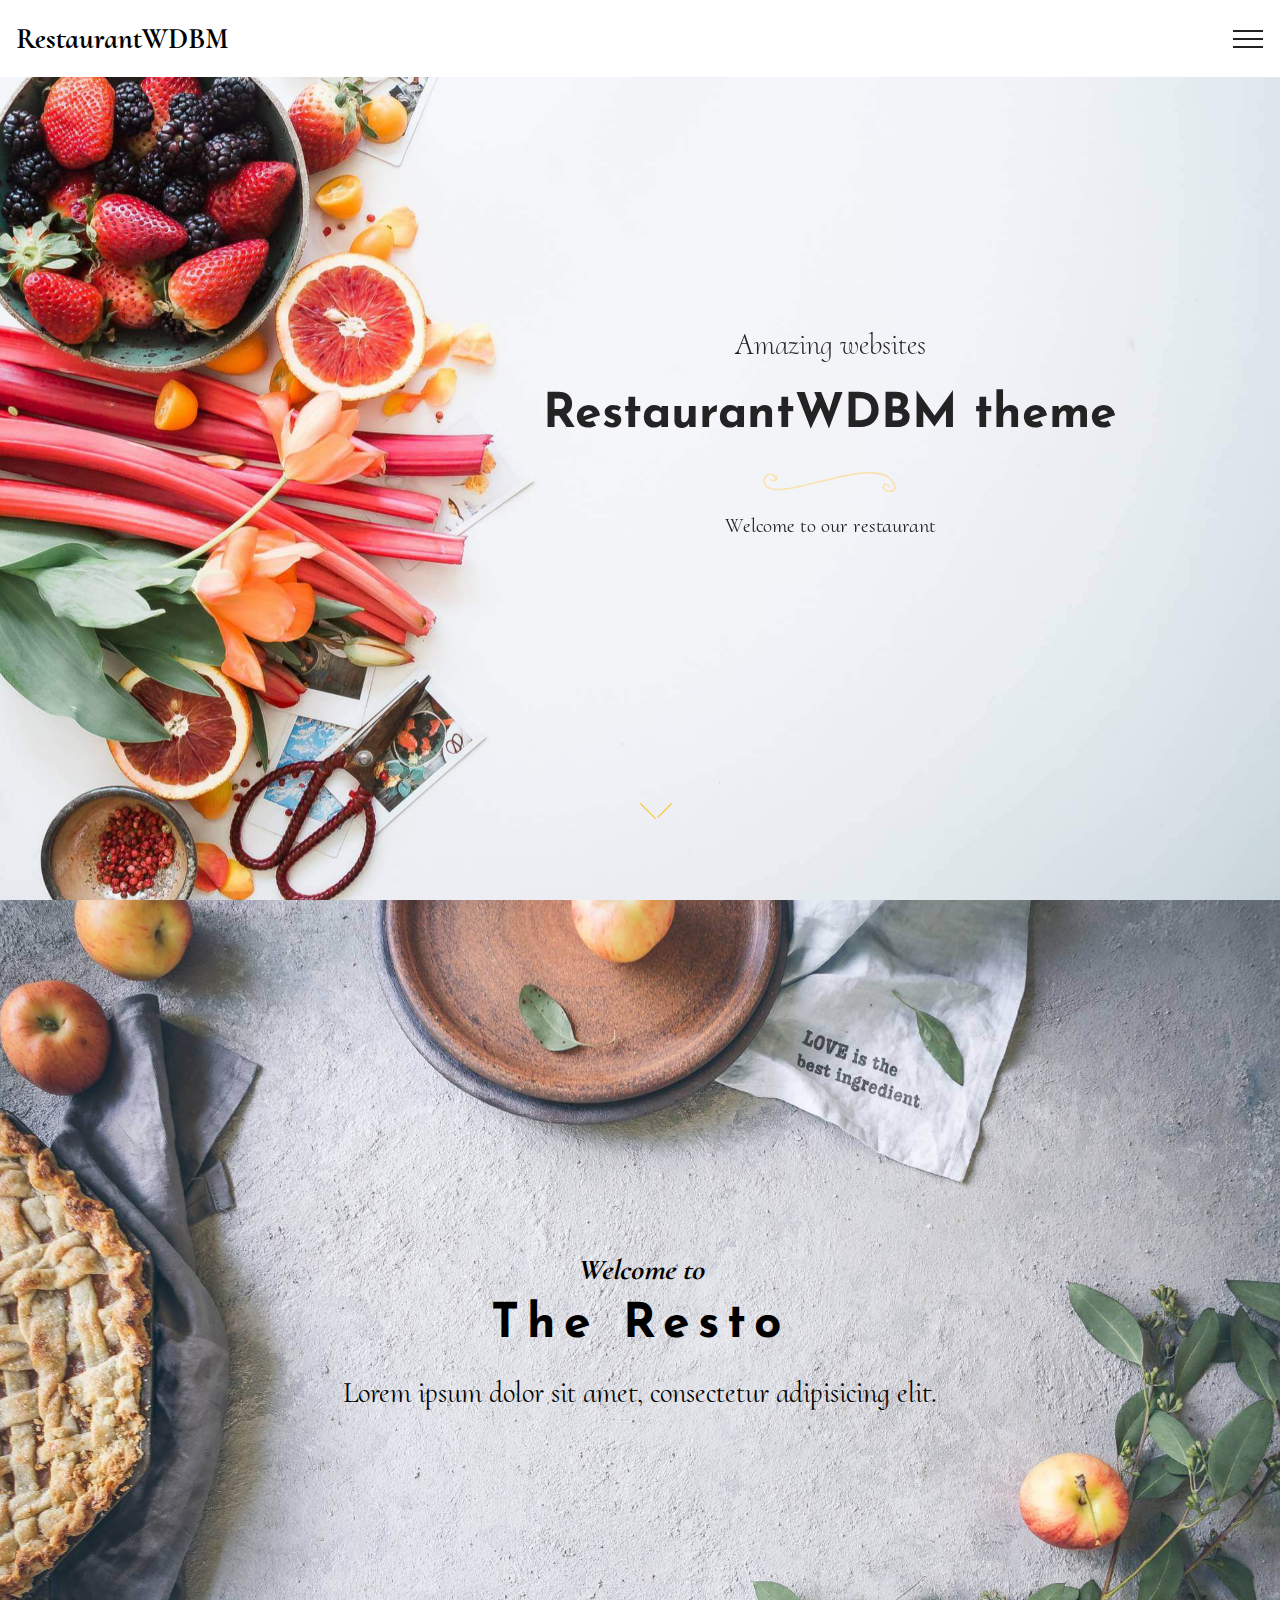
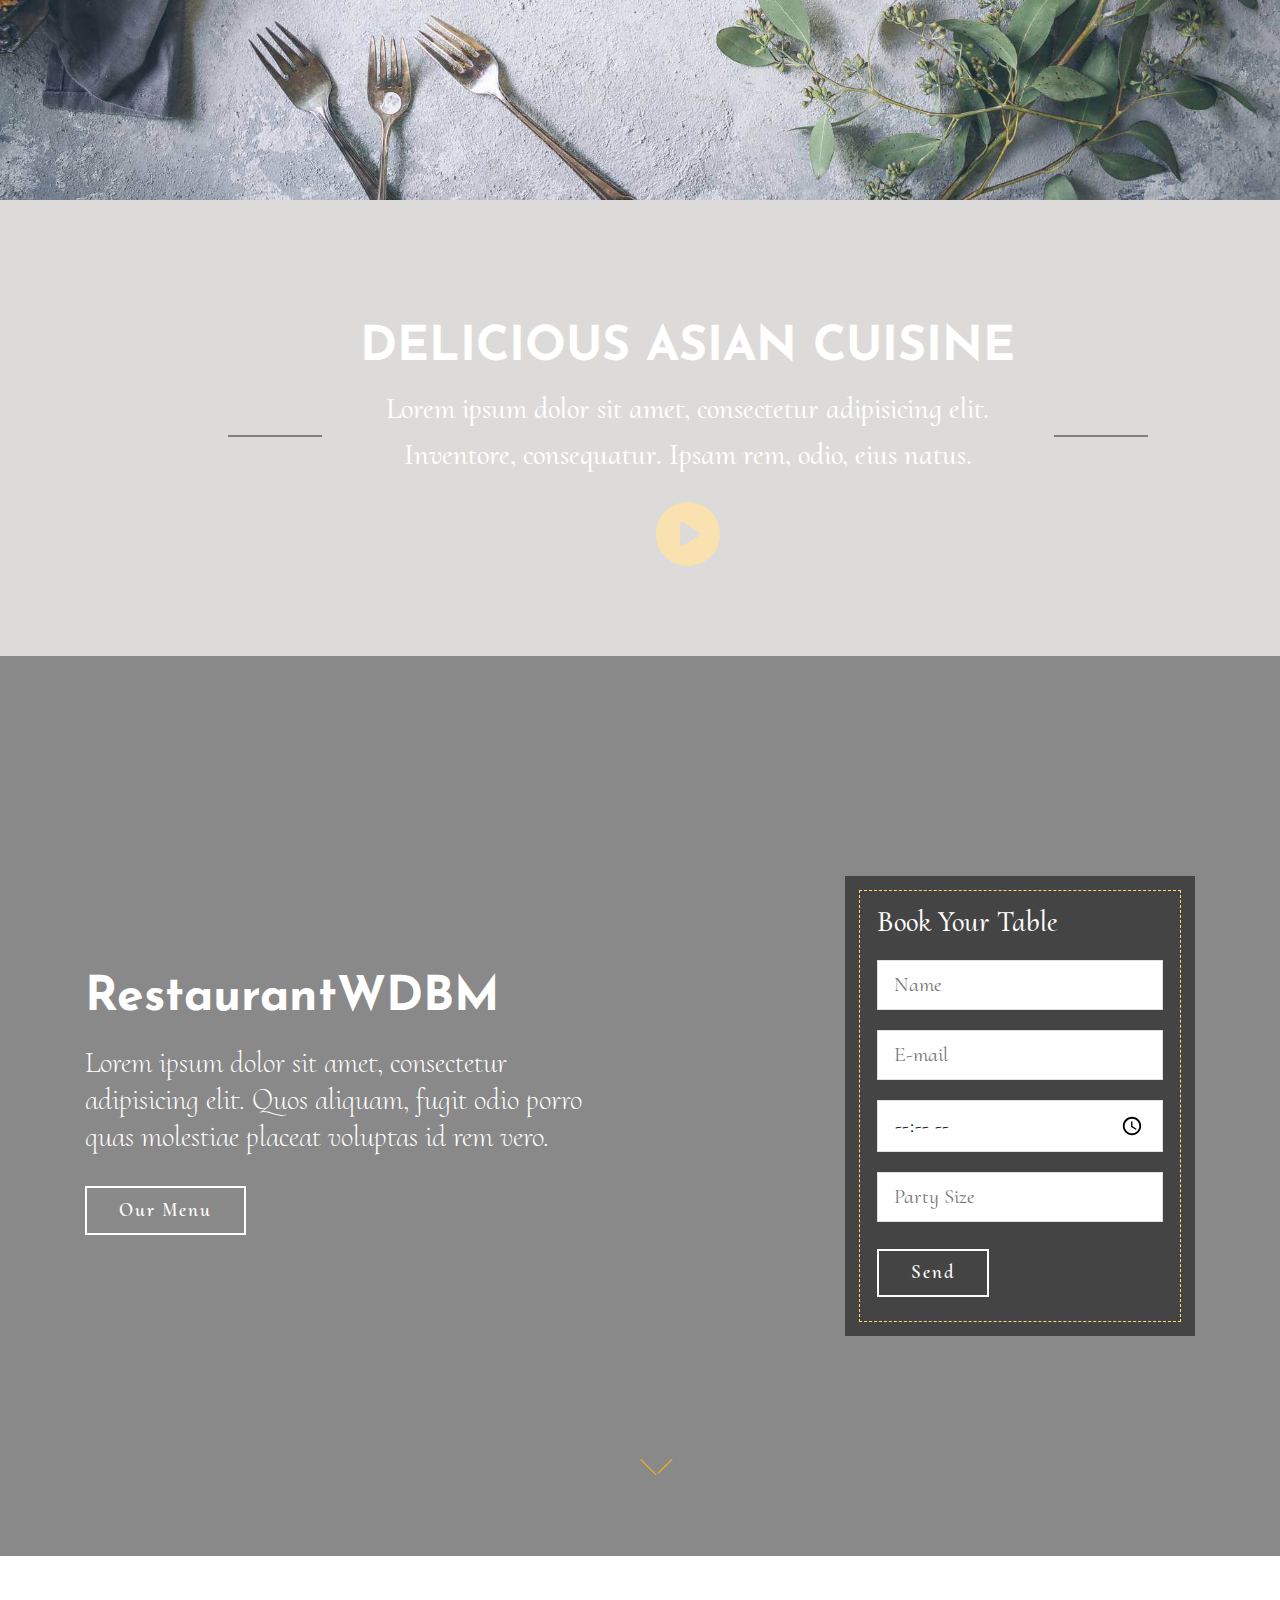
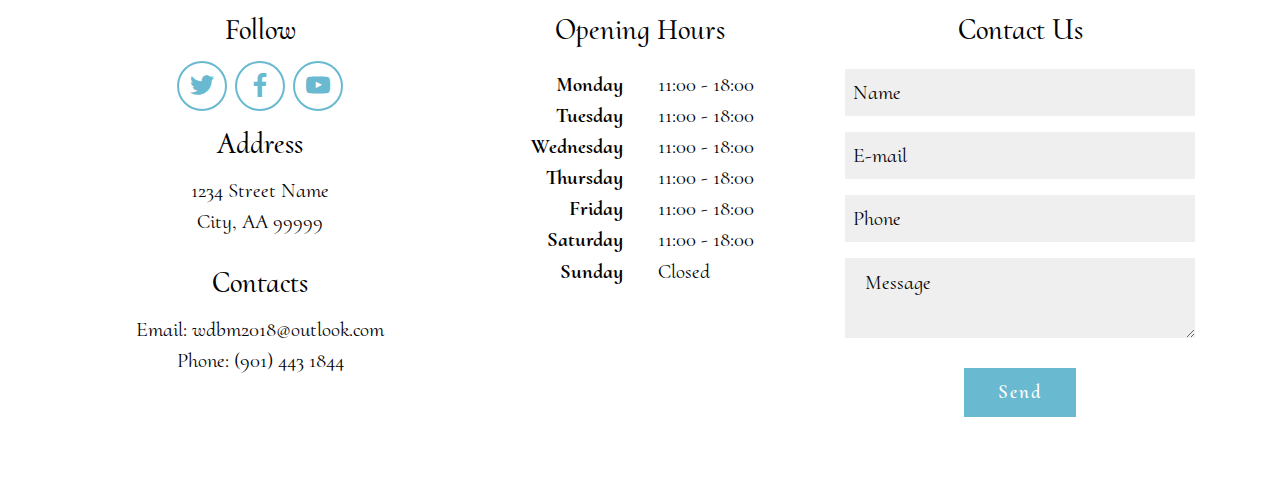
<file: index.html>
<!DOCTYPE html>
<html  >
<head>
  
  <meta charset="UTF-8">
  <meta http-equiv="X-UA-Compatible" content="IE=edge">
  
  <meta name="viewport" content="width=device-width, initial-scale=1, minimum-scale=1">
  <link rel="shortcut icon" href="assets/images/logo.png" type="image/x-icon">
  <meta name="description" content="webdesignsbymel.com">
  
  <title>Home</title>
  <link rel="stylesheet" href="assets/web/assets/mobirise-icons/mobirise-icons.css">
  <link rel="stylesheet" href="assets/tether/tether.min.css">
  <link rel="stylesheet" href="assets/soundcloud-plugin/style.css">
  <link rel="stylesheet" href="assets/bootstrap/css/bootstrap.min.css">
  <link rel="stylesheet" href="assets/bootstrap/css/bootstrap-grid.min.css">
  <link rel="stylesheet" href="assets/bootstrap/css/bootstrap-reboot.min.css">
  <link rel="stylesheet" href="assets/dropdown/css/style.css">
  <link rel="stylesheet" href="assets/socicon/css/styles.css">
  <link rel="stylesheet" href="assets/theme/css/style.css">
  <link rel="stylesheet" href="assets/mobirise/css/mbr-additional.css" type="text/css">
  
  
  
</head>
<body>
  <section class="menu cid-qW25Sp2Bxz" once="menu" id="menu2-1">

    
    

    <nav class="navbar navbar-dropdown collapsed navbar-fixed-top">
        <div class="navbar-brand">
            
            <span class="navbar-caption-wrap"><a class="navbar-caption text-black display-5" href="index.html">RestaurantWDBM</a></span>
        </div>
        <button class="navbar-toggler" type="button" data-toggle="collapse" data-target="#navbarSupportedContent" aria-controls="navbarNavAltMarkup" aria-expanded="false" aria-label="Toggle navigation">
            <div class="hamburger">
                <span></span>
                <span></span>
                <span></span>
                <span></span>
            </div>
        </button>
      <div class="collapse navbar-collapse" id="navbarSupportedContent">
        <div class="container">
          <div class="row align-items-center">
            <div class="col-md-6 col-lg-8 img-column">
              <img src="assets/images/01.jpg" alt="">
            </div>
            <div class="col-md-6 col-lg-4 text-column align-right">
                          <ul class="navbar-nav nav-dropdown nav-right" data-app-modern-menu="true"><li class="nav-item dropdown">
                    <a class="nav-link link text-black dropdown-toggle display-5" href="index.html" data-toggle="dropdown-submenu" aria-expanded="true">
                        Home
                    </a><div class="dropdown-menu"><a class="text-black dropdown-item display-5" href="index.html">Headers</a><a class="text-black dropdown-item display-5" href="page2.html" target="_blank">Features</a><a class="text-black dropdown-item display-5" href="page5.html" target="_blank">Sliders &amp; Galleries</a><a class="text-black dropdown-item display-5" href="page3.html" target="_blank">Images &amp; Videos</a></div>
                </li>
                <li class="nav-item dropdown">
                    <a class="nav-link link text-black dropdown-toggle display-5" href="page1.html" target="_blank" data-toggle="dropdown-submenu" aria-expanded="false">
                        Menu
                    </a><div class="dropdown-menu"><a class="text-black dropdown-item display-5" href="page1.html" target="_blank">Menu Templates</a><a class="text-black dropdown-item display-5" href="page6.html" target="_blank">Info</a></div>
                </li>
                <li class="nav-item dropdown">
                    <a class="nav-link link text-black dropdown-toggle display-5" href="#" data-toggle="dropdown-submenu" aria-expanded="false">
                        Blog
                    </a><div class="dropdown-menu"><a class="text-black dropdown-item display-5" href="page4.html" target="_blank">Content</a><a class="text-black dropdown-item display-5" href="page7.html" target="_blank">Forms</a><a class="text-black dropdown-item display-5" href="page8.html" target="_blank">Teams &amp; Testimonials</a></div>
                </li></ul>
            <div class="contact-block align-right py-3">
              <ul class="mbr-fonts-style contact-list display-7">
                  <li><strong>PHONE:</strong>&nbsp;(901) 443 1844</li>
                  <li><strong>EMAIL:</strong> wdbm2018@outlook.com</li>
              </ul>
            </div>
            <div class="icons-menu">
              
                <span class="p-2 mbr-iconfont socicon-twitter socicon"></span>
              
              
                <span class="p-2 mbr-iconfont socicon-facebook socicon"></span>
              
              
                <span class="p-2 mbr-iconfont socicon-youtube socicon"></span>
              
              
              
              
            </div>
            
            </div>
          </div>
        </div>
      </div>
    </nav>
</section>

<section class="header1 cid-qW26twFBn1 mbr-fullscreen mbr-parallax-background" id="header1-2">

    

    

    <div class="container">
        <div class="row">
            <div class="col-lg-8 col-md-10 ml-auto">
                    <h3 class="mbr-section-subtitle align-center mbr-light pb-3 mbr-fonts-style display-5">
                        Amazing websites</h3>
                    <h1 class="mbr-section-title align-center mbr-bold mbr-fonts-style display-1">
                        RestaurantWDBM theme
                    </h1>
                    <div class="py-3 ornament align-center">
                        <svg xmlns="http://www.w3.org/2000/svg" viewBox="0 0 133 20" height="20" width="150" fill="#f9e2af">
                            <g><path d="M127.18,6.19C121-.05,109.94-.24,101.84.1,90.84.56,80,3.3,69.32,5.77c-8,1.86-16,3.63-24,5.72-9.21,2.41-18.6,4.72-28.14,5.19-4.1.2-8.48,0-12.16-2a6.6,6.6,0,0,1-2.7-9A5.46,5.46,0,0,1,7.07,2.77c4-.22,6.73,8.39-.08,4.58a.49.49,0,0,0-.49.84c4.88,3,10.8,0,5.4-4.91C7.6-.63.4,2.06,0,8-1,24,28.25,17,36.29,15.24,53.74,11.37,70.9,6.44,88.53,3.33c11.1-2,24.75-3.54,35.06,2.19a16,16,0,0,1,6.86,8.85c1.29,4.31-4.35,4.2-7,3.52-4.84-1.26-2.42-8,1.22-3,.61.83,2,0,1.4-.82-2.15-2.93-6.71-4.9-7.12.35s8.36,7.24,11.72,4.47C135,15.32,129.91,9,127.18,6.19Z"></path></g>
                        </svg>
                    </div>
                    <p class="mbr-text align-center pb-3 mbr-fonts-style display-7">
                       Welcome to our restaurant
                    </p>
            </div>
        </div>
    </div>

    <div class="mbr-arrow hidden-sm-down" aria-hidden="true">
        <!-- <span mbr-text class="arrow-text">Scroll Down</span> -->
        <a href="#next">
            <i class="mbri-arrow-down mbr-iconfont"></i>
        </a>
    </div>
</section>

<section class="header2 cid-qW276qpDf1 mbr-fullscreen" id="header2-6">

    

    

    <div class="container">
        <div class="row justify-content-center">
            <div class="media-container-column mbr-black col-md-10">
                <h2 class="mbr-section-subtitle align-center mbr-fonts-style display-5">
                    <em><strong>Welcome to</strong></em>    
                </h2>
                <h1 class="mbr-section-title align-center pb-2 mbr-fonts-style mbr-bold display-1">
                    The Resto
                </h1>
                
                <p class="mbr-text align-center pb-3 mbr-fonts-style display-5">
                    Lorem ipsum dolor sit amet, consectetur adipisicing elit.
                </p>
                
            </div>
        </div>
    </div>
    
</section>

<section class="header3 cid-qW277DfALE mbr-parallax-background" id="header3-7">

    

    <div class="mbr-overlay" style="opacity: 0.2; background-color: rgb(155, 146, 137);">
    </div>

    <div class="container align-center">
        <div class="row justify-content-center">
            <div class="media-container-column mbr-white col-md-10 offset-md-1">
                <h1 class="mbr-section-title align-center mbr-fonts-style mbr-bold display-1">
                    DELICIOUS ASIAN CUISINE
                </h1>
                <div class="subtitle-wrapper">
                    <hr>
                    <h2 class="mbr-text align-center mbr-fonts-style display-5">
                        Lorem ipsum dolor sit amet, consectetur adipisicing elit. Inventore, consequatur. Ipsam rem, odio, eius natus.
                    </h2>
                    <hr>
                </div>
                <div class="btn-wrapper mt-3">
                    <div class="mbr-media show-modal align-center " data-modal=".modalWindow">
                         <svg xmlns="http://www.w3.org/2000/svg" xmlns:xlink="http://www.w3.org/1999/xlink" version="1.1" x="0px" y="0px" viewBox="0 0 512 512" fill="#f9e2af">
                            <path d="M256,0C114.617,0,0,114.615,0,256s114.617,256,256,256s256-114.615,256-256S397.383,0,256,0z M344.48,269.57l-128,80  c-2.59,1.617-5.535,2.43-8.48,2.43c-2.668,0-5.34-0.664-7.758-2.008C195.156,347.172,192,341.82,192,336V176  c0-5.82,3.156-11.172,8.242-13.992c5.086-2.836,11.305-2.664,16.238,0.422l128,80c4.676,2.93,7.52,8.055,7.52,13.57  S349.156,266.641,344.48,269.57z"></path>
                        </svg>
                    </div>
                </div>
            </div>
        </div>
    </div>
    <div>
        <div class="modalWindow" style="display: none;">
            <div class="modalWindow-container">
                <div class="modalWindow-video-container">
                    <div class="modalWindow-video">
                        <iframe width="100%" height="100%" frameborder="0" allowfullscreen="1" data-src="https://www.youtube.com/watch?v=pjiVuLVqWQg"></iframe>
                    </div>
                    <a class="close" role="button" data-dismiss="modal">
                        <span aria-hidden="true" class="mbri-close mbr-iconfont closeModal"></span>
                        <span class="sr-only">Close</span>
                    </a>
                </div>
            </div>
        </div>
    </div>
</section>

<section class="header4 cid-qW2790JoHv mbr-fullscreen mbr-parallax-background" id="header4-8">

    

    <div class="mbr-overlay" style="opacity: 0.5; background-color: rgb(35, 35, 35);">
    </div>
    <div class="container">
        <div class="row justify-content-space-between">
            <div class="col-md-6 text-element">
                <h2 class="mbr-section-title mbr-fonts-style mbr-white mbr-bold display-1">
                    RestaurantWDBM</h2>
                <h3 class="mbr-section-subtitle mbr-light mbr-fonts-style pb-3 mbr-white pt-3 display-5">
                    Lorem ipsum dolor sit amet, consectetur adipisicing elit. Quos aliquam, fugit odio porro quas molestiae placeat voluptas id rem vero.
                </h3>
                <div class="mbr-section-btn"><a class="btn btn-md btn-white-outline display-4" href="page1.html" target="_blank">Our Menu</a></div>
            </div>
            <div class="col-lg-4 col-md-6">
                <div class="form-block mbr-white">
                    <h2 class="mbr-fonts-style pb-3 time-block-title display-5">
                        Book Your Table
                    </h2>
                    <div class="form-1" data-form-type="formoid">
                        <div data-form-alert="" hidden="">Thanks for filling out the form!</div>
                        <form class="mbr-form" action="https://mobirise.com/" method="post" data-form-title="My Mobirise Form"><input type="hidden" name="email" data-form-email="true" value="QHawsbnJyNcK67bZgQ8yRlbz48MHr7I+NZ66vyLv0Lor45u5d/5/F3qQXepccJ8ZXTtOKWECG/bKSpRFIOXHLkMNpMl7PR7f8eUQHEAoulpdlsTlMTEjZc/xXoZv9e0J">
                            <div class="input-wrap" data-for="name">
                                <input type="text" class="field display-7" name="name" placeholder="Name" data-form-field="Name" required="" id="name-header4-8">
                            </div>
                            <div class="input-wrap" data-for="email">
                                <input type="text" class="field display-7" name="email" placeholder="E-mail" data-form-field="E-mail" required="" id="email-header4-8">
                            </div>
                            
                            
                            <div class="input-wrap" data-for="time">
                                <input type="time" class="field display-7" name="time" placeholder="Time" data-form-field="Time" id="time-header4-8">
                            </div>
                            <div class="input-wrap" data-for="party">
                                <input type="text" class="field display-7" name="party" placeholder="Party Size" data-form-field="Party" id="party-header4-8">
                            </div>
                            <div class="btn-row">
                                <span class="input-group-btn"><button href="#" type="submit" class="btn btn-form btn-white-outline display-4">Send</button></span>
                            </div>
                        </form>
                    </div>
                </div>
            </div>
        </div>
    </div>
    <div class="mbr-arrow hidden-sm-down" aria-hidden="true">
        <a href="#next">
            <i class="mbri-arrow-down mbr-iconfont"></i>
        </a>
    </div>          
</section>

<section class="cid-qW2dozB1cP" id="footer3-19">

    

    

    <div class="container">
        <div class="row content justify-content-center align-items-start mbr-black">
            <div class="col-12 col-md-6 col-lg-4 pb-3">
                
                <div class="social-list pb-3 align-center">
                    <h3 class="follow-title mbr-fonts-style pb-2 align-center display-5">
                        Follow
                    </h3>
                    <div class="soc-item">
                        
                            <span class="mbr-iconfont mbr-iconfont-social socicon-twitter socicon"></span>
                        
                    </div>
                    <div class="soc-item">
                        
                            <span class="mbr-iconfont mbr-iconfont-social socicon-facebook socicon"></span>
                        
                    </div>
                    <div class="soc-item">
                        
                            <span class="mbr-iconfont mbr-iconfont-social socicon-youtube socicon"></span>
                        
                    </div>
                    
                    
                    
                </div>
                <div class="address">
                    <h3 class="address-title mbr-fonts-style pb-2 align-center display-5">
                        Address
                    </h3>
                    <p class="address-block mbr-fonts-style pb-3 align-center display-7">
                        1234 Street Name<br>
                        City, AA 99999
                    </p>
                </div>
                <div class="contacts">
                    <h3 class="contacts-title mbr-fonts-style pb-2 align-center display-5">
                        Contacts
                    </h3>
                    <p class="contacts-block mbr-fonts-style align-center display-7">
                        Email: wdbm2018@outlook.com<br>
                        Phone: (901) 443 1844<br></p>
                </div>
            </div>
            <div class="col-sm-12 col-md-6 col-lg-5 col-xl-4 opening-hours pb-3 align-center">
                <h3 class="opening-hours-title pb-3 mbr-fonts-style align-center display-5">
                    Opening Hours
                </h3>
                <div class="col-5 days-column mbr-fonts-style mbr-bold align-right display-7">
                    <span>Monday</span>
                    <span>Tuesday</span>
                    <span>Wednesday</span>
                    <span>Thursday</span>
                    <span>Friday</span>
                    <span>Saturday</span>
                    <span>Sunday</span>
                </div>
                <div class="col-5 hours-column mbr-fonts-style align-left display-7">
                    <span>11:00 - 18:00</span>
                    <span>11:00 - 18:00</span>
                    <span>11:00 - 18:00</span>
                    <span>11:00 - 18:00</span>
                    <span>11:00 - 18:00</span>
                    <span>11:00 - 18:00</span>
                    <span>Closed</span>
                </div>
            </div>
            <div class="form-1 col-sm-12 col-md-5 col-xl-4 col-lg-3" data-form-type="formoid">
                <h3 class="form-title pb-3 mbr-fonts-style align-center display-5">
                    Contact Us
                </h3>
                <div data-form-alert="" hidden="">Thanks for filling out the form!
                </div>
                <form class="mbr-form" action="https://mobirise.com/" method="post" data-form-title="My Mobirise Form"><input type="hidden" name="email" data-form-email="true" value="P8M6ZBovlVHsbcm5mSKG2tuur6kr9raMb7jhqnH8WLPrr/WzDPmIDelFXlE3Ie0/8ecTBxEl6kr2Vo79Er33RjjCcpZBCctW+8hfi+8wxg0UZpunnCKVqFjqWCOFLLw9">
                    <div class="input-wrap" data-for="name">
                        <input type="text" class="field display-7" name="name" placeholder="Name" data-form-field="Name" required="" id="name-footer3-19">
                    </div>
                    <div class="input-wrap" data-for="email">
                        <input type="text" class="field display-7" name="email" placeholder="E-mail" data-form-field="E-mail" required="" id="email-footer3-19">
                    </div>
                    <div class="input-wrap" data-for="phone">
                        <input type="text" class="field display-7" name="phone" placeholder="Phone" data-form-field="Phone" id="phone-footer3-19">
                    </div>
                    <div class="form-group pb-2" data-for="message">
                        <textarea type="text" class="form-control display-7" name="message" placeholder="Message" rows="2" data-form-field="Message" id="message-footer3-19"></textarea>
                    </div>
                    <div class="btn-row align-center">
                        <span class="input-group-btn">
                            <button href="#" type="submit" class="btn btn-form btn-info display-4">Send</button>
                        </span>
                    </div>
                </form>
            </div>
        </div>
    </div>
</section>


  <script src="assets/web/assets/jquery/jquery.min.js"></script>
  <script src="assets/popper/popper.min.js"></script>
  <script src="assets/tether/tether.min.js"></script>
  <script src="assets/bootstrap/js/bootstrap.min.js"></script>
  <script src="assets/dropdown/js/nav-dropdown.js"></script>
  <script src="assets/dropdown/js/navbar-dropdown.js"></script>
  <script src="assets/smoothscroll/smooth-scroll.js"></script>
  <script src="assets/touch-swipe/jquery.touch-swipe.min.js"></script>
  <script src="assets/parallax/jarallax.min.js"></script>
  <script src="assets/playervimeo/vimeo_player.js"></script>
  <script src="assets/theme/js/script.js"></script>
  <script src="assets/formoid/formoid.min.js"></script>
  
  
</body>
</html>
</file>
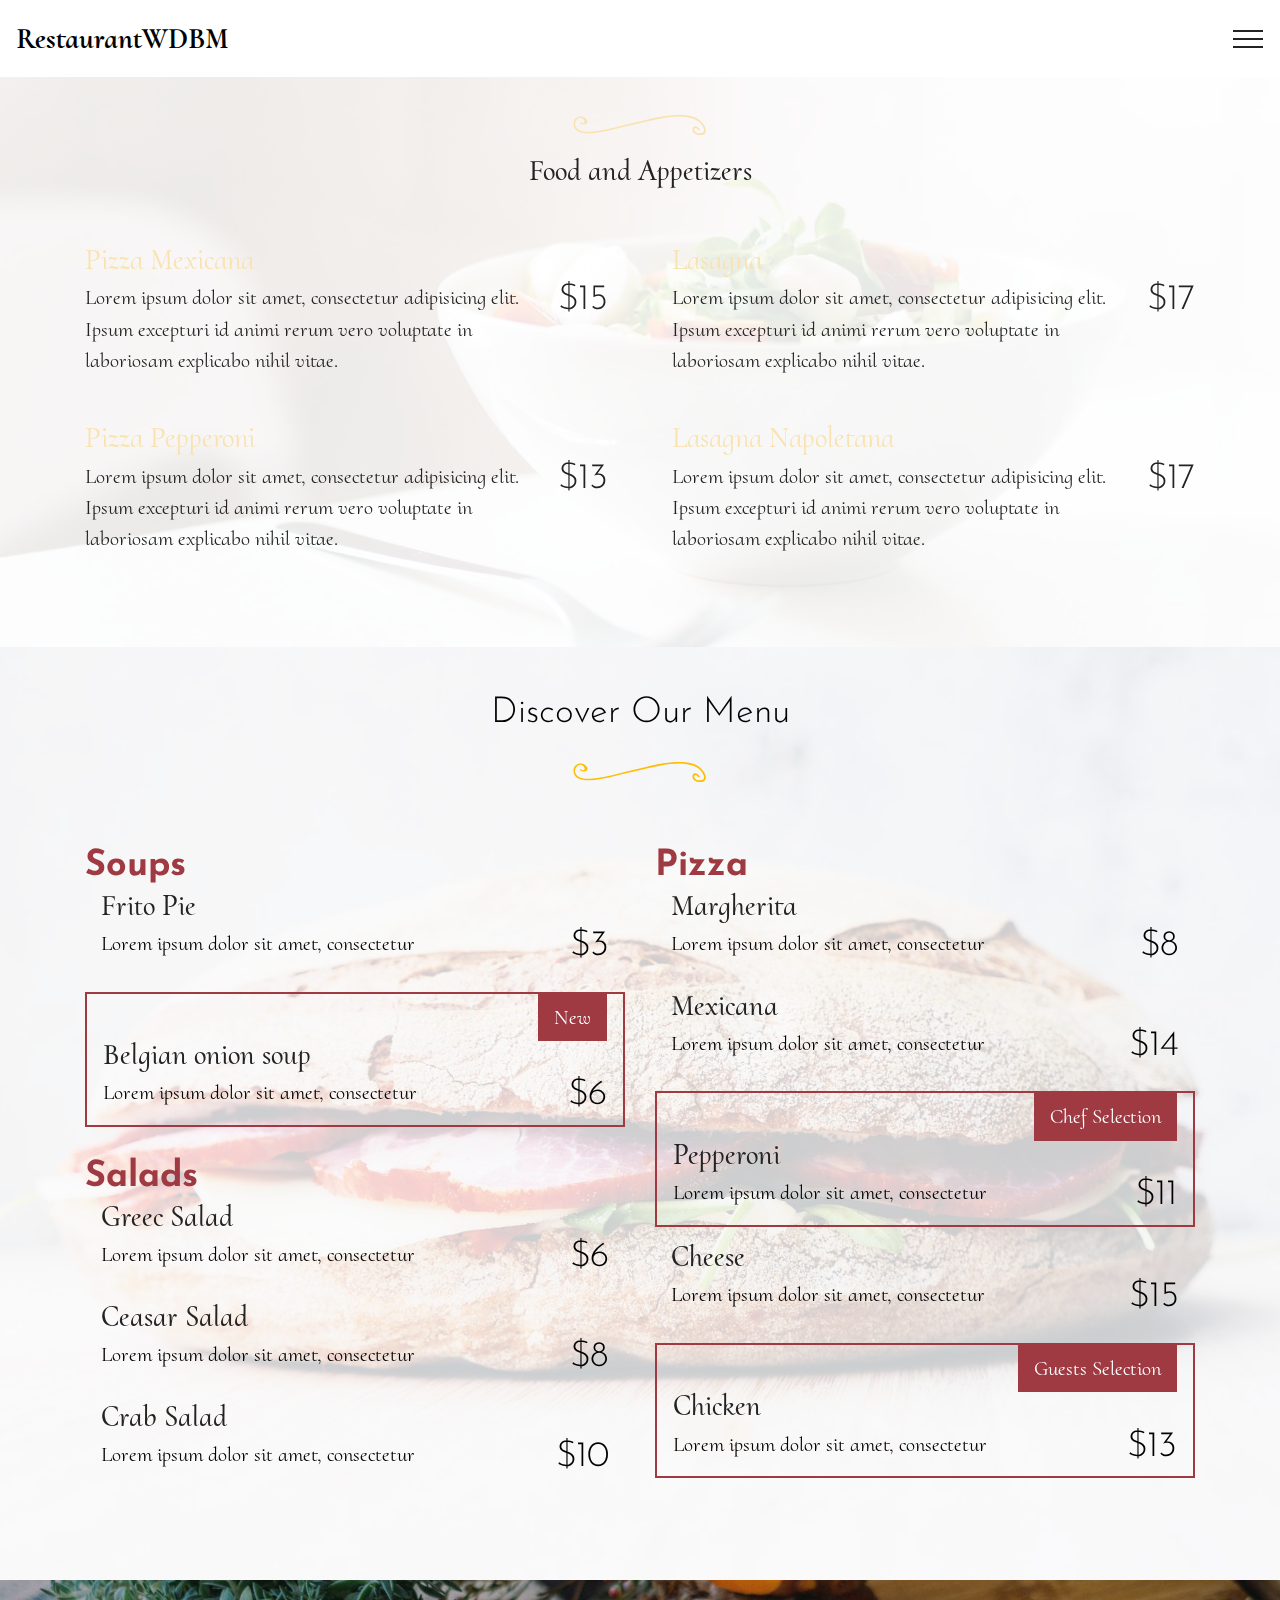
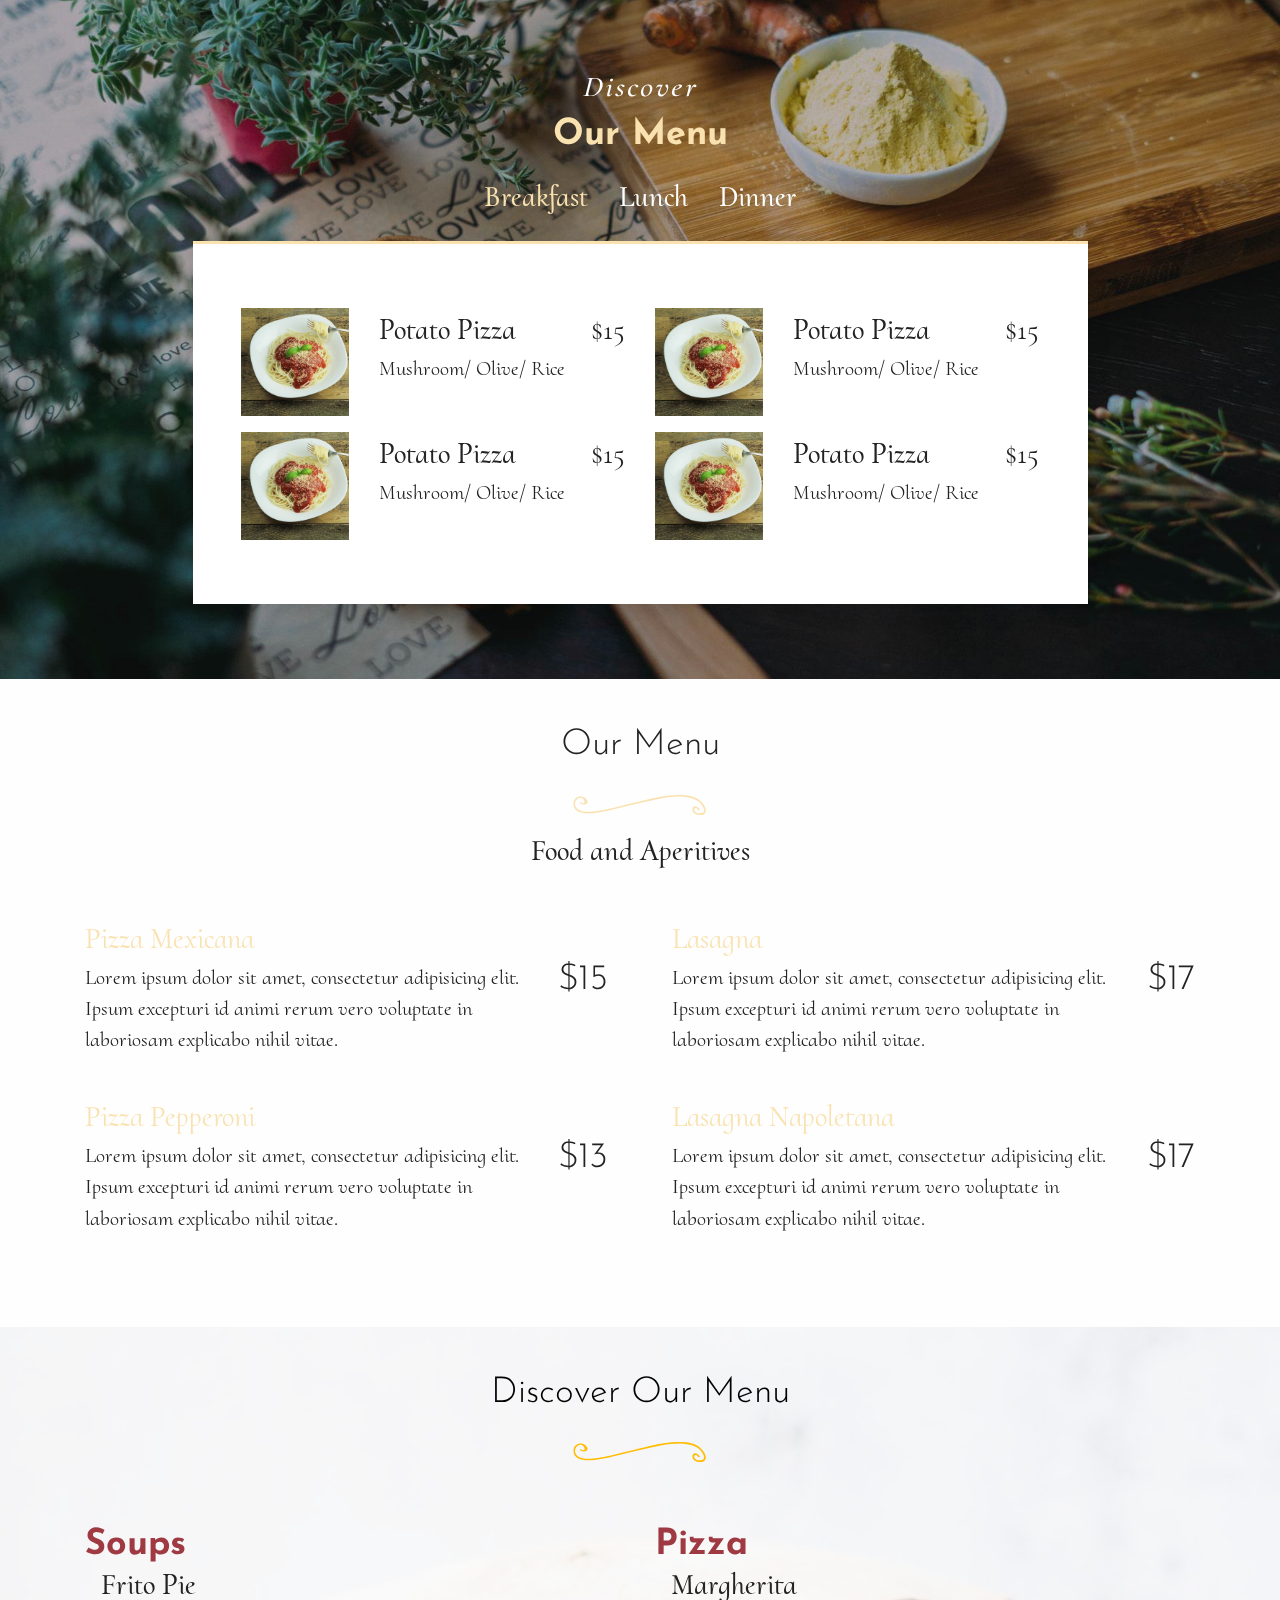
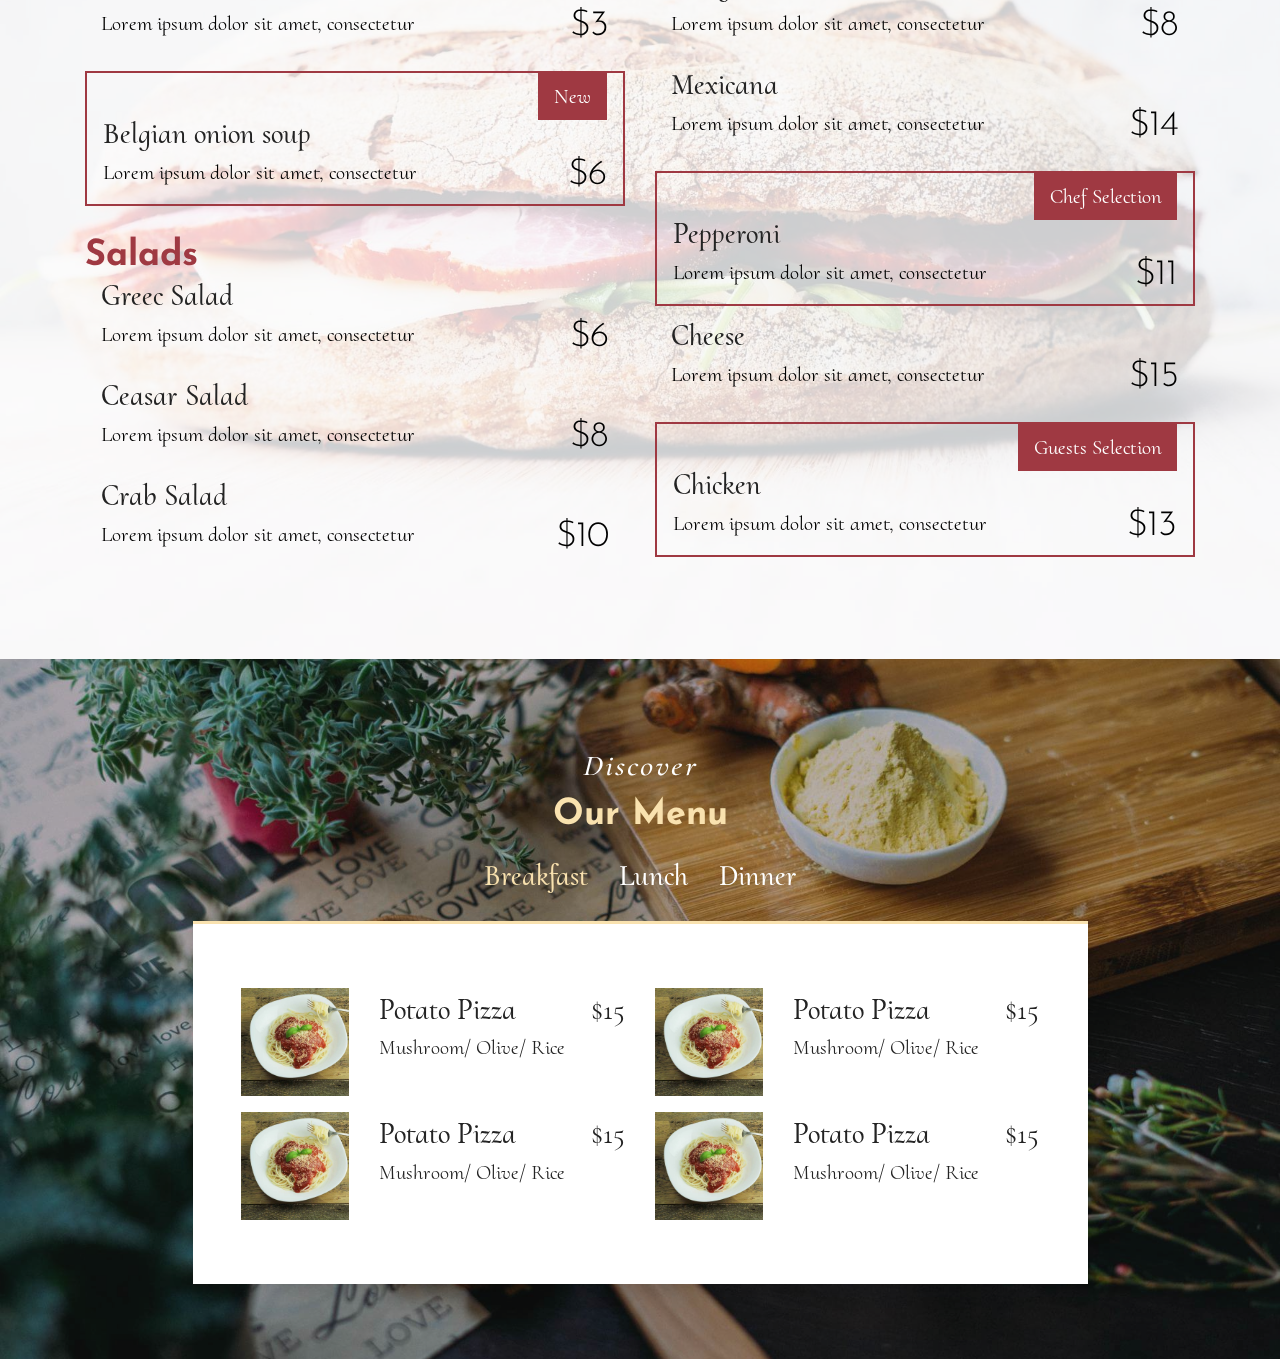
<file: page1.html>
<!DOCTYPE html>
<html  >
<head>
  
  <meta charset="UTF-8">
  <meta http-equiv="X-UA-Compatible" content="IE=edge">
  
  <meta name="viewport" content="width=device-width, initial-scale=1, minimum-scale=1">
  <link rel="shortcut icon" href="assets/images/logo.png" type="image/x-icon">
  <meta name="description" content="webdesignsbymel.com">
  
  <title>Menus</title>
  <link rel="stylesheet" href="assets/tether/tether.min.css">
  <link rel="stylesheet" href="assets/soundcloud-plugin/style.css">
  <link rel="stylesheet" href="assets/bootstrap/css/bootstrap.min.css">
  <link rel="stylesheet" href="assets/bootstrap/css/bootstrap-grid.min.css">
  <link rel="stylesheet" href="assets/bootstrap/css/bootstrap-reboot.min.css">
  <link rel="stylesheet" href="assets/dropdown/css/style.css">
  <link rel="stylesheet" href="assets/socicon/css/styles.css">
  <link rel="stylesheet" href="assets/theme/css/style.css">
  <link rel="stylesheet" href="assets/mobirise/css/mbr-additional.css" type="text/css">
  
  
  
</head>
<body>
  <section class="menu cid-qW25Sp2Bxz" once="menu" id="menu2-5">

    
    

    <nav class="navbar navbar-dropdown collapsed navbar-fixed-top">
        <div class="navbar-brand">
            
            <span class="navbar-caption-wrap"><a class="navbar-caption text-black display-5" href="index.html">RestaurantWDBM</a></span>
        </div>
        <button class="navbar-toggler" type="button" data-toggle="collapse" data-target="#navbarSupportedContent" aria-controls="navbarNavAltMarkup" aria-expanded="false" aria-label="Toggle navigation">
            <div class="hamburger">
                <span></span>
                <span></span>
                <span></span>
                <span></span>
            </div>
        </button>
      <div class="collapse navbar-collapse" id="navbarSupportedContent">
        <div class="container">
          <div class="row align-items-center">
            <div class="col-md-6 col-lg-8 img-column">
              <img src="assets/images/01.jpg" alt="">
            </div>
            <div class="col-md-6 col-lg-4 text-column align-right">
                          <ul class="navbar-nav nav-dropdown nav-right" data-app-modern-menu="true"><li class="nav-item dropdown open">
                    <a class="nav-link link text-black dropdown-toggle display-5" href="index.html" data-toggle="dropdown-submenu" aria-expanded="true">
                        Home
                    </a><div class="dropdown-menu"><a class="text-black dropdown-item display-5" href="index.html">Headers</a><a class="text-black dropdown-item display-5" href="page2.html" target="_blank">Features</a><a class="text-black dropdown-item display-5" href="page5.html" target="_blank">Sliders &amp; Galleries</a><a class="text-black dropdown-item display-5" href="page3.html" target="_blank">Images &amp; Videos</a></div>
                </li>
                <li class="nav-item dropdown">
                    <a class="nav-link link text-black dropdown-toggle display-5" href="page1.html" target="_blank" data-toggle="dropdown-submenu" aria-expanded="false">
                        Menu
                    </a><div class="dropdown-menu"><a class="text-black dropdown-item display-5" href="page1.html" target="_blank">Menu Templates</a><a class="text-black dropdown-item display-5" href="page6.html" target="_blank">Info</a></div>
                </li>
                <li class="nav-item dropdown">
                    <a class="nav-link link text-black dropdown-toggle display-5" href="#" data-toggle="dropdown-submenu" aria-expanded="false">
                        Blog
                    </a><div class="dropdown-menu"><a class="text-black dropdown-item display-5" href="page4.html" target="_blank">Content</a><a class="text-black dropdown-item display-5" href="page7.html" target="_blank">Forms</a><a class="text-black dropdown-item display-5" href="page8.html" target="_blank">Teams &amp; Testimonials</a></div>
                </li></ul>
            <div class="contact-block align-right py-3">
              <ul class="mbr-fonts-style contact-list display-7">
                  <li><strong>PHONE:</strong>&nbsp;(901) 443 1844</li>
                  <li><strong>EMAIL:</strong> wdbm2018@outlook.com</li>
              </ul>
            </div>
            <div class="icons-menu">
              
                <span class="p-2 mbr-iconfont socicon-twitter socicon"></span>
              
              
                <span class="p-2 mbr-iconfont socicon-facebook socicon"></span>
              
              
                <span class="p-2 mbr-iconfont socicon-youtube socicon"></span>
              
              
              
              
            </div>
            
            </div>
          </div>
        </div>
      </div>
    </nav>
</section>

<section class="restaurant-menu1 cid-qW29C5OtFd mbr-parallax-background" id="restaurant-menu1-h">

    

    <div class="mbr-overlay" style="opacity: 0.9; background-color: rgb(255, 255, 255);">
    </div>

    <div class="container">
        <h2 class="mbr-fonts-style mbr-section-title align-center display-2">
            Our Menu
        </h2>
        <div class="py-3 ornament align-center">
            <svg xmlns="http://www.w3.org/2000/svg" viewBox="0 0 133 20" height="20" width="150" fill="#f9e2af">
                <g><path d="M127.18,6.19C121-.05,109.94-.24,101.84.1,90.84.56,80,3.3,69.32,5.77c-8,1.86-16,3.63-24,5.72-9.21,2.41-18.6,4.72-28.14,5.19-4.1.2-8.48,0-12.16-2a6.6,6.6,0,0,1-2.7-9A5.46,5.46,0,0,1,7.07,2.77c4-.22,6.73,8.39-.08,4.58a.49.49,0,0,0-.49.84c4.88,3,10.8,0,5.4-4.91C7.6-.63.4,2.06,0,8-1,24,28.25,17,36.29,15.24,53.74,11.37,70.9,6.44,88.53,3.33c11.1-2,24.75-3.54,35.06,2.19a16,16,0,0,1,6.86,8.85c1.29,4.31-4.35,4.2-7,3.52-4.84-1.26-2.42-8,1.22-3,.61.83,2,0,1.4-.82-2.15-2.93-6.71-4.9-7.12.35s8.36,7.24,11.72,4.47C135,15.32,129.91,9,127.18,6.19Z"></path></g>
            </svg>
        </div>

        <h3 class="mbr-fonts-style mbr-section-subtitle align-center display-5">
            Food and Appetizers</h3>
        <div class="row pt-5 menu-row">
            
            
            
            
        <div class="col-md-6 menu-item">
                <h3 class="item-title mbr-fonts-style display-5"><a href="#" class="text-primary">Pizza Mexicana</a></h3>
                <div class="menu-box">
                    <p class="box-text mbr-fonts-style display-7">
                        Lorem ipsum dolor sit amet, consectetur adipisicing elit. Ipsum excepturi id animi rerum vero voluptate in laboriosam explicabo nihil vitae.
                    </p>
                    <span class="mbr-fonts-style box-price display-2">
                        $15
                    </span>
                </div>
            </div><div class="col-md-6 menu-item">
                <h3 class="item-title mbr-fonts-style display-5"><a href="#" class="text-primary">Lasagna</a></h3>
                <div class="menu-box">
                    <p class="box-text mbr-fonts-style display-7">
                        Lorem ipsum dolor sit amet, consectetur adipisicing elit. Ipsum excepturi id animi rerum vero voluptate in laboriosam explicabo nihil vitae.
                    </p>
                    <span class="mbr-fonts-style box-price display-2">
                        $17
                    </span>
                </div>
            </div><div class="col-md-6 menu-item">
                <h3 class="item-title mbr-fonts-style display-5"><a href="#" class="text-primary">Pizza Pepperoni</a></h3>
                <div class="menu-box">
                    <p class="box-text mbr-fonts-style display-7">
                        Lorem ipsum dolor sit amet, consectetur adipisicing elit. Ipsum excepturi id animi rerum vero voluptate in laboriosam explicabo nihil vitae.
                    </p>
                    <span class="mbr-fonts-style box-price display-2">
                        $13
                    </span>
                </div>
            </div><div class="col-md-6 menu-item">
                <h3 class="item-title mbr-fonts-style display-5"><a href="#" class="text-primary">Lasagna Napoletana</a></h3>
                <div class="menu-box">
                    <p class="box-text mbr-fonts-style display-7">
                        Lorem ipsum dolor sit amet, consectetur adipisicing elit. Ipsum excepturi id animi rerum vero voluptate in laboriosam explicabo nihil vitae.
                    </p>
                    <span class="mbr-fonts-style box-price display-2">
                        $17
                    </span>
                </div>
            </div></div>
    </div>
</section>

<section class="restaurant-menu2 restaurant-special-menu cid-qW29DWqpL8" id="restaurant-menu2-i">

    

    <div class="mbr-overlay" style="opacity: 0.8; background-color: rgb(255, 255, 255);">
    </div>

    <div class="container">
        <h2 class="mbr-section-title align-center mbr-fonts-style mbr-black display-2">
            Discover Our Menu
        </h2>
        <div class="py-3 ornament align-center">
            <svg xmlns="http://www.w3.org/2000/svg" viewBox="0 0 133 20" height="20" width="150" fill="#ffbc00">
                <g><path d="M127.18,6.19C121-.05,109.94-.24,101.84.1,90.84.56,80,3.3,69.32,5.77c-8,1.86-16,3.63-24,5.72-9.21,2.41-18.6,4.72-28.14,5.19-4.1.2-8.48,0-12.16-2a6.6,6.6,0,0,1-2.7-9A5.46,5.46,0,0,1,7.07,2.77c4-.22,6.73,8.39-.08,4.58a.49.49,0,0,0-.49.84c4.88,3,10.8,0,5.4-4.91C7.6-.63.4,2.06,0,8-1,24,28.25,17,36.29,15.24,53.74,11.37,70.9,6.44,88.53,3.33c11.1-2,24.75-3.54,35.06,2.19a16,16,0,0,1,6.86,8.85c1.29,4.31-4.35,4.2-7,3.52-4.84-1.26-2.42-8,1.22-3,.61.83,2,0,1.4-.82-2.15-2.93-6.71-4.9-7.12.35s8.36,7.24,11.72,4.47C135,15.32,129.91,9,127.18,6.19Z"></path></g>
            </svg>
        </div>

        <div class="row pt-5">
            <div class="col-md-6">
                <div class="menu-group">
                    <h3 class="mbr-fonts-style group-title mbr-black align-left display-2">
                        Soups
                    </h3>
                    <div class="row menu-row" data-specials="2">
                        
                        
                    <div class="col-md-12 menu-item">
                            <div class="special-label align-right">
                              <div class="label-text mbr-fonts-style display-7">Chef Selection</div>
                            </div>
                            <h3 class="item-title mbr-fonts-style display-5">Frito Pie</h3>
                            <div class="menu-box">
                                <p class="box-text mbr-black mbr-fonts-style display-7">
                                    Lorem ipsum dolor sit amet, consectetur
                                </p>
                                <span class="mbr-fonts-style box-price mbr-black display-2">
                                    $3
                                </span>
                            </div>
                        </div><div class="col-md-12 menu-item">
                            <div class="special-label align-right">
                              <div class="label-text mbr-fonts-style display-7">New</div>
                            </div>
                            <h3 class="item-title mbr-fonts-style display-5">Belgian onion soup</h3>
                            <div class="menu-box">
                                <p class="box-text mbr-black mbr-fonts-style display-7">
                                    Lorem ipsum dolor sit amet, consectetur
                                </p>
                                <span class="mbr-fonts-style box-price mbr-black display-2">
                                    $6
                                </span>
                            </div>
                        </div></div>
                </div>
                <div class="menu-group">
                    <h3 class="mbr-fonts-style group-title mbr-black align-left display-2">
                        Salads
                    </h3>
                    <div class="row menu-row">
                        
                        
                        
                    <div class="col-md-12 menu-item">
                            <div class="special-label align-right">
                              <div class="label-text mbr-fonts-style display-7">Chef Selection</div>
                            </div>
                            <h3 class="item-title mbr-fonts-style display-5">Greec Salad</h3>
                            <div class="menu-box">
                                <p class="box-text mbr-black mbr-fonts-style display-7">
                                    Lorem ipsum dolor sit amet, consectetur
                                </p>
                                <span class="mbr-fonts-style box-price mbr-black display-2">
                                    $6
                                </span>
                            </div>
                        </div><div class="col-md-12 menu-item">
                            <div class="special-label align-right">
                              <div class="label-text mbr-fonts-style display-7">Chef Selection</div>
                            </div>
                            <h3 class="item-title mbr-fonts-style display-5">Ceasar Salad</h3>
                            <div class="menu-box">
                                <p class="box-text mbr-black mbr-fonts-style display-7">
                                    Lorem ipsum dolor sit amet, consectetur
                                </p>
                                <span class="mbr-fonts-style box-price mbr-black display-2">
                                    $8
                                </span>
                            </div>
                        </div><div class="col-md-12 menu-item">
                            <div class="special-label align-right">
                              <div class="label-text mbr-fonts-style display-7">Chef Selection</div>
                            </div>
                            <h3 class="item-title mbr-fonts-style display-5">Crab Salad</h3>
                            <div class="menu-box">
                                <p class="box-text mbr-black mbr-fonts-style display-7">
                                    Lorem ipsum dolor sit amet, consectetur
                                </p>
                                <span class="mbr-fonts-style box-price mbr-black display-2">
                                    $10
                                </span>
                            </div>
                        </div></div>
                </div>
                
            </div>
            <div class="col-md-6">
                <div class="menu-group">
                    <h3 class="mbr-fonts-style group-title mbr-black align-left display-2">
                        Pizza
                    </h3>
                    <div class="row menu-row" data-specials="3;5">
                        
                        
                        
                        
                        
                    <div class="col-md-12 menu-item">
                            <div class="special-label align-right">
                              <div class="label-text mbr-fonts-style display-7">Chef Selection</div>
                            </div>
                            <h3 class="item-title mbr-fonts-style display-5">Margherita</h3>
                            <div class="menu-box">
                                <p class="box-text mbr-black mbr-fonts-style display-7">
                                    Lorem ipsum dolor sit amet, consectetur
                                </p>
                                <span class="mbr-fonts-style box-price mbr-black display-2">
                                    $8
                                </span>
                            </div>
                        </div><div class="col-md-12 menu-item">
                            <div class="special-label align-right">
                              <div class="label-text mbr-fonts-style display-7">Chef Selection</div>
                            </div>
                            <h3 class="item-title mbr-fonts-style display-5">Mexicana</h3>
                            <div class="menu-box">
                                <p class="box-text mbr-black mbr-fonts-style display-7">
                                    Lorem ipsum dolor sit amet, consectetur
                                </p>
                                <span class="mbr-fonts-style box-price mbr-black display-2">
                                    $14
                                </span>
                            </div>
                        </div><div class="col-md-12 menu-item">
                            <div class="special-label align-right">
                              <div class="label-text mbr-fonts-style display-7">Chef Selection</div>
                            </div>
                            <h3 class="item-title mbr-fonts-style display-5">Pepperoni</h3>
                            <div class="menu-box">
                                <p class="box-text mbr-black mbr-fonts-style display-7">
                                    Lorem ipsum dolor sit amet, consectetur
                                </p>
                                <span class="mbr-fonts-style box-price mbr-black display-2">
                                    $11
                                </span>
                            </div>
                        </div><div class="col-md-12 menu-item">
                            <div class="special-label align-right">
                              <div class="label-text mbr-fonts-style display-7">Chef Selection</div>
                            </div>
                            <h3 class="item-title mbr-fonts-style display-5">Cheese</h3>
                            <div class="menu-box">
                                <p class="box-text mbr-black mbr-fonts-style display-7">
                                    Lorem ipsum dolor sit amet, consectetur
                                </p>
                                <span class="mbr-fonts-style box-price mbr-black display-2">
                                    $15
                                </span>
                            </div>
                        </div><div class="col-md-12 menu-item">
                            <div class="special-label align-right">
                              <div class="label-text mbr-fonts-style display-7">Guests Selection</div>
                            </div>
                            <h3 class="item-title mbr-fonts-style display-5">Chicken</h3>
                            <div class="menu-box">
                                <p class="box-text mbr-black mbr-fonts-style display-7">
                                    Lorem ipsum dolor sit amet, consectetur
                                </p>
                                <span class="mbr-fonts-style box-price mbr-black display-2">
                                    $13
                                </span>
                            </div>
                        </div></div>
                </div>
                
                
            </div>
        </div>
    </div>
</section>

<section class="tabs1 cid-qW29FkIdTq" id="tabs1-j">

    

    <div class="mbr-overlay" style="opacity: 0.3; background-color: rgb(35, 35, 35);">
    </div>
    <div class="container">
        <h3 class="mbr-section-title align-center mbr-white mbr-fonts-style display-5">
            <em>Discover</em>
            </h3>
        <h2 class="mbr-section-subtitle align-center mbr-bold mbr-fonts-style display-2">
                Our Menu
            </h2>
        <div class="media-container-row">
            <div class="col-12 col-md-10">
                <ul class="nav nav-tabs" role="tablist">
                    <li class="nav-item"><a class="nav-link mbr-fonts-style active display-5" role="tab" data-toggle="tab" href="#tabs1-1_tab0" aria-expanded="true">
                                Breakfast
                            </a></li>
                    <li class="nav-item">
                      <a class="nav-link mbr-fonts-style active display-5" role="tab" data-toggle="tab" href="#tabs1-1_tab1" aria-expanded="true">
                                Lunch
                            </a></li>
                    <li class="nav-item">
                      <a class="nav-link mbr-fonts-style active display-5" role="tab" data-toggle="tab" href="#tabs1-1_tab2" aria-expanded="true">
                                Dinner
                            </a></li>
                    
                    
                    
                    
                    
                </ul>
                <div class="tab-content">
                    <div id="tab1" class="tab-pane in active" role="tabpanel">
                        <div class="row">
                            
                        <div class="col-md-12 col-lg-6 pb-3 item-wrap">
                                <div class="row align-items-start">
                                    <div class="col-md-4">
                                        <div class="image-wrap">
                                            <img src="assets/images/delicious1.jpg" alt="">
                                        </div>
                                    </div>
                                    <div class="col-md-8">
                                      <div class="row card-box">
                                          <div class="col-md-8">
                                              <h3 class="mbr-text mbr-fonts-style align-left display-5">
                                                  Potato Pizza
                                              </h3>
                                          </div>
                                          <div class="col-md-4">
                                              <p class="mbr-price  mbr-fonts-style align-right display-5">
                                                  $15
                                              </p>
                                          </div>
                                          <div class="col-md-12">
                                            <p class="mbr-desc mbr-fonts-style align-left display-7">
                                                Mushroom/ Olive/ Rice
                                            </p>
                                          </div>
                                      </div>
                                    </div>
                                </div>
                            </div><div class="col-md-12 col-lg-6 pb-3 item-wrap">
                                <div class="row align-items-start">
                                    <div class="col-md-4">
                                        <div class="image-wrap">
                                            <img src="assets/images/delicious1.jpg" alt="">
                                        </div>
                                    </div>
                                    <div class="col-md-8">
                                      <div class="row card-box">
                                          <div class="col-md-8">
                                              <h3 class="mbr-text mbr-fonts-style align-left display-5">
                                                  Potato Pizza
                                              </h3>
                                          </div>
                                          <div class="col-md-4">
                                              <p class="mbr-price  mbr-fonts-style align-right display-5">
                                                  $15
                                              </p>
                                          </div>
                                          <div class="col-md-12">
                                            <p class="mbr-desc mbr-fonts-style align-left display-7">
                                                Mushroom/ Olive/ Rice
                                            </p>
                                          </div>
                                      </div>
                                    </div>
                                </div>
                            </div><div class="col-md-12 col-lg-6 pb-3 item-wrap">
                                <div class="row align-items-start">
                                    <div class="col-md-4">
                                        <div class="image-wrap">
                                            <img src="assets/images/delicious1.jpg" alt="">
                                        </div>
                                    </div>
                                    <div class="col-md-8">
                                      <div class="row card-box">
                                          <div class="col-md-8">
                                              <h3 class="mbr-text mbr-fonts-style align-left display-5">
                                                  Potato Pizza
                                              </h3>
                                          </div>
                                          <div class="col-md-4">
                                              <p class="mbr-price  mbr-fonts-style align-right display-5">
                                                  $15
                                              </p>
                                          </div>
                                          <div class="col-md-12">
                                            <p class="mbr-desc mbr-fonts-style align-left display-7">
                                                Mushroom/ Olive/ Rice
                                            </p>
                                          </div>
                                      </div>
                                    </div>
                                </div>
                            </div><div class="col-md-12 col-lg-6 pb-3 item-wrap">
                                <div class="row align-items-start">
                                    <div class="col-md-4">
                                        <div class="image-wrap">
                                            <img src="assets/images/delicious1.jpg" alt="">
                                        </div>
                                    </div>
                                    <div class="col-md-8">
                                      <div class="row card-box">
                                          <div class="col-md-8">
                                              <h3 class="mbr-text mbr-fonts-style align-left display-5">
                                                  Potato Pizza
                                              </h3>
                                          </div>
                                          <div class="col-md-4">
                                              <p class="mbr-price  mbr-fonts-style align-right display-5">
                                                  $15
                                              </p>
                                          </div>
                                          <div class="col-md-12">
                                            <p class="mbr-desc mbr-fonts-style align-left display-7">
                                                Mushroom/ Olive/ Rice
                                            </p>
                                          </div>
                                      </div>
                                    </div>
                                </div>
                            </div></div>
                    </div>
                    <div id="tab2" class="tab-pane" role="tabpanel">
                      <div class="row">
                          
                      <div class="col-md-12 col-lg-6 pb-3 item-wrap">
                                <div class="row align-items-start">
                                    <div class="col-md-4">
                                        <div class="image-wrap">
                                            <img src="assets/images/delicious1.jpg" alt="">
                                        </div>
                                    </div>
                                    <div class="col-md-8">
                                      <div class="row card-box">
                                          <div class="col-md-8">
                                              <h3 class="mbr-text mbr-fonts-style align-left display-5">
                                                  Potato Pizza
                                              </h3>
                                          </div>
                                          <div class="col-md-4">
                                              <p class="mbr-price  mbr-fonts-style align-right display-5">
                                                  $15
                                              </p>
                                          </div>
                                          <div class="col-md-12">
                                            <p class="mbr-desc mbr-fonts-style align-left display-7">
                                                Mushroom/ Olive/ Rice
                                            </p>
                                          </div>
                                      </div>
                                    </div>
                                </div>
                          </div><div class="col-md-12 col-lg-6 pb-3 item-wrap">
                                <div class="row align-items-start">
                                    <div class="col-md-4">
                                        <div class="image-wrap">
                                            <img src="assets/images/delicious1.jpg" alt="">
                                        </div>
                                    </div>
                                    <div class="col-md-8">
                                      <div class="row card-box">
                                          <div class="col-md-8">
                                              <h3 class="mbr-text mbr-fonts-style align-left display-5">
                                                  Potato Pizza
                                              </h3>
                                          </div>
                                          <div class="col-md-4">
                                              <p class="mbr-price  mbr-fonts-style align-right display-5">
                                                  $15
                                              </p>
                                          </div>
                                          <div class="col-md-12">
                                            <p class="mbr-desc mbr-fonts-style align-left display-7">
                                                Mushroom/ Olive/ Rice
                                            </p>
                                          </div>
                                      </div>
                                    </div>
                                </div>
                          </div><div class="col-md-12 col-lg-6 pb-3 item-wrap">
                                <div class="row align-items-start">
                                    <div class="col-md-4">
                                        <div class="image-wrap">
                                            <img src="assets/images/delicious1.jpg" alt="">
                                        </div>
                                    </div>
                                    <div class="col-md-8">
                                      <div class="row card-box">
                                          <div class="col-md-8">
                                              <h3 class="mbr-text mbr-fonts-style align-left display-5">
                                                  Potato Pizza
                                              </h3>
                                          </div>
                                          <div class="col-md-4">
                                              <p class="mbr-price  mbr-fonts-style align-right display-5">
                                                  $15
                                              </p>
                                          </div>
                                          <div class="col-md-12">
                                            <p class="mbr-desc mbr-fonts-style align-left display-7">
                                                Mushroom/ Olive/ Rice
                                            </p>
                                          </div>
                                      </div>
                                    </div>
                                </div>
                          </div><div class="col-md-12 col-lg-6 pb-3 item-wrap">
                                <div class="row align-items-start">
                                    <div class="col-md-4">
                                        <div class="image-wrap">
                                            <img src="assets/images/delicious1.jpg" alt="">
                                        </div>
                                    </div>
                                    <div class="col-md-8">
                                      <div class="row card-box">
                                          <div class="col-md-8">
                                              <h3 class="mbr-text mbr-fonts-style align-left display-5">
                                                  Potato Pizza
                                              </h3>
                                          </div>
                                          <div class="col-md-4">
                                              <p class="mbr-price  mbr-fonts-style align-right display-5">
                                                  $15
                                              </p>
                                          </div>
                                          <div class="col-md-12">
                                            <p class="mbr-desc mbr-fonts-style align-left display-7">
                                                Mushroom/ Olive/ Rice
                                            </p>
                                          </div>
                                      </div>
                                    </div>
                                </div>
                          </div><div class="col-md-12 col-lg-6 pb-3 item-wrap">
                                <div class="row align-items-start">
                                    <div class="col-md-4">
                                        <div class="image-wrap">
                                            <img src="assets/images/delicious1.jpg" alt="">
                                        </div>
                                    </div>
                                    <div class="col-md-8">
                                      <div class="row card-box">
                                          <div class="col-md-8">
                                              <h3 class="mbr-text mbr-fonts-style align-left display-5">
                                                  Potato Pizza
                                              </h3>
                                          </div>
                                          <div class="col-md-4">
                                              <p class="mbr-price  mbr-fonts-style align-right display-5">
                                                  $15
                                              </p>
                                          </div>
                                          <div class="col-md-12">
                                            <p class="mbr-desc mbr-fonts-style align-left display-7">
                                                Mushroom/ Olive/ Rice
                                            </p>
                                          </div>
                                      </div>
                                    </div>
                                </div>
                          </div><div class="col-md-12 col-lg-6 pb-3 item-wrap">
                                <div class="row align-items-start">
                                    <div class="col-md-4">
                                        <div class="image-wrap">
                                            <img src="assets/images/delicious1.jpg" alt="">
                                        </div>
                                    </div>
                                    <div class="col-md-8">
                                      <div class="row card-box">
                                          <div class="col-md-8">
                                              <h3 class="mbr-text mbr-fonts-style align-left display-5">
                                                  Potato Pizza
                                              </h3>
                                          </div>
                                          <div class="col-md-4">
                                              <p class="mbr-price  mbr-fonts-style align-right display-5">
                                                  $15
                                              </p>
                                          </div>
                                          <div class="col-md-12">
                                            <p class="mbr-desc mbr-fonts-style align-left display-7">
                                                Mushroom/ Olive/ Rice
                                            </p>
                                          </div>
                                      </div>
                                    </div>
                                </div>
                          </div></div>
                    </div>
                    <div id="tab3" class="tab-pane" role="tabpanel">
                      <div class="row">
                          
                      <div class="col-md-12 col-lg-6 pb-3 item-wrap">
                                <div class="row align-items-start">
                                    <div class="col-md-4">
                                        <div class="image-wrap">
                                            <img src="assets/images/delicious1.jpg" alt="">
                                        </div>
                                    </div>
                                    <div class="col-md-8">
                                      <div class="row card-box">
                                          <div class="col-md-8">
                                              <h3 class="mbr-text mbr-fonts-style align-left display-5">
                                                  Potato Pizza
                                              </h3>
                                          </div>
                                          <div class="col-md-4">
                                              <p class="mbr-price  mbr-fonts-style align-right display-5">
                                                  $15
                                              </p>
                                          </div>
                                          <div class="col-md-12">
                                            <p class="mbr-desc mbr-fonts-style align-left display-7">
                                                Mushroom/ Olive/ Rice
                                            </p>
                                          </div>
                                      </div>
                                    </div>
                                </div>
                          </div><div class="col-md-12 col-lg-6 pb-3 item-wrap">
                                <div class="row align-items-start">
                                    <div class="col-md-4">
                                        <div class="image-wrap">
                                            <img src="assets/images/delicious1.jpg" alt="">
                                        </div>
                                    </div>
                                    <div class="col-md-8">
                                      <div class="row card-box">
                                          <div class="col-md-8">
                                              <h3 class="mbr-text mbr-fonts-style align-left display-5">
                                                  Potato Pizza
                                              </h3>
                                          </div>
                                          <div class="col-md-4">
                                              <p class="mbr-price  mbr-fonts-style align-right display-5">
                                                  $15
                                              </p>
                                          </div>
                                          <div class="col-md-12">
                                            <p class="mbr-desc mbr-fonts-style align-left display-7">
                                                Mushroom/ Olive/ Rice
                                            </p>
                                          </div>
                                      </div>
                                    </div>
                                </div>
                          </div><div class="col-md-12 col-lg-6 pb-3 item-wrap">
                                <div class="row align-items-start">
                                    <div class="col-md-4">
                                        <div class="image-wrap">
                                            <img src="assets/images/delicious1.jpg" alt="">
                                        </div>
                                    </div>
                                    <div class="col-md-8">
                                      <div class="row card-box">
                                          <div class="col-md-8">
                                              <h3 class="mbr-text mbr-fonts-style align-left display-5">
                                                  Potato Pizza
                                              </h3>
                                          </div>
                                          <div class="col-md-4">
                                              <p class="mbr-price  mbr-fonts-style align-right display-5">
                                                  $15
                                              </p>
                                          </div>
                                          <div class="col-md-12">
                                            <p class="mbr-desc mbr-fonts-style align-left display-7">
                                                Mushroom/ Olive/ Rice
                                            </p>
                                          </div>
                                      </div>
                                    </div>
                                </div>
                          </div><div class="col-md-12 col-lg-6 pb-3 item-wrap">
                                <div class="row align-items-start">
                                    <div class="col-md-4">
                                        <div class="image-wrap">
                                            <img src="assets/images/delicious1.jpg" alt="">
                                        </div>
                                    </div>
                                    <div class="col-md-8">
                                      <div class="row card-box">
                                          <div class="col-md-8">
                                              <h3 class="mbr-text mbr-fonts-style align-left display-5">
                                                  Potato Pizza
                                              </h3>
                                          </div>
                                          <div class="col-md-4">
                                              <p class="mbr-price  mbr-fonts-style align-right display-5">
                                                  $15
                                              </p>
                                          </div>
                                          <div class="col-md-12">
                                            <p class="mbr-desc mbr-fonts-style align-left display-7">
                                                Mushroom/ Olive/ Rice
                                            </p>
                                          </div>
                                      </div>
                                    </div>
                                </div>
                          </div><div class="col-md-12 col-lg-6 pb-3 item-wrap">
                                <div class="row align-items-start">
                                    <div class="col-md-4">
                                        <div class="image-wrap">
                                            <img src="assets/images/delicious1.jpg" alt="">
                                        </div>
                                    </div>
                                    <div class="col-md-8">
                                      <div class="row card-box">
                                          <div class="col-md-8">
                                              <h3 class="mbr-text mbr-fonts-style align-left display-5">
                                                  Potato Pizza
                                              </h3>
                                          </div>
                                          <div class="col-md-4">
                                              <p class="mbr-price  mbr-fonts-style align-right display-5">
                                                  $15
                                              </p>
                                          </div>
                                          <div class="col-md-12">
                                            <p class="mbr-desc mbr-fonts-style align-left display-7">
                                                Mushroom/ Olive/ Rice
                                            </p>
                                          </div>
                                      </div>
                                    </div>
                                </div>
                          </div><div class="col-md-12 col-lg-6 pb-3 item-wrap">
                                <div class="row align-items-start">
                                    <div class="col-md-4">
                                        <div class="image-wrap">
                                            <img src="assets/images/delicious1.jpg" alt="">
                                        </div>
                                    </div>
                                    <div class="col-md-8">
                                      <div class="row card-box">
                                          <div class="col-md-8">
                                              <h3 class="mbr-text mbr-fonts-style align-left display-5">
                                                  Potato Pizza
                                              </h3>
                                          </div>
                                          <div class="col-md-4">
                                              <p class="mbr-price  mbr-fonts-style align-right display-5">
                                                  $15
                                              </p>
                                          </div>
                                          <div class="col-md-12">
                                            <p class="mbr-desc mbr-fonts-style align-left display-7">
                                                Mushroom/ Olive/ Rice
                                            </p>
                                          </div>
                                      </div>
                                    </div>
                                </div>
                          </div></div>
                    </div>
                    <div id="tab4" class="tab-pane" role="tabpanel">
                      <div class="row">
                          
                      <div class="col-md-12 col-lg-6 pb-3 item-wrap">
                                <div class="row align-items-start">
                                    <div class="col-md-4">
                                        <div class="image-wrap">
                                            <img src="assets/images/delicious1.jpg" alt="">
                                        </div>
                                    </div>
                                    <div class="col-md-8">
                                      <div class="row card-box">
                                          <div class="col-md-8">
                                              <h3 class="mbr-text mbr-fonts-style align-left display-5">
                                                  Potato Pizza
                                              </h3>
                                          </div>
                                          <div class="col-md-4">
                                              <p class="mbr-price  mbr-fonts-style align-right display-5">
                                                  $15
                                              </p>
                                          </div>
                                          <div class="col-md-12">
                                            <p class="mbr-desc mbr-fonts-style align-left display-7">
                                                Mushroom/ Olive/ Rice
                                            </p>
                                          </div>
                                      </div>
                                    </div>
                                </div>
                          </div><div class="col-md-12 col-lg-6 pb-3 item-wrap">
                                <div class="row align-items-start">
                                    <div class="col-md-4">
                                        <div class="image-wrap">
                                            <img src="assets/images/delicious1.jpg" alt="">
                                        </div>
                                    </div>
                                    <div class="col-md-8">
                                      <div class="row card-box">
                                          <div class="col-md-8">
                                              <h3 class="mbr-text mbr-fonts-style align-left display-5">
                                                  Potato Pizza
                                              </h3>
                                          </div>
                                          <div class="col-md-4">
                                              <p class="mbr-price  mbr-fonts-style align-right display-5">
                                                  $15
                                              </p>
                                          </div>
                                          <div class="col-md-12">
                                            <p class="mbr-desc mbr-fonts-style align-left display-7">
                                                Mushroom/ Olive/ Rice
                                            </p>
                                          </div>
                                      </div>
                                    </div>
                                </div>
                          </div><div class="col-md-12 col-lg-6 pb-3 item-wrap">
                                <div class="row align-items-start">
                                    <div class="col-md-4">
                                        <div class="image-wrap">
                                            <img src="assets/images/delicious1.jpg" alt="">
                                        </div>
                                    </div>
                                    <div class="col-md-8">
                                      <div class="row card-box">
                                          <div class="col-md-8">
                                              <h3 class="mbr-text mbr-fonts-style align-left display-5">
                                                  Potato Pizza
                                              </h3>
                                          </div>
                                          <div class="col-md-4">
                                              <p class="mbr-price  mbr-fonts-style align-right display-5">
                                                  $15
                                              </p>
                                          </div>
                                          <div class="col-md-12">
                                            <p class="mbr-desc mbr-fonts-style align-left display-7">
                                                Mushroom/ Olive/ Rice
                                            </p>
                                          </div>
                                      </div>
                                    </div>
                                </div>
                          </div><div class="col-md-12 col-lg-6 pb-3 item-wrap">
                                <div class="row align-items-start">
                                    <div class="col-md-4">
                                        <div class="image-wrap">
                                            <img src="assets/images/delicious1.jpg" alt="">
                                        </div>
                                    </div>
                                    <div class="col-md-8">
                                      <div class="row card-box">
                                          <div class="col-md-8">
                                              <h3 class="mbr-text mbr-fonts-style align-left display-5">
                                                  Potato Pizza
                                              </h3>
                                          </div>
                                          <div class="col-md-4">
                                              <p class="mbr-price  mbr-fonts-style align-right display-5">
                                                  $15
                                              </p>
                                          </div>
                                          <div class="col-md-12">
                                            <p class="mbr-desc mbr-fonts-style align-left display-7">
                                                Mushroom/ Olive/ Rice
                                            </p>
                                          </div>
                                      </div>
                                    </div>
                                </div>
                          </div></div>
                    </div>
                    <div id="tab5" class="tab-pane" role="tabpanel">
                      <div class="row">
                          
                      <div class="col-md-12 col-lg-6 pb-3 item-wrap">
                                <div class="row align-items-start">
                                    <div class="col-md-4">
                                        <div class="image-wrap">
                                            <img src="assets/images/delicious1.jpg" alt="">
                                        </div>
                                    </div>
                                    <div class="col-md-8">
                                      <div class="row card-box">
                                          <div class="col-md-8">
                                              <h3 class="mbr-text mbr-fonts-style align-left display-5">
                                                  Potato Pizza
                                              </h3>
                                          </div>
                                          <div class="col-md-4">
                                              <p class="mbr-price  mbr-fonts-style align-right display-5">
                                                  $15
                                              </p>
                                          </div>
                                          <div class="col-md-12">
                                            <p class="mbr-desc mbr-fonts-style align-left display-7">
                                                Mushroom/ Olive/ Rice
                                            </p>
                                          </div>
                                      </div>
                                    </div>
                                </div>
                          </div><div class="col-md-12 col-lg-6 pb-3 item-wrap">
                                <div class="row align-items-start">
                                    <div class="col-md-4">
                                        <div class="image-wrap">
                                            <img src="assets/images/delicious1.jpg" alt="">
                                        </div>
                                    </div>
                                    <div class="col-md-8">
                                      <div class="row card-box">
                                          <div class="col-md-8">
                                              <h3 class="mbr-text mbr-fonts-style align-left display-5">
                                                  Potato Pizza
                                              </h3>
                                          </div>
                                          <div class="col-md-4">
                                              <p class="mbr-price  mbr-fonts-style align-right display-5">
                                                  $15
                                              </p>
                                          </div>
                                          <div class="col-md-12">
                                            <p class="mbr-desc mbr-fonts-style align-left display-7">
                                                Mushroom/ Olive/ Rice
                                            </p>
                                          </div>
                                      </div>
                                    </div>
                                </div>
                          </div><div class="col-md-12 col-lg-6 pb-3 item-wrap">
                                <div class="row align-items-start">
                                    <div class="col-md-4">
                                        <div class="image-wrap">
                                            <img src="assets/images/delicious1.jpg" alt="">
                                        </div>
                                    </div>
                                    <div class="col-md-8">
                                      <div class="row card-box">
                                          <div class="col-md-8">
                                              <h3 class="mbr-text mbr-fonts-style align-left display-5">
                                                  Potato Pizza
                                              </h3>
                                          </div>
                                          <div class="col-md-4">
                                              <p class="mbr-price  mbr-fonts-style align-right display-5">
                                                  $15
                                              </p>
                                          </div>
                                          <div class="col-md-12">
                                            <p class="mbr-desc mbr-fonts-style align-left display-7">
                                                Mushroom/ Olive/ Rice
                                            </p>
                                          </div>
                                      </div>
                                    </div>
                                </div>
                          </div><div class="col-md-12 col-lg-6 pb-3 item-wrap">
                                <div class="row align-items-start">
                                    <div class="col-md-4">
                                        <div class="image-wrap">
                                            <img src="assets/images/delicious1.jpg" alt="">
                                        </div>
                                    </div>
                                    <div class="col-md-8">
                                      <div class="row card-box">
                                          <div class="col-md-8">
                                              <h3 class="mbr-text mbr-fonts-style align-left display-5">
                                                  Potato Pizza
                                              </h3>
                                          </div>
                                          <div class="col-md-4">
                                              <p class="mbr-price  mbr-fonts-style align-right display-5">
                                                  $15
                                              </p>
                                          </div>
                                          <div class="col-md-12">
                                            <p class="mbr-desc mbr-fonts-style align-left display-7">
                                                Mushroom/ Olive/ Rice
                                            </p>
                                          </div>
                                      </div>
                                    </div>
                                </div>
                          </div></div>
                    </div>
                    <div id="tab6" class="tab-pane" role="tabpanel">
                      <div class="row">
                          
                      <div class="col-md-12 col-lg-6 pb-3 item-wrap">
                                <div class="row align-items-start">
                                    <div class="col-md-4">
                                        <div class="image-wrap">
                                            <img src="assets/images/delicious1.jpg" alt="">
                                        </div>
                                    </div>
                                    <div class="col-md-8">
                                      <div class="row card-box">
                                          <div class="col-md-8">
                                              <h3 class="mbr-text mbr-fonts-style align-left display-5">
                                                  Potato Pizza
                                              </h3>
                                          </div>
                                          <div class="col-md-4">
                                              <p class="mbr-price  mbr-fonts-style align-right display-5">
                                                  $15
                                              </p>
                                          </div>
                                          <div class="col-md-12">
                                            <p class="mbr-desc mbr-fonts-style align-left display-7">
                                                Mushroom/ Olive/ Rice
                                            </p>
                                          </div>
                                      </div>
                                    </div>
                                </div>
                          </div><div class="col-md-12 col-lg-6 pb-3 item-wrap">
                                <div class="row align-items-start">
                                    <div class="col-md-4">
                                        <div class="image-wrap">
                                            <img src="assets/images/delicious1.jpg" alt="">
                                        </div>
                                    </div>
                                    <div class="col-md-8">
                                      <div class="row card-box">
                                          <div class="col-md-8">
                                              <h3 class="mbr-text mbr-fonts-style align-left display-5">
                                                  Potato Pizza
                                              </h3>
                                          </div>
                                          <div class="col-md-4">
                                              <p class="mbr-price  mbr-fonts-style align-right display-5">
                                                  $15
                                              </p>
                                          </div>
                                          <div class="col-md-12">
                                            <p class="mbr-desc mbr-fonts-style align-left display-7">
                                                Mushroom/ Olive/ Rice
                                            </p>
                                          </div>
                                      </div>
                                    </div>
                                </div>
                          </div><div class="col-md-12 col-lg-6 pb-3 item-wrap">
                                <div class="row align-items-start">
                                    <div class="col-md-4">
                                        <div class="image-wrap">
                                            <img src="assets/images/delicious1.jpg" alt="">
                                        </div>
                                    </div>
                                    <div class="col-md-8">
                                      <div class="row card-box">
                                          <div class="col-md-8">
                                              <h3 class="mbr-text mbr-fonts-style align-left display-5">
                                                  Potato Pizza
                                              </h3>
                                          </div>
                                          <div class="col-md-4">
                                              <p class="mbr-price  mbr-fonts-style align-right display-5">
                                                  $15
                                              </p>
                                          </div>
                                          <div class="col-md-12">
                                            <p class="mbr-desc mbr-fonts-style align-left display-7">
                                                Mushroom/ Olive/ Rice
                                            </p>
                                          </div>
                                      </div>
                                    </div>
                                </div>
                          </div><div class="col-md-12 col-lg-6 pb-3 item-wrap">
                                <div class="row align-items-start">
                                    <div class="col-md-4">
                                        <div class="image-wrap">
                                            <img src="assets/images/delicious1.jpg" alt="">
                                        </div>
                                    </div>
                                    <div class="col-md-8">
                                      <div class="row card-box">
                                          <div class="col-md-8">
                                              <h3 class="mbr-text mbr-fonts-style align-left display-5">
                                                  Potato Pizza
                                              </h3>
                                          </div>
                                          <div class="col-md-4">
                                              <p class="mbr-price  mbr-fonts-style align-right display-5">
                                                  $15
                                              </p>
                                          </div>
                                          <div class="col-md-12">
                                            <p class="mbr-desc mbr-fonts-style align-left display-7">
                                                Mushroom/ Olive/ Rice
                                            </p>
                                          </div>
                                      </div>
                                    </div>
                                </div>
                          </div></div>
                    </div>
                    <div id="tab7" class="tab-pane" role="tabpanel">
                      <div class="row">
                          
                      <div class="col-md-12 col-lg-6 pb-3 item-wrap">
                                <div class="row align-items-start">
                                    <div class="col-md-4">
                                        <div class="image-wrap">
                                            <img src="assets/images/delicious1.jpg" alt="">
                                        </div>
                                    </div>
                                    <div class="col-md-8">
                                      <div class="row card-box">
                                          <div class="col-md-8">
                                              <h3 class="mbr-text mbr-fonts-style align-left display-5">
                                                  Potato Pizza
                                              </h3>
                                          </div>
                                          <div class="col-md-4">
                                              <p class="mbr-price  mbr-fonts-style align-right display-5">
                                                  $15
                                              </p>
                                          </div>
                                          <div class="col-md-12">
                                            <p class="mbr-desc mbr-fonts-style align-left display-7">
                                                Mushroom/ Olive/ Rice
                                            </p>
                                          </div>
                                      </div>
                                    </div>
                                </div>
                          </div><div class="col-md-12 col-lg-6 pb-3 item-wrap">
                                <div class="row align-items-start">
                                    <div class="col-md-4">
                                        <div class="image-wrap">
                                            <img src="assets/images/delicious1.jpg" alt="">
                                        </div>
                                    </div>
                                    <div class="col-md-8">
                                      <div class="row card-box">
                                          <div class="col-md-8">
                                              <h3 class="mbr-text mbr-fonts-style align-left display-5">
                                                  Potato Pizza
                                              </h3>
                                          </div>
                                          <div class="col-md-4">
                                              <p class="mbr-price  mbr-fonts-style align-right display-5">
                                                  $15
                                              </p>
                                          </div>
                                          <div class="col-md-12">
                                            <p class="mbr-desc mbr-fonts-style align-left display-7">
                                                Mushroom/ Olive/ Rice
                                            </p>
                                          </div>
                                      </div>
                                    </div>
                                </div>
                          </div><div class="col-md-12 col-lg-6 pb-3 item-wrap">
                                <div class="row align-items-start">
                                    <div class="col-md-4">
                                        <div class="image-wrap">
                                            <img src="assets/images/delicious1.jpg" alt="">
                                        </div>
                                    </div>
                                    <div class="col-md-8">
                                      <div class="row card-box">
                                          <div class="col-md-8">
                                              <h3 class="mbr-text mbr-fonts-style align-left display-5">
                                                  Potato Pizza
                                              </h3>
                                          </div>
                                          <div class="col-md-4">
                                              <p class="mbr-price  mbr-fonts-style align-right display-5">
                                                  $15
                                              </p>
                                          </div>
                                          <div class="col-md-12">
                                            <p class="mbr-desc mbr-fonts-style align-left display-7">
                                                Mushroom/ Olive/ Rice
                                            </p>
                                          </div>
                                      </div>
                                    </div>
                                </div>
                          </div><div class="col-md-12 col-lg-6 pb-3 item-wrap">
                                <div class="row align-items-start">
                                    <div class="col-md-4">
                                        <div class="image-wrap">
                                            <img src="assets/images/delicious1.jpg" alt="">
                                        </div>
                                    </div>
                                    <div class="col-md-8">
                                      <div class="row card-box">
                                          <div class="col-md-8">
                                              <h3 class="mbr-text mbr-fonts-style align-left display-5">
                                                  Potato Pizza
                                              </h3>
                                          </div>
                                          <div class="col-md-4">
                                              <p class="mbr-price  mbr-fonts-style align-right display-5">
                                                  $15
                                              </p>
                                          </div>
                                          <div class="col-md-12">
                                            <p class="mbr-desc mbr-fonts-style align-left display-7">
                                                Mushroom/ Olive/ Rice
                                            </p>
                                          </div>
                                      </div>
                                    </div>
                                </div>
                          </div></div>
                    </div>
                    <div id="tab8" class="tab-pane" role="tabpanel">
                      <div class="row">
                          
                      <div class="col-md-12 col-lg-6 pb-3 item-wrap">
                                <div class="row align-items-start">
                                    <div class="col-md-4">
                                        <div class="image-wrap">
                                            <img src="assets/images/delicious1.jpg" alt="">
                                        </div>
                                    </div>
                                    <div class="col-md-8">
                                      <div class="row card-box">
                                          <div class="col-md-8">
                                              <h3 class="mbr-text mbr-fonts-style align-left display-5">
                                                  Potato Pizza
                                              </h3>
                                          </div>
                                          <div class="col-md-4">
                                              <p class="mbr-price  mbr-fonts-style align-right display-5">
                                                  $15
                                              </p>
                                          </div>
                                          <div class="col-md-12">
                                            <p class="mbr-desc mbr-fonts-style align-left display-7">
                                                Mushroom/ Olive/ Rice
                                            </p>
                                          </div>
                                      </div>
                                    </div>
                                </div>
                          </div><div class="col-md-12 col-lg-6 pb-3 item-wrap">
                                <div class="row align-items-start">
                                    <div class="col-md-4">
                                        <div class="image-wrap">
                                            <img src="assets/images/delicious1.jpg" alt="">
                                        </div>
                                    </div>
                                    <div class="col-md-8">
                                      <div class="row card-box">
                                          <div class="col-md-8">
                                              <h3 class="mbr-text mbr-fonts-style align-left display-5">
                                                  Potato Pizza
                                              </h3>
                                          </div>
                                          <div class="col-md-4">
                                              <p class="mbr-price  mbr-fonts-style align-right display-5">
                                                  $15
                                              </p>
                                          </div>
                                          <div class="col-md-12">
                                            <p class="mbr-desc mbr-fonts-style align-left display-7">
                                                Mushroom/ Olive/ Rice
                                            </p>
                                          </div>
                                      </div>
                                    </div>
                                </div>
                          </div><div class="col-md-12 col-lg-6 pb-3 item-wrap">
                                <div class="row align-items-start">
                                    <div class="col-md-4">
                                        <div class="image-wrap">
                                            <img src="assets/images/delicious1.jpg" alt="">
                                        </div>
                                    </div>
                                    <div class="col-md-8">
                                      <div class="row card-box">
                                          <div class="col-md-8">
                                              <h3 class="mbr-text mbr-fonts-style align-left display-5">
                                                  Potato Pizza
                                              </h3>
                                          </div>
                                          <div class="col-md-4">
                                              <p class="mbr-price  mbr-fonts-style align-right display-5">
                                                  $15
                                              </p>
                                          </div>
                                          <div class="col-md-12">
                                            <p class="mbr-desc mbr-fonts-style align-left display-7">
                                                Mushroom/ Olive/ Rice
                                            </p>
                                          </div>
                                      </div>
                                    </div>
                                </div>
                          </div><div class="col-md-12 col-lg-6 pb-3 item-wrap">
                                <div class="row align-items-start">
                                    <div class="col-md-4">
                                        <div class="image-wrap">
                                            <img src="assets/images/delicious1.jpg" alt="">
                                        </div>
                                    </div>
                                    <div class="col-md-8">
                                      <div class="row card-box">
                                          <div class="col-md-8">
                                              <h3 class="mbr-text mbr-fonts-style align-left display-5">
                                                  Potato Pizza
                                              </h3>
                                          </div>
                                          <div class="col-md-4">
                                              <p class="mbr-price  mbr-fonts-style align-right display-5">
                                                  $15
                                              </p>
                                          </div>
                                          <div class="col-md-12">
                                            <p class="mbr-desc mbr-fonts-style align-left display-7">
                                                Mushroom/ Olive/ Rice
                                            </p>
                                          </div>
                                      </div>
                                    </div>
                                </div>
                          </div></div>
                    </div>
                </div>
            </div>
        </div>
    </div>
</section>

<section class="restaurant-menu1 cid-qW2dPHJ8Vv mbr-parallax-background" id="restaurant-menu1-1a">

    

    <div class="mbr-overlay" style="opacity: 0.9; background-color: rgb(255, 255, 255);">
    </div>

    <div class="container">
        <h2 class="mbr-fonts-style mbr-section-title align-center display-2">
            Our Menu
        </h2>
        <div class="py-3 ornament align-center">
            <svg xmlns="http://www.w3.org/2000/svg" viewBox="0 0 133 20" height="20" width="150" fill="#f9e2af">
                <g><path d="M127.18,6.19C121-.05,109.94-.24,101.84.1,90.84.56,80,3.3,69.32,5.77c-8,1.86-16,3.63-24,5.72-9.21,2.41-18.6,4.72-28.14,5.19-4.1.2-8.48,0-12.16-2a6.6,6.6,0,0,1-2.7-9A5.46,5.46,0,0,1,7.07,2.77c4-.22,6.73,8.39-.08,4.58a.49.49,0,0,0-.49.84c4.88,3,10.8,0,5.4-4.91C7.6-.63.4,2.06,0,8-1,24,28.25,17,36.29,15.24,53.74,11.37,70.9,6.44,88.53,3.33c11.1-2,24.75-3.54,35.06,2.19a16,16,0,0,1,6.86,8.85c1.29,4.31-4.35,4.2-7,3.52-4.84-1.26-2.42-8,1.22-3,.61.83,2,0,1.4-.82-2.15-2.93-6.71-4.9-7.12.35s8.36,7.24,11.72,4.47C135,15.32,129.91,9,127.18,6.19Z"></path></g>
            </svg>
        </div>

        <h3 class="mbr-fonts-style mbr-section-subtitle align-center display-5">
            Food and Aperitives
        </h3>
        <div class="row pt-5 menu-row">
            
            
            
            
        <div class="col-md-6 menu-item">
                <h3 class="item-title mbr-fonts-style display-5"><a href="#" class="text-primary">Pizza Mexicana</a></h3>
                <div class="menu-box">
                    <p class="box-text mbr-fonts-style display-7">
                        Lorem ipsum dolor sit amet, consectetur adipisicing elit. Ipsum excepturi id animi rerum vero voluptate in laboriosam explicabo nihil vitae.
                    </p>
                    <span class="mbr-fonts-style box-price display-2">
                        $15
                    </span>
                </div>
            </div><div class="col-md-6 menu-item">
                <h3 class="item-title mbr-fonts-style display-5"><a href="#" class="text-primary">Lasagna</a></h3>
                <div class="menu-box">
                    <p class="box-text mbr-fonts-style display-7">
                        Lorem ipsum dolor sit amet, consectetur adipisicing elit. Ipsum excepturi id animi rerum vero voluptate in laboriosam explicabo nihil vitae.
                    </p>
                    <span class="mbr-fonts-style box-price display-2">
                        $17
                    </span>
                </div>
            </div><div class="col-md-6 menu-item">
                <h3 class="item-title mbr-fonts-style display-5"><a href="#" class="text-primary">Pizza Pepperoni</a></h3>
                <div class="menu-box">
                    <p class="box-text mbr-fonts-style display-7">
                        Lorem ipsum dolor sit amet, consectetur adipisicing elit. Ipsum excepturi id animi rerum vero voluptate in laboriosam explicabo nihil vitae.
                    </p>
                    <span class="mbr-fonts-style box-price display-2">
                        $13
                    </span>
                </div>
            </div><div class="col-md-6 menu-item">
                <h3 class="item-title mbr-fonts-style display-5"><a href="#" class="text-primary">Lasagna Napoletana</a></h3>
                <div class="menu-box">
                    <p class="box-text mbr-fonts-style display-7">
                        Lorem ipsum dolor sit amet, consectetur adipisicing elit. Ipsum excepturi id animi rerum vero voluptate in laboriosam explicabo nihil vitae.
                    </p>
                    <span class="mbr-fonts-style box-price display-2">
                        $17
                    </span>
                </div>
            </div></div>
    </div>
</section>

<section class="restaurant-menu2 restaurant-special-menu cid-qW2dQwky5m" id="restaurant-menu2-1b">

    

    <div class="mbr-overlay" style="opacity: 0.8; background-color: rgb(255, 255, 255);">
    </div>

    <div class="container">
        <h2 class="mbr-section-title align-center mbr-fonts-style mbr-black display-2">
            Discover Our Menu
        </h2>
        <div class="py-3 ornament align-center">
            <svg xmlns="http://www.w3.org/2000/svg" viewBox="0 0 133 20" height="20" width="150" fill="#ffbc00">
                <g><path d="M127.18,6.19C121-.05,109.94-.24,101.84.1,90.84.56,80,3.3,69.32,5.77c-8,1.86-16,3.63-24,5.72-9.21,2.41-18.6,4.72-28.14,5.19-4.1.2-8.48,0-12.16-2a6.6,6.6,0,0,1-2.7-9A5.46,5.46,0,0,1,7.07,2.77c4-.22,6.73,8.39-.08,4.58a.49.49,0,0,0-.49.84c4.88,3,10.8,0,5.4-4.91C7.6-.63.4,2.06,0,8-1,24,28.25,17,36.29,15.24,53.74,11.37,70.9,6.44,88.53,3.33c11.1-2,24.75-3.54,35.06,2.19a16,16,0,0,1,6.86,8.85c1.29,4.31-4.35,4.2-7,3.52-4.84-1.26-2.42-8,1.22-3,.61.83,2,0,1.4-.82-2.15-2.93-6.71-4.9-7.12.35s8.36,7.24,11.72,4.47C135,15.32,129.91,9,127.18,6.19Z"></path></g>
            </svg>
        </div>

        <div class="row pt-5">
            <div class="col-md-6">
                <div class="menu-group">
                    <h3 class="mbr-fonts-style group-title mbr-black align-left display-2">
                        Soups
                    </h3>
                    <div class="row menu-row" data-specials="2">
                        
                        
                    <div class="col-md-12 menu-item">
                            <div class="special-label align-right">
                              <div class="label-text mbr-fonts-style display-7">Chef Selection</div>
                            </div>
                            <h3 class="item-title mbr-fonts-style display-5">Frito Pie</h3>
                            <div class="menu-box">
                                <p class="box-text mbr-black mbr-fonts-style display-7">
                                    Lorem ipsum dolor sit amet, consectetur
                                </p>
                                <span class="mbr-fonts-style box-price mbr-black display-2">
                                    $3
                                </span>
                            </div>
                        </div><div class="col-md-12 menu-item">
                            <div class="special-label align-right">
                              <div class="label-text mbr-fonts-style display-7">New</div>
                            </div>
                            <h3 class="item-title mbr-fonts-style display-5">Belgian onion soup</h3>
                            <div class="menu-box">
                                <p class="box-text mbr-black mbr-fonts-style display-7">
                                    Lorem ipsum dolor sit amet, consectetur
                                </p>
                                <span class="mbr-fonts-style box-price mbr-black display-2">
                                    $6
                                </span>
                            </div>
                        </div></div>
                </div>
                <div class="menu-group">
                    <h3 class="mbr-fonts-style group-title mbr-black align-left display-2">
                        Salads
                    </h3>
                    <div class="row menu-row">
                        
                        
                        
                    <div class="col-md-12 menu-item">
                            <div class="special-label align-right">
                              <div class="label-text mbr-fonts-style display-7">Chef Selection</div>
                            </div>
                            <h3 class="item-title mbr-fonts-style display-5">Greec Salad</h3>
                            <div class="menu-box">
                                <p class="box-text mbr-black mbr-fonts-style display-7">
                                    Lorem ipsum dolor sit amet, consectetur
                                </p>
                                <span class="mbr-fonts-style box-price mbr-black display-2">
                                    $6
                                </span>
                            </div>
                        </div><div class="col-md-12 menu-item">
                            <div class="special-label align-right">
                              <div class="label-text mbr-fonts-style display-7">Chef Selection</div>
                            </div>
                            <h3 class="item-title mbr-fonts-style display-5">Ceasar Salad</h3>
                            <div class="menu-box">
                                <p class="box-text mbr-black mbr-fonts-style display-7">
                                    Lorem ipsum dolor sit amet, consectetur
                                </p>
                                <span class="mbr-fonts-style box-price mbr-black display-2">
                                    $8
                                </span>
                            </div>
                        </div><div class="col-md-12 menu-item">
                            <div class="special-label align-right">
                              <div class="label-text mbr-fonts-style display-7">Chef Selection</div>
                            </div>
                            <h3 class="item-title mbr-fonts-style display-5">Crab Salad</h3>
                            <div class="menu-box">
                                <p class="box-text mbr-black mbr-fonts-style display-7">
                                    Lorem ipsum dolor sit amet, consectetur
                                </p>
                                <span class="mbr-fonts-style box-price mbr-black display-2">
                                    $10
                                </span>
                            </div>
                        </div></div>
                </div>
                
            </div>
            <div class="col-md-6">
                <div class="menu-group">
                    <h3 class="mbr-fonts-style group-title mbr-black align-left display-2">
                        Pizza
                    </h3>
                    <div class="row menu-row" data-specials="3;5">
                        
                        
                        
                        
                        
                    <div class="col-md-12 menu-item">
                            <div class="special-label align-right">
                              <div class="label-text mbr-fonts-style display-7">Chef Selection</div>
                            </div>
                            <h3 class="item-title mbr-fonts-style display-5">Margherita</h3>
                            <div class="menu-box">
                                <p class="box-text mbr-black mbr-fonts-style display-7">
                                    Lorem ipsum dolor sit amet, consectetur
                                </p>
                                <span class="mbr-fonts-style box-price mbr-black display-2">
                                    $8
                                </span>
                            </div>
                        </div><div class="col-md-12 menu-item">
                            <div class="special-label align-right">
                              <div class="label-text mbr-fonts-style display-7">Chef Selection</div>
                            </div>
                            <h3 class="item-title mbr-fonts-style display-5">Mexicana</h3>
                            <div class="menu-box">
                                <p class="box-text mbr-black mbr-fonts-style display-7">
                                    Lorem ipsum dolor sit amet, consectetur
                                </p>
                                <span class="mbr-fonts-style box-price mbr-black display-2">
                                    $14
                                </span>
                            </div>
                        </div><div class="col-md-12 menu-item">
                            <div class="special-label align-right">
                              <div class="label-text mbr-fonts-style display-7">Chef Selection</div>
                            </div>
                            <h3 class="item-title mbr-fonts-style display-5">Pepperoni</h3>
                            <div class="menu-box">
                                <p class="box-text mbr-black mbr-fonts-style display-7">
                                    Lorem ipsum dolor sit amet, consectetur
                                </p>
                                <span class="mbr-fonts-style box-price mbr-black display-2">
                                    $11
                                </span>
                            </div>
                        </div><div class="col-md-12 menu-item">
                            <div class="special-label align-right">
                              <div class="label-text mbr-fonts-style display-7">Chef Selection</div>
                            </div>
                            <h3 class="item-title mbr-fonts-style display-5">Cheese</h3>
                            <div class="menu-box">
                                <p class="box-text mbr-black mbr-fonts-style display-7">
                                    Lorem ipsum dolor sit amet, consectetur
                                </p>
                                <span class="mbr-fonts-style box-price mbr-black display-2">
                                    $15
                                </span>
                            </div>
                        </div><div class="col-md-12 menu-item">
                            <div class="special-label align-right">
                              <div class="label-text mbr-fonts-style display-7">Guests Selection</div>
                            </div>
                            <h3 class="item-title mbr-fonts-style display-5">Chicken</h3>
                            <div class="menu-box">
                                <p class="box-text mbr-black mbr-fonts-style display-7">
                                    Lorem ipsum dolor sit amet, consectetur
                                </p>
                                <span class="mbr-fonts-style box-price mbr-black display-2">
                                    $13
                                </span>
                            </div>
                        </div></div>
                </div>
                
                
            </div>
        </div>
    </div>
</section>

<section class="tabs1 cid-qW2dRPLJpi" id="tabs1-1c">

    

    <div class="mbr-overlay" style="opacity: 0.3; background-color: rgb(35, 35, 35);">
    </div>
    <div class="container">
        <h3 class="mbr-section-title align-center mbr-white mbr-fonts-style display-5">
            <em>Discover</em>
            </h3>
        <h2 class="mbr-section-subtitle align-center mbr-bold mbr-fonts-style display-2">
                Our Menu
            </h2>
        <div class="media-container-row">
            <div class="col-12 col-md-10">
                <ul class="nav nav-tabs" role="tablist">
                    <li class="nav-item"><a class="nav-link mbr-fonts-style active display-5" role="tab" data-toggle="tab" href="#tabs1-1_tab0" aria-expanded="true">
                                Breakfast
                            </a></li>
                    <li class="nav-item">
                      <a class="nav-link mbr-fonts-style active display-5" role="tab" data-toggle="tab" href="#tabs1-1_tab1" aria-expanded="true">
                                Lunch
                            </a></li>
                    <li class="nav-item">
                      <a class="nav-link mbr-fonts-style active display-5" role="tab" data-toggle="tab" href="#tabs1-1_tab2" aria-expanded="true">
                                Dinner
                            </a></li>
                    
                    
                    
                    
                    
                </ul>
                <div class="tab-content">
                    <div id="tab1" class="tab-pane in active" role="tabpanel">
                        <div class="row">
                            
                        <div class="col-md-12 col-lg-6 pb-3 item-wrap">
                                <div class="row align-items-start">
                                    <div class="col-md-4">
                                        <div class="image-wrap">
                                            <img src="assets/images/delicious1.jpg" alt="">
                                        </div>
                                    </div>
                                    <div class="col-md-8">
                                      <div class="row card-box">
                                          <div class="col-md-8">
                                              <h3 class="mbr-text mbr-fonts-style align-left display-5">
                                                  Potato Pizza
                                              </h3>
                                          </div>
                                          <div class="col-md-4">
                                              <p class="mbr-price  mbr-fonts-style align-right display-5">
                                                  $15
                                              </p>
                                          </div>
                                          <div class="col-md-12">
                                            <p class="mbr-desc mbr-fonts-style align-left display-7">
                                                Mushroom/ Olive/ Rice
                                            </p>
                                          </div>
                                      </div>
                                    </div>
                                </div>
                            </div><div class="col-md-12 col-lg-6 pb-3 item-wrap">
                                <div class="row align-items-start">
                                    <div class="col-md-4">
                                        <div class="image-wrap">
                                            <img src="assets/images/delicious1.jpg" alt="">
                                        </div>
                                    </div>
                                    <div class="col-md-8">
                                      <div class="row card-box">
                                          <div class="col-md-8">
                                              <h3 class="mbr-text mbr-fonts-style align-left display-5">
                                                  Potato Pizza
                                              </h3>
                                          </div>
                                          <div class="col-md-4">
                                              <p class="mbr-price  mbr-fonts-style align-right display-5">
                                                  $15
                                              </p>
                                          </div>
                                          <div class="col-md-12">
                                            <p class="mbr-desc mbr-fonts-style align-left display-7">
                                                Mushroom/ Olive/ Rice
                                            </p>
                                          </div>
                                      </div>
                                    </div>
                                </div>
                            </div><div class="col-md-12 col-lg-6 pb-3 item-wrap">
                                <div class="row align-items-start">
                                    <div class="col-md-4">
                                        <div class="image-wrap">
                                            <img src="assets/images/delicious1.jpg" alt="">
                                        </div>
                                    </div>
                                    <div class="col-md-8">
                                      <div class="row card-box">
                                          <div class="col-md-8">
                                              <h3 class="mbr-text mbr-fonts-style align-left display-5">
                                                  Potato Pizza
                                              </h3>
                                          </div>
                                          <div class="col-md-4">
                                              <p class="mbr-price  mbr-fonts-style align-right display-5">
                                                  $15
                                              </p>
                                          </div>
                                          <div class="col-md-12">
                                            <p class="mbr-desc mbr-fonts-style align-left display-7">
                                                Mushroom/ Olive/ Rice
                                            </p>
                                          </div>
                                      </div>
                                    </div>
                                </div>
                            </div><div class="col-md-12 col-lg-6 pb-3 item-wrap">
                                <div class="row align-items-start">
                                    <div class="col-md-4">
                                        <div class="image-wrap">
                                            <img src="assets/images/delicious1.jpg" alt="">
                                        </div>
                                    </div>
                                    <div class="col-md-8">
                                      <div class="row card-box">
                                          <div class="col-md-8">
                                              <h3 class="mbr-text mbr-fonts-style align-left display-5">
                                                  Potato Pizza
                                              </h3>
                                          </div>
                                          <div class="col-md-4">
                                              <p class="mbr-price  mbr-fonts-style align-right display-5">
                                                  $15
                                              </p>
                                          </div>
                                          <div class="col-md-12">
                                            <p class="mbr-desc mbr-fonts-style align-left display-7">
                                                Mushroom/ Olive/ Rice
                                            </p>
                                          </div>
                                      </div>
                                    </div>
                                </div>
                            </div></div>
                    </div>
                    <div id="tab2" class="tab-pane" role="tabpanel">
                      <div class="row">
                          
                      <div class="col-md-12 col-lg-6 pb-3 item-wrap">
                                <div class="row align-items-start">
                                    <div class="col-md-4">
                                        <div class="image-wrap">
                                            <img src="assets/images/delicious1.jpg" alt="">
                                        </div>
                                    </div>
                                    <div class="col-md-8">
                                      <div class="row card-box">
                                          <div class="col-md-8">
                                              <h3 class="mbr-text mbr-fonts-style align-left display-5">
                                                  Potato Pizza
                                              </h3>
                                          </div>
                                          <div class="col-md-4">
                                              <p class="mbr-price  mbr-fonts-style align-right display-5">
                                                  $15
                                              </p>
                                          </div>
                                          <div class="col-md-12">
                                            <p class="mbr-desc mbr-fonts-style align-left display-7">
                                                Mushroom/ Olive/ Rice
                                            </p>
                                          </div>
                                      </div>
                                    </div>
                                </div>
                          </div><div class="col-md-12 col-lg-6 pb-3 item-wrap">
                                <div class="row align-items-start">
                                    <div class="col-md-4">
                                        <div class="image-wrap">
                                            <img src="assets/images/delicious1.jpg" alt="">
                                        </div>
                                    </div>
                                    <div class="col-md-8">
                                      <div class="row card-box">
                                          <div class="col-md-8">
                                              <h3 class="mbr-text mbr-fonts-style align-left display-5">
                                                  Potato Pizza
                                              </h3>
                                          </div>
                                          <div class="col-md-4">
                                              <p class="mbr-price  mbr-fonts-style align-right display-5">
                                                  $15
                                              </p>
                                          </div>
                                          <div class="col-md-12">
                                            <p class="mbr-desc mbr-fonts-style align-left display-7">
                                                Mushroom/ Olive/ Rice
                                            </p>
                                          </div>
                                      </div>
                                    </div>
                                </div>
                          </div><div class="col-md-12 col-lg-6 pb-3 item-wrap">
                                <div class="row align-items-start">
                                    <div class="col-md-4">
                                        <div class="image-wrap">
                                            <img src="assets/images/delicious1.jpg" alt="">
                                        </div>
                                    </div>
                                    <div class="col-md-8">
                                      <div class="row card-box">
                                          <div class="col-md-8">
                                              <h3 class="mbr-text mbr-fonts-style align-left display-5">
                                                  Potato Pizza
                                              </h3>
                                          </div>
                                          <div class="col-md-4">
                                              <p class="mbr-price  mbr-fonts-style align-right display-5">
                                                  $15
                                              </p>
                                          </div>
                                          <div class="col-md-12">
                                            <p class="mbr-desc mbr-fonts-style align-left display-7">
                                                Mushroom/ Olive/ Rice
                                            </p>
                                          </div>
                                      </div>
                                    </div>
                                </div>
                          </div><div class="col-md-12 col-lg-6 pb-3 item-wrap">
                                <div class="row align-items-start">
                                    <div class="col-md-4">
                                        <div class="image-wrap">
                                            <img src="assets/images/delicious1.jpg" alt="">
                                        </div>
                                    </div>
                                    <div class="col-md-8">
                                      <div class="row card-box">
                                          <div class="col-md-8">
                                              <h3 class="mbr-text mbr-fonts-style align-left display-5">
                                                  Potato Pizza
                                              </h3>
                                          </div>
                                          <div class="col-md-4">
                                              <p class="mbr-price  mbr-fonts-style align-right display-5">
                                                  $15
                                              </p>
                                          </div>
                                          <div class="col-md-12">
                                            <p class="mbr-desc mbr-fonts-style align-left display-7">
                                                Mushroom/ Olive/ Rice
                                            </p>
                                          </div>
                                      </div>
                                    </div>
                                </div>
                          </div><div class="col-md-12 col-lg-6 pb-3 item-wrap">
                                <div class="row align-items-start">
                                    <div class="col-md-4">
                                        <div class="image-wrap">
                                            <img src="assets/images/delicious1.jpg" alt="">
                                        </div>
                                    </div>
                                    <div class="col-md-8">
                                      <div class="row card-box">
                                          <div class="col-md-8">
                                              <h3 class="mbr-text mbr-fonts-style align-left display-5">
                                                  Potato Pizza
                                              </h3>
                                          </div>
                                          <div class="col-md-4">
                                              <p class="mbr-price  mbr-fonts-style align-right display-5">
                                                  $15
                                              </p>
                                          </div>
                                          <div class="col-md-12">
                                            <p class="mbr-desc mbr-fonts-style align-left display-7">
                                                Mushroom/ Olive/ Rice
                                            </p>
                                          </div>
                                      </div>
                                    </div>
                                </div>
                          </div><div class="col-md-12 col-lg-6 pb-3 item-wrap">
                                <div class="row align-items-start">
                                    <div class="col-md-4">
                                        <div class="image-wrap">
                                            <img src="assets/images/delicious1.jpg" alt="">
                                        </div>
                                    </div>
                                    <div class="col-md-8">
                                      <div class="row card-box">
                                          <div class="col-md-8">
                                              <h3 class="mbr-text mbr-fonts-style align-left display-5">
                                                  Potato Pizza
                                              </h3>
                                          </div>
                                          <div class="col-md-4">
                                              <p class="mbr-price  mbr-fonts-style align-right display-5">
                                                  $15
                                              </p>
                                          </div>
                                          <div class="col-md-12">
                                            <p class="mbr-desc mbr-fonts-style align-left display-7">
                                                Mushroom/ Olive/ Rice
                                            </p>
                                          </div>
                                      </div>
                                    </div>
                                </div>
                          </div></div>
                    </div>
                    <div id="tab3" class="tab-pane" role="tabpanel">
                      <div class="row">
                          
                      <div class="col-md-12 col-lg-6 pb-3 item-wrap">
                                <div class="row align-items-start">
                                    <div class="col-md-4">
                                        <div class="image-wrap">
                                            <img src="assets/images/delicious1.jpg" alt="">
                                        </div>
                                    </div>
                                    <div class="col-md-8">
                                      <div class="row card-box">
                                          <div class="col-md-8">
                                              <h3 class="mbr-text mbr-fonts-style align-left display-5">
                                                  Potato Pizza
                                              </h3>
                                          </div>
                                          <div class="col-md-4">
                                              <p class="mbr-price  mbr-fonts-style align-right display-5">
                                                  $15
                                              </p>
                                          </div>
                                          <div class="col-md-12">
                                            <p class="mbr-desc mbr-fonts-style align-left display-7">
                                                Mushroom/ Olive/ Rice
                                            </p>
                                          </div>
                                      </div>
                                    </div>
                                </div>
                          </div><div class="col-md-12 col-lg-6 pb-3 item-wrap">
                                <div class="row align-items-start">
                                    <div class="col-md-4">
                                        <div class="image-wrap">
                                            <img src="assets/images/delicious1.jpg" alt="">
                                        </div>
                                    </div>
                                    <div class="col-md-8">
                                      <div class="row card-box">
                                          <div class="col-md-8">
                                              <h3 class="mbr-text mbr-fonts-style align-left display-5">
                                                  Potato Pizza
                                              </h3>
                                          </div>
                                          <div class="col-md-4">
                                              <p class="mbr-price  mbr-fonts-style align-right display-5">
                                                  $15
                                              </p>
                                          </div>
                                          <div class="col-md-12">
                                            <p class="mbr-desc mbr-fonts-style align-left display-7">
                                                Mushroom/ Olive/ Rice
                                            </p>
                                          </div>
                                      </div>
                                    </div>
                                </div>
                          </div><div class="col-md-12 col-lg-6 pb-3 item-wrap">
                                <div class="row align-items-start">
                                    <div class="col-md-4">
                                        <div class="image-wrap">
                                            <img src="assets/images/delicious1.jpg" alt="">
                                        </div>
                                    </div>
                                    <div class="col-md-8">
                                      <div class="row card-box">
                                          <div class="col-md-8">
                                              <h3 class="mbr-text mbr-fonts-style align-left display-5">
                                                  Potato Pizza
                                              </h3>
                                          </div>
                                          <div class="col-md-4">
                                              <p class="mbr-price  mbr-fonts-style align-right display-5">
                                                  $15
                                              </p>
                                          </div>
                                          <div class="col-md-12">
                                            <p class="mbr-desc mbr-fonts-style align-left display-7">
                                                Mushroom/ Olive/ Rice
                                            </p>
                                          </div>
                                      </div>
                                    </div>
                                </div>
                          </div><div class="col-md-12 col-lg-6 pb-3 item-wrap">
                                <div class="row align-items-start">
                                    <div class="col-md-4">
                                        <div class="image-wrap">
                                            <img src="assets/images/delicious1.jpg" alt="">
                                        </div>
                                    </div>
                                    <div class="col-md-8">
                                      <div class="row card-box">
                                          <div class="col-md-8">
                                              <h3 class="mbr-text mbr-fonts-style align-left display-5">
                                                  Potato Pizza
                                              </h3>
                                          </div>
                                          <div class="col-md-4">
                                              <p class="mbr-price  mbr-fonts-style align-right display-5">
                                                  $15
                                              </p>
                                          </div>
                                          <div class="col-md-12">
                                            <p class="mbr-desc mbr-fonts-style align-left display-7">
                                                Mushroom/ Olive/ Rice
                                            </p>
                                          </div>
                                      </div>
                                    </div>
                                </div>
                          </div><div class="col-md-12 col-lg-6 pb-3 item-wrap">
                                <div class="row align-items-start">
                                    <div class="col-md-4">
                                        <div class="image-wrap">
                                            <img src="assets/images/delicious1.jpg" alt="">
                                        </div>
                                    </div>
                                    <div class="col-md-8">
                                      <div class="row card-box">
                                          <div class="col-md-8">
                                              <h3 class="mbr-text mbr-fonts-style align-left display-5">
                                                  Potato Pizza
                                              </h3>
                                          </div>
                                          <div class="col-md-4">
                                              <p class="mbr-price  mbr-fonts-style align-right display-5">
                                                  $15
                                              </p>
                                          </div>
                                          <div class="col-md-12">
                                            <p class="mbr-desc mbr-fonts-style align-left display-7">
                                                Mushroom/ Olive/ Rice
                                            </p>
                                          </div>
                                      </div>
                                    </div>
                                </div>
                          </div><div class="col-md-12 col-lg-6 pb-3 item-wrap">
                                <div class="row align-items-start">
                                    <div class="col-md-4">
                                        <div class="image-wrap">
                                            <img src="assets/images/delicious1.jpg" alt="">
                                        </div>
                                    </div>
                                    <div class="col-md-8">
                                      <div class="row card-box">
                                          <div class="col-md-8">
                                              <h3 class="mbr-text mbr-fonts-style align-left display-5">
                                                  Potato Pizza
                                              </h3>
                                          </div>
                                          <div class="col-md-4">
                                              <p class="mbr-price  mbr-fonts-style align-right display-5">
                                                  $15
                                              </p>
                                          </div>
                                          <div class="col-md-12">
                                            <p class="mbr-desc mbr-fonts-style align-left display-7">
                                                Mushroom/ Olive/ Rice
                                            </p>
                                          </div>
                                      </div>
                                    </div>
                                </div>
                          </div></div>
                    </div>
                    <div id="tab4" class="tab-pane" role="tabpanel">
                      <div class="row">
                          
                      <div class="col-md-12 col-lg-6 pb-3 item-wrap">
                                <div class="row align-items-start">
                                    <div class="col-md-4">
                                        <div class="image-wrap">
                                            <img src="assets/images/delicious1.jpg" alt="">
                                        </div>
                                    </div>
                                    <div class="col-md-8">
                                      <div class="row card-box">
                                          <div class="col-md-8">
                                              <h3 class="mbr-text mbr-fonts-style align-left display-5">
                                                  Potato Pizza
                                              </h3>
                                          </div>
                                          <div class="col-md-4">
                                              <p class="mbr-price  mbr-fonts-style align-right display-5">
                                                  $15
                                              </p>
                                          </div>
                                          <div class="col-md-12">
                                            <p class="mbr-desc mbr-fonts-style align-left display-7">
                                                Mushroom/ Olive/ Rice
                                            </p>
                                          </div>
                                      </div>
                                    </div>
                                </div>
                          </div><div class="col-md-12 col-lg-6 pb-3 item-wrap">
                                <div class="row align-items-start">
                                    <div class="col-md-4">
                                        <div class="image-wrap">
                                            <img src="assets/images/delicious1.jpg" alt="">
                                        </div>
                                    </div>
                                    <div class="col-md-8">
                                      <div class="row card-box">
                                          <div class="col-md-8">
                                              <h3 class="mbr-text mbr-fonts-style align-left display-5">
                                                  Potato Pizza
                                              </h3>
                                          </div>
                                          <div class="col-md-4">
                                              <p class="mbr-price  mbr-fonts-style align-right display-5">
                                                  $15
                                              </p>
                                          </div>
                                          <div class="col-md-12">
                                            <p class="mbr-desc mbr-fonts-style align-left display-7">
                                                Mushroom/ Olive/ Rice
                                            </p>
                                          </div>
                                      </div>
                                    </div>
                                </div>
                          </div><div class="col-md-12 col-lg-6 pb-3 item-wrap">
                                <div class="row align-items-start">
                                    <div class="col-md-4">
                                        <div class="image-wrap">
                                            <img src="assets/images/delicious1.jpg" alt="">
                                        </div>
                                    </div>
                                    <div class="col-md-8">
                                      <div class="row card-box">
                                          <div class="col-md-8">
                                              <h3 class="mbr-text mbr-fonts-style align-left display-5">
                                                  Potato Pizza
                                              </h3>
                                          </div>
                                          <div class="col-md-4">
                                              <p class="mbr-price  mbr-fonts-style align-right display-5">
                                                  $15
                                              </p>
                                          </div>
                                          <div class="col-md-12">
                                            <p class="mbr-desc mbr-fonts-style align-left display-7">
                                                Mushroom/ Olive/ Rice
                                            </p>
                                          </div>
                                      </div>
                                    </div>
                                </div>
                          </div><div class="col-md-12 col-lg-6 pb-3 item-wrap">
                                <div class="row align-items-start">
                                    <div class="col-md-4">
                                        <div class="image-wrap">
                                            <img src="assets/images/delicious1.jpg" alt="">
                                        </div>
                                    </div>
                                    <div class="col-md-8">
                                      <div class="row card-box">
                                          <div class="col-md-8">
                                              <h3 class="mbr-text mbr-fonts-style align-left display-5">
                                                  Potato Pizza
                                              </h3>
                                          </div>
                                          <div class="col-md-4">
                                              <p class="mbr-price  mbr-fonts-style align-right display-5">
                                                  $15
                                              </p>
                                          </div>
                                          <div class="col-md-12">
                                            <p class="mbr-desc mbr-fonts-style align-left display-7">
                                                Mushroom/ Olive/ Rice
                                            </p>
                                          </div>
                                      </div>
                                    </div>
                                </div>
                          </div></div>
                    </div>
                    <div id="tab5" class="tab-pane" role="tabpanel">
                      <div class="row">
                          
                      <div class="col-md-12 col-lg-6 pb-3 item-wrap">
                                <div class="row align-items-start">
                                    <div class="col-md-4">
                                        <div class="image-wrap">
                                            <img src="assets/images/delicious1.jpg" alt="">
                                        </div>
                                    </div>
                                    <div class="col-md-8">
                                      <div class="row card-box">
                                          <div class="col-md-8">
                                              <h3 class="mbr-text mbr-fonts-style align-left display-5">
                                                  Potato Pizza
                                              </h3>
                                          </div>
                                          <div class="col-md-4">
                                              <p class="mbr-price  mbr-fonts-style align-right display-5">
                                                  $15
                                              </p>
                                          </div>
                                          <div class="col-md-12">
                                            <p class="mbr-desc mbr-fonts-style align-left display-7">
                                                Mushroom/ Olive/ Rice
                                            </p>
                                          </div>
                                      </div>
                                    </div>
                                </div>
                          </div><div class="col-md-12 col-lg-6 pb-3 item-wrap">
                                <div class="row align-items-start">
                                    <div class="col-md-4">
                                        <div class="image-wrap">
                                            <img src="assets/images/delicious1.jpg" alt="">
                                        </div>
                                    </div>
                                    <div class="col-md-8">
                                      <div class="row card-box">
                                          <div class="col-md-8">
                                              <h3 class="mbr-text mbr-fonts-style align-left display-5">
                                                  Potato Pizza
                                              </h3>
                                          </div>
                                          <div class="col-md-4">
                                              <p class="mbr-price  mbr-fonts-style align-right display-5">
                                                  $15
                                              </p>
                                          </div>
                                          <div class="col-md-12">
                                            <p class="mbr-desc mbr-fonts-style align-left display-7">
                                                Mushroom/ Olive/ Rice
                                            </p>
                                          </div>
                                      </div>
                                    </div>
                                </div>
                          </div><div class="col-md-12 col-lg-6 pb-3 item-wrap">
                                <div class="row align-items-start">
                                    <div class="col-md-4">
                                        <div class="image-wrap">
                                            <img src="assets/images/delicious1.jpg" alt="">
                                        </div>
                                    </div>
                                    <div class="col-md-8">
                                      <div class="row card-box">
                                          <div class="col-md-8">
                                              <h3 class="mbr-text mbr-fonts-style align-left display-5">
                                                  Potato Pizza
                                              </h3>
                                          </div>
                                          <div class="col-md-4">
                                              <p class="mbr-price  mbr-fonts-style align-right display-5">
                                                  $15
                                              </p>
                                          </div>
                                          <div class="col-md-12">
                                            <p class="mbr-desc mbr-fonts-style align-left display-7">
                                                Mushroom/ Olive/ Rice
                                            </p>
                                          </div>
                                      </div>
                                    </div>
                                </div>
                          </div><div class="col-md-12 col-lg-6 pb-3 item-wrap">
                                <div class="row align-items-start">
                                    <div class="col-md-4">
                                        <div class="image-wrap">
                                            <img src="assets/images/delicious1.jpg" alt="">
                                        </div>
                                    </div>
                                    <div class="col-md-8">
                                      <div class="row card-box">
                                          <div class="col-md-8">
                                              <h3 class="mbr-text mbr-fonts-style align-left display-5">
                                                  Potato Pizza
                                              </h3>
                                          </div>
                                          <div class="col-md-4">
                                              <p class="mbr-price  mbr-fonts-style align-right display-5">
                                                  $15
                                              </p>
                                          </div>
                                          <div class="col-md-12">
                                            <p class="mbr-desc mbr-fonts-style align-left display-7">
                                                Mushroom/ Olive/ Rice
                                            </p>
                                          </div>
                                      </div>
                                    </div>
                                </div>
                          </div></div>
                    </div>
                    <div id="tab6" class="tab-pane" role="tabpanel">
                      <div class="row">
                          
                      <div class="col-md-12 col-lg-6 pb-3 item-wrap">
                                <div class="row align-items-start">
                                    <div class="col-md-4">
                                        <div class="image-wrap">
                                            <img src="assets/images/delicious1.jpg" alt="">
                                        </div>
                                    </div>
                                    <div class="col-md-8">
                                      <div class="row card-box">
                                          <div class="col-md-8">
                                              <h3 class="mbr-text mbr-fonts-style align-left display-5">
                                                  Potato Pizza
                                              </h3>
                                          </div>
                                          <div class="col-md-4">
                                              <p class="mbr-price  mbr-fonts-style align-right display-5">
                                                  $15
                                              </p>
                                          </div>
                                          <div class="col-md-12">
                                            <p class="mbr-desc mbr-fonts-style align-left display-7">
                                                Mushroom/ Olive/ Rice
                                            </p>
                                          </div>
                                      </div>
                                    </div>
                                </div>
                          </div><div class="col-md-12 col-lg-6 pb-3 item-wrap">
                                <div class="row align-items-start">
                                    <div class="col-md-4">
                                        <div class="image-wrap">
                                            <img src="assets/images/delicious1.jpg" alt="">
                                        </div>
                                    </div>
                                    <div class="col-md-8">
                                      <div class="row card-box">
                                          <div class="col-md-8">
                                              <h3 class="mbr-text mbr-fonts-style align-left display-5">
                                                  Potato Pizza
                                              </h3>
                                          </div>
                                          <div class="col-md-4">
                                              <p class="mbr-price  mbr-fonts-style align-right display-5">
                                                  $15
                                              </p>
                                          </div>
                                          <div class="col-md-12">
                                            <p class="mbr-desc mbr-fonts-style align-left display-7">
                                                Mushroom/ Olive/ Rice
                                            </p>
                                          </div>
                                      </div>
                                    </div>
                                </div>
                          </div><div class="col-md-12 col-lg-6 pb-3 item-wrap">
                                <div class="row align-items-start">
                                    <div class="col-md-4">
                                        <div class="image-wrap">
                                            <img src="assets/images/delicious1.jpg" alt="">
                                        </div>
                                    </div>
                                    <div class="col-md-8">
                                      <div class="row card-box">
                                          <div class="col-md-8">
                                              <h3 class="mbr-text mbr-fonts-style align-left display-5">
                                                  Potato Pizza
                                              </h3>
                                          </div>
                                          <div class="col-md-4">
                                              <p class="mbr-price  mbr-fonts-style align-right display-5">
                                                  $15
                                              </p>
                                          </div>
                                          <div class="col-md-12">
                                            <p class="mbr-desc mbr-fonts-style align-left display-7">
                                                Mushroom/ Olive/ Rice
                                            </p>
                                          </div>
                                      </div>
                                    </div>
                                </div>
                          </div><div class="col-md-12 col-lg-6 pb-3 item-wrap">
                                <div class="row align-items-start">
                                    <div class="col-md-4">
                                        <div class="image-wrap">
                                            <img src="assets/images/delicious1.jpg" alt="">
                                        </div>
                                    </div>
                                    <div class="col-md-8">
                                      <div class="row card-box">
                                          <div class="col-md-8">
                                              <h3 class="mbr-text mbr-fonts-style align-left display-5">
                                                  Potato Pizza
                                              </h3>
                                          </div>
                                          <div class="col-md-4">
                                              <p class="mbr-price  mbr-fonts-style align-right display-5">
                                                  $15
                                              </p>
                                          </div>
                                          <div class="col-md-12">
                                            <p class="mbr-desc mbr-fonts-style align-left display-7">
                                                Mushroom/ Olive/ Rice
                                            </p>
                                          </div>
                                      </div>
                                    </div>
                                </div>
                          </div></div>
                    </div>
                    <div id="tab7" class="tab-pane" role="tabpanel">
                      <div class="row">
                          
                      <div class="col-md-12 col-lg-6 pb-3 item-wrap">
                                <div class="row align-items-start">
                                    <div class="col-md-4">
                                        <div class="image-wrap">
                                            <img src="assets/images/delicious1.jpg" alt="">
                                        </div>
                                    </div>
                                    <div class="col-md-8">
                                      <div class="row card-box">
                                          <div class="col-md-8">
                                              <h3 class="mbr-text mbr-fonts-style align-left display-5">
                                                  Potato Pizza
                                              </h3>
                                          </div>
                                          <div class="col-md-4">
                                              <p class="mbr-price  mbr-fonts-style align-right display-5">
                                                  $15
                                              </p>
                                          </div>
                                          <div class="col-md-12">
                                            <p class="mbr-desc mbr-fonts-style align-left display-7">
                                                Mushroom/ Olive/ Rice
                                            </p>
                                          </div>
                                      </div>
                                    </div>
                                </div>
                          </div><div class="col-md-12 col-lg-6 pb-3 item-wrap">
                                <div class="row align-items-start">
                                    <div class="col-md-4">
                                        <div class="image-wrap">
                                            <img src="assets/images/delicious1.jpg" alt="">
                                        </div>
                                    </div>
                                    <div class="col-md-8">
                                      <div class="row card-box">
                                          <div class="col-md-8">
                                              <h3 class="mbr-text mbr-fonts-style align-left display-5">
                                                  Potato Pizza
                                              </h3>
                                          </div>
                                          <div class="col-md-4">
                                              <p class="mbr-price  mbr-fonts-style align-right display-5">
                                                  $15
                                              </p>
                                          </div>
                                          <div class="col-md-12">
                                            <p class="mbr-desc mbr-fonts-style align-left display-7">
                                                Mushroom/ Olive/ Rice
                                            </p>
                                          </div>
                                      </div>
                                    </div>
                                </div>
                          </div><div class="col-md-12 col-lg-6 pb-3 item-wrap">
                                <div class="row align-items-start">
                                    <div class="col-md-4">
                                        <div class="image-wrap">
                                            <img src="assets/images/delicious1.jpg" alt="">
                                        </div>
                                    </div>
                                    <div class="col-md-8">
                                      <div class="row card-box">
                                          <div class="col-md-8">
                                              <h3 class="mbr-text mbr-fonts-style align-left display-5">
                                                  Potato Pizza
                                              </h3>
                                          </div>
                                          <div class="col-md-4">
                                              <p class="mbr-price  mbr-fonts-style align-right display-5">
                                                  $15
                                              </p>
                                          </div>
                                          <div class="col-md-12">
                                            <p class="mbr-desc mbr-fonts-style align-left display-7">
                                                Mushroom/ Olive/ Rice
                                            </p>
                                          </div>
                                      </div>
                                    </div>
                                </div>
                          </div><div class="col-md-12 col-lg-6 pb-3 item-wrap">
                                <div class="row align-items-start">
                                    <div class="col-md-4">
                                        <div class="image-wrap">
                                            <img src="assets/images/delicious1.jpg" alt="">
                                        </div>
                                    </div>
                                    <div class="col-md-8">
                                      <div class="row card-box">
                                          <div class="col-md-8">
                                              <h3 class="mbr-text mbr-fonts-style align-left display-5">
                                                  Potato Pizza
                                              </h3>
                                          </div>
                                          <div class="col-md-4">
                                              <p class="mbr-price  mbr-fonts-style align-right display-5">
                                                  $15
                                              </p>
                                          </div>
                                          <div class="col-md-12">
                                            <p class="mbr-desc mbr-fonts-style align-left display-7">
                                                Mushroom/ Olive/ Rice
                                            </p>
                                          </div>
                                      </div>
                                    </div>
                                </div>
                          </div></div>
                    </div>
                    <div id="tab8" class="tab-pane" role="tabpanel">
                      <div class="row">
                          
                      <div class="col-md-12 col-lg-6 pb-3 item-wrap">
                                <div class="row align-items-start">
                                    <div class="col-md-4">
                                        <div class="image-wrap">
                                            <img src="assets/images/delicious1.jpg" alt="">
                                        </div>
                                    </div>
                                    <div class="col-md-8">
                                      <div class="row card-box">
                                          <div class="col-md-8">
                                              <h3 class="mbr-text mbr-fonts-style align-left display-5">
                                                  Potato Pizza
                                              </h3>
                                          </div>
                                          <div class="col-md-4">
                                              <p class="mbr-price  mbr-fonts-style align-right display-5">
                                                  $15
                                              </p>
                                          </div>
                                          <div class="col-md-12">
                                            <p class="mbr-desc mbr-fonts-style align-left display-7">
                                                Mushroom/ Olive/ Rice
                                            </p>
                                          </div>
                                      </div>
                                    </div>
                                </div>
                          </div><div class="col-md-12 col-lg-6 pb-3 item-wrap">
                                <div class="row align-items-start">
                                    <div class="col-md-4">
                                        <div class="image-wrap">
                                            <img src="assets/images/delicious1.jpg" alt="">
                                        </div>
                                    </div>
                                    <div class="col-md-8">
                                      <div class="row card-box">
                                          <div class="col-md-8">
                                              <h3 class="mbr-text mbr-fonts-style align-left display-5">
                                                  Potato Pizza
                                              </h3>
                                          </div>
                                          <div class="col-md-4">
                                              <p class="mbr-price  mbr-fonts-style align-right display-5">
                                                  $15
                                              </p>
                                          </div>
                                          <div class="col-md-12">
                                            <p class="mbr-desc mbr-fonts-style align-left display-7">
                                                Mushroom/ Olive/ Rice
                                            </p>
                                          </div>
                                      </div>
                                    </div>
                                </div>
                          </div><div class="col-md-12 col-lg-6 pb-3 item-wrap">
                                <div class="row align-items-start">
                                    <div class="col-md-4">
                                        <div class="image-wrap">
                                            <img src="assets/images/delicious1.jpg" alt="">
                                        </div>
                                    </div>
                                    <div class="col-md-8">
                                      <div class="row card-box">
                                          <div class="col-md-8">
                                              <h3 class="mbr-text mbr-fonts-style align-left display-5">
                                                  Potato Pizza
                                              </h3>
                                          </div>
                                          <div class="col-md-4">
                                              <p class="mbr-price  mbr-fonts-style align-right display-5">
                                                  $15
                                              </p>
                                          </div>
                                          <div class="col-md-12">
                                            <p class="mbr-desc mbr-fonts-style align-left display-7">
                                                Mushroom/ Olive/ Rice
                                            </p>
                                          </div>
                                      </div>
                                    </div>
                                </div>
                          </div><div class="col-md-12 col-lg-6 pb-3 item-wrap">
                                <div class="row align-items-start">
                                    <div class="col-md-4">
                                        <div class="image-wrap">
                                            <img src="assets/images/delicious1.jpg" alt="">
                                        </div>
                                    </div>
                                    <div class="col-md-8">
                                      <div class="row card-box">
                                          <div class="col-md-8">
                                              <h3 class="mbr-text mbr-fonts-style align-left display-5">
                                                  Potato Pizza
                                              </h3>
                                          </div>
                                          <div class="col-md-4">
                                              <p class="mbr-price  mbr-fonts-style align-right display-5">
                                                  $15
                                              </p>
                                          </div>
                                          <div class="col-md-12">
                                            <p class="mbr-desc mbr-fonts-style align-left display-7">
                                                Mushroom/ Olive/ Rice
                                            </p>
                                          </div>
                                      </div>
                                    </div>
                                </div>
                          </div></div>
                    </div>
                </div>
            </div>
        </div>
    </div>
</section>


  <script src="assets/web/assets/jquery/jquery.min.js"></script>
  <script src="assets/popper/popper.min.js"></script>
  <script src="assets/tether/tether.min.js"></script>
  <script src="assets/bootstrap/js/bootstrap.min.js"></script>
  <script src="assets/smoothscroll/smooth-scroll.js"></script>
  <script src="assets/dropdown/js/nav-dropdown.js"></script>
  <script src="assets/dropdown/js/navbar-dropdown.js"></script>
  <script src="assets/touch-swipe/jquery.touch-swipe.min.js"></script>
  <script src="assets/parallax/jarallax.min.js"></script>
  <script src="assets/mbr-restaurant-special-menu/mbr-restaurant-special-menu.js"></script>
  <script src="assets/mbr-tabs/mbr-tabs.js"></script>
  <script src="assets/theme/js/script.js"></script>
  
  
</body>
</html>
</file>
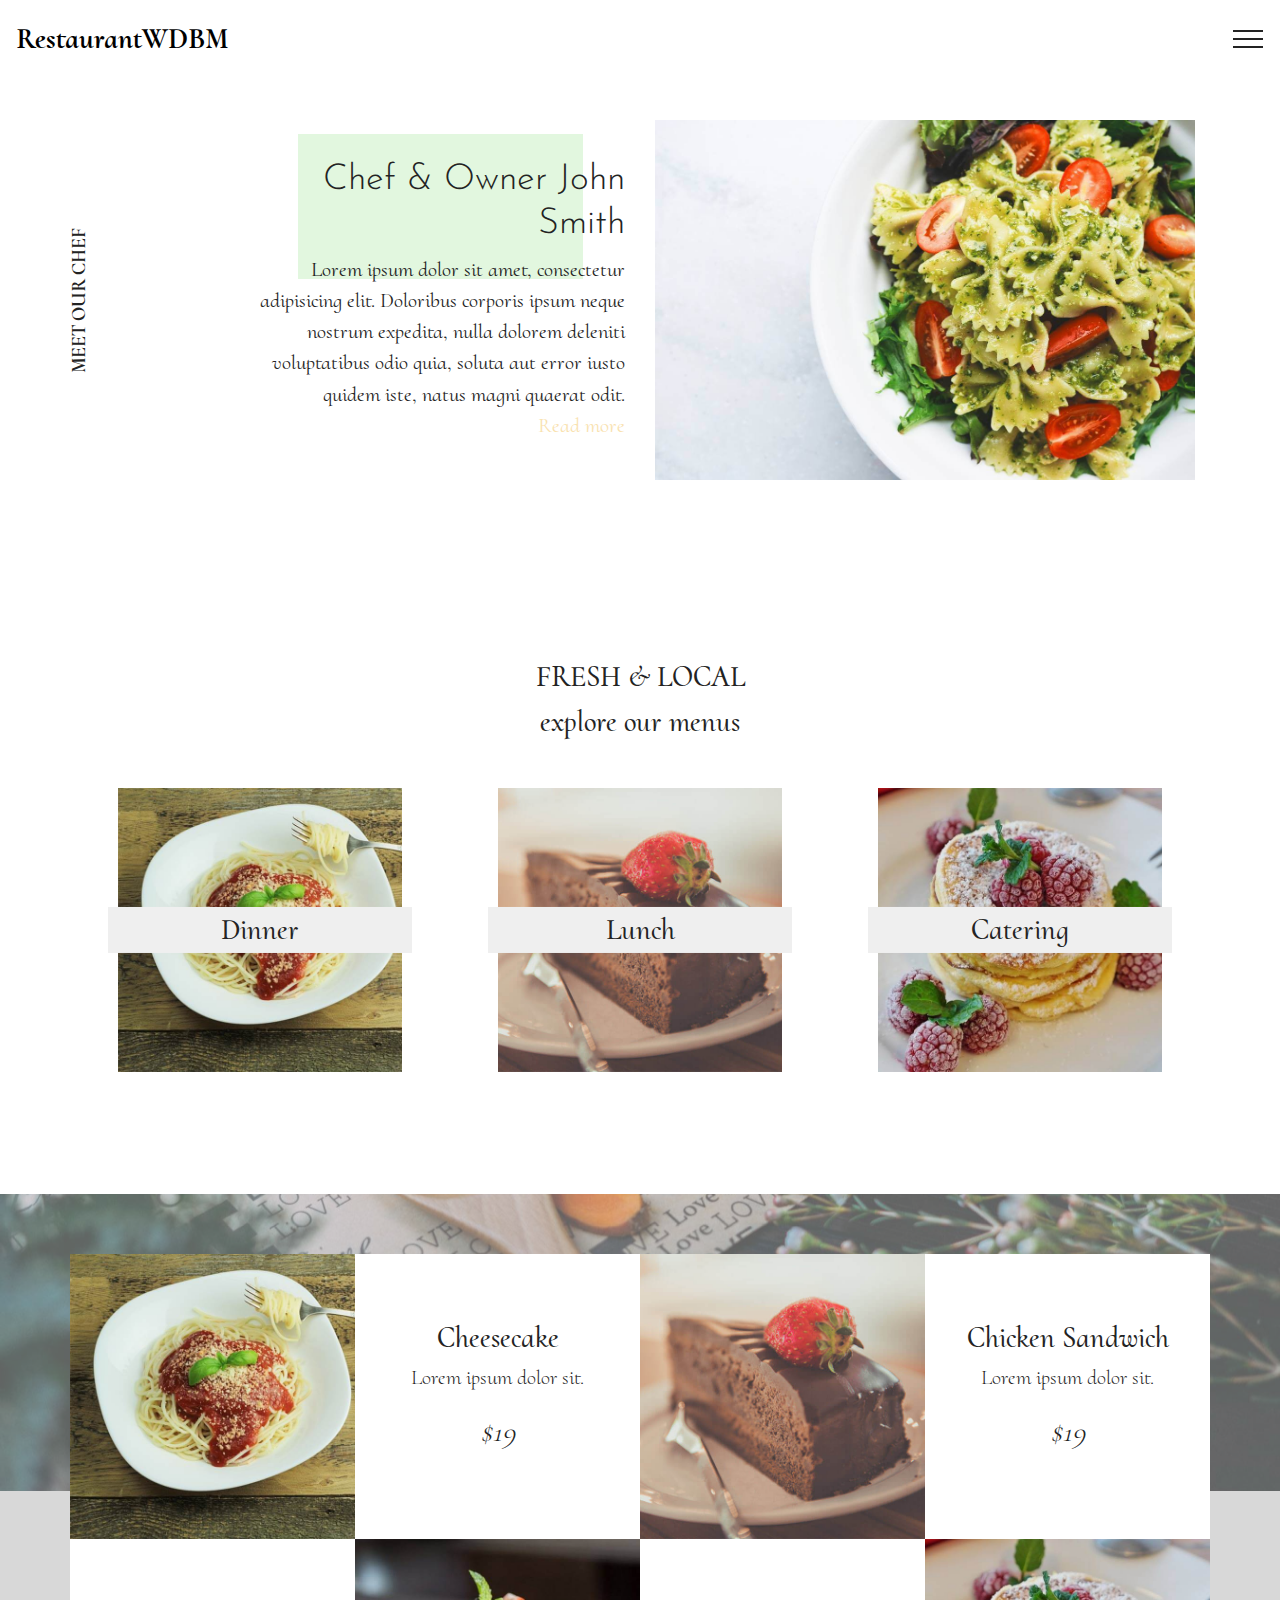
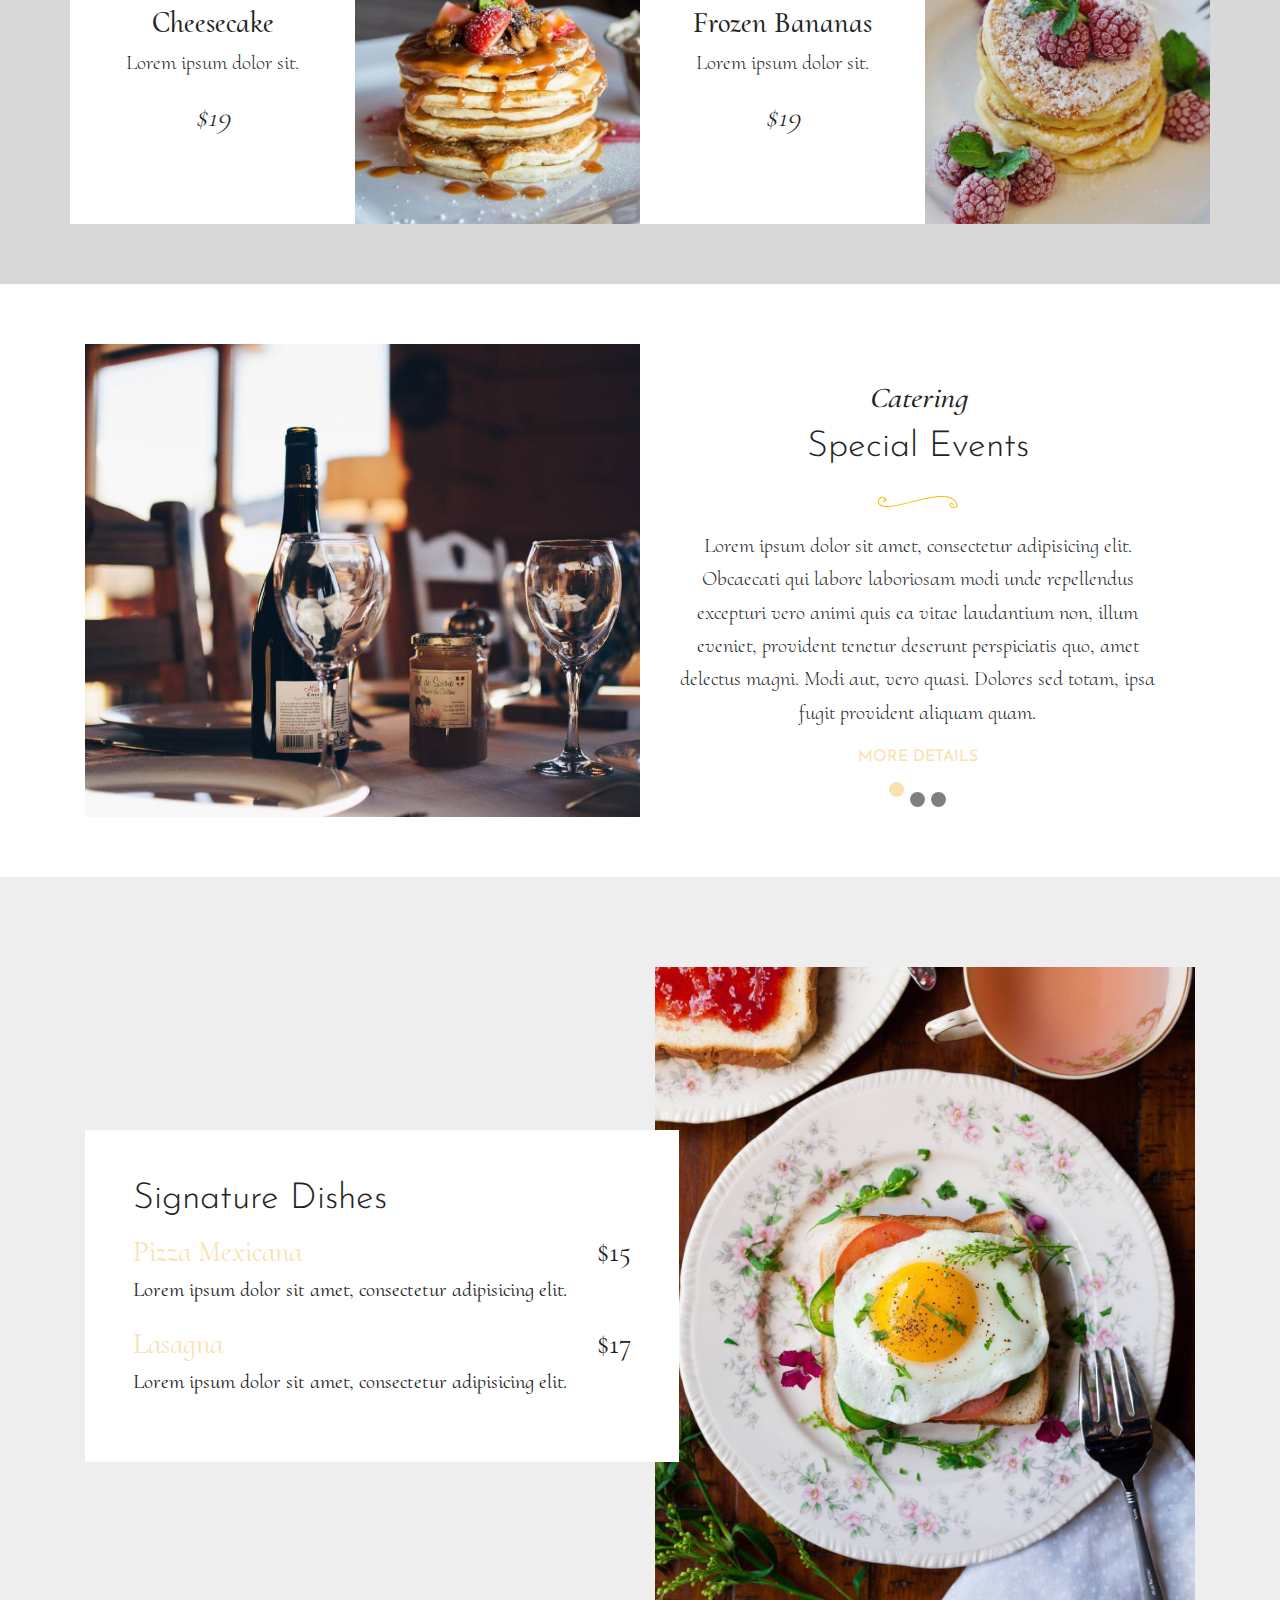
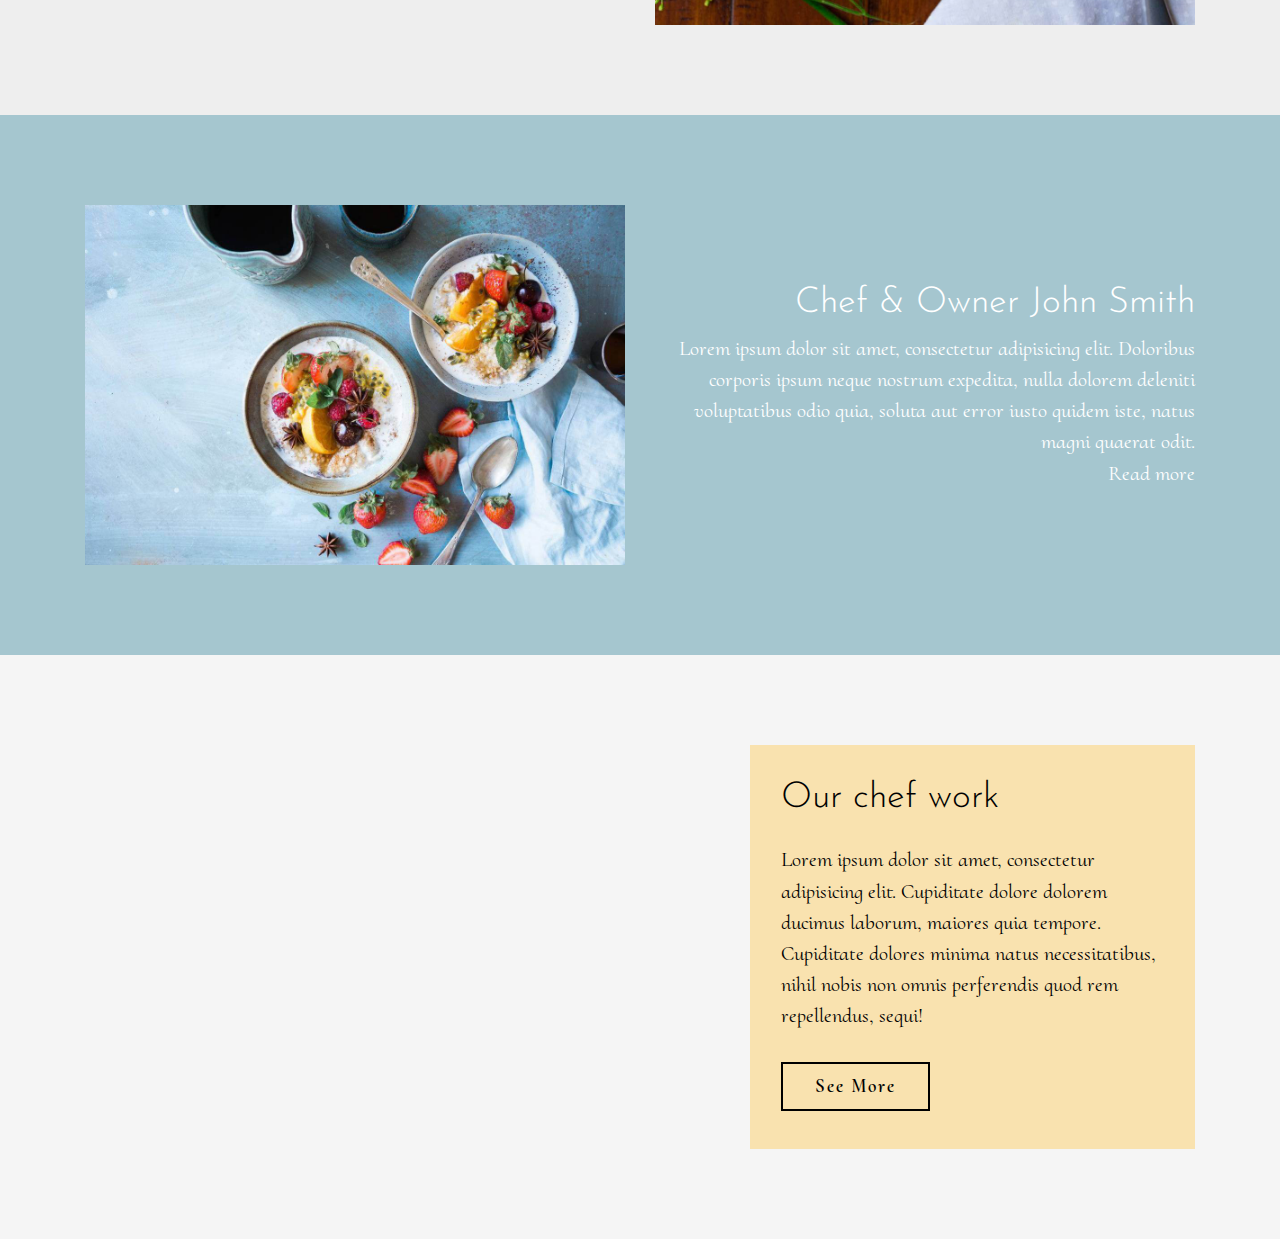
<file: page2.html>
<!DOCTYPE html>
<html  >
<head>
  
  <meta charset="UTF-8">
  <meta http-equiv="X-UA-Compatible" content="IE=edge">
  
  <meta name="viewport" content="width=device-width, initial-scale=1, minimum-scale=1">
  <link rel="shortcut icon" href="assets/images/logo.png" type="image/x-icon">
  <meta name="description" content="webdesignsbymel.com">
  
  <title>Features</title>
  <link rel="stylesheet" href="assets/web/assets/mobirise-icons/mobirise-icons.css">
  <link rel="stylesheet" href="assets/tether/tether.min.css">
  <link rel="stylesheet" href="assets/soundcloud-plugin/style.css">
  <link rel="stylesheet" href="assets/bootstrap/css/bootstrap.min.css">
  <link rel="stylesheet" href="assets/bootstrap/css/bootstrap-grid.min.css">
  <link rel="stylesheet" href="assets/bootstrap/css/bootstrap-reboot.min.css">
  <link rel="stylesheet" href="assets/dropdown/css/style.css">
  <link rel="stylesheet" href="assets/socicon/css/styles.css">
  <link rel="stylesheet" href="assets/theme/css/style.css">
  <link rel="stylesheet" href="assets/mobirise/css/mbr-additional.css" type="text/css">
  
  
  
</head>
<body>
  <section class="menu cid-qW25Sp2Bxz" once="menu" id="menu2-9">

    
    

    <nav class="navbar navbar-dropdown collapsed navbar-fixed-top">
        <div class="navbar-brand">
            
            <span class="navbar-caption-wrap"><a class="navbar-caption text-black display-5" href="index.html">RestaurantWDBM</a></span>
        </div>
        <button class="navbar-toggler" type="button" data-toggle="collapse" data-target="#navbarSupportedContent" aria-controls="navbarNavAltMarkup" aria-expanded="false" aria-label="Toggle navigation">
            <div class="hamburger">
                <span></span>
                <span></span>
                <span></span>
                <span></span>
            </div>
        </button>
      <div class="collapse navbar-collapse" id="navbarSupportedContent">
        <div class="container">
          <div class="row align-items-center">
            <div class="col-md-6 col-lg-8 img-column">
              <img src="assets/images/01.jpg" alt="">
            </div>
            <div class="col-md-6 col-lg-4 text-column align-right">
                          <ul class="navbar-nav nav-dropdown nav-right" data-app-modern-menu="true"><li class="nav-item dropdown open">
                    <a class="nav-link link text-black dropdown-toggle display-5" href="index.html" data-toggle="dropdown-submenu" aria-expanded="true">
                        Home
                    </a><div class="dropdown-menu"><a class="text-black dropdown-item display-5" href="index.html">Headers</a><a class="text-black dropdown-item display-5" href="page2.html" target="_blank">Features</a><a class="text-black dropdown-item display-5" href="page5.html" target="_blank">Sliders &amp; Galleries</a><a class="text-black dropdown-item display-5" href="page3.html" target="_blank">Images &amp; Videos</a></div>
                </li>
                <li class="nav-item dropdown">
                    <a class="nav-link link text-black dropdown-toggle display-5" href="page1.html" target="_blank" data-toggle="dropdown-submenu" aria-expanded="false">
                        Menu
                    </a><div class="dropdown-menu"><a class="text-black dropdown-item display-5" href="page1.html" target="_blank">Menu Templates</a><a class="text-black dropdown-item display-5" href="page6.html" target="_blank">Info</a></div>
                </li>
                <li class="nav-item dropdown">
                    <a class="nav-link link text-black dropdown-toggle display-5" href="#" data-toggle="dropdown-submenu" aria-expanded="false">
                        Blog
                    </a><div class="dropdown-menu"><a class="text-black dropdown-item display-5" href="page4.html" target="_blank">Content</a><a class="text-black dropdown-item display-5" href="page7.html" target="_blank">Forms</a><a class="text-black dropdown-item display-5" href="page8.html" target="_blank">Teams &amp; Testimonials</a></div>
                </li></ul>
            <div class="contact-block align-right py-3">
              <ul class="mbr-fonts-style contact-list display-7">
                  <li><strong>PHONE:</strong>&nbsp;(901) 443 1844</li>
                  <li><strong>EMAIL:</strong> wdbm2018@outlook.com</li>
              </ul>
            </div>
            <div class="icons-menu">
              
                <span class="p-2 mbr-iconfont socicon-twitter socicon"></span>
              
              
                <span class="p-2 mbr-iconfont socicon-facebook socicon"></span>
              
              
                <span class="p-2 mbr-iconfont socicon-youtube socicon"></span>
              
              
              
              
            </div>
            
            </div>
          </div>
        </div>
      </div>
    </nav>
</section>

<section class="features1 cid-qW27QlSsyI" id="features1-a">

    

    

    <div class="container">
        <div class="row justify-content-center align-items-center">
            <div class="box"></div>
            <div class="col-sm-12 text-block col-md-6">
                <div class="text-box mbr-fonts-style align-center mbr-bold display-4">
                     MEET OUR CHEF
                </div>
                <h3 class="mbr-section-title mbr-fonts-style align-right display-2">
                    Chef &amp; Owner John Smith
                </h3>
                <div class="mbr-section-text mbr-fonts-style align-right display-7">
                    Lorem ipsum dolor sit amet, consectetur adipisicing elit. Doloribus corporis ipsum neque nostrum expedita, nulla dolorem deleniti voluptatibus odio quia, soluta aut error iusto quidem iste, natus magni quaerat odit.
                    <br>
                    <a href="#" class="text-primary">Read more</a>
                </div>
            </div>
            <div class="col-sm-12 col-md-6 img-block align-center">
                <div class="mbr-figure">
                    <img src="assets/images/01.jpg" alt="" title="">
                </div>
            </div>
        </div>
    </div>
</section>

<section class="features2 cid-qW27RI4t3V" id="features2-b">

    

    
    <div class="container">
        <h2 class="mbr-fonts-style mbr-section-title align-center display-5">
            FRESH &amp; LOCAL
        </h2>
        <h3 class="mbr-fonts-style mbr-section-subtitle align-center display-5">
            explore our menus
        </h3>
        <div class="row justify-content-center food-content mt-5">
            <div class="col-sm-12 col-lg-4 content-section">
                <div class="image-wrap text-center">
                    <img src="assets/images/delicious1.jpg" alt="">
                    <div class="content-block">
                        <h4 class="mbr-fonts-style mbr-text align-center display-5">
                            Dinner
                        </h4>
                    </div>
                </div>
            </div>
            <div class="col-sm-12 col-lg-4 content-section">
                <div class="image-wrap text-center">
                    <img src="assets/images/delicious2.jpg" alt="">
                    <div class="content-block">
                        <h4 class="mbr-fonts-style mbr-text align-center display-5">
                            Lunch
                        </h4>
                    </div>
                </div>
            </div>
            <div class="col-sm-12 col-lg-4 content-section">
                <div class="image-wrap text-center">
                    <img src="assets/images/delicious3.jpg" alt="">
                    <div class="content-block">
                        <h4 class="mbr-fonts-style mbr-text align-center display-5">
                            Catering
                        </h4>
                    </div>
                </div>
            </div>
        </div>
    </div>
</section>

<section class="features3 cid-qW27UHXnVc mbr-parallax-background" id="features3-c">

    

    <div class="mbr-overlay" style="opacity: 0.5; background-color: rgb(193, 193, 193);">
    </div>
    <div class="container">
        <div class="row main align-items-center">
            <div class="col-md-6 col-lg-3 image-element align-self-stretch">
                <div class="img-wrap">
                    <img src="assets/images/delicious1.jpg">
                </div>
            </div>
            <div class="col-md-6 col-lg-3 text-element">
                <div class="text-content">
                    <h2 class="mbr-title  mbr-fonts-style align-center display-5">
                        Cheesecake
                    </h2>
                    <p class="mbr-text mbr-light mbr-fonts-style align-center display-7">
                        Lorem ipsum dolor sit.
                    </p>
                    <p class="mbr-price-value mbr-light mbr-fonts-style align-center display-5">
                        <em>$19</em>
                    </p>
                </div>
            </div>
            <div class="col-md-6 col-lg-3 image-element align-self-stretch">
                <div class="img-wrap">
                    <img src="assets/images/delicious2.jpg">
                </div>
            </div>
            <div class="col-md-6 col-lg-3 text-element">
                <div class="text-content">
                    <h2 class="mbr-title  mbr-fonts-style align-center display-5">
                        Chicken Sandwich
                    </h2>
                    <p class="mbr-text mbr-light mbr-fonts-style align-center display-7">
                        Lorem ipsum dolor sit.
                    </p>
                    <p class="mbr-price-value mbr-light mbr-fonts-style align-center display-5">
                        <em>$19</em>
                    </p>
                </div>
            </div>
        </div>
        <div class="row main-reverse align-items-center">
            <div class="col-md-6 col-lg-3 image-element align-self-stretch">
                <div class="img-wrap">
                    <img src="assets/images/delicious3.jpg">
                </div>
            </div>
            <div class="col-md-6 col-lg-3 text-element">
                <div class="text-content">
                    <h2 class="mbr-title  mbr-fonts-style align-center display-5">
                        Frozen Bananas
                    </h2>
                    <p class="mbr-text mbr-light mbr-fonts-style align-center display-7">
                        Lorem ipsum dolor sit.
                    </p>
                    <p class="mbr-price-value mbr-light mbr-fonts-style align-center display-5">
                        <em>$19</em>
                    </p>
                </div>
            </div>
            <div class="col-md-6 col-lg-3 image-element align-self-stretch">
                <div class="img-wrap">
                    <img src="assets/images/02.jpg">
                </div>
            </div>
            <div class="col-md-6 col-lg-3 text-element">
                <div class="text-content">
                    <h2 class="mbr-title  mbr-fonts-style align-center display-5">
                        Cheesecake
                    </h2>
                    <p class="mbr-text mbr-light mbr-fonts-style align-center display-7">
                        Lorem ipsum dolor sit.
                    </p>
                    <p class="mbr-price-value mbr-light mbr-fonts-style align-center display-5">
                        <em>$19</em>
                    </p>
                </div>
            </div>
        </div>
        
        
    </div>
</section>

<section class="carousel slide testimonials-slider cid-qW27WLd1EO" id="features5-d">

    

    

    <div class="container text-center">

        <div class="carousel slide" data-ride="carousel" role="listbox">
            <div class="carousel-inner">
                
            <div class="carousel-item">
                    <div class="media-container-row">
                        <div class="col-lg-6 image-element align-self-stretch">
                            <div class="img-wrap">
                                <img src="assets/images/2.jpg">
                            </div>
                        </div>
                        <div class="col-lg-6 text-element">
                            <div class="text-content">
                                <h2 class="mbr-subtitle mbr-primary pt-2 mbr-fonts-style align-center display-5">
                                    <em>Catering</em>
                                </h2>
                                <h2 class="mbr-title pt-2 mbr-fonts-style align-center display-2">
                                    Special Events
                                </h2>
                                <div class="py-3 ornament align-center">
                                    <svg xmlns="http://www.w3.org/2000/svg" viewBox="0 0 133 20" height="20" width="80" fill="#ffbc00">
                                        <g><path d="M127.18,6.19C121-.05,109.94-.24,101.84.1,90.84.56,80,3.3,69.32,5.77c-8,1.86-16,3.63-24,5.72-9.21,2.41-18.6,4.72-28.14,5.19-4.1.2-8.48,0-12.16-2a6.6,6.6,0,0,1-2.7-9A5.46,5.46,0,0,1,7.07,2.77c4-.22,6.73,8.39-.08,4.58a.49.49,0,0,0-.49.84c4.88,3,10.8,0,5.4-4.91C7.6-.63.4,2.06,0,8-1,24,28.25,17,36.29,15.24,53.74,11.37,70.9,6.44,88.53,3.33c11.1-2,24.75-3.54,35.06,2.19a16,16,0,0,1,6.86,8.85c1.29,4.31-4.35,4.2-7,3.52-4.84-1.26-2.42-8,1.22-3,.61.83,2,0,1.4-.82-2.15-2.93-6.71-4.9-7.12.35s8.36,7.24,11.72,4.47C135,15.32,129.91,9,127.18,6.19Z"></path></g>
                                    </svg>
                                </div>
                                <div class="mbr-section-text">
                                    <p class="mbr-text mbr-light mbr-fonts-style align-center display-7">
                                      Lorem ipsum dolor sit amet, consectetur adipisicing elit. Obcaecati qui labore laboriosam modi unde repellendus excepturi vero animi quis ea vitae laudantium non, illum eveniet, provident tenetur deserunt perspiciatis quo, amet delectus magni. Modi aut, vero quasi. Dolores sed totam, ipsa fugit provident aliquam quam.
                                    </p>
                                </div>
                                <div class="py-3 link">
                                  <a class="text-primary" href="">MORE DETAILS</a>
                                </div>
                            </div>
                        </div>
                    </div>
                </div><div class="carousel-item">
                    <div class="media-container-row">
                        <div class="col-lg-6 image-element align-self-stretch">
                            <div class="img-wrap">
                                <img src="assets/images/2.jpg">
                            </div>
                        </div>
                        <div class="col-lg-6 text-element">
                            <div class="text-content">
                                <h2 class="mbr-subtitle mbr-primary pt-2 mbr-fonts-style align-center display-5">
                                    <em>Catering</em>
                                </h2>
                                <h2 class="mbr-title pt-2 mbr-fonts-style align-center display-2">
                                    Special Events
                                </h2>
                                <div class="py-3 ornament align-center">
                                    <svg xmlns="http://www.w3.org/2000/svg" viewBox="0 0 133 20" height="20" width="80" fill="#ffbc00">
                                        <g><path d="M127.18,6.19C121-.05,109.94-.24,101.84.1,90.84.56,80,3.3,69.32,5.77c-8,1.86-16,3.63-24,5.72-9.21,2.41-18.6,4.72-28.14,5.19-4.1.2-8.48,0-12.16-2a6.6,6.6,0,0,1-2.7-9A5.46,5.46,0,0,1,7.07,2.77c4-.22,6.73,8.39-.08,4.58a.49.49,0,0,0-.49.84c4.88,3,10.8,0,5.4-4.91C7.6-.63.4,2.06,0,8-1,24,28.25,17,36.29,15.24,53.74,11.37,70.9,6.44,88.53,3.33c11.1-2,24.75-3.54,35.06,2.19a16,16,0,0,1,6.86,8.85c1.29,4.31-4.35,4.2-7,3.52-4.84-1.26-2.42-8,1.22-3,.61.83,2,0,1.4-.82-2.15-2.93-6.71-4.9-7.12.35s8.36,7.24,11.72,4.47C135,15.32,129.91,9,127.18,6.19Z"></path></g>
                                    </svg>
                                </div>
                                <div class="mbr-section-text">
                                    <p class="mbr-text mbr-light mbr-fonts-style align-center display-7">
                                      Lorem ipsum dolor sit amet, consectetur adipisicing elit. Obcaecati qui labore laboriosam modi unde repellendus excepturi vero animi quis ea vitae laudantium non, illum eveniet, provident tenetur deserunt perspiciatis quo, amet delectus magni. Modi aut, vero quasi. Dolores sed totam, ipsa fugit provident aliquam quam.
                                    </p>
                                </div>
                                <div class="py-3 link">
                                  <a class="text-primary" href="">MORE DETAILS</a>
                                </div>
                            </div>
                        </div>
                    </div>
                </div><div class="carousel-item">
                    <div class="media-container-row">
                        <div class="col-lg-6 image-element align-self-stretch">
                            <div class="img-wrap">
                                <img src="assets/images/2.jpg">
                            </div>
                        </div>
                        <div class="col-lg-6 text-element">
                            <div class="text-content">
                                <h2 class="mbr-subtitle mbr-primary pt-2 mbr-fonts-style align-center display-5">
                                    <em>Catering</em>
                                </h2>
                                <h2 class="mbr-title pt-2 mbr-fonts-style align-center display-2">
                                    Special Events
                                </h2>
                                <div class="py-3 ornament align-center">
                                    <svg xmlns="http://www.w3.org/2000/svg" viewBox="0 0 133 20" height="20" width="80" fill="#ffbc00">
                                        <g><path d="M127.18,6.19C121-.05,109.94-.24,101.84.1,90.84.56,80,3.3,69.32,5.77c-8,1.86-16,3.63-24,5.72-9.21,2.41-18.6,4.72-28.14,5.19-4.1.2-8.48,0-12.16-2a6.6,6.6,0,0,1-2.7-9A5.46,5.46,0,0,1,7.07,2.77c4-.22,6.73,8.39-.08,4.58a.49.49,0,0,0-.49.84c4.88,3,10.8,0,5.4-4.91C7.6-.63.4,2.06,0,8-1,24,28.25,17,36.29,15.24,53.74,11.37,70.9,6.44,88.53,3.33c11.1-2,24.75-3.54,35.06,2.19a16,16,0,0,1,6.86,8.85c1.29,4.31-4.35,4.2-7,3.52-4.84-1.26-2.42-8,1.22-3,.61.83,2,0,1.4-.82-2.15-2.93-6.71-4.9-7.12.35s8.36,7.24,11.72,4.47C135,15.32,129.91,9,127.18,6.19Z"></path></g>
                                    </svg>
                                </div>
                                <div class="mbr-section-text">
                                    <p class="mbr-text mbr-light mbr-fonts-style align-center display-7">
                                      Lorem ipsum dolor sit amet, consectetur adipisicing elit. Obcaecati qui labore laboriosam modi unde repellendus excepturi vero animi quis ea vitae laudantium non, illum eveniet, provident tenetur deserunt perspiciatis quo, amet delectus magni. Modi aut, vero quasi. Dolores sed totam, ipsa fugit provident aliquam quam.
                                    </p>
                                </div>
                                <div class="py-3 link">
                                  <a class="text-primary" href="">MORE DETAILS</a>
                                </div>
                            </div>
                        </div>
                    </div>
                </div></div>

            <div class="carousel-indicators">
                <li data-slide-to="0" class="active"></li>
                <li data-slide-to="1"></li>
                <li data-slide-to="2"></li>
                
                
                
                
                
                
                
            </div>
            <div class="carousel-controls">
                <a class="carousel-control-prev" role="button" data-slide="prev">
                  <span aria-hidden="true" class="mbri-arrow-prev mbr-iconfont"></span>
                  <span class="sr-only">Previous</span>
                </a>
                <a class="carousel-control-next" role="button" data-slide="next">
                  <span aria-hidden="true" class="mbri-arrow-next mbr-iconfont"></span>
                  <span class="sr-only">Next</span>
                </a>
            </div>
        </div>
    </div>
</section>

<section class="features4 cid-qW27Zw2lpi mbr-parallax-background" id="features4-e">

    

    <div class="mbr-overlay" style="opacity: 0.3; background-color: rgb(239, 239, 239);">
    </div>

    <div class="container">
        <div class="row justify-content-center align-items-center">
            <div class="col-sm-12 col-md-6 text-block">
                <div class="content-panel">
                <h2 class="mbr-fonts-style mbr-section-title display-2">
                    Signature Dishes
                </h2>

                    <div class="menu-content">
                        
                        
                    <div class="menu-item">
                            <div class="menu-box">
                                <h3 class="item-title mbr-fonts-style display-5">
                                    <a href="#" class="text-primary">Pizza Mexicana</a>
                                </h3>
                                <span class="mbr-fonts-style box-price display-5">
                                    $15
                                </span>
                            </div>
                            <p class="box-text mbr-fonts-style display-7">
                                Lorem ipsum dolor sit amet, consectetur adipisicing elit.
                            </p>
                        </div><div class="menu-item">
                            <div class="menu-box">
                                <h3 class="item-title mbr-fonts-style display-5">
                                    <a href="#" class="text-primary">Lasagna</a>
                                </h3>
                                <span class="mbr-fonts-style box-price display-5">
                                    $17
                                </span>
                            </div>
                            <p class="box-text mbr-fonts-style display-7">
                                Lorem ipsum dolor sit amet, consectetur adipisicing elit.
                            </p>
                        </div></div>
                </div>
            </div>
            <div class="col-sm-12 col-md-6 img-block align-center">
                <div class="mbr-figure">
                    <img src="assets/images/04.jpg" alt="" title="">
                </div>
            </div>
        </div>
    </div>
</section>

<section class="features6 cid-qW282lvyCk" id="features6-f" data-bg-video="https://www.youtube.com/watch?v=pjiVuLVqWQg">

    

    <div class="mbr-overlay" style="opacity: 0.4; background-color: rgb(55, 137, 160);">
    </div>

    <div class="container">
        <div class="row justify-content-center align-items-center">
            
            <div class="col-sm-12 text-block col-md-6">
                
                <h3 class="mbr-white mbr-section-title mbr-fonts-style align-right display-2">
                    Chef &amp; Owner John Smith
                </h3>
                <div class="mbr-white mbr-section-text mbr-fonts-style align-right display-7">
                    Lorem ipsum dolor sit amet, consectetur adipisicing elit. Doloribus corporis ipsum neque nostrum expedita, nulla dolorem deleniti voluptatibus odio quia, soluta aut error iusto quidem iste, natus magni quaerat odit.
                    <br>
                    Read more
                </div>
            </div>
            <div class="col-sm-12 col-md-6 img-block align-center">
                <div class="mbr-figure">
                    <img src="assets/images/05.jpg" alt="" title="">
                </div>
            </div>
        </div>
    </div>
</section>

<section class="features8 cid-qW285zAZfm mbr-parallax-background" id="features8-g">

    

    <div class="mbr-overlay" style="opacity: 0.4;">
    </div>

    <div class="container">
        <div class="row align-items-center justify-content-center content-row">
            <div class="content-block col-md-12 col-lg-5">
                <div class="text-content">
                    <div class="media-container-row">
                        <div class="col-md-12 ">
                            <h2 class="mb-4 mbr-fonts-style mbr-section-title mbr-black display-2">Our chef work</h2>
                            
                            <p class="mb-4 mbr-fonts-style mbr-black display-7">Lorem ipsum dolor sit amet, consectetur adipisicing elit. Cupiditate dolore dolorem ducimus laborum, maiores quia tempore. Cupiditate dolores minima natus necessitatibus, nihil nobis non omnis perferendis quod rem repellendus, sequi!</p>
                            <div class="mbr-section-btn"><a class="btn btn-md btn-black-outline btn-bgr display-4" href="https://fs17.formsite.com/melwms3000/ScheduleAMeeting/index.html" target="_blank">See More</a></div>
                        </div>
                    </div>
                </div>
            </div>
            <div class="col-lg-7 col-md-12">
                <div class="mbr-figure"><iframe class="mbr-embedded-video" src="https://www.youtube.com/embed/pjiVuLVqWQg?rel=0&amp;amp;showinfo=0&amp;autoplay=0&amp;loop=0" width="1280" height="720" frameborder="0" allowfullscreen></iframe></div>
            </div>
        </div>
    </div>
</section>


  <script src="assets/web/assets/jquery/jquery.min.js"></script>
  <script src="assets/popper/popper.min.js"></script>
  <script src="assets/tether/tether.min.js"></script>
  <script src="assets/bootstrap/js/bootstrap.min.js"></script>
  <script src="assets/touch-swipe/jquery.touch-swipe.min.js"></script>
  <script src="assets/dropdown/js/nav-dropdown.js"></script>
  <script src="assets/dropdown/js/navbar-dropdown.js"></script>
  <script src="assets/smoothscroll/smooth-scroll.js"></script>
  <script src="assets/bootstrapcarouselswipe/bootstrap-carousel-swipe.js"></script>
  <script src="assets/mbr-testimonials-slider/mbr-testimonials-slider.js"></script>
  <script src="assets/ytplayer/jquery.mb.ytplayer.min.js"></script>
  <script src="assets/vimeoplayer/jquery.mb.vimeo_player.js"></script>
  <script src="assets/parallax/jarallax.min.js"></script>
  <script src="assets/theme/js/script.js"></script>
  
  
</body>
</html>
</file>
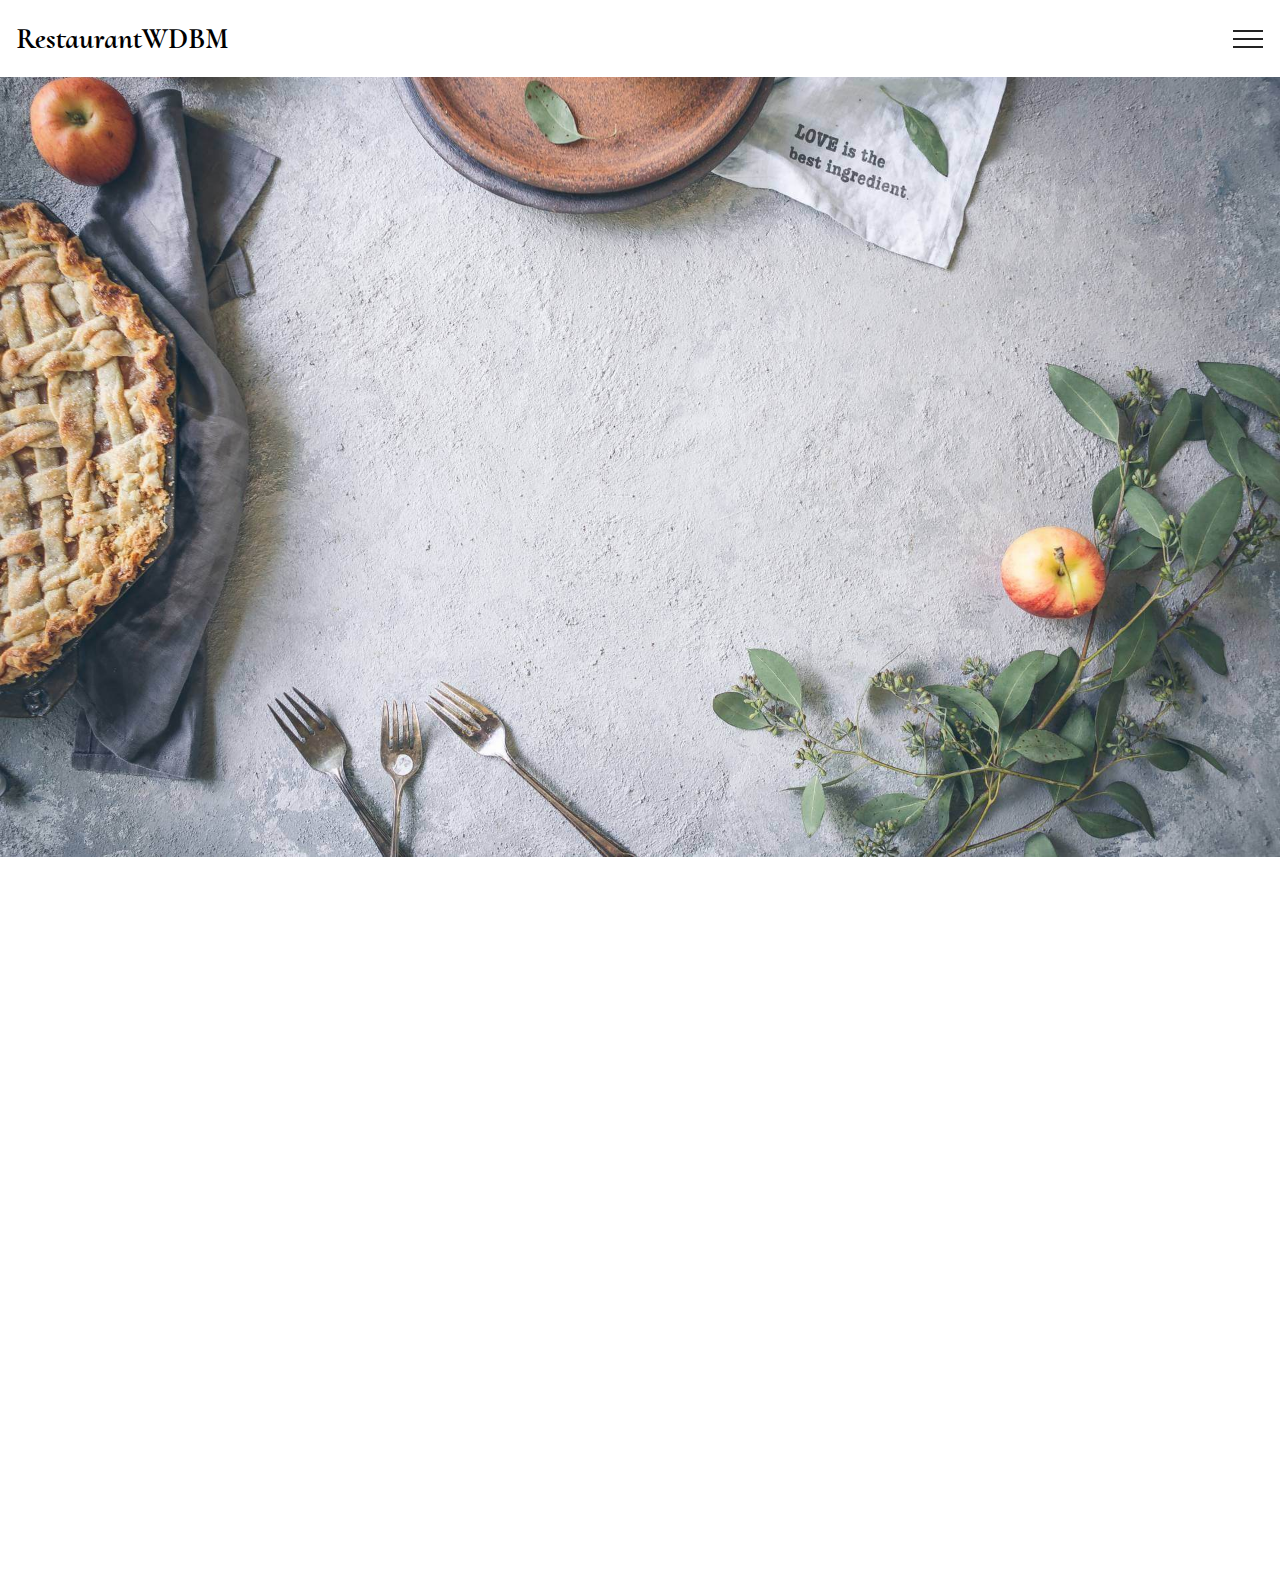
<file: page3.html>
<!DOCTYPE html>
<html  >
<head>
  
  <meta charset="UTF-8">
  <meta http-equiv="X-UA-Compatible" content="IE=edge">
  
  <meta name="viewport" content="width=device-width, initial-scale=1, minimum-scale=1">
  <link rel="shortcut icon" href="assets/images/logo.png" type="image/x-icon">
  <meta name="description" content="webdesignsbymel.com">
  
  <title>Images Videos</title>
  <link rel="stylesheet" href="assets/tether/tether.min.css">
  <link rel="stylesheet" href="assets/bootstrap/css/bootstrap.min.css">
  <link rel="stylesheet" href="assets/bootstrap/css/bootstrap-grid.min.css">
  <link rel="stylesheet" href="assets/bootstrap/css/bootstrap-reboot.min.css">
  <link rel="stylesheet" href="assets/soundcloud-plugin/style.css">
  <link rel="stylesheet" href="assets/dropdown/css/style.css">
  <link rel="stylesheet" href="assets/socicon/css/styles.css">
  <link rel="stylesheet" href="assets/theme/css/style.css">
  <link rel="stylesheet" href="assets/mobirise/css/mbr-additional.css" type="text/css">
  
  
  
</head>
<body>
  <section class="menu cid-qW25Sp2Bxz" once="menu" id="menu2-k">

    
    

    <nav class="navbar navbar-dropdown collapsed navbar-fixed-top">
        <div class="navbar-brand">
            
            <span class="navbar-caption-wrap"><a class="navbar-caption text-black display-5" href="index.html">RestaurantWDBM</a></span>
        </div>
        <button class="navbar-toggler" type="button" data-toggle="collapse" data-target="#navbarSupportedContent" aria-controls="navbarNavAltMarkup" aria-expanded="false" aria-label="Toggle navigation">
            <div class="hamburger">
                <span></span>
                <span></span>
                <span></span>
                <span></span>
            </div>
        </button>
      <div class="collapse navbar-collapse" id="navbarSupportedContent">
        <div class="container">
          <div class="row align-items-center">
            <div class="col-md-6 col-lg-8 img-column">
              <img src="assets/images/01.jpg" alt="">
            </div>
            <div class="col-md-6 col-lg-4 text-column align-right">
                          <ul class="navbar-nav nav-dropdown nav-right" data-app-modern-menu="true"><li class="nav-item dropdown open">
                    <a class="nav-link link text-black dropdown-toggle display-5" href="index.html" data-toggle="dropdown-submenu" aria-expanded="true">
                        Home
                    </a><div class="dropdown-menu"><a class="text-black dropdown-item display-5" href="index.html">Headers</a><a class="text-black dropdown-item display-5" href="page2.html" target="_blank">Features</a><a class="text-black dropdown-item display-5" href="page5.html" target="_blank">Sliders &amp; Galleries</a><a class="text-black dropdown-item display-5" href="page3.html" target="_blank">Images &amp; Videos</a></div>
                </li>
                <li class="nav-item dropdown">
                    <a class="nav-link link text-black dropdown-toggle display-5" href="page1.html" target="_blank" data-toggle="dropdown-submenu" aria-expanded="false">
                        Menu
                    </a><div class="dropdown-menu"><a class="text-black dropdown-item display-5" href="page1.html" target="_blank">Menu Templates</a><a class="text-black dropdown-item display-5" href="page6.html" target="_blank">Info</a></div>
                </li>
                <li class="nav-item dropdown">
                    <a class="nav-link link text-black dropdown-toggle display-5" href="#" data-toggle="dropdown-submenu" aria-expanded="false">
                        Blog
                    </a><div class="dropdown-menu"><a class="text-black dropdown-item display-5" href="page4.html" target="_blank">Content</a><a class="text-black dropdown-item display-5" href="page7.html" target="_blank">Forms</a><a class="text-black dropdown-item display-5" href="page8.html" target="_blank">Teams &amp; Testimonials</a></div>
                </li></ul>
            <div class="contact-block align-right py-3">
              <ul class="mbr-fonts-style contact-list display-7">
                  <li><strong>PHONE:</strong>&nbsp;(901) 443 1844</li>
                  <li><strong>EMAIL:</strong> wdbm2018@outlook.com</li>
              </ul>
            </div>
            <div class="icons-menu">
              
                <span class="p-2 mbr-iconfont socicon-twitter socicon"></span>
              
              
                <span class="p-2 mbr-iconfont socicon-facebook socicon"></span>
              
              
                <span class="p-2 mbr-iconfont socicon-youtube socicon"></span>
              
              
              
              
            </div>
            
            </div>
          </div>
        </div>
      </div>
    </nav>
</section>

<section class="image1 cid-qW2awmIL30" id="image1-q">

    

    <figure class="mbr-figure">
        <div class="image-block" style="width: 100%;">
            <img src="assets/images/background1.jpg">
        </div>
    </figure>
</section>

<section class="video1 cid-qW2aEO0XE7" id="video1-s">

    
    
    <figure class="mbr-figure align-center">
        <div class="video-block" style="width: 66%;">
            <div><iframe class="mbr-embedded-video" src="https://www.youtube.com/embed/pjiVuLVqWQg?rel=0&amp;amp;showinfo=0&amp;autoplay=0&amp;loop=0" width="1280" height="720" frameborder="0" allowfullscreen></iframe></div>
        </div>
    </figure>
</section>


  <script src="assets/web/assets/jquery/jquery.min.js"></script>
  <script src="assets/popper/popper.min.js"></script>
  <script src="assets/tether/tether.min.js"></script>
  <script src="assets/bootstrap/js/bootstrap.min.js"></script>
  <script src="assets/smoothscroll/smooth-scroll.js"></script>
  <script src="assets/dropdown/js/nav-dropdown.js"></script>
  <script src="assets/dropdown/js/navbar-dropdown.js"></script>
  <script src="assets/touch-swipe/jquery.touch-swipe.min.js"></script>
  <script src="assets/theme/js/script.js"></script>
  
  
</body>
</html>
</file>
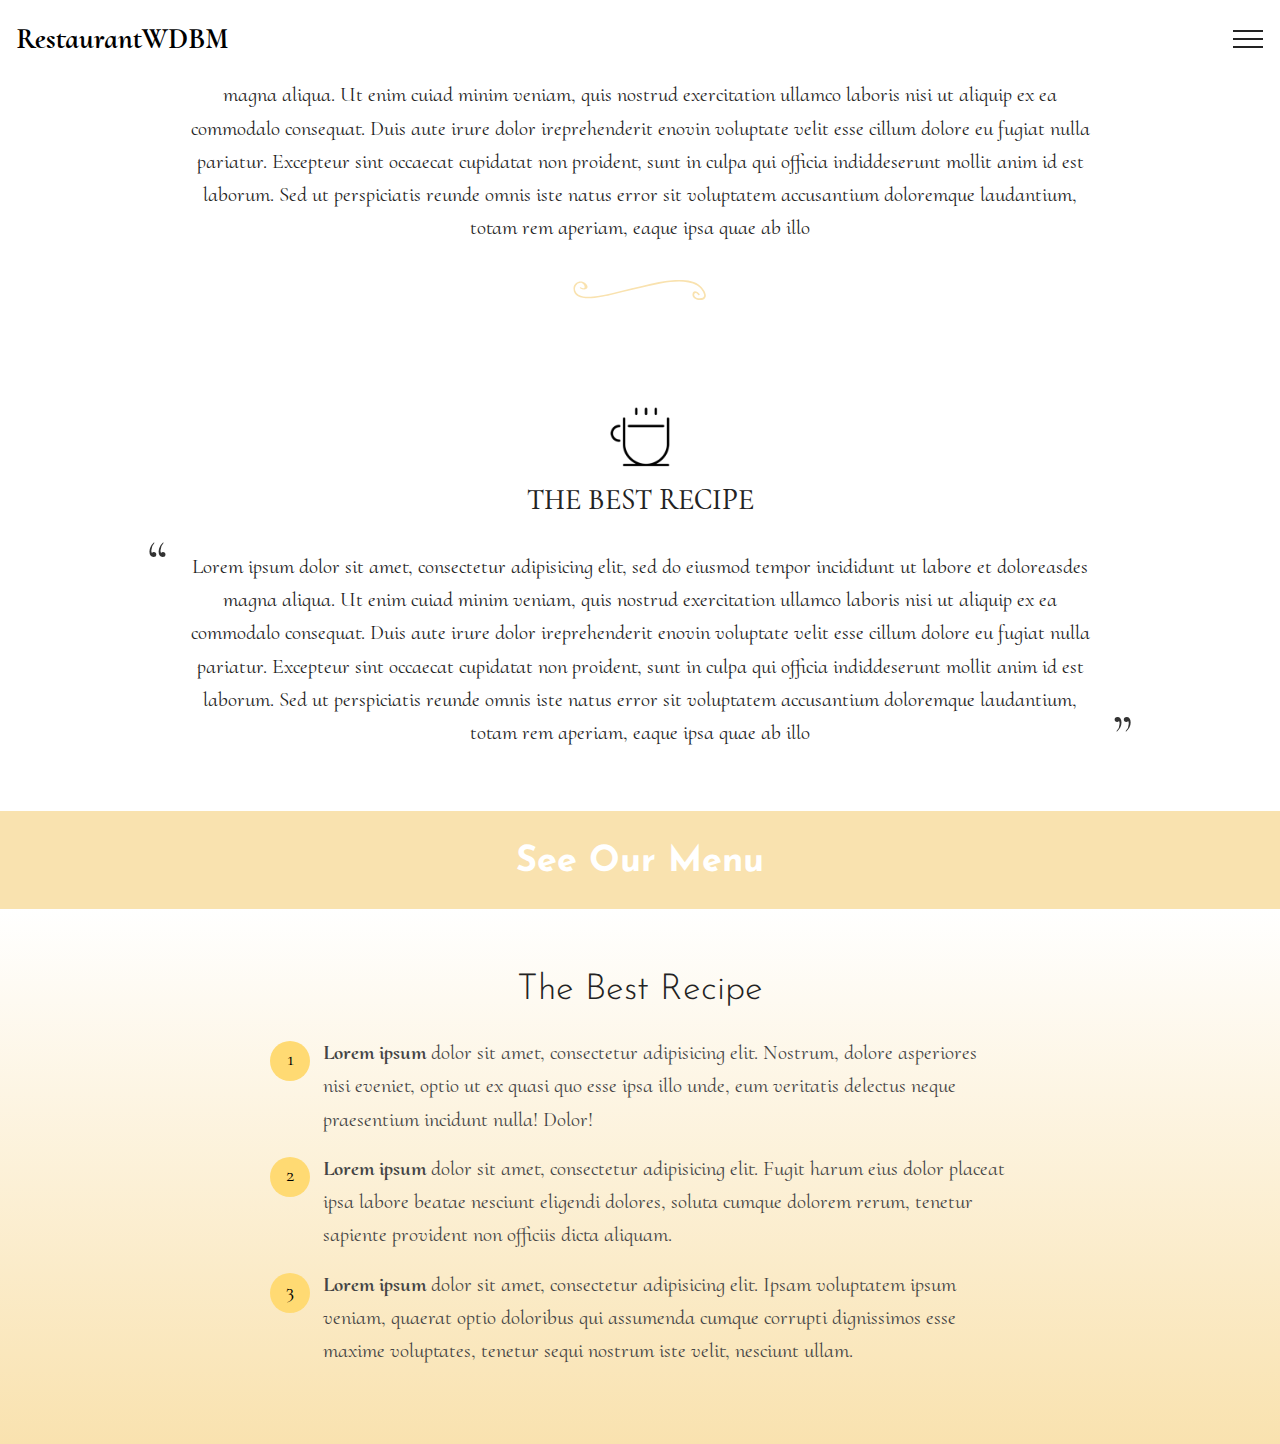
<file: page4.html>
<!DOCTYPE html>
<html  >
<head>
  
  <meta charset="UTF-8">
  <meta http-equiv="X-UA-Compatible" content="IE=edge">
  
  <meta name="viewport" content="width=device-width, initial-scale=1, minimum-scale=1">
  <link rel="shortcut icon" href="assets/images/logo.png" type="image/x-icon">
  <meta name="description" content="webdesignsbymel.com">
  
  <title>Content</title>
  <link rel="stylesheet" href="assets/tether/tether.min.css">
  <link rel="stylesheet" href="assets/bootstrap/css/bootstrap.min.css">
  <link rel="stylesheet" href="assets/bootstrap/css/bootstrap-grid.min.css">
  <link rel="stylesheet" href="assets/bootstrap/css/bootstrap-reboot.min.css">
  <link rel="stylesheet" href="assets/soundcloud-plugin/style.css">
  <link rel="stylesheet" href="assets/socicon/css/styles.css">
  <link rel="stylesheet" href="assets/dropdown/css/style.css">
  <link rel="stylesheet" href="assets/theme/css/style.css">
  <link rel="stylesheet" href="assets/mobirise/css/mbr-additional.css" type="text/css">
  
  
  
</head>
<body>
  <section class="menu cid-qW25Sp2Bxz" once="menu" id="menu2-t">

    
    

    <nav class="navbar navbar-dropdown collapsed navbar-fixed-top">
        <div class="navbar-brand">
            
            <span class="navbar-caption-wrap"><a class="navbar-caption text-black display-5" href="index.html">RestaurantWDBM</a></span>
        </div>
        <button class="navbar-toggler" type="button" data-toggle="collapse" data-target="#navbarSupportedContent" aria-controls="navbarNavAltMarkup" aria-expanded="false" aria-label="Toggle navigation">
            <div class="hamburger">
                <span></span>
                <span></span>
                <span></span>
                <span></span>
            </div>
        </button>
      <div class="collapse navbar-collapse" id="navbarSupportedContent">
        <div class="container">
          <div class="row align-items-center">
            <div class="col-md-6 col-lg-8 img-column">
              <img src="assets/images/01.jpg" alt="">
            </div>
            <div class="col-md-6 col-lg-4 text-column align-right">
                          <ul class="navbar-nav nav-dropdown nav-right" data-app-modern-menu="true"><li class="nav-item dropdown open">
                    <a class="nav-link link text-black dropdown-toggle display-5" href="index.html" data-toggle="dropdown-submenu" aria-expanded="true">
                        Home
                    </a><div class="dropdown-menu"><a class="text-black dropdown-item display-5" href="index.html">Headers</a><a class="text-black dropdown-item display-5" href="page2.html" target="_blank">Features</a><a class="text-black dropdown-item display-5" href="page5.html" target="_blank">Sliders &amp; Galleries</a><a class="text-black dropdown-item display-5" href="page3.html" target="_blank">Images &amp; Videos</a></div>
                </li>
                <li class="nav-item dropdown">
                    <a class="nav-link link text-black dropdown-toggle display-5" href="page1.html" target="_blank" data-toggle="dropdown-submenu" aria-expanded="false">
                        Menu
                    </a><div class="dropdown-menu"><a class="text-black dropdown-item display-5" href="page1.html" target="_blank">Menu Templates</a><a class="text-black dropdown-item display-5" href="page6.html" target="_blank">Info</a></div>
                </li>
                <li class="nav-item dropdown">
                    <a class="nav-link link text-black dropdown-toggle display-5" href="#" data-toggle="dropdown-submenu" aria-expanded="false">
                        Blog
                    </a><div class="dropdown-menu"><a class="text-black dropdown-item display-5" href="page4.html" target="_blank">Content</a><a class="text-black dropdown-item display-5" href="page7.html" target="_blank">Forms</a><a class="text-black dropdown-item display-5" href="page8.html" target="_blank">Teams &amp; Testimonials</a></div>
                </li></ul>
            <div class="contact-block align-right py-3">
              <ul class="mbr-fonts-style contact-list display-7">
                  <li><strong>PHONE:</strong>&nbsp;(901) 443 1844</li>
                  <li><strong>EMAIL:</strong> wdbm2018@outlook.com</li>
              </ul>
            </div>
            <div class="icons-menu">
              
                <span class="p-2 mbr-iconfont socicon-twitter socicon"></span>
              
              
                <span class="p-2 mbr-iconfont socicon-facebook socicon"></span>
              
              
                <span class="p-2 mbr-iconfont socicon-youtube socicon"></span>
              
              
              
              
            </div>
            
            </div>
          </div>
        </div>
      </div>
    </nav>
</section>

<section class="mbr-section content1 cid-qW2aVmAuzr" id="content1-u">

    

    <div class="container">
        <div class="row justify-content-center">
            <div class="col-md-10 col-sm-12 text-section">
                <p class="mbr-fonts-style mbr-text align-center display-7">Lorem ipsum dolor sit amet, consectetur adipisicing elit, sed do eiusmod tempor incididunt ut labore et doloreasdes magna aliqua. Ut enim cuiad minim veniam, quis nostrud exercitation ullamco laboris nisi ut aliquip ex ea commodalo consequat. Duis aute irure dolor ireprehenderit enovin voluptate velit esse cillum dolore eu fugiat nulla pariatur. Excepteur sint occaecat cupidatat non proident, sunt in culpa qui officia indiddeserunt mollit anim id est laborum. Sed ut perspiciatis reunde omnis iste natus error sit voluptatem accusantium doloremque laudantium, totam rem aperiam, eaque ipsa quae ab illo
                </p>
                <div class="py-3 ornament align-center">
                    <svg xmlns="http://www.w3.org/2000/svg" viewBox="0 0 133 20" height="20" width="150" fill="#f9e2af">
                        <g><path d="M127.18,6.19C121-.05,109.94-.24,101.84.1,90.84.56,80,3.3,69.32,5.77c-8,1.86-16,3.63-24,5.72-9.21,2.41-18.6,4.72-28.14,5.19-4.1.2-8.48,0-12.16-2a6.6,6.6,0,0,1-2.7-9A5.46,5.46,0,0,1,7.07,2.77c4-.22,6.73,8.39-.08,4.58a.49.49,0,0,0-.49.84c4.88,3,10.8,0,5.4-4.91C7.6-.63.4,2.06,0,8-1,24,28.25,17,36.29,15.24,53.74,11.37,70.9,6.44,88.53,3.33c11.1-2,24.75-3.54,35.06,2.19a16,16,0,0,1,6.86,8.85c1.29,4.31-4.35,4.2-7,3.52-4.84-1.26-2.42-8,1.22-3,.61.83,2,0,1.4-.82-2.15-2.93-6.71-4.9-7.12.35s8.36,7.24,11.72,4.47C135,15.32,129.91,9,127.18,6.19Z"></path></g>
                    </svg>
                </div>
            </div>
        </div>
    </div>
</section>

<section class="mbr-section content2 cid-qW2aVRrCsI" id="content2-v">

    

    <div class="container">
        <div class="row justify-content-center">
            <div class="col-md-10 col-sm-12 text-section">
                <div class="logo align-center pb-3">
                    <a href="#">
                        <img src="assets/images/logo.png" alt="" style="height: 3.8rem;">
                    </a>
                </div>
                <h3 class="mbr-section-title mbr-fonts-style align-center pb-4 display-5">
                    THE BEST RECIPE
                </h3>
                <p class="mbr-fonts-style mbr-text align-center display-7">
                    Lorem ipsum dolor sit amet, consectetur adipisicing elit, sed do eiusmod tempor incididunt ut labore et doloreasdes magna aliqua. Ut enim cuiad minim veniam, quis nostrud exercitation ullamco laboris nisi ut aliquip ex ea commodalo consequat. Duis aute irure dolor ireprehenderit enovin voluptate velit esse cillum dolore eu fugiat nulla pariatur. Excepteur sint occaecat cupidatat non proident, sunt in culpa qui officia indiddeserunt mollit anim id est laborum. Sed ut perspiciatis reunde omnis iste natus error sit voluptatem accusantium doloremque laudantium, totam rem aperiam, eaque ipsa quae ab illo
                </p>
            </div>
        </div>
    </div>
</section>

<section class="content3 popup-btn-cards cid-qW2aX3RW2M" id="content3-w">

    

    <a class="full-link" href="#"></a>
    <div class="container card-wrapper">
        <div class="row justify-content-center align-items-center" style="height: 3vw;">
             <div class="col-sm-12 col-md-10 text-block align-center">
                <h2 class="mbr-section-title mbr-fonts-style mbr-light mbr-white mbr-bold display-2">
                    See Our Menu
                </h2>                 
             </div>
        </div>
    </div>
</section>

<section class="mbr-section article content4 cid-qW2aXBPSeK" id="content4-x">
     

    <div class="container">
        <div class="row justify-content-center">
            <h2 class="mbr-section-title col-12 col-md-8 mbr-fonts-style align-center pb-3 display-2">
                The Best Recipe
            </h2>
            <div class="mbr-text counter-container col-12 col-md-8 mbr-fonts-style display-7">
                <ol>
                    <li>
                        <strong>Lorem ipsum</strong> dolor sit amet, consectetur adipisicing elit. Nostrum, dolore asperiores nisi eveniet, optio ut ex quasi quo esse ipsa illo unde, eum veritatis delectus neque praesentium incidunt nulla! Dolor!
                    </li>
                    <li>
                        <strong>Lorem ipsum</strong> dolor sit amet, consectetur adipisicing elit. Fugit harum eius dolor placeat ipsa labore beatae nesciunt eligendi dolores, soluta cumque dolorem rerum, tenetur sapiente provident non officiis dicta aliquam.
                    </li>
                    <li>
                        <strong>Lorem ipsum</strong> dolor sit amet, consectetur adipisicing elit. Ipsam voluptatem ipsum veniam, quaerat optio doloribus qui assumenda cumque corrupti dignissimos esse maxime voluptates, tenetur sequi nostrum iste velit, nesciunt ullam.
                    </li>
                </ol>
            </div>
        </div>
    </div>
</section>


  <script src="assets/web/assets/jquery/jquery.min.js"></script>
  <script src="assets/popper/popper.min.js"></script>
  <script src="assets/tether/tether.min.js"></script>
  <script src="assets/bootstrap/js/bootstrap.min.js"></script>
  <script src="assets/mbr-popup-btns/mbr-popup-btns.js"></script>
  <script src="assets/dropdown/js/nav-dropdown.js"></script>
  <script src="assets/dropdown/js/navbar-dropdown.js"></script>
  <script src="assets/touch-swipe/jquery.touch-swipe.min.js"></script>
  <script src="assets/smoothscroll/smooth-scroll.js"></script>
  <script src="assets/theme/js/script.js"></script>
  
  
</body>
</html>
</file>
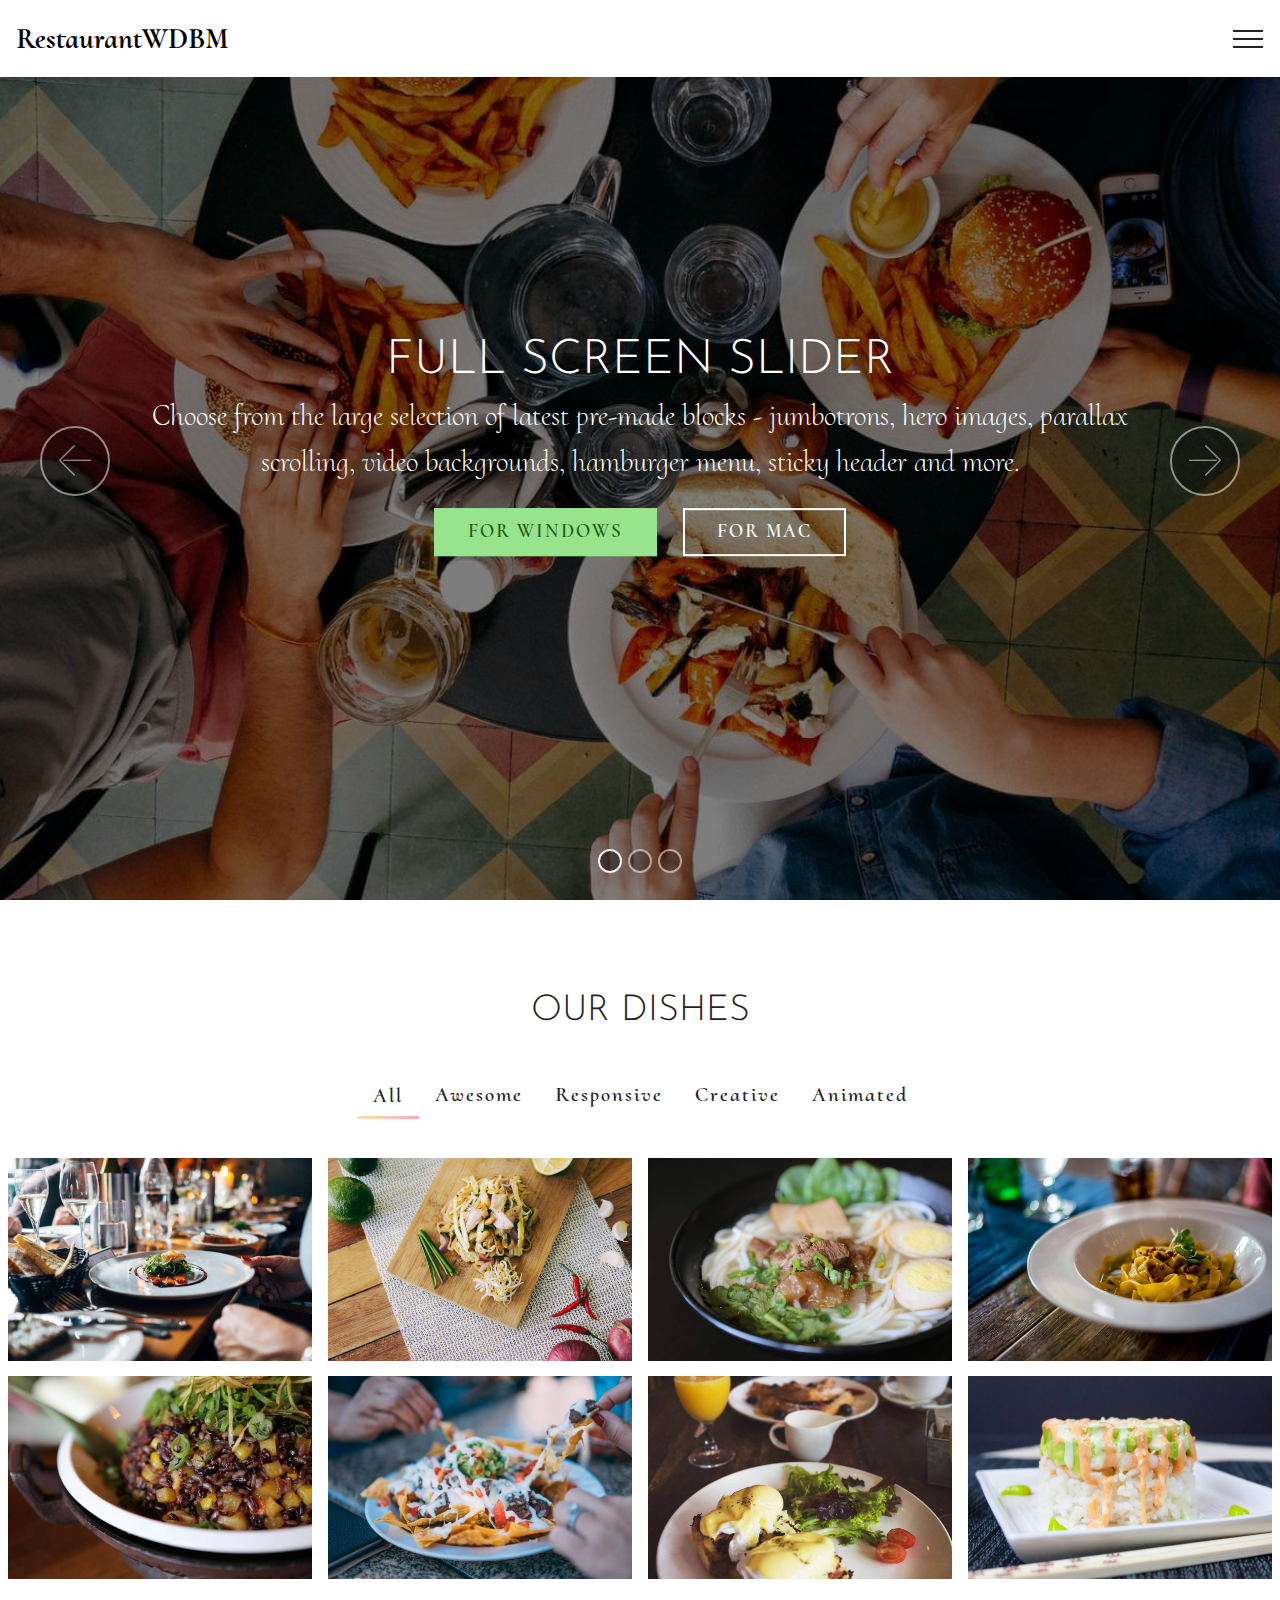
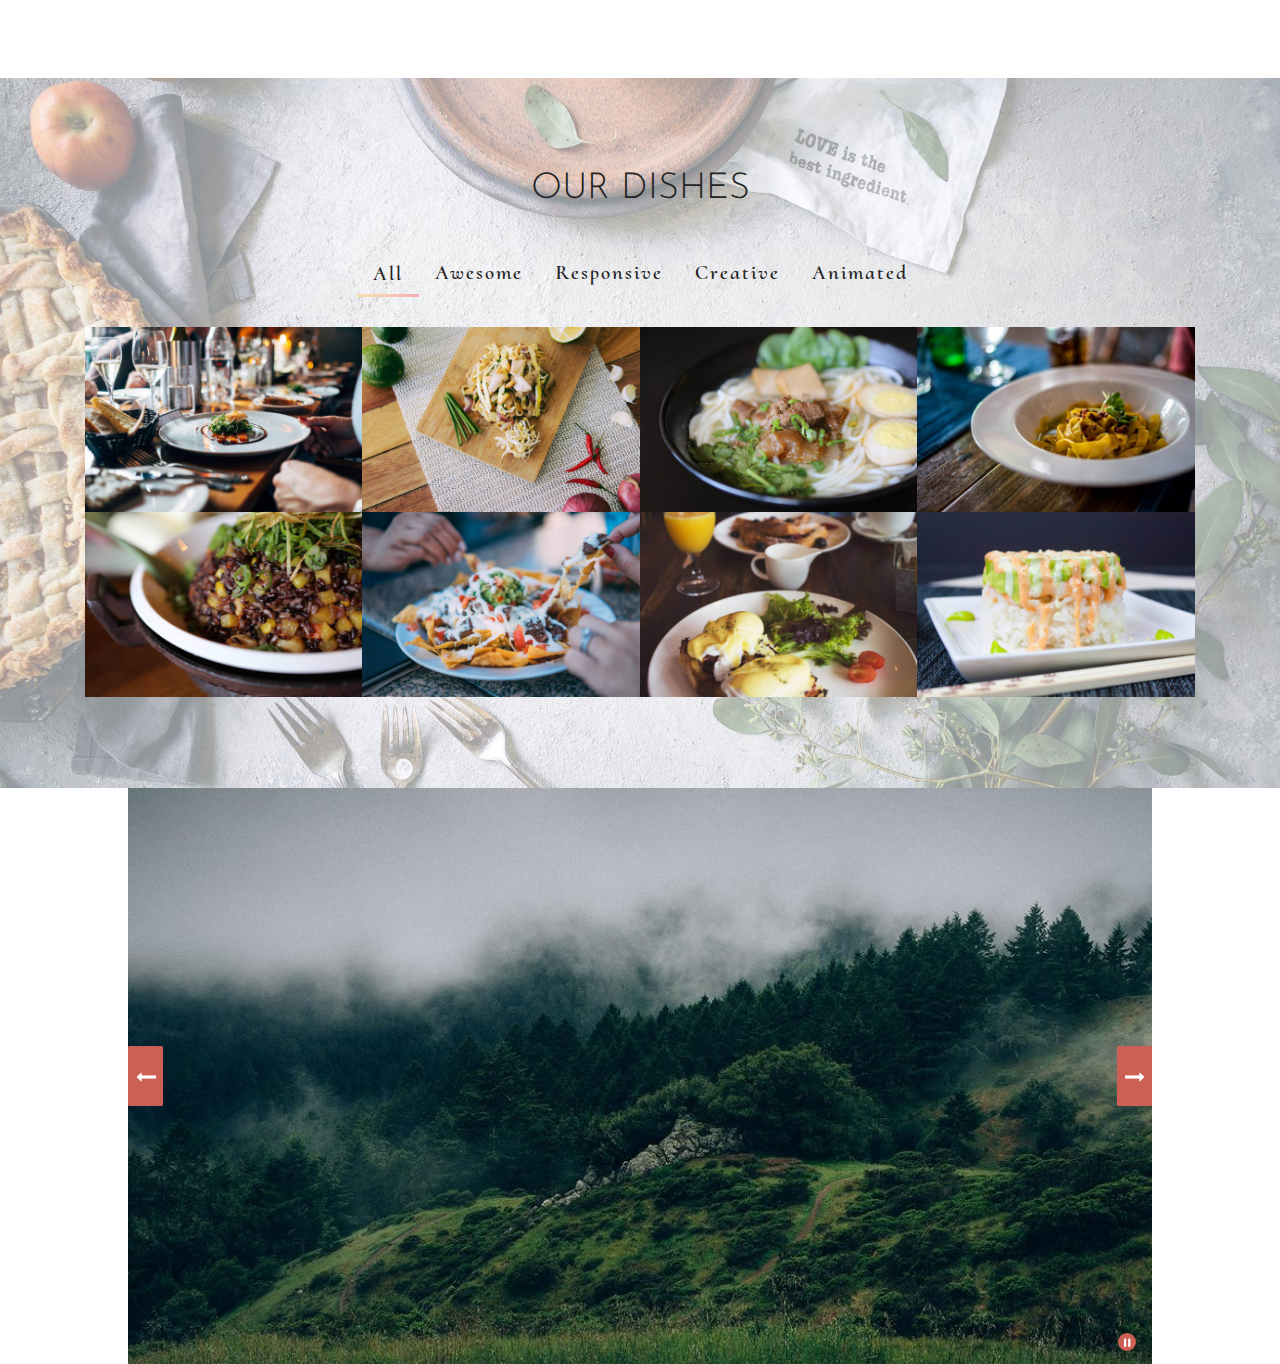
<file: page5.html>
<!DOCTYPE html>
<html  >
<head>
  
  <meta charset="UTF-8">
  <meta http-equiv="X-UA-Compatible" content="IE=edge">
  
  <meta name="viewport" content="width=device-width, initial-scale=1, minimum-scale=1">
  <link rel="shortcut icon" href="assets/images/logo.png" type="image/x-icon">
  <meta name="description" content="webdesignsbymel.com">
  
  <title>Sliders Galleries</title>
  <link rel="stylesheet" href="assets/web/assets/mobirise-icons/mobirise-icons.css">
  <link rel="stylesheet" href="assets/tether/tether.min.css">
  <link rel="stylesheet" href="assets/soundcloud-plugin/style.css">
  <link rel="stylesheet" href="assets/bootstrap/css/bootstrap.min.css">
  <link rel="stylesheet" href="assets/bootstrap/css/bootstrap-grid.min.css">
  <link rel="stylesheet" href="assets/bootstrap/css/bootstrap-reboot.min.css">
  <link rel="stylesheet" href="assets/dropdown/css/style.css">
  <link rel="stylesheet" href="assets/socicon/css/styles.css">
  <link rel="stylesheet" href="assets/theme/css/style.css">
  <link rel="stylesheet" href="assets/gallery/style.css">
  <link rel="stylesheet" href="assets/wowslider-init/style.css">
  <link rel="stylesheet" href="assets/mobirise/css/mbr-additional.css" type="text/css">
  
  
  
<link rel="stylesheet" href="assets/wowslider-init/boundary/style.css"></head>
<body>
  <section class="menu cid-qW25Sp2Bxz" once="menu" id="menu2-l">

    
    

    <nav class="navbar navbar-dropdown collapsed navbar-fixed-top">
        <div class="navbar-brand">
            
            <span class="navbar-caption-wrap"><a class="navbar-caption text-black display-5" href="index.html">RestaurantWDBM</a></span>
        </div>
        <button class="navbar-toggler" type="button" data-toggle="collapse" data-target="#navbarSupportedContent" aria-controls="navbarNavAltMarkup" aria-expanded="false" aria-label="Toggle navigation">
            <div class="hamburger">
                <span></span>
                <span></span>
                <span></span>
                <span></span>
            </div>
        </button>
      <div class="collapse navbar-collapse" id="navbarSupportedContent">
        <div class="container">
          <div class="row align-items-center">
            <div class="col-md-6 col-lg-8 img-column">
              <img src="assets/images/01.jpg" alt="">
            </div>
            <div class="col-md-6 col-lg-4 text-column align-right">
                          <ul class="navbar-nav nav-dropdown nav-right" data-app-modern-menu="true"><li class="nav-item dropdown open">
                    <a class="nav-link link text-black dropdown-toggle display-5" href="index.html" data-toggle="dropdown-submenu" aria-expanded="true">
                        Home
                    </a><div class="dropdown-menu"><a class="text-black dropdown-item display-5" href="index.html">Headers</a><a class="text-black dropdown-item display-5" href="page2.html" target="_blank">Features</a><a class="text-black dropdown-item display-5" href="page5.html" target="_blank">Sliders &amp; Galleries</a><a class="text-black dropdown-item display-5" href="page3.html" target="_blank">Images &amp; Videos</a></div>
                </li>
                <li class="nav-item dropdown">
                    <a class="nav-link link text-black dropdown-toggle display-5" href="page1.html" target="_blank" data-toggle="dropdown-submenu" aria-expanded="false">
                        Menu
                    </a><div class="dropdown-menu"><a class="text-black dropdown-item display-5" href="page1.html" target="_blank">Menu Templates</a><a class="text-black dropdown-item display-5" href="page6.html" target="_blank">Info</a></div>
                </li>
                <li class="nav-item dropdown">
                    <a class="nav-link link text-black dropdown-toggle display-5" href="#" data-toggle="dropdown-submenu" aria-expanded="false">
                        Blog
                    </a><div class="dropdown-menu"><a class="text-black dropdown-item display-5" href="page4.html" target="_blank">Content</a><a class="text-black dropdown-item display-5" href="page7.html" target="_blank">Forms</a><a class="text-black dropdown-item display-5" href="page8.html" target="_blank">Teams &amp; Testimonials</a></div>
                </li></ul>
            <div class="contact-block align-right py-3">
              <ul class="mbr-fonts-style contact-list display-7">
                  <li><strong>PHONE:</strong>&nbsp;(901) 443 1844</li>
                  <li><strong>EMAIL:</strong> wdbm2018@outlook.com</li>
              </ul>
            </div>
            <div class="icons-menu">
              
                <span class="p-2 mbr-iconfont socicon-twitter socicon"></span>
              
              
                <span class="p-2 mbr-iconfont socicon-facebook socicon"></span>
              
              
                <span class="p-2 mbr-iconfont socicon-youtube socicon"></span>
              
              
              
              
            </div>
            
            </div>
          </div>
        </div>
      </div>
    </nav>
</section>

<section class="carousel slide cid-qW2a5KBL84" data-interval="false" id="slider1-m">

    

    <div class="full-screen"><div class="mbr-slider slide carousel" data-pause="true" data-keyboard="false" data-ride="false" data-interval="false"><ol class="carousel-indicators"><li data-app-prevent-settings="" data-target="#slider1-m" class=" active" data-slide-to="0"></li><li data-app-prevent-settings="" data-target="#slider1-m" data-slide-to="1"></li><li data-app-prevent-settings="" data-target="#slider1-m" data-slide-to="2"></li></ol><div class="carousel-inner" role="listbox"><div class="carousel-item slider-fullscreen-image active" data-bg-video-slide="false" style="background-image: url(assets/images/1.jpg);"><div class="container container-slide"><div class="image_wrapper"><div class="mbr-overlay"></div><img src="assets/images/1.jpg"><div class="carousel-caption justify-content-center"><div class="col-10 align-center"><h2 class="mbr-fonts-style display-1">FULL SCREEN SLIDER</h2><p class="lead mbr-text mbr-fonts-style display-5">Choose from the large selection of latest pre-made blocks - jumbotrons, hero images, parallax scrolling, video backgrounds, hamburger menu, sticky header and more.</p><div class="mbr-section-btn" buttons="0"><a class="btn btn-success display-4" href="#">FOR WINDOWS</a> <a class="btn  btn-white-outline display-4" href="#">FOR MAC</a></div></div></div></div></div></div><div class="carousel-item slider-fullscreen-image" data-bg-video-slide="https://www.youtube.com/watch?v=fwkKc6M60-0"><div class="mbr-overlay"></div><div class="container container-slide"><div class="image_wrapper"><img src="assets/images/21.jpg" style="opacity: 0;"><div class="carousel-caption justify-content-center"><div class="col-10 align-left"><h2 class="mbr-fonts-style display-1">VIDEO SLIDE</h2><p class="lead mbr-text mbr-fonts-style display-5">Slide with youtube video background and color overlay. Title and text are aligned to the left.</p></div></div></div></div></div><div class="carousel-item slider-fullscreen-image" data-bg-video-slide="false" style="background-image: url(assets/images/3.jpg);"><div class="container container-slide"><div class="image_wrapper"><div class="mbr-overlay"></div><img src="assets/images/3.jpg"><div class="carousel-caption justify-content-center"><div class="col-10 align-right"><h2 class="mbr-fonts-style display-1">IMAGE SLIDE</h2><p class="lead mbr-text mbr-fonts-style display-5">Choose from the large selection of latest pre-made blocks - jumbotrons, hero images, parallax scrolling, video backgrounds, hamburger menu, sticky header and more.</p><div class="mbr-section-btn" buttons="0"><a class="btn btn-info display-4" href="#">FOR WINDOWS</a> <a class="btn  btn-white-outline display-4" href="#">FOR MAC</a></div></div></div></div></div></div></div><a data-app-prevent-settings="" class="carousel-control carousel-control-prev" role="button" data-slide="prev" href="#slider1-m"><span aria-hidden="true" class="mbri-left mbr-iconfont"></span><span class="sr-only">Previous</span></a><a data-app-prevent-settings="" class="carousel-control carousel-control-next" role="button" data-slide="next" href="#slider1-m"><span aria-hidden="true" class="mbri-right mbr-iconfont"></span><span class="sr-only">Next</span></a></div></div>

</section>

<section class="gallery1 mbr-gallery mbr-slider-carousel cid-qW2a6P4MXU" id="gallery1-n">

    

    
    <div>
        <div class="row justify-content-center">
            <div class="col-sm-10">
                <h2 class="align-center mbr-fonts-style mbr-section-title display-2">
                    OUR DISHES
                </h2>
            </div>
        </div>
        <div class="col-left-gallery"><!-- Filter --><div class="mbr-gallery-filter container gallery-filter-active"><ul buttons="0"><li class="mbr-gallery-filter-all"><a class="btn btn-md btn-primary-outline active display-7" href="">All</a></li></ul></div><!-- Gallery --><div class="mbr-gallery-row"><div class="mbr-gallery-layout-default"><div><div><div class="mbr-gallery-item mbr-gallery-item--p1" data-video-url="false" data-tags="Awesome"><div href="#lb-gallery1-n" data-slide-to="0" data-toggle="modal"><img src="assets/images/gallery00.jpg" alt="" title=""><span class="icon-focus"></span><span class="mbr-gallery-title mbr-fonts-style display-7">Type caption here</span></div></div><div class="mbr-gallery-item mbr-gallery-item--p1" data-video-url="false" data-tags="Responsive"><div href="#lb-gallery1-n" data-slide-to="1" data-toggle="modal"><img src="assets/images/gallery01.jpg" alt="" title=""><span class="icon-focus"></span><span class="mbr-gallery-title mbr-fonts-style display-7">Type caption here</span></div></div><div class="mbr-gallery-item mbr-gallery-item--p1" data-video-url="false" data-tags="Creative"><div href="#lb-gallery1-n" data-slide-to="2" data-toggle="modal"><img src="assets/images/gallery02.jpg" alt="" title=""><span class="icon-focus"></span><span class="mbr-gallery-title mbr-fonts-style display-7">Type caption here</span></div></div><div class="mbr-gallery-item mbr-gallery-item--p1" data-video-url="false" data-tags="Animated"><div href="#lb-gallery1-n" data-slide-to="3" data-toggle="modal"><img src="assets/images/gallery03.jpg" alt="" title=""><span class="icon-focus"></span><span class="mbr-gallery-title mbr-fonts-style display-7">Type caption here</span></div></div><div class="mbr-gallery-item mbr-gallery-item--p1" data-video-url="false" data-tags="Awesome"><div href="#lb-gallery1-n" data-slide-to="4" data-toggle="modal"><img src="assets/images/gallery04.jpg" alt="" title=""><span class="icon-focus"></span><span class="mbr-gallery-title mbr-fonts-style display-7">Type caption here</span></div></div><div class="mbr-gallery-item mbr-gallery-item--p1" data-video-url="false" data-tags="Awesome"><div href="#lb-gallery1-n" data-slide-to="5" data-toggle="modal"><img src="assets/images/gallery05.jpg" alt="" title=""><span class="icon-focus"></span><span class="mbr-gallery-title mbr-fonts-style display-7">Type caption here</span></div></div><div class="mbr-gallery-item mbr-gallery-item--p1" data-video-url="false" data-tags="Responsive"><div href="#lb-gallery1-n" data-slide-to="6" data-toggle="modal"><img src="assets/images/gallery06.jpg" alt="" title=""><span class="icon-focus"></span><span class="mbr-gallery-title mbr-fonts-style display-7">Type caption here</span></div></div><div class="mbr-gallery-item mbr-gallery-item--p1" data-video-url="false" data-tags="Animated"><div href="#lb-gallery1-n" data-slide-to="7" data-toggle="modal"><img src="assets/images/gallery07.jpg" alt="" title=""><span class="icon-focus"></span><span class="mbr-gallery-title mbr-fonts-style display-7">Type caption here</span></div></div></div></div><div class="clearfix"></div></div></div><!-- Lightbox --><div data-app-prevent-settings="" class="mbr-slider modal fade carousel slide" tabindex="-1" data-keyboard="true" data-interval="false" id="lb-gallery1-n"><div class="modal-dialog"><div class="modal-content"><div class="modal-body"><div class="carousel-inner"><div class="carousel-item active"><img src="assets/images/gallery00.jpg" alt="" title=""></div><div class="carousel-item"><img src="assets/images/gallery01.jpg" alt="" title=""></div><div class="carousel-item"><img src="assets/images/gallery02.jpg" alt="" title=""></div><div class="carousel-item"><img src="assets/images/gallery03.jpg" alt="" title=""></div><div class="carousel-item"><img src="assets/images/gallery04.jpg" alt="" title=""></div><div class="carousel-item"><img src="assets/images/gallery05.jpg" alt="" title=""></div><div class="carousel-item"><img src="assets/images/gallery06.jpg" alt="" title=""></div><div class="carousel-item"><img src="assets/images/gallery07.jpg" alt="" title=""></div></div><a class="carousel-control carousel-control-prev" role="button" data-slide="prev" href="#lb-gallery1-n"><span class="mbri-left mbr-iconfont" aria-hidden="true"></span><span class="sr-only">Previous</span></a><a class="carousel-control carousel-control-next" role="button" data-slide="next" href="#lb-gallery1-n"><span class="mbri-right mbr-iconfont" aria-hidden="true"></span><span class="sr-only">Next</span></a><a class="close" href="#" role="button" data-dismiss="modal"><span class="sr-only">Close</span></a></div></div></div></div></div>
    </div>
</section>

<section class="gallery2 mbr-gallery mbr-slider-carousel cid-qW2a90kE2F" id="gallery2-o">

    

    <div class="mbr-overlay" style="opacity: 0.5; background-color: rgb(255, 255, 255);">
    </div>
    <div class="container">
        <div class="row justify-content-center">
            <div class="col-sm-12">
                <h2 class="align-center mbr-fonts-style mbr-section-title display-2">
                    OUR DISHES
                </h2>
            </div>            
        </div>
        <div class="col-left-gallery"><!-- Filter --><div class="mbr-gallery-filter container gallery-filter-active"><ul buttons="0"><li class="mbr-gallery-filter-all"><a class="btn btn-md btn-primary-outline active display-7" href="">All</a></li></ul></div><!-- Gallery --><div class="mbr-gallery-row"><div class="mbr-gallery-layout-default"><div><div><div class="mbr-gallery-item mbr-gallery-item--p0" data-video-url="false" data-tags="Awesome"><div href="#lb-gallery2-o" data-slide-to="0" data-toggle="modal"><img src="assets/images/gallery00.jpg" alt="" title=""><span class="icon-focus"></span><span class="mbr-gallery-title mbr-fonts-style display-7">Type caption here</span></div></div><div class="mbr-gallery-item mbr-gallery-item--p0" data-video-url="false" data-tags="Responsive"><div href="#lb-gallery2-o" data-slide-to="1" data-toggle="modal"><img src="assets/images/gallery01.jpg" alt="" title=""><span class="icon-focus"></span><span class="mbr-gallery-title mbr-fonts-style display-7">Type caption here</span></div></div><div class="mbr-gallery-item mbr-gallery-item--p0" data-video-url="false" data-tags="Creative"><div href="#lb-gallery2-o" data-slide-to="2" data-toggle="modal"><img src="assets/images/gallery02.jpg" alt="" title=""><span class="icon-focus"></span><span class="mbr-gallery-title mbr-fonts-style display-7">Type caption here</span></div></div><div class="mbr-gallery-item mbr-gallery-item--p0" data-video-url="false" data-tags="Animated"><div href="#lb-gallery2-o" data-slide-to="3" data-toggle="modal"><img src="assets/images/gallery03.jpg" alt="" title=""><span class="icon-focus"></span><span class="mbr-gallery-title mbr-fonts-style display-7">Type caption here</span></div></div><div class="mbr-gallery-item mbr-gallery-item--p0" data-video-url="false" data-tags="Awesome"><div href="#lb-gallery2-o" data-slide-to="4" data-toggle="modal"><img src="assets/images/gallery04.jpg" alt="" title=""><span class="icon-focus"></span><span class="mbr-gallery-title mbr-fonts-style display-7">Type caption here</span></div></div><div class="mbr-gallery-item mbr-gallery-item--p0" data-video-url="false" data-tags="Awesome"><div href="#lb-gallery2-o" data-slide-to="5" data-toggle="modal"><img src="assets/images/gallery05.jpg" alt="" title=""><span class="icon-focus"></span><span class="mbr-gallery-title mbr-fonts-style display-7">Type caption here</span></div></div><div class="mbr-gallery-item mbr-gallery-item--p0" data-video-url="false" data-tags="Responsive"><div href="#lb-gallery2-o" data-slide-to="6" data-toggle="modal"><img src="assets/images/gallery06.jpg" alt="" title=""><span class="icon-focus"></span><span class="mbr-gallery-title mbr-fonts-style display-7">Type caption here</span></div></div><div class="mbr-gallery-item mbr-gallery-item--p0" data-video-url="false" data-tags="Animated"><div href="#lb-gallery2-o" data-slide-to="7" data-toggle="modal"><img src="assets/images/gallery07.jpg" alt="" title=""><span class="icon-focus"></span><span class="mbr-gallery-title mbr-fonts-style display-7">Type caption here</span></div></div></div></div><div class="clearfix"></div></div></div><!-- Lightbox --><div data-app-prevent-settings="" class="mbr-slider modal fade carousel slide" tabindex="-1" data-keyboard="true" data-interval="false" id="lb-gallery2-o"><div class="modal-dialog"><div class="modal-content"><div class="modal-body"><div class="carousel-inner"><div class="carousel-item active"><img src="assets/images/gallery00.jpg" alt="" title=""></div><div class="carousel-item"><img src="assets/images/gallery01.jpg" alt="" title=""></div><div class="carousel-item"><img src="assets/images/gallery02.jpg" alt="" title=""></div><div class="carousel-item"><img src="assets/images/gallery03.jpg" alt="" title=""></div><div class="carousel-item"><img src="assets/images/gallery04.jpg" alt="" title=""></div><div class="carousel-item"><img src="assets/images/gallery05.jpg" alt="" title=""></div><div class="carousel-item"><img src="assets/images/gallery06.jpg" alt="" title=""></div><div class="carousel-item"><img src="assets/images/gallery07.jpg" alt="" title=""></div></div><a class="carousel-control carousel-control-prev" role="button" data-slide="prev" href="#lb-gallery2-o"><span class="mbri-left mbr-iconfont" aria-hidden="true"></span><span class="sr-only">Previous</span></a><a class="carousel-control carousel-control-next" role="button" data-slide="next" href="#lb-gallery2-o"><span class="mbri-right mbr-iconfont" aria-hidden="true"></span><span class="sr-only">Next</span></a><a class="close" href="#" role="button" data-dismiss="modal"><span class="sr-only">Close</span></a></div></div></div></div></div>
    </div>
</section>

<section class="mbr-wowslider-container mbr-section mbr-section__container carousel slide mbr-section-nopadding mbr-wowslider-container--boundary" data-ride="carousel" data-keyboard="false" data-wrap="true" data-interval="false" id="wowslider-p" data-rv-view="135" style="background-color: rgb(255, 255, 255);">
    <div class="mbr-wowslider">
        <div class="ws_images">
            <ul>
                <li>
                    
                    <img src="assets/images/slide3.jpg" alt="title 1" title="title 1"> text 1
                </li><li>
                    
                    <img src="assets/images/slide2.jpg" alt="title 2" title="title 2"> text 2
                </li><li>
                    
                    <img src="assets/images/slide1.jpg" alt="title 3" title="title 3"> text 3
                </li>
            </ul>
        </div>
        <div class="ws_bullets">
            <div>
                <a href="#" title="">
                    <span><img alt="slide1" src="assets/images/tooltip3.jpg"></span>
                </a><a href="#" title="">
                    <span><img alt="slide1" src="assets/images/tooltip2.jpg"></span>
                </a><a href="#" title="">
                    <span><img alt="slide1" src="assets/images/tooltip1.jpg"></span>
                </a>
            </div>
        </div>
        <div class="ws_shadow"></div>
        <div class="mbr-wowslider-options">
            <div class="params" data-paddingbottom="0" data-anim-type="kenburns" data-theme="boundary" data-autoplay="true" data-paddingtop="0" data-fullscreen="true" data-showbullets="false" data-timeout="2" data-duration="2" data-height="576" data-width="1024" data-responsive="1" data-showcaptions="false" data-captionseffect="slide" data-hidecontrols="false"></div>
        </div>
</div></section>


  <script src="assets/web/assets/jquery/jquery.min.js"></script>
  <script src="assets/popper/popper.min.js"></script>
  <script src="assets/tether/tether.min.js"></script>
  <script src="assets/bootstrap/js/bootstrap.min.js"></script>
  <script src="assets/vimeoplayer/jquery.mb.vimeo_player.js"></script>
  <script src="assets/dropdown/js/nav-dropdown.js"></script>
  <script src="assets/dropdown/js/navbar-dropdown.js"></script>
  <script src="assets/touch-swipe/jquery.touch-swipe.min.js"></script>
  <script src="assets/ytplayer/jquery.mb.ytplayer.min.js"></script>
  <script src="assets/smoothscroll/smooth-scroll.js"></script>
  <script src="assets/bootstrapcarouselswipe/bootstrap-carousel-swipe.js"></script>
  <script src="assets/masonry/masonry.pkgd.min.js"></script>
  <script src="assets/imagesloaded/imagesloaded.pkgd.min.js"></script>
  <script src="assets/wowslider-plugin/wowslider.js"></script>
  <script src="assets/parallax/jarallax.min.js"></script>
  <script src="assets/wowslider-effect/effects.js"></script>
  <script src="assets/theme/js/script.js"></script>
  <script src="assets/gallery/player.min.js"></script>
  <script src="assets/gallery/script.js"></script>
  <script src="assets/wowslider-init/script.js"></script>
  <script src="assets/slidervideo/script.js"></script>
  
  
</body>
</html>
</file>
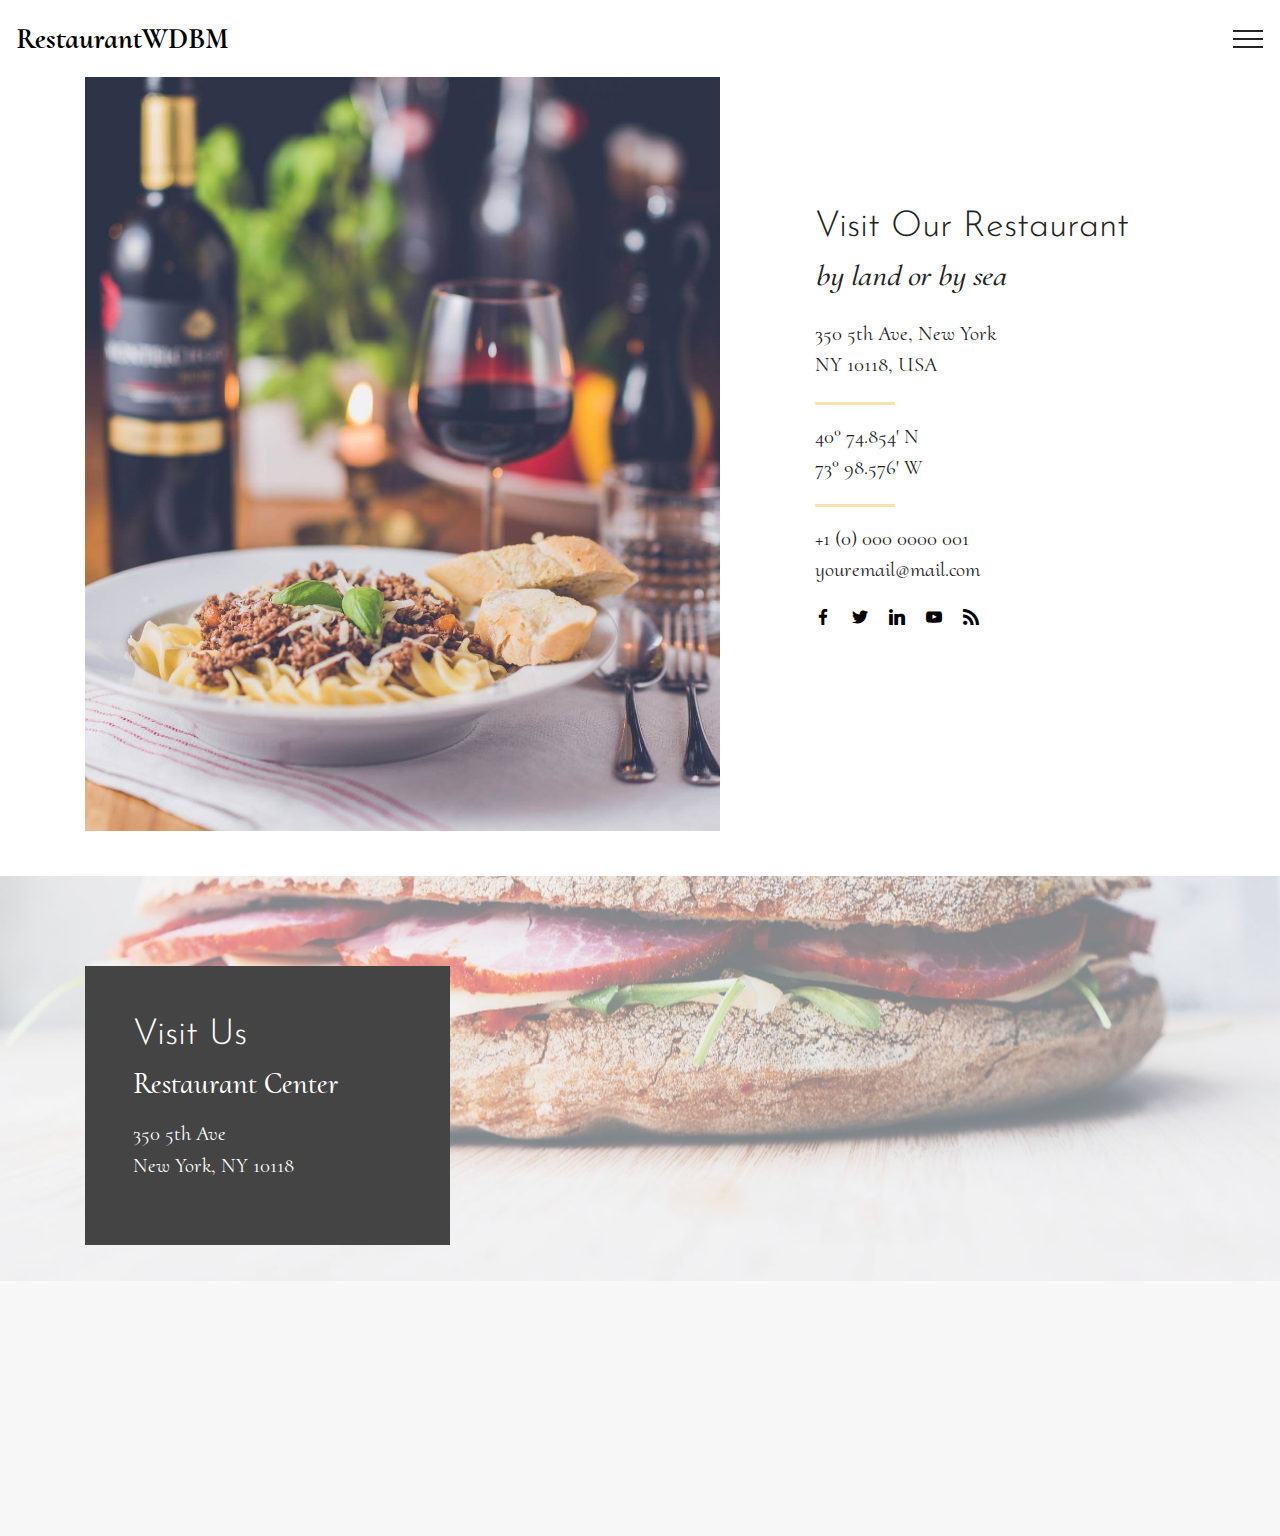
<file: page6.html>
<!DOCTYPE html>
<html  >
<head>
  
  <meta charset="UTF-8">
  <meta http-equiv="X-UA-Compatible" content="IE=edge">
  
  <meta name="viewport" content="width=device-width, initial-scale=1, minimum-scale=1">
  <link rel="shortcut icon" href="assets/images/logo.png" type="image/x-icon">
  <meta name="description" content="webdesignsbymel.com">
  
  <title>Info</title>
  <link rel="stylesheet" href="assets/tether/tether.min.css">
  <link rel="stylesheet" href="assets/bootstrap/css/bootstrap.min.css">
  <link rel="stylesheet" href="assets/bootstrap/css/bootstrap-grid.min.css">
  <link rel="stylesheet" href="assets/bootstrap/css/bootstrap-reboot.min.css">
  <link rel="stylesheet" href="assets/soundcloud-plugin/style.css">
  <link rel="stylesheet" href="assets/socicon/css/styles.css">
  <link rel="stylesheet" href="assets/dropdown/css/style.css">
  <link rel="stylesheet" href="assets/theme/css/style.css">
  <link rel="stylesheet" href="assets/mobirise/css/mbr-additional.css" type="text/css">
  
  
  
</head>
<body>
  <section class="menu cid-qW25Sp2Bxz" once="menu" id="menu2-y">

    
    

    <nav class="navbar navbar-dropdown collapsed navbar-fixed-top">
        <div class="navbar-brand">
            
            <span class="navbar-caption-wrap"><a class="navbar-caption text-black display-5" href="index.html">RestaurantWDBM</a></span>
        </div>
        <button class="navbar-toggler" type="button" data-toggle="collapse" data-target="#navbarSupportedContent" aria-controls="navbarNavAltMarkup" aria-expanded="false" aria-label="Toggle navigation">
            <div class="hamburger">
                <span></span>
                <span></span>
                <span></span>
                <span></span>
            </div>
        </button>
      <div class="collapse navbar-collapse" id="navbarSupportedContent">
        <div class="container">
          <div class="row align-items-center">
            <div class="col-md-6 col-lg-8 img-column">
              <img src="assets/images/01.jpg" alt="">
            </div>
            <div class="col-md-6 col-lg-4 text-column align-right">
                          <ul class="navbar-nav nav-dropdown nav-right" data-app-modern-menu="true"><li class="nav-item dropdown open">
                    <a class="nav-link link text-black dropdown-toggle display-5" href="index.html" data-toggle="dropdown-submenu" aria-expanded="true">
                        Home
                    </a><div class="dropdown-menu"><a class="text-black dropdown-item display-5" href="index.html">Headers</a><a class="text-black dropdown-item display-5" href="page2.html" target="_blank">Features</a><a class="text-black dropdown-item display-5" href="page5.html" target="_blank">Sliders &amp; Galleries</a><a class="text-black dropdown-item display-5" href="page3.html" target="_blank">Images &amp; Videos</a></div>
                </li>
                <li class="nav-item dropdown">
                    <a class="nav-link link text-black dropdown-toggle display-5" href="page1.html" target="_blank" data-toggle="dropdown-submenu" aria-expanded="false">
                        Menu
                    </a><div class="dropdown-menu"><a class="text-black dropdown-item display-5" href="page1.html" target="_blank">Menu Templates</a><a class="text-black dropdown-item display-5" href="page6.html" target="_blank">Info</a></div>
                </li>
                <li class="nav-item dropdown">
                    <a class="nav-link link text-black dropdown-toggle display-5" href="#" data-toggle="dropdown-submenu" aria-expanded="false">
                        Blog
                    </a><div class="dropdown-menu"><a class="text-black dropdown-item display-5" href="page4.html" target="_blank">Content</a><a class="text-black dropdown-item display-5" href="page7.html" target="_blank">Forms</a><a class="text-black dropdown-item display-5" href="page8.html" target="_blank">Teams &amp; Testimonials</a></div>
                </li></ul>
            <div class="contact-block align-right py-3">
              <ul class="mbr-fonts-style contact-list display-7">
                  <li><strong>PHONE:</strong>&nbsp;(901) 443 1844</li>
                  <li><strong>EMAIL:</strong> wdbm2018@outlook.com</li>
              </ul>
            </div>
            <div class="icons-menu">
              
                <span class="p-2 mbr-iconfont socicon-twitter socicon"></span>
              
              
                <span class="p-2 mbr-iconfont socicon-facebook socicon"></span>
              
              
                <span class="p-2 mbr-iconfont socicon-youtube socicon"></span>
              
              
              
              
            </div>
            
            </div>
          </div>
        </div>
      </div>
    </nav>
</section>

<section class="info1 cid-qW2bzQyjM2" id="info1-z">

    

    

    <div class="container">
        <div class="row justify-content-center align-items-center">
            <div class="col-xs-12 text-block col-sm-5">
                <h2 class="mbr-section-title mbr-fonts-style display-2 align-left">
                    Visit Our Restaurant
                </h2>
                <h3 class="mbr-section-subtitle mbr-fonts-style pb-3 display-5 align-left">
                    <em>by land or by sea</em>
                </h3>
                <div class="mbr-section-text mbr-fonts-style align-left display-7">
                    <span>
                        350 5th Ave, New York <br>
                        NY 10118, USA
                    </span>
                </div>
                <div class="underline align-left">
                    <div class="line"></div>
                </div>
                <div class="mbr-section-text mbr-fonts-style align-left display-7">
                    <span>
                        40° 74.854' N <br>
                        73° 98.576' W
                    </span>
                </div>
                <div class="underline align-left">
                    <div class="line"></div>
                </div>
                <div class="mbr-section-text mbr-fonts-style align-left display-7">
                    <span>
                        +1 (0) 000 0000 001  <br>
                        youremail@mail.com
                    </span>
                </div>
                <div class="social-media pt-4 align-left">
                    <ul class="list-inline">
                        <li class="list-inline-item">
                            <a class="icon-transition" href="#">
                                <span class="mbr-iconfont socicon-facebook socicon"></span>
                            </a>
                        </li>
                        <li class="list-inline-item">
                            <a class="icon-transition" href="#">
                                <span class="mbr-iconfont socicon-twitter socicon"></span>
                            </a>
                        </li>
                        <li class="list-inline-item">
                            <a class="icon-transition" href="#">
                                <span class="mbr-iconfont socicon-linkedin socicon"></span>
                            </a>
                        </li>
                        <li class="list-inline-item">
                            <a class="icon-transition" href="#">
                                <span class="mbr-iconfont socicon-youtube socicon"></span>
                            </a>
                        </li>
                        <li class="list-inline-item">
                            <a class="icon-transition" href="#">
                                <span class="mbr-iconfont socicon-rss socicon"></span>
                            </a>
                        </li>
                    </ul>
                </div>
            </div>
            <div class="col-xs-12 col-sm-7 img-block align-center">
                <div class="mbr-figure">
                    <img src="assets/images/03.jpg" alt="" title="">
                </div>
            </div>
        </div>
    </div>
</section>

<section class="info2 cid-qW2bATdirI mbr-parallax-background" id="info2-10">

    

    <div class="mbr-overlay" style="opacity: 0.5; background-color: rgb(255, 255, 255);">
    </div>
    <div class="container">
        <div class="row">
            <div class="col-sm-12 col-lg-4 col-md-6 text-block">            
                <div class="content-panel">
                    <h2 class="mbr-section-title mbr-fonts-style align-left mbr-white display-2">
                        Visit Us
                    </h2>
                    <h3 class="mbr-section-subtitle mbr-fonts-style align-left mbr-white pb-2 display-5">
                        Restaurant Center
                    </h3>
                    <p class="adress-block mbr-fonts-style align-left mbr-white display-7">
                        350 5th Ave<br>
                        New York, NY 10118
                    </p>
                </div>
            </div>
            <div class="col-sm-12 col-lg-8 col-md-6">
                <div class="google-map"><iframe frameborder="0" style="border:0" src="https://www.google.com/maps/embed/v1/place?key=AIzaSyCy9r70T3NYf3PhvVflTo0_zdif2_IoIYs&amp;q=place_id:ChIJn6wOs6lZwokRLKy1iqRcoKw" allowfullscreen=""></iframe></div>
            </div>
        </div>
   </div>
</section>


  <script src="assets/web/assets/jquery/jquery.min.js"></script>
  <script src="assets/popper/popper.min.js"></script>
  <script src="assets/tether/tether.min.js"></script>
  <script src="assets/bootstrap/js/bootstrap.min.js"></script>
  <script src="assets/parallax/jarallax.min.js"></script>
  <script src="assets/dropdown/js/nav-dropdown.js"></script>
  <script src="assets/dropdown/js/navbar-dropdown.js"></script>
  <script src="assets/touch-swipe/jquery.touch-swipe.min.js"></script>
  <script src="assets/smoothscroll/smooth-scroll.js"></script>
  <script src="assets/theme/js/script.js"></script>
  
  
</body>
</html>
</file>
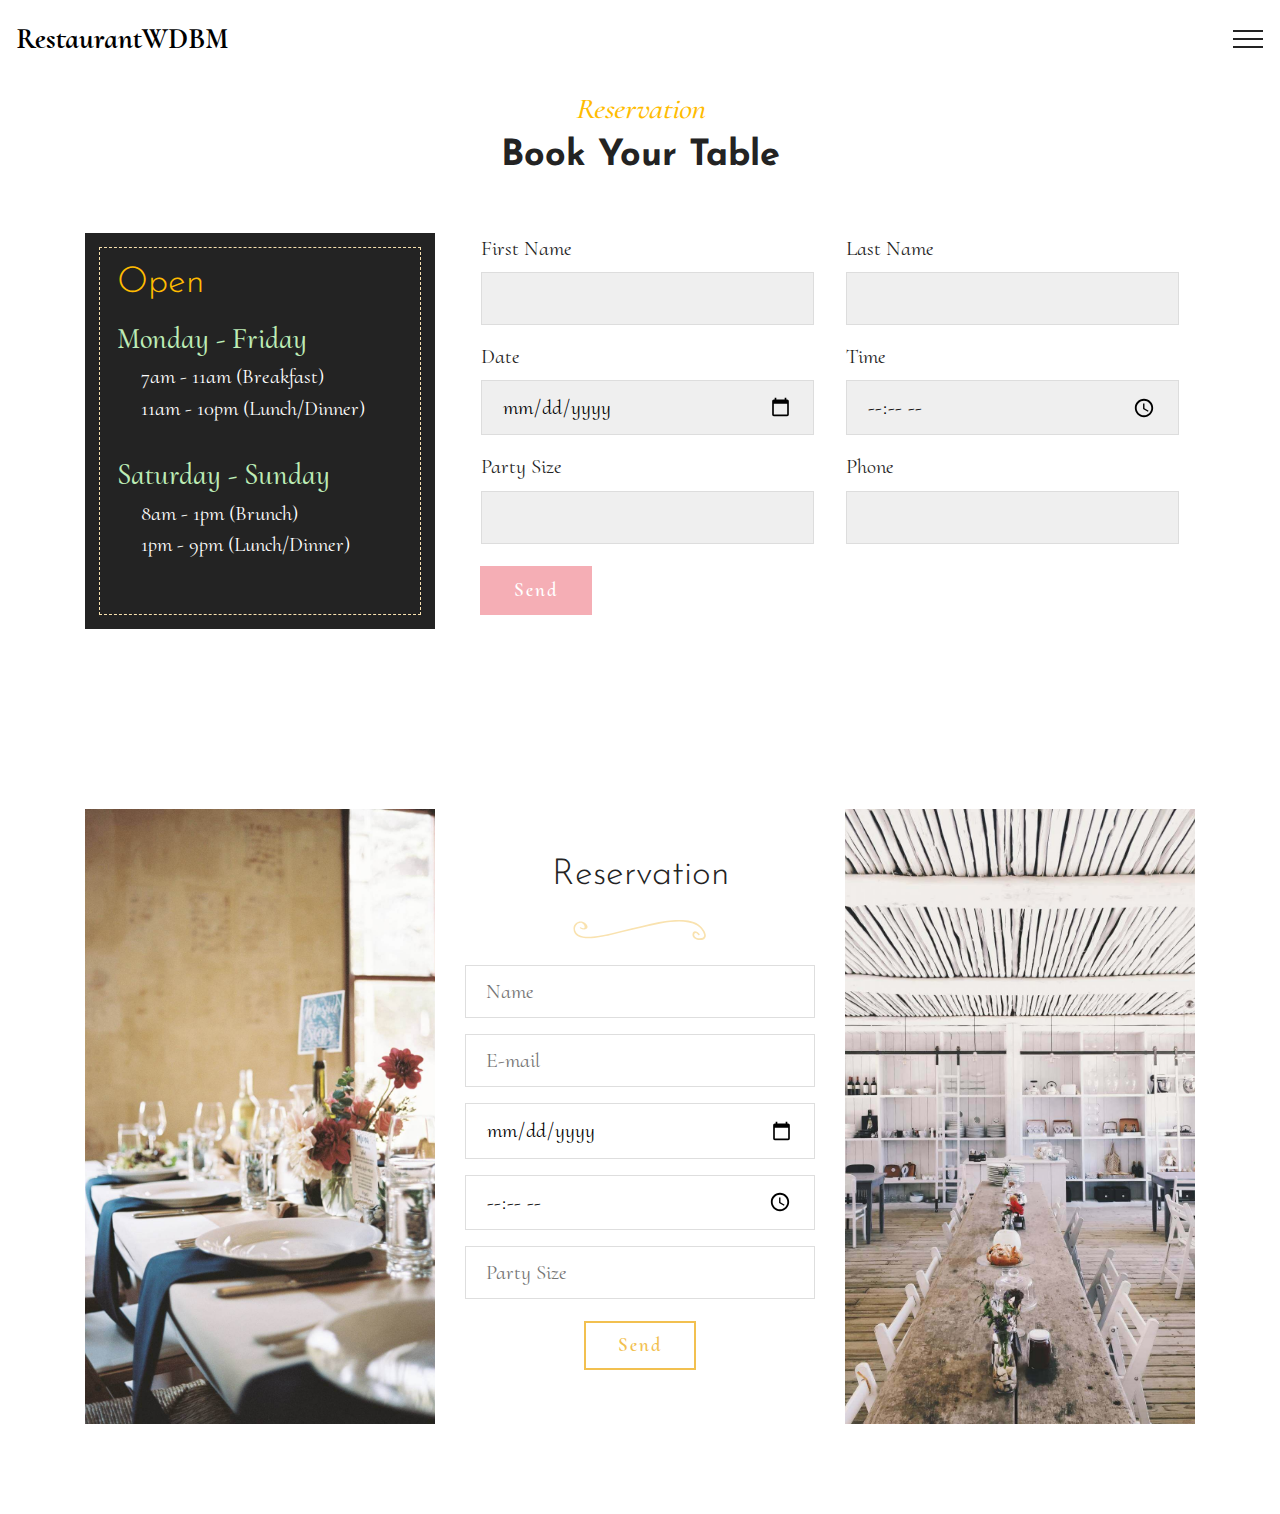
<file: page7.html>
<!DOCTYPE html>
<html  >
<head>
  
  <meta charset="UTF-8">
  <meta http-equiv="X-UA-Compatible" content="IE=edge">
  
  <meta name="viewport" content="width=device-width, initial-scale=1, minimum-scale=1">
  <link rel="shortcut icon" href="assets/images/logo.png" type="image/x-icon">
  <meta name="description" content="webdesignsbymel.com">
  
  <title>Forms</title>
  <link rel="stylesheet" href="assets/tether/tether.min.css">
  <link rel="stylesheet" href="assets/bootstrap/css/bootstrap.min.css">
  <link rel="stylesheet" href="assets/bootstrap/css/bootstrap-grid.min.css">
  <link rel="stylesheet" href="assets/bootstrap/css/bootstrap-reboot.min.css">
  <link rel="stylesheet" href="assets/soundcloud-plugin/style.css">
  <link rel="stylesheet" href="assets/socicon/css/styles.css">
  <link rel="stylesheet" href="assets/dropdown/css/style.css">
  <link rel="stylesheet" href="assets/theme/css/style.css">
  <link rel="stylesheet" href="assets/mobirise/css/mbr-additional.css" type="text/css">
  
  
  
</head>
<body>
  <section class="menu cid-qW25Sp2Bxz" once="menu" id="menu2-11">

    
    

    <nav class="navbar navbar-dropdown collapsed navbar-fixed-top">
        <div class="navbar-brand">
            
            <span class="navbar-caption-wrap"><a class="navbar-caption text-black display-5" href="index.html">RestaurantWDBM</a></span>
        </div>
        <button class="navbar-toggler" type="button" data-toggle="collapse" data-target="#navbarSupportedContent" aria-controls="navbarNavAltMarkup" aria-expanded="false" aria-label="Toggle navigation">
            <div class="hamburger">
                <span></span>
                <span></span>
                <span></span>
                <span></span>
            </div>
        </button>
      <div class="collapse navbar-collapse" id="navbarSupportedContent">
        <div class="container">
          <div class="row align-items-center">
            <div class="col-md-6 col-lg-8 img-column">
              <img src="assets/images/01.jpg" alt="">
            </div>
            <div class="col-md-6 col-lg-4 text-column align-right">
                          <ul class="navbar-nav nav-dropdown nav-right" data-app-modern-menu="true"><li class="nav-item dropdown open">
                    <a class="nav-link link text-black dropdown-toggle display-5" href="index.html" data-toggle="dropdown-submenu" aria-expanded="true">
                        Home
                    </a><div class="dropdown-menu"><a class="text-black dropdown-item display-5" href="index.html">Headers</a><a class="text-black dropdown-item display-5" href="page2.html" target="_blank">Features</a><a class="text-black dropdown-item display-5" href="page5.html" target="_blank">Sliders &amp; Galleries</a><a class="text-black dropdown-item display-5" href="page3.html" target="_blank">Images &amp; Videos</a></div>
                </li>
                <li class="nav-item dropdown">
                    <a class="nav-link link text-black dropdown-toggle display-5" href="page1.html" target="_blank" data-toggle="dropdown-submenu" aria-expanded="false">
                        Menu
                    </a><div class="dropdown-menu"><a class="text-black dropdown-item display-5" href="page1.html" target="_blank">Menu Templates</a><a class="text-black dropdown-item display-5" href="page6.html" target="_blank">Info</a></div>
                </li>
                <li class="nav-item dropdown">
                    <a class="nav-link link text-black dropdown-toggle display-5" href="#" data-toggle="dropdown-submenu" aria-expanded="false">
                        Blog
                    </a><div class="dropdown-menu"><a class="text-black dropdown-item display-5" href="page4.html" target="_blank">Content</a><a class="text-black dropdown-item display-5" href="page7.html" target="_blank">Forms</a><a class="text-black dropdown-item display-5" href="page8.html" target="_blank">Teams &amp; Testimonials</a></div>
                </li></ul>
            <div class="contact-block align-right py-3">
              <ul class="mbr-fonts-style contact-list display-7">
                  <li><strong>PHONE:</strong>&nbsp;(901) 443 1844</li>
                  <li><strong>EMAIL:</strong> wdbm2018@outlook.com</li>
              </ul>
            </div>
            <div class="icons-menu">
              
                <span class="p-2 mbr-iconfont socicon-twitter socicon"></span>
              
              
                <span class="p-2 mbr-iconfont socicon-facebook socicon"></span>
              
              
                <span class="p-2 mbr-iconfont socicon-youtube socicon"></span>
              
              
              
              
            </div>
            
            </div>
          </div>
        </div>
      </div>
    </nav>
</section>

<section class="form1 cid-qW2bYdW98K" id="form1-12">

    

    
    <div class="container">
        <h3 class="mbr-section-subtitle align-center mbr-fonts-style display-5"><em>Reservation</em></h3>
        <h2 class="mbr-section-title align-center mbr-bold mbr-fonts-style display-2">Book Your Table</h2>
        <div class="row">
            <div class="col-lg-4 col-md-6">
                <div class="text-block mbr-white">
                    <h2 class="mbr-fonts-style pb-3 time-block-title display-2">Open</h2>
                    <div class="time-block">
                        <h3 class="mbr-fonts-style time-title display-5">Monday - Friday</h3>
                        <ul class="mbr-fonts-style work-list display-7">
                            <li>7am - 11am (Breakfast)</li>
                            <li>11am - 10pm (Lunch/Dinner)</li>
                        </ul>
                    </div>
                    <div class="time-block">
                        <h3 class="mbr-fonts-style time-title display-5">Saturday - Sunday</h3>
                        <ul class="mbr-fonts-style work-list display-7">
                            <li>8am - 1pm (Brunch)</li>
                            <li>1pm - 9pm (Lunch/Dinner)</li>
                        </ul>
                    </div>
                    
                </div>
            </div>
            <div class="form-1 col-lg-8 col-md-6" data-form-type="formoid">
                <div data-form-alert="" hidden="">Thanks for filling out the form!
                </div>
                <form class="mbr-form" action="https://mobirise.com/" method="post" data-form-title="My Mobirise Form"><input type="hidden" name="email" data-form-email="true" value="3qAe+9ND4u3WcsR7kFl90aB1CFVLnlSjIXNYv+GtVukW+rTL7v4veODUIPgnM8KMj7SmCt0EbzKer9AcjdXE4tTBihQEGWZnQDnD3lHH8ppcozWa3FuZMaqh1I0mKCqw">
                    <div class="row input-main">
                        <div class="col-lg-6 col-md-12 input-wrap" data-for="firstname">
                            <label class="form-label-outside mbr-fonts-style display-7" for="form-1-firstname">First Name</label>
                            <input type="text" class="field display-7" name="firstname" data-form-field="First Name" required="" id="firstname-form1-12">
                        </div>
                        <div class="col-lg-6 col-md-12 input-wrap" data-for="lastname">
                            <label class="form-label-outside mbr-fonts-style display-7" for="form-1-lastname">Last Name</label>
                            <input type="text" class="field display-7" name="lastname" data-form-field="Last Name" required="" id="lastname-form1-12">
                        </div>
                        <div class="col-lg-6 col-md-12 input-wrap" data-for="date">
                            <label class="form-label-outside mbr-fonts-style display-7" for="form-1-date">Date</label>
                            <input type="date" class="field display-7" name="date" data-form-field="Date" required="" id="date-form1-12">
                        </div>
                        <div class="col-lg-6 col-md-12 input-wrap" data-for="time">
                            <label class="form-label-outside mbr-fonts-style display-7" for="form-1-time">Time</label>
                            <input type="time" class="field display-7" name="time" data-form-field="Time" id="time-form1-12">
                        </div>
                        <div class="col-lg-6 col-md-12 input-wrap" data-for="party">
                            <label class="form-label-outside mbr-fonts-style display-7" for="form-1-phone">Party Size</label>
                            <input type="text" class="field display-7" name="party" data-form-field="Party" id="party-form1-12">
                        </div>
                        <div class="col-lg-6 col-md-12 input-wrap" data-for="phone">
                            <label class="form-label-outside mbr-fonts-style display-7" for="form-1-phone">Phone</label>
                            <input type="text" class="field display-7" name="phone" data-form-field="Phone" id="phone-form1-12">
                        </div>
                        
                    </div>
                    <div class="row input-main">
                        <div class="col-md-12 btn-row">
                            <span class="input-group-btn">
                                <button href="#" type="submit" class="btn btn-form btn-secondary display-4">Send</button>
                            </span>
                        </div>
                    </div>
                </form>
            </div>
        </div>
   </div>
</section>

<section class="form2 cid-qW2bZi5iAO" id="form2-13">

    

    

    <div class="container">
        <div class="row justify-content-center align-items-stretch">
            <div class="col-sm-12 col-xl-4 img-block align-center col-md-4">
                <div class="mbr-figure">
                    <img src="assets/images/07.jpg" alt="" title="">
                </div>
            </div>
            <div class="form-1 col-sm-12 col-xl-4 align-center col-md-4" data-form-type="formoid">
                <h3 class="form-title mbr-fonts-style align-center display-2">
                    Reservation
                </h3>
                <div class="ornament align-center pt-3 pb-4">
                    <svg xmlns="http://www.w3.org/2000/svg" viewBox="0 0 133 20" height="20" width="150" fill="#f9e2af">
                        <g><path d="M127.18,6.19C121-.05,109.94-.24,101.84.1,90.84.56,80,3.3,69.32,5.77c-8,1.86-16,3.63-24,5.72-9.21,2.41-18.6,4.72-28.14,5.19-4.1.2-8.48,0-12.16-2a6.6,6.6,0,0,1-2.7-9A5.46,5.46,0,0,1,7.07,2.77c4-.22,6.73,8.39-.08,4.58a.49.49,0,0,0-.49.84c4.88,3,10.8,0,5.4-4.91C7.6-.63.4,2.06,0,8-1,24,28.25,17,36.29,15.24,53.74,11.37,70.9,6.44,88.53,3.33c11.1-2,24.75-3.54,35.06,2.19a16,16,0,0,1,6.86,8.85c1.29,4.31-4.35,4.2-7,3.52-4.84-1.26-2.42-8,1.22-3,.61.83,2,0,1.4-.82-2.15-2.93-6.71-4.9-7.12.35s8.36,7.24,11.72,4.47C135,15.32,129.91,9,127.18,6.19Z"></path></g>
                    </svg>
                </div>
                
                <div data-form-alert="" hidden="">Thanks for filling out the form!
                </div>
                <form class="mbr-form" action="https://mobirise.com/" method="post" data-form-title="My Mobirise Form"><input type="hidden" name="email" data-form-email="true" value="1YKf+hJNlhh7vtb6J2rUr82LT75112MPEqysykzTApCJ5dBisNUpDQQEZYqD1xynhroN0FQTUA9RqHOQrtGLlYVngWqMh26HLTEvOSRz7EsV1/FHxY1S6cXQ4EXc6As+">
                    <div class="input-wrap" data-for="name">
                        <input type="text" class="field display-7" name="name" placeholder="Name" data-form-field="Name" required="" id="name-form2-13">
                    </div>
                    <div class="input-wrap" data-for="email">
                        <input type="text" class="field display-7" name="email" placeholder="E-mail" data-form-field="E-mail" required="" id="email-form2-13">
                    </div>
                    <div class="input-wrap" data-for="date">
                        <input type="date" class="field display-7" name="date" placeholder="Date" data-form-field="Date" required="" id="date-form2-13">
                    </div>
                    <div class="input-wrap" data-for="time">
                        <input type="time" class="field display-7" name="time" placeholder="Time" data-form-field="Time" id="time-form2-13">
                    </div>
                    <div class="input-wrap" data-for="party">
                        <input type="text" class="field display-7" name="party" placeholder="Party Size" data-form-field="Party" id="party-form2-13">
                    </div>
                    
                    <div class="btn-row">
                        <span class="input-group-btn">
                            <button href="#" type="submit" class="btn btn-form btn-primary-outline display-4">Send</button>
                        </span>
                    </div>
                </form>
            </div>
            <div class="col-sm-12 col-xl-4 img-block align-center col-md-4">
                <div class="mbr-figure">
                    <img src="assets/images/06.jpg" alt="" title="">
                </div>
            </div>
        </div>
    </div>
</section>


  <script src="assets/web/assets/jquery/jquery.min.js"></script>
  <script src="assets/popper/popper.min.js"></script>
  <script src="assets/tether/tether.min.js"></script>
  <script src="assets/bootstrap/js/bootstrap.min.js"></script>
  <script src="assets/smoothscroll/smooth-scroll.js"></script>
  <script src="assets/dropdown/js/nav-dropdown.js"></script>
  <script src="assets/dropdown/js/navbar-dropdown.js"></script>
  <script src="assets/touch-swipe/jquery.touch-swipe.min.js"></script>
  <script src="assets/theme/js/script.js"></script>
  <script src="assets/formoid/formoid.min.js"></script>
  
  
</body>
</html>
</file>
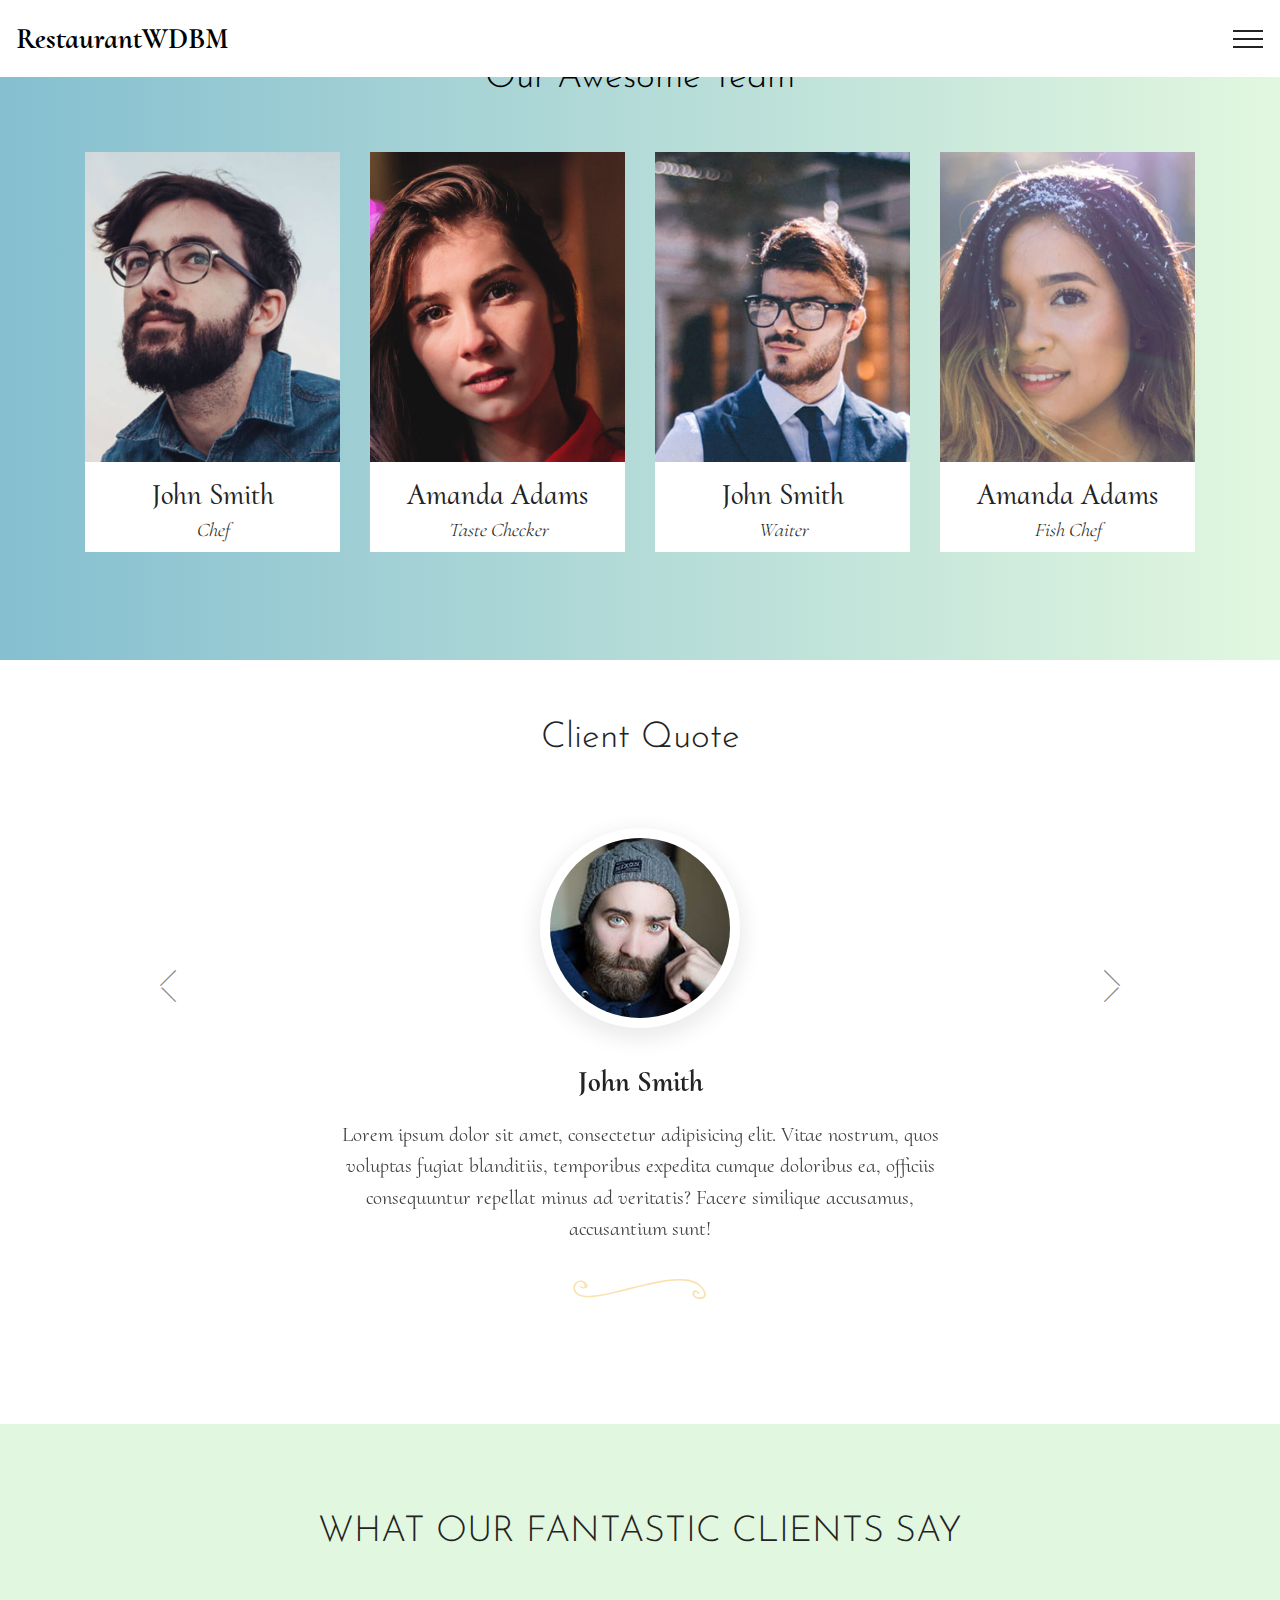
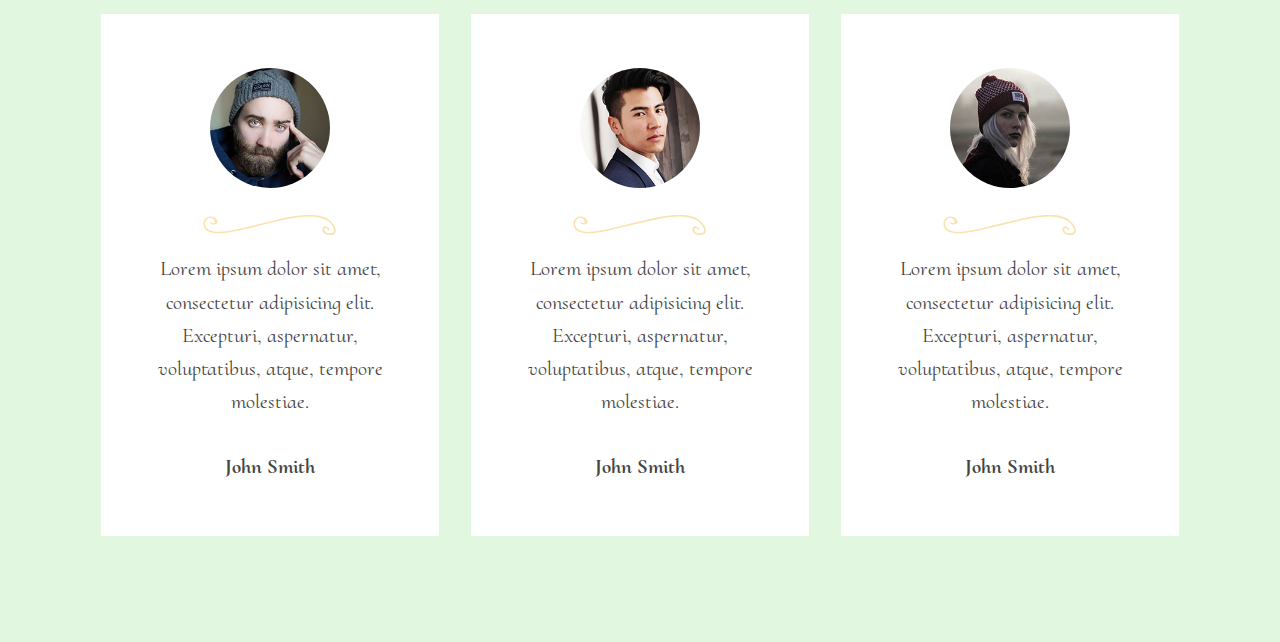
<file: page8.html>
<!DOCTYPE html>
<html  >
<head>
  
  <meta charset="UTF-8">
  <meta http-equiv="X-UA-Compatible" content="IE=edge">
  
  <meta name="viewport" content="width=device-width, initial-scale=1, minimum-scale=1">
  <link rel="shortcut icon" href="assets/images/logo.png" type="image/x-icon">
  <meta name="description" content="webdesignsbymel.com">
  
  <title>Teams Testimonials</title>
  <link rel="stylesheet" href="assets/web/assets/mobirise-icons/mobirise-icons.css">
  <link rel="stylesheet" href="assets/tether/tether.min.css">
  <link rel="stylesheet" href="assets/soundcloud-plugin/style.css">
  <link rel="stylesheet" href="assets/bootstrap/css/bootstrap.min.css">
  <link rel="stylesheet" href="assets/bootstrap/css/bootstrap-grid.min.css">
  <link rel="stylesheet" href="assets/bootstrap/css/bootstrap-reboot.min.css">
  <link rel="stylesheet" href="assets/socicon/css/styles.css">
  <link rel="stylesheet" href="assets/dropdown/css/style.css">
  <link rel="stylesheet" href="assets/theme/css/style.css">
  <link rel="stylesheet" href="assets/mobirise/css/mbr-additional.css" type="text/css">
  
  
  
</head>
<body>
  <section class="menu cid-qW25Sp2Bxz" once="menu" id="menu2-14">

    
    

    <nav class="navbar navbar-dropdown collapsed navbar-fixed-top">
        <div class="navbar-brand">
            
            <span class="navbar-caption-wrap"><a class="navbar-caption text-black display-5" href="index.html">RestaurantWDBM</a></span>
        </div>
        <button class="navbar-toggler" type="button" data-toggle="collapse" data-target="#navbarSupportedContent" aria-controls="navbarNavAltMarkup" aria-expanded="false" aria-label="Toggle navigation">
            <div class="hamburger">
                <span></span>
                <span></span>
                <span></span>
                <span></span>
            </div>
        </button>
      <div class="collapse navbar-collapse" id="navbarSupportedContent">
        <div class="container">
          <div class="row align-items-center">
            <div class="col-md-6 col-lg-8 img-column">
              <img src="assets/images/01.jpg" alt="">
            </div>
            <div class="col-md-6 col-lg-4 text-column align-right">
                          <ul class="navbar-nav nav-dropdown nav-right" data-app-modern-menu="true"><li class="nav-item dropdown open">
                    <a class="nav-link link text-black dropdown-toggle display-5" href="index.html" data-toggle="dropdown-submenu" aria-expanded="true">
                        Home
                    </a><div class="dropdown-menu"><a class="text-black dropdown-item display-5" href="index.html">Headers</a><a class="text-black dropdown-item display-5" href="page2.html" target="_blank">Features</a><a class="text-black dropdown-item display-5" href="page5.html" target="_blank">Sliders &amp; Galleries</a><a class="text-black dropdown-item display-5" href="page3.html" target="_blank">Images &amp; Videos</a></div>
                </li>
                <li class="nav-item dropdown">
                    <a class="nav-link link text-black dropdown-toggle display-5" href="page1.html" target="_blank" data-toggle="dropdown-submenu" aria-expanded="false">
                        Menu
                    </a><div class="dropdown-menu"><a class="text-black dropdown-item display-5" href="page1.html" target="_blank">Menu Templates</a><a class="text-black dropdown-item display-5" href="page6.html" target="_blank">Info</a></div>
                </li>
                <li class="nav-item dropdown">
                    <a class="nav-link link text-black dropdown-toggle display-5" href="#" data-toggle="dropdown-submenu" aria-expanded="false">
                        Blog
                    </a><div class="dropdown-menu"><a class="text-black dropdown-item display-5" href="page4.html" target="_blank">Content</a><a class="text-black dropdown-item display-5" href="page7.html" target="_blank">Forms</a><a class="text-black dropdown-item display-5" href="page8.html" target="_blank">Teams &amp; Testimonials</a></div>
                </li></ul>
            <div class="contact-block align-right py-3">
              <ul class="mbr-fonts-style contact-list display-7">
                  <li><strong>PHONE:</strong>&nbsp;(901) 443 1844</li>
                  <li><strong>EMAIL:</strong> wdbm2018@outlook.com</li>
              </ul>
            </div>
            <div class="icons-menu">
              
                <span class="p-2 mbr-iconfont socicon-twitter socicon"></span>
              
              
                <span class="p-2 mbr-iconfont socicon-facebook socicon"></span>
              
              
                <span class="p-2 mbr-iconfont socicon-youtube socicon"></span>
              
              
              
              
            </div>
            
            </div>
          </div>
        </div>
      </div>
    </nav>
</section>

<section class="team1 cid-qW2d3wmpo2" id="team1-15">

    

    
    <div class="container">
        <h2 class="mbr-title mbr-fonts-style align-center mbr-black display-2">
            Our Awesome Team
        </h2>
        <div class="row justify-content-center pt-5">
            <div class="col-sm-6 card-wrap col-lg-3">
                <div class="image-wrap">
                    <img src="assets/images/face8.jpg" alt="">
                </div>
                <div class="card-bottom pb-3">
                    <h3 class="mbr-fonts-style mbr-section-title align-center pt-3 display-5">
                        John Smith
                    </h3>
                    <h3 class="mbr-fonts-style mbr-role align-center pt-2 display-4">
                        <em>Chef</em>
                    </h3>
                    <div class="py-2 ornament align-center">
                        <svg xmlns="http://www.w3.org/2000/svg" viewBox="0 0 133 20" height="20" width="150" fill="#f9e2af">
                            <g><path d="M127.18,6.19C121-.05,109.94-.24,101.84.1,90.84.56,80,3.3,69.32,5.77c-8,1.86-16,3.63-24,5.72-9.21,2.41-18.6,4.72-28.14,5.19-4.1.2-8.48,0-12.16-2a6.6,6.6,0,0,1-2.7-9A5.46,5.46,0,0,1,7.07,2.77c4-.22,6.73,8.39-.08,4.58a.49.49,0,0,0-.49.84c4.88,3,10.8,0,5.4-4.91C7.6-.63.4,2.06,0,8-1,24,28.25,17,36.29,15.24,53.74,11.37,70.9,6.44,88.53,3.33c11.1-2,24.75-3.54,35.06,2.19a16,16,0,0,1,6.86,8.85c1.29,4.31-4.35,4.2-7,3.52-4.84-1.26-2.42-8,1.22-3,.61.83,2,0,1.4-.82-2.15-2.93-6.71-4.9-7.12.35s8.36,7.24,11.72,4.47C135,15.32,129.91,9,127.18,6.19Z"></path></g>
                        </svg>
                    </div>
                    <div class="social-media align-center pt-2">
                        <ul>
                            <li>
                                <a class="icon-transition" href="https://www.facebook.com/Mobirise">
                                    <span class="mbr-iconfont mbr-black socicon-facebook socicon"></span>
                                </a>
                            </li>
                            <li>
                                <a class="icon-transition" href="https://twitter.com/mobirise">
                                    <span class="mbr-iconfont mbr-black socicon-twitter socicon"></span>
                                </a>
                            </li>
                            <li>
                                <a class="icon-transition" href="https://instagram.com/mobirise/">
                                    <span class="mbr-iconfont mbr-black socicon-instagram socicon"></span>
                                </a>
                            </li>
                            <li>
                                <a class="icon-transition" href="https://www.youtube.com/channel/UCt_tncVAetpK5JeM8L-8jyw">
                                    <span class="mbr-iconfont mbr-black socicon-youtube socicon"></span>
                                </a>
                            </li>
                            
                            
                        </ul>
                    </div>
                </div>
            </div>
            <div class="col-sm-6 card-wrap col-lg-3">
                <div class="image-wrap">
                    <img src="assets/images/face4.jpg" alt="">
                </div>
                <div class="card-bottom pb-3">
                    <h3 class="mbr-fonts-style mbr-section-title align-center pt-3 display-5">
                        Amanda Adams
                    </h3>
                    <h3 class="mbr-fonts-style mbr-role align-center pt-2 display-4">
                        <em>Taste Checker</em>
                    </h3>
                    <div class="py-2 ornament align-center">
                        <svg xmlns="http://www.w3.org/2000/svg" viewBox="0 0 133 20" height="20" width="150" fill="#f9e2af">
                            <g><path d="M127.18,6.19C121-.05,109.94-.24,101.84.1,90.84.56,80,3.3,69.32,5.77c-8,1.86-16,3.63-24,5.72-9.21,2.41-18.6,4.72-28.14,5.19-4.1.2-8.48,0-12.16-2a6.6,6.6,0,0,1-2.7-9A5.46,5.46,0,0,1,7.07,2.77c4-.22,6.73,8.39-.08,4.58a.49.49,0,0,0-.49.84c4.88,3,10.8,0,5.4-4.91C7.6-.63.4,2.06,0,8-1,24,28.25,17,36.29,15.24,53.74,11.37,70.9,6.44,88.53,3.33c11.1-2,24.75-3.54,35.06,2.19a16,16,0,0,1,6.86,8.85c1.29,4.31-4.35,4.2-7,3.52-4.84-1.26-2.42-8,1.22-3,.61.83,2,0,1.4-.82-2.15-2.93-6.71-4.9-7.12.35s8.36,7.24,11.72,4.47C135,15.32,129.91,9,127.18,6.19Z"></path></g>
                        </svg>
                    </div>
                    <div class="social-media align-center pt-2">
                        <ul>
                            <li>
                                <a class="icon-transition" href="https://www.facebook.com/Mobirise">
                                    <span class="mbr-iconfont mbr-black socicon-facebook socicon"></span>
                                </a>
                            </li>
                            <li>
                                <a class="icon-transition" href="https://twitter.com/mobirise">
                                    <span class="mbr-iconfont mbr-black socicon-twitter socicon"></span>
                                </a>
                            </li>
                            <li>
                                <a class="icon-transition" href="https://instagram.com/mobirise/">
                                    <span class="mbr-iconfont mbr-black socicon-instagram socicon"></span>
                                </a>
                            </li>
                            <li>
                                <a class="icon-transition" href="https://www.youtube.com/channel/UCt_tncVAetpK5JeM8L-8jyw">
                                    <span class="mbr-iconfont mbr-black socicon-youtube socicon"></span>
                                </a>
                            </li>
                            
                            
                        </ul>    
                    </div>
                </div>
            </div>
            <div class="col-sm-6 card-wrap col-lg-3">
                <div class="image-wrap">
                    <img src="assets/images/face9.jpg" alt="">
                </div>
                <div class="card-bottom pb-3">
                    <h3 class="mbr-fonts-style mbr-section-title align-center pt-3 display-5">
                        John Smith
                    </h3>
                    <h3 class="mbr-fonts-style mbr-role align-center pt-2 display-4">
                        <em>Waiter</em>
                    </h3>
                    <div class="py-2 ornament align-center">
                        <svg xmlns="http://www.w3.org/2000/svg" viewBox="0 0 133 20" height="20" width="150" fill="#f9e2af">
                            <g><path d="M127.18,6.19C121-.05,109.94-.24,101.84.1,90.84.56,80,3.3,69.32,5.77c-8,1.86-16,3.63-24,5.72-9.21,2.41-18.6,4.72-28.14,5.19-4.1.2-8.48,0-12.16-2a6.6,6.6,0,0,1-2.7-9A5.46,5.46,0,0,1,7.07,2.77c4-.22,6.73,8.39-.08,4.58a.49.49,0,0,0-.49.84c4.88,3,10.8,0,5.4-4.91C7.6-.63.4,2.06,0,8-1,24,28.25,17,36.29,15.24,53.74,11.37,70.9,6.44,88.53,3.33c11.1-2,24.75-3.54,35.06,2.19a16,16,0,0,1,6.86,8.85c1.29,4.31-4.35,4.2-7,3.52-4.84-1.26-2.42-8,1.22-3,.61.83,2,0,1.4-.82-2.15-2.93-6.71-4.9-7.12.35s8.36,7.24,11.72,4.47C135,15.32,129.91,9,127.18,6.19Z"></path></g>
                        </svg>
                    </div>
                    <div class="social-media align-center align-center pt-2">
                        <ul>
                            <li>
                                <a class="icon-transition" href="https://www.facebook.com/Mobirise">
                                    <span class="mbr-iconfont mbr-black socicon-facebook socicon"></span>
                                </a>
                            </li>
                            <li>
                                <a class="icon-transition" href="https://twitter.com/mobirise">
                                    <span class="mbr-iconfont mbr-black socicon-twitter socicon"></span>
                                </a>
                            </li>
                            <li>
                                <a class="icon-transition" href="https://instagram.com/mobirise/">
                                    <span class="mbr-iconfont mbr-black socicon-instagram socicon"></span>
                                </a>
                            </li>
                            <li>
                                <a class="icon-transition" href="https://www.youtube.com/channel/UCt_tncVAetpK5JeM8L-8jyw">
                                    <span class="mbr-iconfont mbr-black socicon-youtube socicon"></span>
                                </a>
                            </li>
                            
                            
                        </ul>
                    </div>
                </div>
            </div>
            <div class="col-sm-6 card-wrap col-lg-3">
                <div class="image-wrap">
                    <img src="assets/images/face7.jpg" alt="">
                </div>
                <div class="card-bottom pb-3">
                    <h3 class="mbr-fonts-style mbr-section-title align-center pt-3 display-5">
                        Amanda Adams
                    </h3>
                    <h3 class="mbr-fonts-style mbr-role align-center pt-2 display-4">
                        <em>Fish Chef</em>
                    </h3>
                    <div class="py-2 ornament align-center">
                        <svg xmlns="http://www.w3.org/2000/svg" viewBox="0 0 133 20" height="20" width="150" fill="#f9e2af">
                            <g><path d="M127.18,6.19C121-.05,109.94-.24,101.84.1,90.84.56,80,3.3,69.32,5.77c-8,1.86-16,3.63-24,5.72-9.21,2.41-18.6,4.72-28.14,5.19-4.1.2-8.48,0-12.16-2a6.6,6.6,0,0,1-2.7-9A5.46,5.46,0,0,1,7.07,2.77c4-.22,6.73,8.39-.08,4.58a.49.49,0,0,0-.49.84c4.88,3,10.8,0,5.4-4.91C7.6-.63.4,2.06,0,8-1,24,28.25,17,36.29,15.24,53.74,11.37,70.9,6.44,88.53,3.33c11.1-2,24.75-3.54,35.06,2.19a16,16,0,0,1,6.86,8.85c1.29,4.31-4.35,4.2-7,3.52-4.84-1.26-2.42-8,1.22-3,.61.83,2,0,1.4-.82-2.15-2.93-6.71-4.9-7.12.35s8.36,7.24,11.72,4.47C135,15.32,129.91,9,127.18,6.19Z"></path></g>
                        </svg>
                    </div>
                    <div class="social-media align-center align-center pt-2">
                        <ul>
                            <li>
                                <a class="icon-transition" href="https://www.facebook.com/Mobirise">
                                    <span class="mbr-iconfont mbr-black socicon-facebook socicon"></span>
                                </a>
                            </li>
                            <li>
                                <a class="icon-transition" href="https://twitter.com/mobirise">
                                    <span class="mbr-iconfont mbr-black socicon-twitter socicon"></span>
                                </a>
                            </li>
                            <li>
                                <a class="icon-transition" href="https://instagram.com/mobirise/">
                                    <span class="mbr-iconfont mbr-black socicon-instagram socicon"></span>
                                </a>
                            </li>
                            <li>
                                <a class="icon-transition" href="https://www.youtube.com/channel/UCt_tncVAetpK5JeM8L-8jyw">
                                    <span class="mbr-iconfont mbr-black socicon-youtube socicon"></span>
                                </a>
                            </li>
                            
                            
                        </ul>
                    </div>
                </div>
            </div>
            
            
        </div>
    </div>
</section>

<section class="testimonials1 carousel slide testimonials-slider cid-qW2d57QGa3" id="testimonials1-16">
    
    

    

    <div class="container text-center">
        <h2 class="pb-3 mbr-fonts-style display-2">
            Client Quote
        </h2>

        <div class="carousel slide" data-ride="carousel" role="listbox">
            <div class="carousel-inner">
                
                
            <div class="carousel-item">
                    <div class="user col-md-8">
                        <div class="user_image">
                            <div class="user_image_inner">
                                <img src="assets/images/face1.jpg">
                            </div>
                        </div>
                        <div class="user_name mbr-bold mbr-fonts-style display-5">
                            John Smith
                        </div>
                        
                        <div class="user_text pt-3">
                            <p class="mbr-fonts-style display-7">
                                Lorem ipsum dolor sit amet, consectetur adipisicing elit. Vitae nostrum, quos voluptas fugiat blanditiis, temporibus expedita cumque doloribus ea, officiis consequuntur repellat minus ad veritatis? Facere similique accusamus, accusantium sunt!
                            </p>
                        </div>
                        <div class="py-3 ornament align-center">
                            <svg xmlns="http://www.w3.org/2000/svg" viewBox="0 0 133 20" height="20" width="150" fill="#f9e2af">
                                <g><path d="M127.18,6.19C121-.05,109.94-.24,101.84.1,90.84.56,80,3.3,69.32,5.77c-8,1.86-16,3.63-24,5.72-9.21,2.41-18.6,4.72-28.14,5.19-4.1.2-8.48,0-12.16-2a6.6,6.6,0,0,1-2.7-9A5.46,5.46,0,0,1,7.07,2.77c4-.22,6.73,8.39-.08,4.58a.49.49,0,0,0-.49.84c4.88,3,10.8,0,5.4-4.91C7.6-.63.4,2.06,0,8-1,24,28.25,17,36.29,15.24,53.74,11.37,70.9,6.44,88.53,3.33c11.1-2,24.75-3.54,35.06,2.19a16,16,0,0,1,6.86,8.85c1.29,4.31-4.35,4.2-7,3.52-4.84-1.26-2.42-8,1.22-3,.61.83,2,0,1.4-.82-2.15-2.93-6.71-4.9-7.12.35s8.36,7.24,11.72,4.47C135,15.32,129.91,9,127.18,6.19Z"></path></g>
                            </svg>
                        </div>
                    </div>
                </div><div class="carousel-item">
                    <div class="user col-md-8">
                        <div class="user_image">
                            <div class="user_image_inner">
                                <img src="assets/images/face3.jpg">
                            </div>
                        </div>
                        <div class="user_name mbr-bold mbr-fonts-style display-5">
                            Helen Smith
                        </div>
                        
                        <div class="user_text pt-3">
                            <p class="mbr-fonts-style display-7">
                                Lorem ipsum dolor sit amet, consectetur adipisicing elit. Vitae nostrum, quos voluptas fugiat blanditiis, temporibus expedita cumque doloribus ea, officiis consequuntur repellat minus ad veritatis? Facere similique accusamus, accusantium sunt!
                            </p>
                        </div>
                        <div class="py-3 ornament align-center">
                            <svg xmlns="http://www.w3.org/2000/svg" viewBox="0 0 133 20" height="20" width="150" fill="#f9e2af">
                                <g><path d="M127.18,6.19C121-.05,109.94-.24,101.84.1,90.84.56,80,3.3,69.32,5.77c-8,1.86-16,3.63-24,5.72-9.21,2.41-18.6,4.72-28.14,5.19-4.1.2-8.48,0-12.16-2a6.6,6.6,0,0,1-2.7-9A5.46,5.46,0,0,1,7.07,2.77c4-.22,6.73,8.39-.08,4.58a.49.49,0,0,0-.49.84c4.88,3,10.8,0,5.4-4.91C7.6-.63.4,2.06,0,8-1,24,28.25,17,36.29,15.24,53.74,11.37,70.9,6.44,88.53,3.33c11.1-2,24.75-3.54,35.06,2.19a16,16,0,0,1,6.86,8.85c1.29,4.31-4.35,4.2-7,3.52-4.84-1.26-2.42-8,1.22-3,.61.83,2,0,1.4-.82-2.15-2.93-6.71-4.9-7.12.35s8.36,7.24,11.72,4.47C135,15.32,129.91,9,127.18,6.19Z"></path></g>
                            </svg>
                        </div>
                    </div>
                </div></div>

            <div class="carousel-controls">
                <a class="carousel-control-prev" role="button" data-slide="prev">
                  <span aria-hidden="true" class="mbri-arrow-prev mbr-iconfont"></span>
                  <span class="sr-only">Previous</span>
                </a>
                
                <a class="carousel-control-next" role="button" data-slide="next">
                  <span aria-hidden="true" class="mbri-arrow-next mbr-iconfont"></span>
                  <span class="sr-only">Next</span>
                </a>
            </div>
        </div>
    </div>
</section>

<section class="testimonials2 cid-qW2d6eTFXC" id="testimonials2-17">

    

    
    <div class="container">
        <div class="media-container-row">
            <div class="title col-12 align-center">
                <h2 class="pb-3 mbr-fonts-style display-2">
                    WHAT OUR FANTASTIC CLIENTS SAY
                </h2>
                
            </div>
        </div>
    </div>

    <div class="container pt-3 mt-2">
        <div class="media-container-row">
            <div class="mbr-testimonial p-3 align-center col-12 col-md-6 col-lg-4">
                <div class="panel-item p-3">
                    <div class="card-block">
                        <div class="testimonial-photo">
                            <img src="assets/images/face1.jpg">
                        </div>
                        <div class="py-3 ornament align-center">
                            <svg xmlns="http://www.w3.org/2000/svg" viewBox="0 0 133 20" height="20" width="150" fill="#f9e2af">
                                <g><path d="M127.18,6.19C121-.05,109.94-.24,101.84.1,90.84.56,80,3.3,69.32,5.77c-8,1.86-16,3.63-24,5.72-9.21,2.41-18.6,4.72-28.14,5.19-4.1.2-8.48,0-12.16-2a6.6,6.6,0,0,1-2.7-9A5.46,5.46,0,0,1,7.07,2.77c4-.22,6.73,8.39-.08,4.58a.49.49,0,0,0-.49.84c4.88,3,10.8,0,5.4-4.91C7.6-.63.4,2.06,0,8-1,24,28.25,17,36.29,15.24,53.74,11.37,70.9,6.44,88.53,3.33c11.1-2,24.75-3.54,35.06,2.19a16,16,0,0,1,6.86,8.85c1.29,4.31-4.35,4.2-7,3.52-4.84-1.26-2.42-8,1.22-3,.61.83,2,0,1.4-.82-2.15-2.93-6.71-4.9-7.12.35s8.36,7.24,11.72,4.47C135,15.32,129.91,9,127.18,6.19Z"></path></g>
                            </svg>
                        </div>
                        <p class="mbr-text mbr-fonts-style display-7">
                           Lorem ipsum dolor sit amet, consectetur adipisicing elit. Excepturi, aspernatur, voluptatibus, atque, tempore molestiae.
                        </p>
                    </div>
                    <div class="card-footer">
                        <div class="mbr-author-name mbr-bold mbr-fonts-style display-7">
                             John Smith
                        </div>
                        
                    </div>
                </div>
            </div>

            <div class="mbr-testimonial p-3 align-center col-12 col-md-6 col-lg-4">
                <div class="panel-item p-3">
                    <div class="card-block">
                        <div class="testimonial-photo">
                            <img src="assets/images/face2.jpg">
                        </div>
                        <div class="py-3 ornament align-center">
                            <svg xmlns="http://www.w3.org/2000/svg" viewBox="0 0 133 20" height="20" width="150" fill="#f9e2af">
                                <g><path d="M127.18,6.19C121-.05,109.94-.24,101.84.1,90.84.56,80,3.3,69.32,5.77c-8,1.86-16,3.63-24,5.72-9.21,2.41-18.6,4.72-28.14,5.19-4.1.2-8.48,0-12.16-2a6.6,6.6,0,0,1-2.7-9A5.46,5.46,0,0,1,7.07,2.77c4-.22,6.73,8.39-.08,4.58a.49.49,0,0,0-.49.84c4.88,3,10.8,0,5.4-4.91C7.6-.63.4,2.06,0,8-1,24,28.25,17,36.29,15.24,53.74,11.37,70.9,6.44,88.53,3.33c11.1-2,24.75-3.54,35.06,2.19a16,16,0,0,1,6.86,8.85c1.29,4.31-4.35,4.2-7,3.52-4.84-1.26-2.42-8,1.22-3,.61.83,2,0,1.4-.82-2.15-2.93-6.71-4.9-7.12.35s8.36,7.24,11.72,4.47C135,15.32,129.91,9,127.18,6.19Z"></path></g>
                            </svg>
                        </div>
                        <p class="mbr-text mbr-fonts-style display-7">
                           Lorem ipsum dolor sit amet, consectetur adipisicing elit. Excepturi, aspernatur, voluptatibus, atque, tempore molestiae.
                        </p>
                    </div>
                    <div class="card-footer">
                        <div class="mbr-author-name mbr-bold mbr-fonts-style display-7">
                             John Smith
                        </div>
                        
                    </div>
                </div>
            </div>

            <div class="mbr-testimonial p-3 align-center col-12 col-md-6 col-lg-4">
                <div class="panel-item p-3">
                    <div class="card-block">
                        <div class="testimonial-photo">
                            <img src="assets/images/face3.jpg">
                        </div>
                        <div class="py-3 ornament align-center">
                            <svg xmlns="http://www.w3.org/2000/svg" viewBox="0 0 133 20" height="20" width="150" fill="#f9e2af">
                                <g><path d="M127.18,6.19C121-.05,109.94-.24,101.84.1,90.84.56,80,3.3,69.32,5.77c-8,1.86-16,3.63-24,5.72-9.21,2.41-18.6,4.72-28.14,5.19-4.1.2-8.48,0-12.16-2a6.6,6.6,0,0,1-2.7-9A5.46,5.46,0,0,1,7.07,2.77c4-.22,6.73,8.39-.08,4.58a.49.49,0,0,0-.49.84c4.88,3,10.8,0,5.4-4.91C7.6-.63.4,2.06,0,8-1,24,28.25,17,36.29,15.24,53.74,11.37,70.9,6.44,88.53,3.33c11.1-2,24.75-3.54,35.06,2.19a16,16,0,0,1,6.86,8.85c1.29,4.31-4.35,4.2-7,3.52-4.84-1.26-2.42-8,1.22-3,.61.83,2,0,1.4-.82-2.15-2.93-6.71-4.9-7.12.35s8.36,7.24,11.72,4.47C135,15.32,129.91,9,127.18,6.19Z"></path></g>
                            </svg>
                        </div>
                        <p class="mbr-text mbr-fonts-style display-7">
                           Lorem ipsum dolor sit amet, consectetur adipisicing elit. Excepturi, aspernatur, voluptatibus, atque, tempore molestiae.
                        </p>
                    </div>
                    <div class="card-footer">
                        <div class="mbr-author-name mbr-bold mbr-fonts-style display-7">
                             John Smith
                        </div>
                        
                    </div>
                </div>
            </div>

            

            

            
        </div>
    </div>   
</section>


  <script src="assets/web/assets/jquery/jquery.min.js"></script>
  <script src="assets/popper/popper.min.js"></script>
  <script src="assets/tether/tether.min.js"></script>
  <script src="assets/bootstrap/js/bootstrap.min.js"></script>
  <script src="assets/smoothscroll/smooth-scroll.js"></script>
  <script src="assets/touch-swipe/jquery.touch-swipe.min.js"></script>
  <script src="assets/bootstrapcarouselswipe/bootstrap-carousel-swipe.js"></script>
  <script src="assets/mbr-testimonials-slider/mbr-testimonials-slider.js"></script>
  <script src="assets/dropdown/js/nav-dropdown.js"></script>
  <script src="assets/dropdown/js/navbar-dropdown.js"></script>
  <script src="assets/theme/js/script.js"></script>
  
  
</body>
</html>
</file>
<file: assets/web/assets/mobirise-icons/mobirise-icons.css>
@font-face {
  font-family: 'MobiriseIcons';
  src:  url('mobirise-icons.eot?spat4u');
  src:  url('mobirise-icons.eot?spat4u#iefix') format('embedded-opentype'),
    url('mobirise-icons.ttf?spat4u') format('truetype'),
    url('mobirise-icons.woff?spat4u') format('woff'),
    url('mobirise-icons.svg?spat4u#MobiriseIcons') format('svg');
  font-weight: normal;
  font-style: normal;
}

[class^="mbri-"], [class*=" mbri-"] {
  /* use !important to prevent issues with browser extensions that change fonts */
  font-family: MobiriseIcons !important;
  speak: none;
  font-style: normal;
  font-weight: normal;
  font-variant: normal;
  text-transform: none;
  line-height: 1;

  /* Better Font Rendering =========== */
  -webkit-font-smoothing: antialiased;
  -moz-osx-font-smoothing: grayscale;
}

.mbri-add-submenu:before {
  content: "\e900";
}
.mbri-alert:before {
  content: "\e901";
}
.mbri-align-center:before {
  content: "\e902";
}
.mbri-align-justify:before {
  content: "\e903";
}
.mbri-align-left:before {
  content: "\e904";
}
.mbri-align-right:before {
  content: "\e905";
}
.mbri-android:before {
  content: "\e906";
}
.mbri-apple:before {
  content: "\e907";
}
.mbri-arrow-down:before {
  content: "\e908";
}
.mbri-arrow-next:before {
  content: "\e909";
}
.mbri-arrow-prev:before {
  content: "\e90a";
}
.mbri-arrow-up:before {
  content: "\e90b";
}
.mbri-bold:before {
  content: "\e90c";
}
.mbri-bookmark:before {
  content: "\e90d";
}
.mbri-bootstrap:before {
  content: "\e90e";
}
.mbri-briefcase:before {
  content: "\e90f";
}
.mbri-browse:before {
  content: "\e910";
}
.mbri-bulleted-list:before {
  content: "\e911";
}
.mbri-calendar:before {
  content: "\e912";
}
.mbri-camera:before {
  content: "\e913";
}
.mbri-cart-add:before {
  content: "\e914";
}
.mbri-cart-full:before {
  content: "\e915";
}
.mbri-cash:before {
  content: "\e916";
}
.mbri-change-style:before {
  content: "\e917";
}
.mbri-chat:before {
  content: "\e918";
}
.mbri-clock:before {
  content: "\e919";
}
.mbri-close:before {
  content: "\e91a";
}
.mbri-cloud:before {
  content: "\e91b";
}
.mbri-code:before {
  content: "\e91c";
}
.mbri-contact-form:before {
  content: "\e91d";
}
.mbri-credit-card:before {
  content: "\e91e";
}
.mbri-cursor-click:before {
  content: "\e91f";
}
.mbri-cust-feedback:before {
  content: "\e920";
}
.mbri-database:before {
  content: "\e921";
}
.mbri-delivery:before {
  content: "\e922";
}
.mbri-desktop:before {
  content: "\e923";
}
.mbri-devices:before {
  content: "\e924";
}
.mbri-down:before {
  content: "\e925";
}
.mbri-download:before {
  content: "\e989";
}
.mbri-drag-n-drop:before {
  content: "\e927";
}
.mbri-drag-n-drop2:before {
  content: "\e928";
}
.mbri-edit:before {
  content: "\e929";
}
.mbri-edit2:before {
  content: "\e92a";
}
.mbri-error:before {
  content: "\e92b";
}
.mbri-extension:before {
  content: "\e92c";
}
.mbri-features:before {
  content: "\e92d";
}
.mbri-file:before {
  content: "\e92e";
}
.mbri-flag:before {
  content: "\e92f";
}
.mbri-folder:before {
  content: "\e930";
}
.mbri-gift:before {
  content: "\e931";
}
.mbri-github:before {
  content: "\e932";
}
.mbri-globe:before {
  content: "\e933";
}
.mbri-globe-2:before {
  content: "\e934";
}
.mbri-growing-chart:before {
  content: "\e935";
}
.mbri-hearth:before {
  content: "\e936";
}
.mbri-help:before {
  content: "\e937";
}
.mbri-home:before {
  content: "\e938";
}
.mbri-hot-cup:before {
  content: "\e939";
}
.mbri-idea:before {
  content: "\e93a";
}
.mbri-image-gallery:before {
  content: "\e93b";
}
.mbri-image-slider:before {
  content: "\e93c";
}
.mbri-info:before {
  content: "\e93d";
}
.mbri-italic:before {
  content: "\e93e";
}
.mbri-key:before {
  content: "\e93f";
}
.mbri-laptop:before {
  content: "\e940";
}
.mbri-layers:before {
  content: "\e941";
}
.mbri-left-right:before {
  content: "\e942";
}
.mbri-left:before {
  content: "\e943";
}
.mbri-letter:before {
  content: "\e944";
}
.mbri-like:before {
  content: "\e945";
}
.mbri-link:before {
  content: "\e946";
}
.mbri-lock:before {
  content: "\e947";
}
.mbri-login:before {
  content: "\e948";
}
.mbri-logout:before {
  content: "\e949";
}
.mbri-magic-stick:before {
  content: "\e94a";
}
.mbri-map-pin:before {
  content: "\e94b";
}
.mbri-menu:before {
  content: "\e94c";
}
.mbri-mobile:before {
  content: "\e94d";
}
.mbri-mobile2:before {
  content: "\e94e";
}
.mbri-mobirise:before {
  content: "\e94f";
}
.mbri-more-horizontal:before {
  content: "\e950";
}
.mbri-more-vertical:before {
  content: "\e951";
}
.mbri-music:before {
  content: "\e952";
}
.mbri-new-file:before {
  content: "\e953";
}
.mbri-numbered-list:before {
  content: "\e954";
}
.mbri-opened-folder:before {
  content: "\e955";
}
.mbri-pages:before {
  content: "\e956";
}
.mbri-paper-plane:before {
  content: "\e957";
}
.mbri-paperclip:before {
  content: "\e958";
}
.mbri-photo:before {
  content: "\e959";
}
.mbri-photos:before {
  content: "\e95a";
}
.mbri-pin:before {
  content: "\e95b";
}
.mbri-play:before {
  content: "\e95c";
}
.mbri-plus:before {
  content: "\e95d";
}
.mbri-preview:before {
  content: "\e95e";
}
.mbri-print:before {
  content: "\e95f";
}
.mbri-protect:before {
  content: "\e960";
}
.mbri-question:before {
  content: "\e961";
}
.mbri-quote-left:before {
  content: "\e962";
}
.mbri-quote-right:before {
  content: "\e963";
}
.mbri-refresh:before {
  content: "\e964";
}
.mbri-responsive:before {
  content: "\e965";
}
.mbri-right:before {
  content: "\e966";
}
.mbri-rocket:before {
  content: "\e967";
}
.mbri-sad-face:before {
  content: "\e968";
}
.mbri-sale:before {
  content: "\e969";
}
.mbri-save:before {
  content: "\e96a";
}
.mbri-search:before {
  content: "\e96b";
}
.mbri-setting:before {
  content: "\e96c";
}
.mbri-setting2:before {
  content: "\e96d";
}
.mbri-setting3:before {
  content: "\e96e";
}
.mbri-share:before {
  content: "\e96f";
}
.mbri-shopping-bag:before {
  content: "\e970";
}
.mbri-shopping-basket:before {
  content: "\e971";
}
.mbri-shopping-cart:before {
  content: "\e972";
}
.mbri-sites:before {
  content: "\e973";
}
.mbri-smile-face:before {
  content: "\e974";
}
.mbri-speed:before {
  content: "\e975";
}
.mbri-star:before {
  content: "\e976";
}
.mbri-success:before {
  content: "\e977";
}
.mbri-sun:before {
  content: "\e978";
}
.mbri-sun2:before {
  content: "\e979";
}
.mbri-tablet:before {
  content: "\e97a";
}
.mbri-tablet-vertical:before {
  content: "\e97b";
}
.mbri-target:before {
  content: "\e97c";
}
.mbri-timer:before {
  content: "\e97d";
}
.mbri-to-ftp:before {
  content: "\e97e";
}
.mbri-to-local-drive:before {
  content: "\e97f";
}
.mbri-touch-swipe:before {
  content: "\e980";
}
.mbri-touch:before {
  content: "\e981";
}
.mbri-trash:before {
  content: "\e982";
}
.mbri-underline:before {
  content: "\e983";
}
.mbri-unlink:before {
  content: "\e984";
}
.mbri-unlock:before {
  content: "\e985";
}
.mbri-up-down:before {
  content: "\e986";
}
.mbri-up:before {
  content: "\e987";
}
.mbri-update:before {
  content: "\e988";
}
.mbri-upload:before {
 content: "\e926"; 
}
.mbri-user:before {
  content: "\e98a";
}
.mbri-user2:before {
  content: "\e98b";
}
.mbri-users:before {
  content: "\e98c";
}
.mbri-video:before {
  content: "\e98d";
}
.mbri-video-play:before {
  content: "\e98e";
}
.mbri-watch:before {
  content: "\e98f";
}
.mbri-website-theme:before {
  content: "\e990";
}
.mbri-wifi:before {
  content: "\e991";
}
.mbri-windows:before {
  content: "\e992";
}
.mbri-zoom-out:before {
  content: "\e993";
}
.mbri-redo:before {
  content: "\e994";
}
.mbri-undo:before {
  content: "\e995";
}
</file>
<file: assets/soundcloud-plugin/style.css>
.addons-container {
  position: relative;
  margin-left: auto;
  margin-right: auto;
  padding-right: 15px;
  padding-left: 15px; }
  @media (min-width: 576px) {
    .addons-container {
      padding-right: 15px;
      padding-left: 15px; } }
  @media (min-width: 768px) {
    .addons-container {
      padding-right: 15px;
      padding-left: 15px; } }
  @media (min-width: 992px) {
    .addons-container {
      padding-right: 15px;
      padding-left: 15px; } }
  @media (min-width: 1200px) {
    .addons-container {
      padding-right: 15px;
      padding-left: 15px; } }
  @media (min-width: 576px) {
    .addons-container {
      width: 540px;
      max-width: 100%; } }
  @media (min-width: 768px) {
    .addons-container {
      width: 720px;
      max-width: 100%; } }
  @media (min-width: 992px) {
    .addons-container {
      width: 960px;
      max-width: 100%; } }
  @media (min-width: 1200px) {
    .addons-container {
      width: 1140px;
      max-width: 100%; } }

.addons-container-inner{
    position: relative;
    width: 100%;
    min-height: 1px;
    padding-right: 15px;
    padding-left: 15px;
}
@media (min-width: 567px) {
    .addons-container-inner{
        -ms-flex: 0 0 66.666667%;
        flex: 0 0 66.666667%;
        max-width: 66.666667%;
    }
}
.addons-row{
    display: flex;
    justify-content:center;
}
</file>
<file: assets/dropdown/css/style.css>
.navbar-dropdown {
  left: 0;
  padding: 0;
  position: absolute;
  right: 0;
  top: 0;
  transition: all 0.45s ease;
  z-index: 1030;
  background: #282828; }
  .navbar-dropdown .navbar-logo {
    margin-right: 0.8rem;
    transition: margin 0.3s ease-in-out;
    vertical-align: middle; }
    .navbar-dropdown .navbar-logo img {
      height: 3.125rem;
      transition: all 0.3s ease-in-out; }
    .navbar-dropdown .navbar-logo.mbr-iconfont {
      font-size: 3.125rem;
      line-height: 3.125rem; }
  .navbar-dropdown .navbar-caption {
    font-weight: 700;
    white-space: normal;
    vertical-align: -4px;
    line-height: 3.125rem !important; }
    .navbar-dropdown .navbar-caption, .navbar-dropdown .navbar-caption:hover {
      color: inherit;
      text-decoration: none; }
  .navbar-dropdown .mbr-iconfont + .navbar-caption {
    vertical-align: -1px; }
  .navbar-dropdown.navbar-fixed-top {
    position: fixed; }
  .navbar-dropdown .navbar-brand span {
    vertical-align: -4px; }
  .navbar-dropdown.bg-color.transparent {
    background: none; }
  .navbar-dropdown.navbar-short .navbar-brand {
    padding: 0.625rem 0; }
    .navbar-dropdown.navbar-short .navbar-brand span {
      vertical-align: -1px; }
  .navbar-dropdown.navbar-short .navbar-caption {
    line-height: 2.375rem !important;
    vertical-align: -2px; }
  .navbar-dropdown.navbar-short .navbar-logo {
    margin-right: 0.5rem; }
    .navbar-dropdown.navbar-short .navbar-logo img {
      height: 2.375rem; }
    .navbar-dropdown.navbar-short .navbar-logo.mbr-iconfont {
      font-size: 2.375rem;
      line-height: 2.375rem; }
  .navbar-dropdown.navbar-short .mbr-table-cell {
    height: 3.625rem; }
  .navbar-dropdown .navbar-close {
    left: 0.6875rem;
    position: fixed;
    top: 0.75rem;
    z-index: 1000; }
  .navbar-dropdown .hamburger-icon {
    content: "";
    display: inline-block;
    vertical-align: middle;
    width: 16px;
    -webkit-box-shadow: 0 -6px 0 1px #282828,0 0 0 1px #282828,0 6px 0 1px #282828;
    -moz-box-shadow: 0 -6px 0 1px #282828,0 0 0 1px #282828,0 6px 0 1px #282828;
    box-shadow: 0 -6px 0 1px #282828,0 0 0 1px #282828,0 6px 0 1px #282828; }

.dropdown-menu .dropdown-toggle[data-toggle="dropdown-submenu"]::after {
  border-bottom: 0.35em solid transparent;
  border-left: 0.35em solid;
  border-right: 0;
  border-top: 0.35em solid transparent;
  margin-left: 0.3rem; }

.dropdown-menu .dropdown-item:focus {
  outline: 0; }

.nav-dropdown {
  font-size: 0.75rem;
  font-weight: 500;
  height: auto !important; }
  .nav-dropdown .nav-btn {
    padding-left: 1rem; }
  .nav-dropdown .link {
    margin: .667em 1.667em;
    font-weight: 500;
    padding: 0;
    transition: color .2s ease-in-out; }
    .nav-dropdown .link.dropdown-toggle {
      margin-right: 2.583em; }
      .nav-dropdown .link.dropdown-toggle::after {
        margin-left: .25rem;
        border-top: 0.35em solid;
        border-right: 0.35em solid transparent;
        border-left: 0.35em solid transparent;
        border-bottom: 0; }
      .nav-dropdown .link.dropdown-toggle[aria-expanded="true"] {
        margin: 0;
        padding: 0.667em 3.263em  0.667em 1.667em; }
  .nav-dropdown .link::after,
  .nav-dropdown .dropdown-item::after {
    color: inherit; }
  .nav-dropdown .btn {
    font-size: 0.75rem;
    font-weight: 700;
    letter-spacing: 0;
    margin-bottom: 0;
    padding-left: 1.25rem;
    padding-right: 1.25rem; }
  .nav-dropdown .dropdown-menu {
    border-radius: 0;
    border: 0;
    left: 0;
    margin: 0;
    padding-bottom: 1.25rem;
    padding-top: 1.25rem;
    position: relative; }
  .nav-dropdown .dropdown-submenu {
    margin-left: 0.125rem;
    top: 0; }
  .nav-dropdown .dropdown-item {
    font-weight: 500;
    line-height: 2;
    padding: 0.3846em 4.615em 0.3846em 1.5385em;
    position: relative;
    transition: color .2s ease-in-out, background-color .2s ease-in-out; }
    .nav-dropdown .dropdown-item::after {
      margin-top: -0.3077em;
      position: absolute;
      right: 1.1538em;
      top: 50%; }
    .nav-dropdown .dropdown-item:focus, .nav-dropdown .dropdown-item:hover {
      background: none; }

@media (max-width: 767px) {
  .nav-dropdown.navbar-toggleable-sm {
    bottom: 0;
    display: none;
    left: 0;
    overflow-x: hidden;
    position: fixed;
    top: 0;
    transform: translateX(-100%);
    -ms-transform: translateX(-100%);
    -webkit-transform: translateX(-100%);
    width: 18.75rem;
    z-index: 999; } }
.nav-dropdown.navbar-toggleable-xl {
  bottom: 0;
  display: none;
  left: 0;
  overflow-x: hidden;
  position: fixed;
  top: 0;
  transform: translateX(-100%);
  -ms-transform: translateX(-100%);
  -webkit-transform: translateX(-100%);
  width: 18.75rem;
  z-index: 999; }

.nav-dropdown-sm {
  display: block !important;
  overflow-x: hidden;
  overflow: auto;
  padding-top: 3.875rem; }
  .nav-dropdown-sm::after {
    content: "";
    display: block;
    height: 3rem;
    width: 100%; }
  .nav-dropdown-sm.collapse.in ~ .navbar-close {
    display: block !important; }
  .nav-dropdown-sm.collapsing, .nav-dropdown-sm.collapse.in {
    transform: translateX(0);
    -ms-transform: translateX(0);
    -webkit-transform: translateX(0);
    transition: all 0.25s ease-out;
    -webkit-transition: all 0.25s ease-out;
    background: #282828; }
  .nav-dropdown-sm.collapsing[aria-expanded="false"] {
    transform: translateX(-100%);
    -ms-transform: translateX(-100%);
    -webkit-transform: translateX(-100%); }
  .nav-dropdown-sm .nav-item {
    display: block;
    margin-left: 0 !important;
    padding-left: 0; }
  .nav-dropdown-sm .link,
  .nav-dropdown-sm .dropdown-item {
    border-top: 1px dotted rgba(255, 255, 255, 0.1);
    font-size: 0.8125rem;
    line-height: 1.6;
    margin: 0 !important;
    padding: 0.875rem 2.4rem 0.875rem 1.5625rem !important;
    position: relative;
    white-space: normal; }
    .nav-dropdown-sm .link:focus, .nav-dropdown-sm .link:hover,
    .nav-dropdown-sm .dropdown-item:focus,
    .nav-dropdown-sm .dropdown-item:hover {
      background: rgba(0, 0, 0, 0.2) !important;
      color: #c0a375; }
  .nav-dropdown-sm .nav-btn {
    position: relative;
    padding: 1.5625rem 1.5625rem 0 1.5625rem; }
    .nav-dropdown-sm .nav-btn::before {
      border-top: 1px dotted rgba(255, 255, 255, 0.1);
      content: "";
      left: 0;
      position: absolute;
      top: 0;
      width: 100%; }
    .nav-dropdown-sm .nav-btn + .nav-btn {
      padding-top: 0.625rem; }
      .nav-dropdown-sm .nav-btn + .nav-btn::before {
        display: none; }
  .nav-dropdown-sm .btn {
    padding: 0.625rem 0; }
  .nav-dropdown-sm .dropdown-toggle[data-toggle="dropdown-submenu"]::after {
    margin-left: .25rem;
    border-top: 0.35em solid;
    border-right: 0.35em solid transparent;
    border-left: 0.35em solid transparent;
    border-bottom: 0; }
  .nav-dropdown-sm .dropdown-toggle[data-toggle="dropdown-submenu"][aria-expanded="true"]::after {
    border-top: 0;
    border-right: 0.35em solid transparent;
    border-left: 0.35em solid transparent;
    border-bottom: 0.35em solid; }
  .nav-dropdown-sm .dropdown-menu {
    margin: 0;
    padding: 0;
    position: relative;
    top: 0;
    left: 0;
    width: 100%;
    border: 0;
    float: none;
    border-radius: 0;
    background: none; }
  .nav-dropdown-sm .dropdown-submenu {
    left: 100%;
    margin-left: 0.125rem;
    margin-top: -1.25rem;
    top: 0; }

.navbar-toggleable-sm .nav-dropdown .dropdown-menu {
  position: absolute; }

.navbar-toggleable-sm .nav-dropdown .dropdown-submenu {
  left: 100%;
  margin-left: 0.125rem;
  margin-top: -1.25rem;
  top: 0; }

.navbar-toggleable-sm.opened .nav-dropdown .dropdown-menu {
  position: relative; }

.navbar-toggleable-sm.opened .nav-dropdown .dropdown-submenu {
  left: 0;
  margin-left: 00rem;
  margin-top: 0rem;
  top: 0; }

.is-builder .nav-dropdown.collapsing {
  transition: none !important; }

/*# sourceMappingURL=style.css.map */
</file>
<file: assets/socicon/css/styles.css>
@charset "UTF-8";

@font-face {
  font-family: "socicon";
  src:url("../fonts/socicon.eot");
  src:url("../fonts/socicon.eot?#iefix") format("embedded-opentype"),
    url("../fonts/socicon.woff") format("woff"),
    url("../fonts/socicon.ttf") format("truetype"),
    url("../fonts/socicon.svg#socicon") format("svg");
  font-weight: normal;
  font-style: normal;

}

[data-icon]:before {
  font-family: "socicon" !important;
  content: attr(data-icon);
  font-style: normal !important;
  font-weight: normal !important;
  font-variant: normal !important;
  text-transform: none !important;
  speak: none;
  line-height: 1;
  -webkit-font-smoothing: antialiased;
  -moz-osx-font-smoothing: grayscale;
}

[class^="socicon-"]:before,
[class*=" socicon-"]:before {
  font-family: "socicon" !important;
  font-style: normal !important;
  font-weight: normal !important;
  font-variant: normal !important;
  text-transform: none !important;
  speak: none;
  line-height: 1;
  -webkit-font-smoothing: antialiased;
  -moz-osx-font-smoothing: grayscale;
}

.socicon-modelmayhem:before {
  content: "\e000";
}
.socicon-mixcloud:before {
  content: "\e001";
}
.socicon-drupal:before {
  content: "\e002";
}
.socicon-swarm:before {
  content: "\e003";
}
.socicon-istock:before {
  content: "\e004";
}
.socicon-yammer:before {
  content: "\e005";
}
.socicon-ello:before {
  content: "\e006";
}
.socicon-stackoverflow:before {
  content: "\e007";
}
.socicon-persona:before {
  content: "\e008";
}
.socicon-triplej:before {
  content: "\e009";
}
.socicon-houzz:before {
  content: "\e00a";
}
.socicon-rss:before {
  content: "\e00b";
}
.socicon-paypal:before {
  content: "\e00c";
}
.socicon-odnoklassniki:before {
  content: "\e00d";
}
.socicon-airbnb:before {
  content: "\e00e";
}
.socicon-periscope:before {
  content: "\e00f";
}
.socicon-outlook:before {
  content: "\e010";
}
.socicon-coderwall:before {
  content: "\e011";
}
.socicon-tripadvisor:before {
  content: "\e012";
}
.socicon-appnet:before {
  content: "\e013";
}
.socicon-goodreads:before {
  content: "\e014";
}
.socicon-tripit:before {
  content: "\e015";
}
.socicon-lanyrd:before {
  content: "\e016";
}
.socicon-slideshare:before {
  content: "\e017";
}
.socicon-buffer:before {
  content: "\e018";
}
.socicon-disqus:before {
  content: "\e019";
}
.socicon-vkontakte:before {
  content: "\e01a";
}
.socicon-whatsapp:before {
  content: "\e01b";
}
.socicon-patreon:before {
  content: "\e01c";
}
.socicon-storehouse:before {
  content: "\e01d";
}
.socicon-pocket:before {
  content: "\e01e";
}
.socicon-mail:before {
  content: "\e01f";
}
.socicon-blogger:before {
  content: "\e020";
}
.socicon-technorati:before {
  content: "\e021";
}
.socicon-reddit:before {
  content: "\e022";
}
.socicon-dribbble:before {
  content: "\e023";
}
.socicon-stumbleupon:before {
  content: "\e024";
}
.socicon-digg:before {
  content: "\e025";
}
.socicon-envato:before {
  content: "\e026";
}
.socicon-behance:before {
  content: "\e027";
}
.socicon-delicious:before {
  content: "\e028";
}
.socicon-deviantart:before {
  content: "\e029";
}
.socicon-forrst:before {
  content: "\e02a";
}
.socicon-play:before {
  content: "\e02b";
}
.socicon-zerply:before {
  content: "\e02c";
}
.socicon-wikipedia:before {
  content: "\e02d";
}
.socicon-apple:before {
  content: "\e02e";
}
.socicon-flattr:before {
  content: "\e02f";
}
.socicon-github:before {
  content: "\e030";
}
.socicon-renren:before {
  content: "\e031";
}
.socicon-friendfeed:before {
  content: "\e032";
}
.socicon-newsvine:before {
  content: "\e033";
}
.socicon-identica:before {
  content: "\e034";
}
.socicon-bebo:before {
  content: "\e035";
}
.socicon-zynga:before {
  content: "\e036";
}
.socicon-steam:before {
  content: "\e037";
}
.socicon-xbox:before {
  content: "\e038";
}
.socicon-windows:before {
  content: "\e039";
}
.socicon-qq:before {
  content: "\e03a";
}
.socicon-douban:before {
  content: "\e03b";
}
.socicon-meetup:before {
  content: "\e03c";
}
.socicon-playstation:before {
  content: "\e03d";
}
.socicon-android:before {
  content: "\e03e";
}
.socicon-snapchat:before {
  content: "\e03f";
}
.socicon-twitter:before {
  content: "\e040";
}
.socicon-facebook:before {
  content: "\e041";
}
.socicon-googleplus:before {
  content: "\e042";
}
.socicon-pinterest:before {
  content: "\e043";
}
.socicon-foursquare:before {
  content: "\e044";
}
.socicon-yahoo:before {
  content: "\e045";
}
.socicon-skype:before {
  content: "\e046";
}
.socicon-yelp:before {
  content: "\e047";
}
.socicon-feedburner:before {
  content: "\e048";
}
.socicon-linkedin:before {
  content: "\e049";
}
.socicon-viadeo:before {
  content: "\e04a";
}
.socicon-xing:before {
  content: "\e04b";
}
.socicon-myspace:before {
  content: "\e04c";
}
.socicon-soundcloud:before {
  content: "\e04d";
}
.socicon-spotify:before {
  content: "\e04e";
}
.socicon-grooveshark:before {
  content: "\e04f";
}
.socicon-lastfm:before {
  content: "\e050";
}
.socicon-youtube:before {
  content: "\e051";
}
.socicon-vimeo:before {
  content: "\e052";
}
.socicon-dailymotion:before {
  content: "\e053";
}
.socicon-vine:before {
  content: "\e054";
}
.socicon-flickr:before {
  content: "\e055";
}
.socicon-500px:before {
  content: "\e056";
}
.socicon-wordpress:before {
  content: "\e058";
}
.socicon-tumblr:before {
  content: "\e059";
}
.socicon-twitch:before {
  content: "\e05a";
}
.socicon-8tracks:before {
  content: "\e05b";
}
.socicon-amazon:before {
  content: "\e05c";
}
.socicon-icq:before {
  content: "\e05d";
}
.socicon-smugmug:before {
  content: "\e05e";
}
.socicon-ravelry:before {
  content: "\e05f";
}
.socicon-weibo:before {
  content: "\e060";
}
.socicon-baidu:before {
  content: "\e061";
}
.socicon-angellist:before {
  content: "\e062";
}
.socicon-ebay:before {
  content: "\e063";
}
.socicon-imdb:before {
  content: "\e064";
}
.socicon-stayfriends:before {
  content: "\e065";
}
.socicon-residentadvisor:before {
  content: "\e066";
}
.socicon-google:before {
  content: "\e067";
}
.socicon-yandex:before {
  content: "\e068";
}
.socicon-sharethis:before {
  content: "\e069";
}
.socicon-bandcamp:before {
  content: "\e06a";
}
.socicon-itunes:before {
  content: "\e06b";
}
.socicon-deezer:before {
  content: "\e06c";
}
.socicon-telegram:before {
  content: "\e06e";
}
.socicon-openid:before {
  content: "\e06f";
}
.socicon-amplement:before {
  content: "\e070";
}
.socicon-viber:before {
  content: "\e071";
}
.socicon-zomato:before {
  content: "\e072";
}
.socicon-draugiem:before {
  content: "\e074";
}
.socicon-endomodo:before {
  content: "\e075";
}
.socicon-filmweb:before {
  content: "\e076";
}
.socicon-stackexchange:before {
  content: "\e077";
}
.socicon-wykop:before {
  content: "\e078";
}
.socicon-teamspeak:before {
  content: "\e079";
}
.socicon-teamviewer:before {
  content: "\e07a";
}
.socicon-ventrilo:before {
  content: "\e07b";
}
.socicon-younow:before {
  content: "\e07c";
}
.socicon-raidcall:before {
  content: "\e07d";
}
.socicon-mumble:before {
  content: "\e07e";
}
.socicon-medium:before {
  content: "\e06d";
}
.socicon-bebee:before {
  content: "\e07f";
}
.socicon-hitbox:before {
  content: "\e080";
}
.socicon-reverbnation:before {
  content: "\e081";
}
.socicon-formulr:before {
  content: "\e082";
}
.socicon-instagram:before {
  content: "\e057";
}
.socicon-battlenet:before {
  content: "\e083";
}
.socicon-chrome:before {
  content: "\e084";
}
.socicon-discord:before {
  content: "\e086";
}
.socicon-issuu:before {
  content: "\e087";
}
.socicon-macos:before {
  content: "\e088";
}
.socicon-firefox:before {
  content: "\e089";
}
.socicon-opera:before {
  content: "\e08d";
}
.socicon-keybase:before {
  content: "\e090";
}
.socicon-alliance:before {
  content: "\e091";
}
.socicon-livejournal:before {
  content: "\e092";
}
.socicon-googlephotos:before {
  content: "\e093";
}
.socicon-horde:before {
  content: "\e094";
}
.socicon-etsy:before {
  content: "\e095";
}
.socicon-zapier:before {
  content: "\e096";
}
.socicon-google-scholar:before {
  content: "\e097";
}
.socicon-researchgate:before {
  content: "\e098";
}
.socicon-wechat:before {
  content: "\e099";
}
.socicon-strava:before {
  content: "\e09a";
}
.socicon-line:before {
  content: "\e09b";
}
.socicon-lyft:before {
  content: "\e09c";
}
.socicon-uber:before {
  content: "\e09d";
}
.socicon-songkick:before {
  content: "\e09e";
}
.socicon-viewbug:before {
  content: "\e09f";
}
.socicon-googlegroups:before {
  content: "\e0a0";
}
.socicon-quora:before {
  content: "\e073";
}
.socicon-diablo:before {
  content: "\e085";
}
.socicon-blizzard:before {
  content: "\e0a1";
}
.socicon-hearthstone:before {
  content: "\e08b";
}
.socicon-heroes:before {
  content: "\e08a";
}
.socicon-overwatch:before {
  content: "\e08c";
}
.socicon-warcraft:before {
  content: "\e08e";
}
.socicon-starcraft:before {
  content: "\e08f";
}
.socicon-beam:before {
  content: "\e0a2";
}
.socicon-curse:before {
  content: "\e0a3";
}
.socicon-player:before {
  content: "\e0a4";
}
.socicon-streamjar:before {
  content: "\e0a5";
}
.socicon-nintendo:before {
  content: "\e0a6";
}
.socicon-hellocoton:before {
  content: "\e0a7";
}
</file>
<file: assets/theme/css/style.css>
/*!
 * Mobirise v4 theme (https://mobirise.com/)
 * Copyright 2017 Mobirise
 */
section {
  background-color: #eeeeee; }

section,
.container,
.container-fluid {
  position: relative;
  word-wrap: break-word; }

a.mbr-iconfont:hover {
  text-decoration: none; }

.article .lead p, .article .lead ul, .article .lead ol, .article .lead pre, .article .lead blockquote {
  margin-bottom: 0; }

a {
  font-style: normal;
  font-weight: 400;
  cursor: pointer; }
  a, a:hover {
    text-decoration: none; }

figure {
  margin-bottom: 0; }

body {
  color: #232323; }

h1, h2, h3, h4, h5, h6,
.h1, .h2, .h3, .h4, .h5, .h6,
.display-1, .display-2, .display-3, .display-4 {
  line-height: 1;
  word-break: break-word;
  word-wrap: break-word; }

b, strong {
  font-weight: bold; }

blockquote {
  padding: 10px 0 10px 20px;
  position: relative;
  border-left: 2px solid;
  border-color: #ff3366; }

input:-webkit-autofill, input:-webkit-autofill:hover, input:-webkit-autofill:focus, input:-webkit-autofill:active {
  -webkit-transition-delay: 9999s;
  transition-delay: 9999s;
  -webkit-transition-property: background-color, color;
  -o-transition-property: background-color, color;
  transition-property: background-color, color; }

textarea[type="hidden"] {
  display: none; }

body {
  position: relative; }

section {
  background-position: 50% 50%;
  background-repeat: no-repeat;
  background-size: cover; }
  section .mbr-background-video,
  section .mbr-background-video-preview {
    position: absolute;
    bottom: 0;
    left: 0;
    right: 0;
    top: 0; }

.hidden {
  visibility: hidden; }

.mbr-z-index20 {
  z-index: 20; }

/*! Base colors */
.mbr-white {
  color: #ffffff; }

.mbr-black {
  color: #000000; }

.mbr-bg-white {
  background-color: #ffffff; }

.mbr-bg-black {
  background-color: #000000; }

/*! Text-aligns */
.align-left {
  text-align: left; }

.align-center {
  text-align: center; }

.align-right {
  text-align: right; }

@media (max-width: 767px) {
  .align-left, .align-center, .align-right, .mbr-section-btn, .mbr-section-title {
    text-align: center; } }
/*! Font-weight  */
.mbr-light {
  font-weight: 300; }

.mbr-regular {
  font-weight: 400; }

.mbr-semibold {
  font-weight: 500; }

.mbr-bold {
  font-weight: 700; }

/*! Media  */
.media-size-item {
  -moz-flex: 1 1 auto;
  -ms-flex: 1 1 auto;
  -o-flex: 1 1 auto;
  -webkit-box-flex: 1;
  flex: 1 1 auto; }

.media-content {
  -ms-flex-preferred-size: 100%;
  flex-basis: 100%; }

.media-container-row {
  display: -ms-flexbox;
  display: -webkit-box;
  display: flex;
  -ms-flex-direction: row;
  -webkit-box-orient: horizontal;
  -webkit-box-direction: normal;
  flex-direction: row;
  -ms-flex-wrap: wrap;
  flex-wrap: wrap;
  -ms-flex-pack: center;
  -webkit-box-pack: center;
  justify-content: center;
  -ms-flex-line-pack: center;
  align-content: center;
  -ms-flex-align: start;
  -webkit-box-align: start;
  align-items: start; }
  .media-container-row .media-size-item {
    width: 400px; }

.media-container-column {
  display: -ms-flexbox;
  display: -webkit-box;
  display: flex;
  -ms-flex-direction: column;
  -webkit-box-orient: vertical;
  -webkit-box-direction: normal;
  flex-direction: column;
  -ms-flex-wrap: wrap;
  flex-wrap: wrap;
  -ms-flex-pack: center;
  -webkit-box-pack: center;
  justify-content: center;
  -ms-flex-line-pack: center;
  align-content: center;
  -ms-flex-align: stretch;
  -webkit-box-align: stretch;
  align-items: stretch; }
  .media-container-column > * {
    width: 100%; }

@media (min-width: 992px) {
  .media-container-row {
    -ms-flex-wrap: nowrap;
    flex-wrap: nowrap; } }
figure {
  overflow: hidden; }

figure[mbr-media-size] {
  -webkit-transition: width 0.1s;
  -o-transition: width 0.1s;
  transition: width 0.1s; }

.mbr-figure img, .mbr-figure iframe {
  display: block;
  width: 100%; }

.card {
  background-color: transparent;
  border: none; }

.card-img {
  text-align: center;
  -ms-flex-negative: 0;
  flex-shrink: 0;
  -webkit-flex-shrink: 0; }

.media {
  max-width: 100%;
  margin: 0 auto; }

.mbr-figure {
  -ms-flex-item-align: center;
  -ms-grid-row-align: center;
  -webkit-align-self: center;
  align-self: center; }

.media-container > div {
  max-width: 100%; }

.mbr-figure img, .card-img img {
  width: 100%; }

@media (max-width: 991px) {
  .media-size-item {
    width: auto !important; }

  .media {
    width: auto; }

  .mbr-figure {
    width: 100% !important; } }
/*! Buttons */
.mbr-section-btn {
  margin-left: -.25rem;
  margin-right: -.25rem;
  font-size: 0; }

nav .mbr-section-btn {
  margin-left: 0rem;
  margin-right: 0rem; }

/*! Btn icon margin */
.btn .mbr-iconfont, .btn.btn-sm .mbr-iconfont {
  cursor: pointer;
  margin-right: 0.5rem; }

.btn.btn-md .mbr-iconfont, .btn.btn-md .mbr-iconfont {
  margin-right: 0.8rem; }

.mbr-regular {
  font-weight: 400; }

.mbr-semibold {
  font-weight: 500; }

.mbr-bold {
  font-weight: 700; }

[type="submit"] {
  -webkit-appearance: none; }

/*! Full-screen */
.mbr-fullscreen .mbr-overlay {
  min-height: 100vh; }

.mbr-fullscreen {
  display: -webkit-box;
  display: -ms-flexbox;
  display: flex;
  display: -moz-flex;
  display: -ms-flex;
  display: -o-flex;
  -webkit-box-align: center;
  -ms-flex-align: center;
  align-items: center;
  -webkit-align-items: center;
  min-height: 100vh;
  padding-top: 3rem;
  padding-bottom: 3rem; }

/*! Map */
.map {
  height: 25rem;
  position: relative; }
  .map iframe {
    width: 100%;
    height: 100%; }

/* Form */
.form-asterisk {
  font-family: initial;
  position: absolute;
  top: -2px;
  font-weight: normal; }

/*! Scroll to top arrow */
.mbr-arrow-up {
  bottom: 25px;
  right: 90px;
  position: fixed;
  text-align: right;
  z-index: 5000;
  color: #ffffff;
  font-size: 32px;
  -ms-transform: rotate(180deg);
  transform: rotate(180deg);
  -webkit-transform: rotate(180deg); }

.mbr-arrow-up a {
  background: rgba(0, 0, 0, 0.2);
  border-radius: 3px;
  color: #fff;
  display: inline-block;
  height: 60px;
  width: 60px;
  outline-style: none !important;
  position: relative;
  text-decoration: none;
  -webkit-transition: all .3s ease-in-out;
  -o-transition: all .3s ease-in-out;
  transition: all .3s ease-in-out;
  cursor: pointer;
  text-align: center; }
  .mbr-arrow-up a:hover {
    background-color: rgba(0, 0, 0, 0.4); }
  .mbr-arrow-up a i {
    line-height: 60px; }

.mbr-arrow-up-icon {
  display: block;
  color: #fff; }

.mbr-arrow-up-icon::before {
  content: "\203a";
  display: inline-block;
  font-family: serif;
  font-size: 32px;
  line-height: 1;
  font-style: normal;
  position: relative;
  top: 6px;
  left: -4px;
  -webkit-transform: rotate(-90deg);
  -ms-transform: rotate(-90deg);
  transform: rotate(-90deg); }

/*! Arrow Down */
.mbr-arrow {
  position: absolute;
  bottom: 45px;
  left: 50%;
  width: 60px;
  height: 60px;
  cursor: pointer;
  background-color: rgba(80, 80, 80, 0.5);
  border-radius: 50%;
  -webkit-transform: translateX(-50%);
  -ms-transform: translateX(-50%);
  transform: translateX(-50%); }
  .mbr-arrow > a {
    display: inline-block;
    text-decoration: none;
    outline-style: none;
    -webkit-animation: arrowdown 1.7s ease-in-out infinite;
    animation: arrowdown 1.7s ease-in-out infinite; }
    .mbr-arrow > a > i {
      position: absolute;
      top: -2px;
      left: 15px;
      font-size: 2rem; }

@keyframes arrowdown {
  0% {
    transform: translateY(0px);
    -webkit-transform: translateY(0px); }
  50% {
    transform: translateY(-5px);
    -webkit-transform: translateY(-5px); }
  100% {
    transform: translateY(0px);
    -webkit-transform: translateY(0px); } }
@-webkit-keyframes arrowdown {
  0% {
    transform: translateY(0px);
    -webkit-transform: translateY(0px); }
  50% {
    transform: translateY(-5px);
    -webkit-transform: translateY(-5px); }
  100% {
    transform: translateY(0px);
    -webkit-transform: translateY(0px); } }
@media (max-width: 500px) {
  .mbr-arrow-up {
    left: 50%;
    right: auto;
    -ms-transform: translateX(-50%) rotate(180deg);
    transform: translateX(-50%) rotate(180deg);
    -webkit-transform: translateX(-50%) rotate(180deg); } }
/*Gradients animation

use with:

background: linear-gradient(0deg, #2e3192, #1bffff);
background-size: 200% 200%;
animation: gradient-animation 4s infinite alternate;
-webkit-animation: gradient-animation 4s infinite alternate;
    */
@keyframes gradient-animation {
  from {
    background-position: 0% 100%;
    -webkit-animation-timing-function: ease-in-out;
    animation-timing-function: ease-in-out; }
  to {
    background-position: 100% 0%;
    -webkit-animation-timing-function: ease-in-out;
    animation-timing-function: ease-in-out; } }
@-webkit-keyframes gradient-animation {
  from {
    background-position: 0% 100%;
    -webkit-animation-timing-function: ease-in-out;
    animation-timing-function: ease-in-out; }
  to {
    background-position: 100% 0%;
    -webkit-animation-timing-function: ease-in-out;
    animation-timing-function: ease-in-out; } }
.bg-gradient {
  background-size: 200% 200%;
  animation: gradient-animation 5s infinite alternate;
  -webkit-animation: gradient-animation 5s infinite alternate; }

.menu .navbar-brand {
  display: -webkit-flex; }
  .menu .navbar-brand span {
    display: -webkit-box;
    display: -ms-flexbox;
    display: flex;
    display: -webkit-flex; }
  .menu .navbar-brand .navbar-caption-wrap {
    display: -webkit-flex; }
  .menu .navbar-brand .navbar-logo img {
    display: -webkit-flex; }
@media (max-width: 991px) {
  .menu .navbar-collapse {
    max-height: calc(100vh - 4rem); }
    .menu .navbar-collapse.show {
      overflow-y: auto; } }
@media (max-width: 767px) {
  .menu .navbar-collapse {
    max-height: calc(100vh - 60px); } }
@media (min-width: 768px) and (max-width: 991px) {
  .menu .navbar-toggleable-sm .navbar-nav {
    display: -webkit-box;
    display: -ms-flexbox; } }
@media (min-width: 992px) {
  .menu .navbar-nav.nav-dropdown {
    display: -webkit-flex; }
  .menu .navbar-toggleable-sm .navbar-collapse {
    display: -webkit-flex !important; }
  .menu .collapsed .navbar-collapse {
    max-height: calc(100vh - 4rem); }
    .menu .collapsed .navbar-collapse.show {
      overflow-y: auto; } }

.navbar {
  display: -webkit-flex;
  -webkit-flex-wrap: wrap;
  -webkit-align-items: center;
  -webkit-justify-content: space-between; }

.navbar-collapse {
  -webkit-flex-basis: 100%;
  -webkit-flex-grow: 1;
  -webkit-align-items: center; }

.nav-dropdown .link {
  padding: .667em 1.667em !important;
  margin: 0 !important; }

.nav {
  display: -webkit-flex;
  -webkit-flex-wrap: wrap; }

.row {
  display: -webkit-flex;
  -webkit-flex-wrap: wrap; }

.justify-content-center {
  -webkit-justify-content: center; }

.card-wrapper {
  -webkit-box-flex: 1;
  -ms-flex: 1;
  flex: 1;
  -webkit-flex: 1; }

.form-group:focus {
  outline: none; }

.jq-selectbox__select {
  padding: 10px 20px;
  position: absolute;
  top: 0;
  left: 0;
  width: 100%;
  display: flex;
  align-items: center;
  height: 100%; }

.jq-selectbox__dropdown {
  position: absolute;
  top: 100% !important;
  left: 0 !important;
  width: 100% !important; }

.jq-selectbox__trigger-arrow {
  transform: translateY(-50%); }

.jq-selectbox li {
  padding: 10px 20px; }

input[type="range"] {
  padding-left: 0 !important;
  padding-right: 0 !important; }

.modal-dialog, .modal-content {
  height: 100%; }

.modal-dialog .carousel-inner {
  height: 100%;
  height: -webkit-fill-available;
  height: fill-available; }

.carousel-item {
  text-align: center; }

.carousel-item img {
  margin: auto; }

/*# sourceMappingURL=style.css.map */
</file>
<file: assets/mobirise/css/mbr-additional.css>
@import url(https://fonts.googleapis.com/css?family=Josefin+Sans:300,300i,400,400i,600,600i,700,700i);
@import url(https://fonts.googleapis.com/css?family=Cormorant+Upright:300,400,500,600,700);





body {
  font-family: Josefin Sans;
  font-style: normal;
  line-height: 1.5;
}
.mbr-section-title {
  font-style: normal;
  line-height: 1.2;
}
.mbr-section-subtitle {
  line-height: 1.3;
}
.mbr-text {
  font-style: normal;
  line-height: 1.6;
}
.display-1 {
  font-family: 'Josefin Sans', sans-serif;
  font-size: 3rem;
}
.display-1 > .mbr-iconfont {
  font-size: 4.8rem;
}
.display-2 {
  font-family: 'Josefin Sans', sans-serif;
  font-size: 2.25rem;
}
.display-2 > .mbr-iconfont {
  font-size: 3.6rem;
}
.display-4 {
  font-family: 'Cormorant Upright', serif;
  font-size: 1.2rem;
}
.display-4 > .mbr-iconfont {
  font-size: 1.92rem;
}
.display-5 {
  font-family: 'Cormorant Upright', serif;
  font-size: 1.8rem;
}
.display-5 > .mbr-iconfont {
  font-size: 2.88rem;
}
.display-7 {
  font-family: 'Cormorant Upright', serif;
  font-size: 1.3rem;
}
.display-7 > .mbr-iconfont {
  font-size: 2.08rem;
}
/* ---- Fluid typography for mobile devices ---- */
/* 1.4 - font scale ratio ( bootstrap == 1.42857 ) */
/* 100vw - current viewport width */
/* (48 - 20)  48 == 48rem == 768px, 20 == 20rem == 320px(minimal supported viewport) */
/* 0.65 - min scale variable, may vary */
@media (max-width: 768px) {
  .display-1 {
    font-size: 2.4rem;
    font-size: calc( 1.7rem + (3 - 1.7) * ((100vw - 20rem) / (48 - 20)));
    line-height: calc( 1.4 * (1.7rem + (3 - 1.7) * ((100vw - 20rem) / (48 - 20))));
  }
  .display-2 {
    font-size: 1.8rem;
    font-size: calc( 1.4375rem + (2.25 - 1.4375) * ((100vw - 20rem) / (48 - 20)));
    line-height: calc( 1.4 * (1.4375rem + (2.25 - 1.4375) * ((100vw - 20rem) / (48 - 20))));
  }
  .display-4 {
    font-size: 0.96rem;
    font-size: calc( 1.07rem + (1.2 - 1.07) * ((100vw - 20rem) / (48 - 20)));
    line-height: calc( 1.4 * (1.07rem + (1.2 - 1.07) * ((100vw - 20rem) / (48 - 20))));
  }
  .display-5 {
    font-size: 1.44rem;
    font-size: calc( 1.28rem + (1.8 - 1.28) * ((100vw - 20rem) / (48 - 20)));
    line-height: calc( 1.4 * (1.28rem + (1.8 - 1.28) * ((100vw - 20rem) / (48 - 20))));
  }
}
/* Buttons */
.btn {
  border-radius: 0;
  font-weight: 600;
  border-width: 2px;
  font-style: normal;
  letter-spacing: 2px;
  margin: .4rem .8rem;
  white-space: normal;
  -webkit-transition: all 0.3s ease-in-out;
  -moz-transition: all 0.3s ease-in-out;
  transition: all 0.3s ease-in-out;
  display: -webkit-inline-flex;
  display: inline-flex;
  -webkit-align-items: center;
  align-items: center;
  -webkit-justify-content: center;
  justify-content: center;
  word-break: break-word;
  padding: 0.8rem 2rem;
  border-radius: 0px;
}
.btn-sm {
  font-weight: 600;
  letter-spacing: 2px;
  -webkit-transition: all 0.3s ease-in-out;
  -moz-transition: all 0.3s ease-in-out;
  transition: all 0.3s ease-in-out;
  padding: 0.5rem 1.5rem;
  border-radius: 0px;
}
.btn-md {
  font-weight: 600;
  letter-spacing: 2px;
  margin: .4rem .8rem !important;
  -webkit-transition: all 0.3s ease-in-out;
  -moz-transition: all 0.3s ease-in-out;
  transition: all 0.3s ease-in-out;
  padding: 0.8rem 2rem;
  border-radius: 0px;
}
.btn-lg {
  font-weight: 600;
  letter-spacing: 2px;
  margin: .4rem .8rem !important;
  -webkit-transition: all 0.3s ease-in-out;
  -moz-transition: all 0.3s ease-in-out;
  transition: all 0.3s ease-in-out;
  padding: 0.8rem 2rem;
  border-radius: 0px;
}
.bg-primary {
  background-color: #f9e2af !important;
}
.bg-success {
  background-color: #98e38d !important;
}
.bg-info {
  background-color: #69b9d0 !important;
}
.bg-warning {
  background-color: #c1c1c1 !important;
}
.bg-danger {
  background-color: #444444 !important;
}
.btn-primary,
.btn-primary:active,
.btn-primary.active {
  background-color: #f9e2af !important;
  border-color: #f9e2af !important;
  color: #9d700c !important;
}
.btn-primary:hover,
.btn-primary:focus,
.btn-primary.focus {
  color: #9d700c !important;
  background-color: #f4c868 !important;
  border-color: #f4c868 !important;
}
.btn-primary.disabled,
.btn-primary:disabled {
  color: #9d700c !important;
  background-color: #f4c868 !important;
  border-color: #f4c868 !important;
}
.btn-secondary,
.btn-secondary:active,
.btn-secondary.active {
  background-color: #f5aeb5 !important;
  border-color: #f5aeb5 !important;
  color: #ffffff !important;
}
.btn-secondary:hover,
.btn-secondary:focus,
.btn-secondary.focus {
  color: #ffffff !important;
  background-color: #ed6a77 !important;
  border-color: #ed6a77 !important;
}
.btn-secondary.disabled,
.btn-secondary:disabled {
  color: #ffffff !important;
  background-color: #ed6a77 !important;
  border-color: #ed6a77 !important;
}
.btn-info,
.btn-info:active,
.btn-info.active {
  background-color: #69b9d0 !important;
  border-color: #69b9d0 !important;
  color: #ffffff !important;
}
.btn-info:hover,
.btn-info:focus,
.btn-info.focus {
  color: #ffffff !important;
  background-color: #3898b4 !important;
  border-color: #3898b4 !important;
}
.btn-info.disabled,
.btn-info:disabled {
  color: #ffffff !important;
  background-color: #3898b4 !important;
  border-color: #3898b4 !important;
}
.btn-success,
.btn-success:active,
.btn-success.active {
  background-color: #98e38d !important;
  border-color: #98e38d !important;
  color: #1f5b16 !important;
}
.btn-success:hover,
.btn-success:focus,
.btn-success.focus {
  color: #1f5b16 !important;
  background-color: #61d450 !important;
  border-color: #61d450 !important;
}
.btn-success.disabled,
.btn-success:disabled {
  color: #1f5b16 !important;
  background-color: #61d450 !important;
  border-color: #61d450 !important;
}
.btn-warning,
.btn-warning:active,
.btn-warning.active {
  background-color: #c1c1c1 !important;
  border-color: #c1c1c1 !important;
  color: #ffffff !important;
}
.btn-warning:hover,
.btn-warning:focus,
.btn-warning.focus {
  color: #ffffff !important;
  background-color: #9b9b9b !important;
  border-color: #9b9b9b !important;
}
.btn-warning.disabled,
.btn-warning:disabled {
  color: #ffffff !important;
  background-color: #9b9b9b !important;
  border-color: #9b9b9b !important;
}
.btn-danger,
.btn-danger:active,
.btn-danger.active {
  background-color: #444444 !important;
  border-color: #444444 !important;
  color: #ffffff !important;
}
.btn-danger:hover,
.btn-danger:focus,
.btn-danger.focus {
  color: #ffffff !important;
  background-color: #1e1e1e !important;
  border-color: #1e1e1e !important;
}
.btn-danger.disabled,
.btn-danger:disabled {
  color: #ffffff !important;
  background-color: #1e1e1e !important;
  border-color: #1e1e1e !important;
}
.btn-white {
  color: #333333 !important;
}
.btn-white,
.btn-white:active,
.btn-white.active {
  background-color: #ffffff !important;
  border-color: #ffffff !important;
  color: #808080 !important;
}
.btn-white:hover,
.btn-white:focus,
.btn-white.focus {
  color: #808080 !important;
  background-color: #d9d9d9 !important;
  border-color: #d9d9d9 !important;
}
.btn-white.disabled,
.btn-white:disabled {
  color: #808080 !important;
  background-color: #d9d9d9 !important;
  border-color: #d9d9d9 !important;
}
.btn-black,
.btn-black:active,
.btn-black.active {
  background-color: #333333 !important;
  border-color: #333333 !important;
  color: #ffffff !important;
}
.btn-black:hover,
.btn-black:focus,
.btn-black.focus {
  color: #ffffff !important;
  background-color: #0d0d0d !important;
  border-color: #0d0d0d !important;
}
.btn-black.disabled,
.btn-black:disabled {
  color: #ffffff !important;
  background-color: #0d0d0d !important;
  border-color: #0d0d0d !important;
}
.btn-primary-outline,
.btn-primary-outline:active,
.btn-primary-outline.active {
  background: none;
  border-color: #f2c050;
  color: #f2c050;
}
.btn-primary-outline:hover,
.btn-primary-outline:focus,
.btn-primary-outline.focus {
  color: #9d700c;
  background-color: #f9e2af;
  border-color: #f9e2af;
}
.btn-primary-outline.disabled,
.btn-primary-outline:disabled {
  color: #9d700c !important;
  background-color: #f9e2af !important;
  border-color: #f9e2af !important;
}
.btn-secondary-outline,
.btn-secondary-outline:active,
.btn-secondary-outline.active {
  background: none;
  border-color: #ea5362;
  color: #ea5362;
}
.btn-secondary-outline:hover,
.btn-secondary-outline:focus,
.btn-secondary-outline.focus {
  color: #ffffff;
  background-color: #f5aeb5;
  border-color: #f5aeb5;
}
.btn-secondary-outline.disabled,
.btn-secondary-outline:disabled {
  color: #ffffff !important;
  background-color: #f5aeb5 !important;
  border-color: #f5aeb5 !important;
}
.btn-info-outline,
.btn-info-outline:active,
.btn-info-outline.active {
  background: none;
  border-color: #3288a1;
  color: #3288a1;
}
.btn-info-outline:hover,
.btn-info-outline:focus,
.btn-info-outline.focus {
  color: #ffffff;
  background-color: #69b9d0;
  border-color: #69b9d0;
}
.btn-info-outline.disabled,
.btn-info-outline:disabled {
  color: #ffffff !important;
  background-color: #69b9d0 !important;
  border-color: #69b9d0 !important;
}
.btn-success-outline,
.btn-success-outline:active,
.btn-success-outline.active {
  background: none;
  border-color: #4ecf3b;
  color: #4ecf3b;
}
.btn-success-outline:hover,
.btn-success-outline:focus,
.btn-success-outline.focus {
  color: #1f5b16;
  background-color: #98e38d;
  border-color: #98e38d;
}
.btn-success-outline.disabled,
.btn-success-outline:disabled {
  color: #1f5b16 !important;
  background-color: #98e38d !important;
  border-color: #98e38d !important;
}
.btn-warning-outline,
.btn-warning-outline:active,
.btn-warning-outline.active {
  background: none;
  border-color: #8e8e8e;
  color: #8e8e8e;
}
.btn-warning-outline:hover,
.btn-warning-outline:focus,
.btn-warning-outline.focus {
  color: #ffffff;
  background-color: #c1c1c1;
  border-color: #c1c1c1;
}
.btn-warning-outline.disabled,
.btn-warning-outline:disabled {
  color: #ffffff !important;
  background-color: #c1c1c1 !important;
  border-color: #c1c1c1 !important;
}
.btn-danger-outline,
.btn-danger-outline:active,
.btn-danger-outline.active {
  background: none;
  border-color: #111111;
  color: #111111;
}
.btn-danger-outline:hover,
.btn-danger-outline:focus,
.btn-danger-outline.focus {
  color: #ffffff;
  background-color: #444444;
  border-color: #444444;
}
.btn-danger-outline.disabled,
.btn-danger-outline:disabled {
  color: #ffffff !important;
  background-color: #444444 !important;
  border-color: #444444 !important;
}
.btn-black-outline,
.btn-black-outline:active,
.btn-black-outline.active {
  background: none;
  border-color: #000000;
  color: #000000;
}
.btn-black-outline:hover,
.btn-black-outline:focus,
.btn-black-outline.focus {
  color: #ffffff;
  background-color: #333333;
  border-color: #333333;
}
.btn-black-outline.disabled,
.btn-black-outline:disabled {
  color: #ffffff !important;
  background-color: #333333 !important;
  border-color: #333333 !important;
}
.btn-white-outline,
.btn-white-outline:active,
.btn-white-outline.active {
  background: none;
  border-color: #ffffff;
  color: #ffffff;
}
.btn-white-outline:hover,
.btn-white-outline:focus,
.btn-white-outline.focus {
  color: #333333;
  background-color: #ffffff;
  border-color: #ffffff;
}
.text-primary {
  color: #f9e2af !important;
}
.text-secondary {
  color: #f5aeb5 !important;
}
.text-success {
  color: #98e38d !important;
}
.text-info {
  color: #69b9d0 !important;
}
.text-warning {
  color: #c1c1c1 !important;
}
.text-danger {
  color: #444444 !important;
}
.text-white {
  color: #ffffff !important;
}
.text-black {
  color: #000000 !important;
}
a.text-primary:hover,
a.text-primary:focus {
  color: #f2c050 !important;
}
a.text-secondary:hover,
a.text-secondary:focus {
  color: #ea5362 !important;
}
a.text-success:hover,
a.text-success:focus {
  color: #4ecf3b !important;
}
a.text-info:hover,
a.text-info:focus {
  color: #3288a1 !important;
}
a.text-warning:hover,
a.text-warning:focus {
  color: #8e8e8e !important;
}
a.text-danger:hover,
a.text-danger:focus {
  color: #111111 !important;
}
a.text-white:hover,
a.text-white:focus {
  color: #b3b3b3 !important;
}
a.text-black:hover,
a.text-black:focus {
  color: #4d4d4d !important;
}
.alert-success {
  background-color: #98e38d;
}
.alert-info {
  background-color: #69b9d0;
}
.alert-warning {
  background-color: #c1c1c1;
}
.alert-danger {
  background-color: #444444;
}
.mbr-section-btn a.btn:not(.btn-form):hover,
.mbr-section-btn a.btn:not(.btn-form):focus {
  box-shadow: none !important;
}
.mbr-gallery-filter li.active .btn {
  background-color: #f9e2af;
  border-color: #f9e2af;
  color: #b5810e;
}
.mbr-gallery-filter li.active .btn:focus {
  box-shadow: none;
}
.btn-form {
  border-radius: 0;
}
.btn-form:hover {
  cursor: pointer;
}
a,
a:hover {
  color: #f9e2af;
}
.mbr-plan-header.bg-primary .mbr-plan-subtitle,
.mbr-plan-header.bg-primary .mbr-plan-price-desc {
  color: #ffffff;
}
.mbr-plan-header.bg-success .mbr-plan-subtitle,
.mbr-plan-header.bg-success .mbr-plan-price-desc {
  color: #ffffff;
}
.mbr-plan-header.bg-info .mbr-plan-subtitle,
.mbr-plan-header.bg-info .mbr-plan-price-desc {
  color: #ffffff;
}
.mbr-plan-header.bg-warning .mbr-plan-subtitle,
.mbr-plan-header.bg-warning .mbr-plan-price-desc {
  color: #ffffff;
}
.mbr-plan-header.bg-danger .mbr-plan-subtitle,
.mbr-plan-header.bg-danger .mbr-plan-price-desc {
  color: #b7b7b7;
}
/* Scroll to top button*/
.scrollToTop_wraper {
  display: none;
}
#scrollToTop a {
  border: 2px solid #ffbc00;
  background: transparent;
}
#scrollToTop a i:before {
  content: '';
  position: absolute;
  height: 40%;
  top: 25%;
  background: #ffbc00;
  width: 2px;
  left: calc(50% - 1px);
}
#scrollToTop a i:after {
  content: '';
  position: absolute;
  display: block;
  border-top: 2px solid #ffbc00;
  border-right: 2px solid #ffbc00;
  width: 40%;
  height: 40%;
  left: 30%;
  bottom: 30%;
  -webkit-transform: rotate(135deg);
  transform: rotate(135deg);
}
/* Others*/
.note-check a[data-value=Rubik] {
  font-style: normal;
}
.mbr-arrow {
  background-color: transparent;
  opacity: .7;
  transition: .3s;
  text-align: center;
  width: auto;
}
.mbr-arrow:hover {
  opacity: 1;
}
.mbr-arrow a {
  display: block;
}
.mbr-arrow a i {
  color: #ffbc00;
  top: auto !important;
  left: auto !important;
}
@media (max-width: 767px) {
  .mbr-arrow {
    display: none;
  }
}
.form-control-label {
  position: relative;
  cursor: pointer;
  margin-bottom: .357em;
  padding: 0;
}
.alert {
  color: #ffffff;
  border-radius: 0;
  border: 0;
  font-size: .875rem;
  line-height: 1.5;
  margin-bottom: 1.875rem;
  padding: 1.25rem;
  position: relative;
}
.alert.alert-form::after {
  background-color: inherit;
  bottom: -7px;
  content: "";
  display: block;
  height: 14px;
  left: 50%;
  margin-left: -7px;
  position: absolute;
  -webkit-transform: rotate(45deg);
  transform: rotate(45deg);
  width: 14px;
}
.form-control {
  background-color: #efefef;
  box-shadow: none;
  color: #565656;
  font-family: 'Cormorant Upright', serif;
  font-size: 1.3rem;
  line-height: 1.43;
  min-height: 53px;
  padding: 10px 20px;
  border: 1px solid #ddd;
  border-radius: 0;
}
.form-control > .mbr-iconfont {
  font-size: 2.08rem;
}
.form-control,
.form-control:focus {
  outline: none;
  background-color: #efefef;
  border: 1px solid #e8e8e8;
  box-shadow: none;
}
.form-active .form-control:invalid {
  border-color: red;
}
.mbr-overlay {
  background-color: #000;
  bottom: 0;
  left: 0;
  opacity: .5;
  position: absolute;
  right: 0;
  top: 0;
  z-index: 0;
}
blockquote {
  font-style: italic;
  padding: 10px 0 10px 20px;
  font-size: 1.09rem;
  position: relative;
  border-color: #f9e2af;
  border-width: 3px;
}
ul,
ol,
pre,
blockquote {
  margin-bottom: 2.3125rem;
}
pre {
  background: #f4f4f4;
  padding: 10px 24px;
  white-space: pre-wrap;
}
.inactive {
  -webkit-user-select: none;
  -moz-user-select: none;
  -ms-user-select: none;
  user-select: none;
  pointer-events: none;
  -webkit-user-drag: none;
  user-drag: none;
}
.mbr-section__comments .row {
  -webkit-justify-content: center;
  justify-content: center;
}
/* Forms */
.mbr-form .btn {
  margin: .4rem 0;
}
@media (max-width: 767px) {
  .btn {
    font-size: .75rem !important;
  }
  .btn .mbr-iconfont {
    font-size: 1rem !important;
  }
}
/* Social block */
.btn-social {
  font-size: 20px;
  border-radius: 50%;
  padding: 0;
  width: 44px;
  height: 44px;
  line-height: 44px;
  text-align: center;
  position: relative;
  border: 2px solid #c0a375;
  border-color: #f9e2af;
  color: #232323;
  cursor: pointer;
}
.btn-social i {
  top: 0;
  line-height: 44px;
  width: 44px;
}
.btn-social:hover {
  color: #fff;
  background: #f9e2af;
}
.btn-social + .btn {
  margin-left: .1rem;
}
.carousel-item.active,
.carousel-item-next,
.carousel-item-prev {
  display: -webkit-box;
  display: -webkit-flex;
  display: -ms-flexbox;
  display: flex;
}
.note-air-layout .dropup .dropdown-menu,
.note-air-layout .navbar-fixed-bottom .dropdown .dropdown-menu {
  bottom: initial !important;
}
html,
body {
  height: auto;
  min-height: 100vh;
}
.dropup .dropdown-toggle::after {
  display: none;
}
.jq-selectbox li:hover,
.jq-selectbox li.selected {
  background-color: #f9e2af;
  color: #000000;
}
.jq-selectbox .jq-selectbox__trigger-arrow,
.jq-number__spin.minus:after,
.jq-number__spin.plus:after {
  transition: 0.4s;
  border-top-color: currentColor;
  border-bottom-color: currentColor;
}
.jq-number__spin {
  border-radius: 0;
  background-color: #efefef;
}
.jq-selectbox:hover .jq-selectbox__trigger-arrow,
.jq-number__spin.minus:hover:after,
.jq-number__spin.plus:hover:after {
  border-top-color: #f9e2af;
  border-bottom-color: #f9e2af;
}
.xdsoft_datetimepicker .xdsoft_calendar td.xdsoft_default,
.xdsoft_datetimepicker .xdsoft_calendar td.xdsoft_current,
.xdsoft_datetimepicker .xdsoft_timepicker .xdsoft_time_box > div > div.xdsoft_current {
  color: #000000 !important;
  background-color: #f9e2af !important;
  box-shadow: none!important;
}
.xdsoft_datetimepicker .xdsoft_calendar td:hover,
.xdsoft_datetimepicker .xdsoft_timepicker .xdsoft_time_box > div > div:hover {
  color: #000000 !important;
  background: #f5aeb5 !important;
  box-shadow: none !important;
}
.cid-qW25Sp2Bxz .nav-item:focus,
.cid-qW25Sp2Bxz .nav-link:focus {
  outline: none;
}
.cid-qW25Sp2Bxz .nav-dropdown .dropdown-menu {
  padding-top: 0;
}
.cid-qW25Sp2Bxz .dropdown .dropdown-menu .dropdown-item {
  width: auto;
  -webkit-transition: all 0.25s ease-in-out;
  -moz-transition: all 0.25s ease-in-out;
  transition: all 0.25s ease-in-out;
}
.cid-qW25Sp2Bxz .dropdown .dropdown-menu .dropdown-item::after {
  right: 0.5rem;
}
.cid-qW25Sp2Bxz .dropdown .dropdown-menu .dropdown-item .mbr-iconfont {
  margin-left: -1.8rem;
  padding-right: 1rem;
  font-size: inherit;
}
.cid-qW25Sp2Bxz .dropdown .dropdown-menu .dropdown-item .mbr-iconfont:before {
  display: inline-block;
  transform: scale(1, 1);
  -webkit-transition: all 0.25s ease-in-out;
  -moz-transition: all 0.25s ease-in-out;
  transition: all 0.25s ease-in-out;
}
.cid-qW25Sp2Bxz .collapsed .dropdown .dropdown-menu .dropdown-item {
  padding: 0em 0em !important;
  transition: none;
  margin: 0 !important;
}
.cid-qW25Sp2Bxz .navbar {
  min-height: 77px;
  transition: all .3s;
  background: #ffffff;
}
.cid-qW25Sp2Bxz .navbar.opened {
  transition: all .3s;
  background: #ffffff !important;
}
.cid-qW25Sp2Bxz .navbar .dropdown-item {
  padding: .235rem 1.5rem;
}
.cid-qW25Sp2Bxz .navbar .navbar-collapse {
  align-items: center;
  justify-content: center;
  min-height: calc(100vh - 60px);
  padding-top: 3rem;
  padding-bottom: 3rem;
  z-index: 1;
}
.cid-qW25Sp2Bxz .navbar .navbar-collapse.show,
.cid-qW25Sp2Bxz .navbar .navbar-collapse.collapsing {
  display: flex;
}
.cid-qW25Sp2Bxz .navbar .navbar-collapse .img-column img {
  width: 100%;
}
.cid-qW25Sp2Bxz .navbar .navbar-collapse .contact-list {
  list-style-type: none;
  margin: 0;
  padding: 0;
}
.cid-qW25Sp2Bxz .navbar.collapsed.opened .dropdown-menu {
  top: 0;
}
.cid-qW25Sp2Bxz .navbar.collapsed .dropdown-menu {
  text-align: inherit;
  background: transparent !important;
}
.cid-qW25Sp2Bxz .navbar.collapsed .dropdown-menu .dropdown-submenu {
  left: 0 !important;
}
.cid-qW25Sp2Bxz .navbar.collapsed .dropdown-menu .dropdown-item:after {
  right: auto;
}
.cid-qW25Sp2Bxz .navbar.collapsed .dropdown-menu .dropdown-toggle[data-toggle="dropdown-submenu"]:after {
  margin-left: .25rem;
  border-top: 0.35em solid;
  border-right: 0.35em solid transparent;
  border-left: 0.35em solid transparent;
  border-bottom: 0;
  top: 55%;
}
.cid-qW25Sp2Bxz .navbar.collapsed ul.navbar-nav {
  word-break: break-word;
}
.cid-qW25Sp2Bxz .navbar.collapsed .dropdown-menu .dropdown-item {
  text-align: inherit;
}
.cid-qW25Sp2Bxz .navbar.collapsed .icons-menu {
  padding-left: 0;
  padding-top: .5rem;
  padding-bottom: .5rem;
}
.cid-qW25Sp2Bxz .navbar.navbar-short {
  background: #ffffff !important;
  min-height: 60px;
}
.cid-qW25Sp2Bxz .navbar.navbar-short .navbar-logo img {
  height: 3rem !important;
}
.cid-qW25Sp2Bxz .navbar.navbar-short .navbar-brand {
  padding: 0;
}
.cid-qW25Sp2Bxz .navbar-brand {
  flex-shrink: 0;
  align-items: center;
  margin-right: 0;
  padding: 0;
  transition: all .3s;
  word-break: break-word;
  z-index: 1;
}
.cid-qW25Sp2Bxz .navbar-brand .navbar-caption {
  line-height: inherit !important;
}
.cid-qW25Sp2Bxz .navbar-brand .navbar-logo a {
  outline: none;
}
.cid-qW25Sp2Bxz .dropdown-item.active,
.cid-qW25Sp2Bxz .dropdown-item:active {
  background-color: transparent;
}
.cid-qW25Sp2Bxz .navbar-expand-lg .navbar-nav .nav-link {
  padding: 0;
}
.cid-qW25Sp2Bxz .nav-dropdown .link {
  margin: .2em 0em;
}
.cid-qW25Sp2Bxz .nav-dropdown .link.dropdown-toggle {
  margin: 0;
}
.cid-qW25Sp2Bxz .nav-dropdown .link.dropdown-toggle[aria-expanded="true"] {
  margin: 0em 0em;
  padding: 0.2em 0em;
}
.cid-qW25Sp2Bxz .navbar.navbar-expand-lg .dropdown .dropdown-menu {
  background: #ffffff;
}
.cid-qW25Sp2Bxz .navbar.navbar-expand-lg .dropdown .dropdown-menu .dropdown-submenu {
  margin: 0;
  left: 100%;
}
.cid-qW25Sp2Bxz .navbar .dropdown.open > .dropdown-menu {
  display: block;
}
.cid-qW25Sp2Bxz ul.navbar-nav {
  flex-wrap: wrap;
}
.cid-qW25Sp2Bxz .navbar-buttons {
  text-align: inherit;
}
.cid-qW25Sp2Bxz button.navbar-toggler {
  outline: none;
  width: 31px;
  height: 20px;
  cursor: pointer;
  transition: all .2s;
  position: relative;
  align-self: center;
}
.cid-qW25Sp2Bxz button.navbar-toggler .hamburger span {
  position: absolute;
  right: 0;
  width: 30px;
  height: 2px;
  border-right: 5px;
  background-color: #232323;
}
.cid-qW25Sp2Bxz button.navbar-toggler .hamburger span:nth-child(1) {
  top: 0;
  transition: all .2s;
}
.cid-qW25Sp2Bxz button.navbar-toggler .hamburger span:nth-child(2) {
  top: 8px;
  transition: all .15s;
}
.cid-qW25Sp2Bxz button.navbar-toggler .hamburger span:nth-child(3) {
  top: 8px;
  transition: all .15s;
}
.cid-qW25Sp2Bxz button.navbar-toggler .hamburger span:nth-child(4) {
  top: 16px;
  transition: all .2s;
}
.cid-qW25Sp2Bxz nav.opened .hamburger span:nth-child(1) {
  top: 8px;
  width: 0;
  opacity: 0;
  right: 50%;
  transition: all .2s;
}
.cid-qW25Sp2Bxz nav.opened .hamburger span:nth-child(2) {
  -webkit-transform: rotate(45deg);
  transform: rotate(45deg);
  transition: all .25s;
}
.cid-qW25Sp2Bxz nav.opened .hamburger span:nth-child(3) {
  -webkit-transform: rotate(-45deg);
  transform: rotate(-45deg);
  transition: all .25s;
}
.cid-qW25Sp2Bxz nav.opened .hamburger span:nth-child(4) {
  top: 8px;
  width: 0;
  opacity: 0;
  right: 50%;
  transition: all .2s;
}
.cid-qW25Sp2Bxz .navbar-dropdown {
  padding: .5rem 1rem;
  position: fixed;
}
.cid-qW25Sp2Bxz .mbr-iconfont {
  font-size: 1.5rem;
  padding-right: .5rem;
}
.cid-qW25Sp2Bxz .icons-menu {
  text-align: inherit;
}
.cid-qW25Sp2Bxz .icons-menu span {
  font-size: 20px;
  color: #232323;
}
.cid-qW25Sp2Bxz .nav-link:hover,
.cid-qW25Sp2Bxz .dropdown-item:hover,
.cid-qW25Sp2Bxz .icons-menu .mbr-iconfont:hover {
  color: #cccccc !important;
}
@media screen and (-ms-high-contrast: active), (-ms-high-contrast: none) {
  .cid-qW25Sp2Bxz .navbar {
    height: 77px;
  }
  .cid-qW25Sp2Bxz .navbar.opened {
    height: auto;
  }
}
@media (max-width: 767px) {
  .cid-qW25Sp2Bxz .navbar-collapse .img-column {
    display: none;
  }
  .cid-qW25Sp2Bxz .icons-menu,
  .cid-qW25Sp2Bxz .navbar-buttons,
  .cid-qW25Sp2Bxz .contact-block,
  .cid-qW25Sp2Bxz .text-column {
    text-align: center !important;
  }
}
.cid-qW26twFBn1 {
  background-image: url("../../../assets/images/background2.jpg");
}
.cid-qW276qpDf1 {
  background-image: url("../../../assets/images/background1.jpg");
}
.cid-qW276qpDf1 .mbr-overlay {
  background: #232323;
}
.cid-qW276qpDf1 .mbr-section-title {
  letter-spacing: .5rem;
}
.cid-qW277DfALE {
  padding-top: 120px;
  padding-bottom: 90px;
  background-image: url("../../../assets/images/background7.jpg");
}
.cid-qW277DfALE .btn-wrapper {
  width: 100%;
}
.cid-qW277DfALE .mbr-media.show-modal {
  cursor: pointer;
  display: block;
  height: 4em;
  width: 4em;
  margin: 0 auto;
}
.cid-qW277DfALE .mbr-text {
  display: inline-block;
  padding: 0 1rem;
}
.cid-qW277DfALE .subtitle-wrapper {
  display: flex;
  align-items: center;
  justify-content: center;
}
.cid-qW277DfALE .subtitle-wrapper hr {
  border: 1px solid;
  flex-basis: 10%;
  flex-shrink: 0;
}
.cid-qW277DfALE .line-left,
.cid-qW277DfALE .line-right {
  display: inline-block;
  width: 80px;
  height: 3px;
  background-color: #fff;
}
.cid-qW277DfALE .modalWindow {
  position: fixed;
  z-index: 5000;
  left: 0;
  top: 0;
  background-color: rgba(61, 61, 61, 0.65);
  width: 100%;
  height: 100%;
}
.cid-qW277DfALE .modalWindow .modalWindow-container {
  display: table-cell;
  vertical-align: middle;
}
.cid-qW277DfALE .modalWindow .modalWindow-video {
  height: calc(44.9943757vw);
  width: 80vw;
  margin: 0 auto;
}
.cid-qW277DfALE a.close {
  position: absolute;
  right: 4vw;
  top: 4vh;
  color: #ffffff;
  z-index: 5000000;
  font-size: 37px;
  background: #000;
  padding: 20px;
  border-radius: 50%;
}
.cid-qW277DfALE a.close:hover {
  color: #ffffff;
}
@media (max-width: 767px) {
  .cid-qW277DfALE .subtitle-wrapper hr {
    display: none;
  }
}
.cid-qW2790JoHv {
  background-image: url("../../../assets/images/background3.jpg");
}
.cid-qW2790JoHv .form-block {
  background: #444444;
  padding: 2rem;
  outline: 1px dashed #ffda73;
  outline-offset: -15px;
}
.cid-qW2790JoHv .mbr-section-title {
  margin: 0;
}
.cid-qW2790JoHv .row {
  justify-content: space-between;
  align-items: center;
}
.cid-qW2790JoHv .input-wrap {
  padding: 0;
  margin-bottom: 1.3em;
}
.cid-qW2790JoHv .input-wrap input {
  border: 1px solid #ddd;
  width: 100%;
  padding: .5rem 1rem;
}
.cid-qW2790JoHv .mbr-section-btn .btn {
  margin-left: 4px !important;
}
.cid-qW2790JoHv .input-group-btn {
  display: block;
}
@media (max-width: 767px) {
  .cid-qW2790JoHv .text-element {
    padding-bottom: 1rem;
  }
}
@media screen and (-ms-high-contrast: active), (-ms-high-contrast: none) {
  .cid-qW2790JoHv .form-block {
    border: 1px dashed #ffda73;
    outline: 15px solid #444444;
  }
}
.cid-qW2dozB1cP {
  padding-top: 60px;
  padding-bottom: 60px;
  background-color: #ffffff;
}
.cid-qW2dozB1cP *:focus {
  outline: none;
}
.cid-qW2dozB1cP .input-wrap {
  padding-bottom: 1rem;
}
.cid-qW2dozB1cP input,
.cid-qW2dozB1cP textarea {
  width: 100%;
  background: #efefef;
  border-radius: 0;
  border: none;
}
.cid-qW2dozB1cP input {
  padding: .5rem;
}
.cid-qW2dozB1cP ::-webkit-input-placeholder {
  color: #000000;
}
.cid-qW2dozB1cP ::-moz-placeholder {
  color: #000000;
}
.cid-qW2dozB1cP :-ms-input-placeholder {
  color: #000000;
}
.cid-qW2dozB1cP :-moz-placeholder {
  color: #000000;
}
.cid-qW2dozB1cP .soc-item {
  display: inline-block;
  margin: 0 .1rem .2rem .1rem;
  padding: 10px 11px 0 11px;
  border: 2px solid #69b9d0;
  border-radius: 50%;
}
.cid-qW2dozB1cP .soc-item:hover {
  opacity: .5;
}
.cid-qW2dozB1cP .soc-item .socicon {
  font-size: 1.5rem;
  color: #69b9d0;
}
.cid-qW2dozB1cP .days-column,
.cid-qW2dozB1cP .hours-column {
  display: inline-block;
}
.cid-qW2dozB1cP .days-column span,
.cid-qW2dozB1cP .hours-column span {
  display: block;
}
.cid-qW2dozB1cP .input-group-btn {
  display: block;
}
@media (max-width: 767px) {
  .cid-qW2dozB1cP .days-column {
    padding-right: 0 !important;
  }
  .cid-qW2dozB1cP .hours-column {
    max-width: 50% !important;
  }
  .cid-qW2dozB1cP .opening-hours {
    padding-bottom: 48px !important;
  }
}
.cid-qW25Sp2Bxz .nav-item:focus,
.cid-qW25Sp2Bxz .nav-link:focus {
  outline: none;
}
.cid-qW25Sp2Bxz .nav-dropdown .dropdown-menu {
  padding-top: 0;
}
.cid-qW25Sp2Bxz .dropdown .dropdown-menu .dropdown-item {
  width: auto;
  -webkit-transition: all 0.25s ease-in-out;
  -moz-transition: all 0.25s ease-in-out;
  transition: all 0.25s ease-in-out;
}
.cid-qW25Sp2Bxz .dropdown .dropdown-menu .dropdown-item::after {
  right: 0.5rem;
}
.cid-qW25Sp2Bxz .dropdown .dropdown-menu .dropdown-item .mbr-iconfont {
  margin-left: -1.8rem;
  padding-right: 1rem;
  font-size: inherit;
}
.cid-qW25Sp2Bxz .dropdown .dropdown-menu .dropdown-item .mbr-iconfont:before {
  display: inline-block;
  transform: scale(1, 1);
  -webkit-transition: all 0.25s ease-in-out;
  -moz-transition: all 0.25s ease-in-out;
  transition: all 0.25s ease-in-out;
}
.cid-qW25Sp2Bxz .collapsed .dropdown .dropdown-menu .dropdown-item {
  padding: 0em 0em !important;
  transition: none;
  margin: 0 !important;
}
.cid-qW25Sp2Bxz .navbar {
  min-height: 77px;
  transition: all .3s;
  background: #ffffff;
}
.cid-qW25Sp2Bxz .navbar.opened {
  transition: all .3s;
  background: #ffffff !important;
}
.cid-qW25Sp2Bxz .navbar .dropdown-item {
  padding: .235rem 1.5rem;
}
.cid-qW25Sp2Bxz .navbar .navbar-collapse {
  align-items: center;
  justify-content: center;
  min-height: calc(100vh - 60px);
  padding-top: 3rem;
  padding-bottom: 3rem;
  z-index: 1;
}
.cid-qW25Sp2Bxz .navbar .navbar-collapse.show,
.cid-qW25Sp2Bxz .navbar .navbar-collapse.collapsing {
  display: flex;
}
.cid-qW25Sp2Bxz .navbar .navbar-collapse .img-column img {
  width: 100%;
}
.cid-qW25Sp2Bxz .navbar .navbar-collapse .contact-list {
  list-style-type: none;
  margin: 0;
  padding: 0;
}
.cid-qW25Sp2Bxz .navbar.collapsed.opened .dropdown-menu {
  top: 0;
}
.cid-qW25Sp2Bxz .navbar.collapsed .dropdown-menu {
  text-align: inherit;
  background: transparent !important;
}
.cid-qW25Sp2Bxz .navbar.collapsed .dropdown-menu .dropdown-submenu {
  left: 0 !important;
}
.cid-qW25Sp2Bxz .navbar.collapsed .dropdown-menu .dropdown-item:after {
  right: auto;
}
.cid-qW25Sp2Bxz .navbar.collapsed .dropdown-menu .dropdown-toggle[data-toggle="dropdown-submenu"]:after {
  margin-left: .25rem;
  border-top: 0.35em solid;
  border-right: 0.35em solid transparent;
  border-left: 0.35em solid transparent;
  border-bottom: 0;
  top: 55%;
}
.cid-qW25Sp2Bxz .navbar.collapsed ul.navbar-nav {
  word-break: break-word;
}
.cid-qW25Sp2Bxz .navbar.collapsed .dropdown-menu .dropdown-item {
  text-align: inherit;
}
.cid-qW25Sp2Bxz .navbar.collapsed .icons-menu {
  padding-left: 0;
  padding-top: .5rem;
  padding-bottom: .5rem;
}
.cid-qW25Sp2Bxz .navbar.navbar-short {
  background: #ffffff !important;
  min-height: 60px;
}
.cid-qW25Sp2Bxz .navbar.navbar-short .navbar-logo img {
  height: 3rem !important;
}
.cid-qW25Sp2Bxz .navbar.navbar-short .navbar-brand {
  padding: 0;
}
.cid-qW25Sp2Bxz .navbar-brand {
  flex-shrink: 0;
  align-items: center;
  margin-right: 0;
  padding: 0;
  transition: all .3s;
  word-break: break-word;
  z-index: 1;
}
.cid-qW25Sp2Bxz .navbar-brand .navbar-caption {
  line-height: inherit !important;
}
.cid-qW25Sp2Bxz .navbar-brand .navbar-logo a {
  outline: none;
}
.cid-qW25Sp2Bxz .dropdown-item.active,
.cid-qW25Sp2Bxz .dropdown-item:active {
  background-color: transparent;
}
.cid-qW25Sp2Bxz .navbar-expand-lg .navbar-nav .nav-link {
  padding: 0;
}
.cid-qW25Sp2Bxz .nav-dropdown .link {
  margin: .2em 0em;
}
.cid-qW25Sp2Bxz .nav-dropdown .link.dropdown-toggle {
  margin: 0;
}
.cid-qW25Sp2Bxz .nav-dropdown .link.dropdown-toggle[aria-expanded="true"] {
  margin: 0em 0em;
  padding: 0.2em 0em;
}
.cid-qW25Sp2Bxz .navbar.navbar-expand-lg .dropdown .dropdown-menu {
  background: #ffffff;
}
.cid-qW25Sp2Bxz .navbar.navbar-expand-lg .dropdown .dropdown-menu .dropdown-submenu {
  margin: 0;
  left: 100%;
}
.cid-qW25Sp2Bxz .navbar .dropdown.open > .dropdown-menu {
  display: block;
}
.cid-qW25Sp2Bxz ul.navbar-nav {
  flex-wrap: wrap;
}
.cid-qW25Sp2Bxz .navbar-buttons {
  text-align: inherit;
}
.cid-qW25Sp2Bxz button.navbar-toggler {
  outline: none;
  width: 31px;
  height: 20px;
  cursor: pointer;
  transition: all .2s;
  position: relative;
  align-self: center;
}
.cid-qW25Sp2Bxz button.navbar-toggler .hamburger span {
  position: absolute;
  right: 0;
  width: 30px;
  height: 2px;
  border-right: 5px;
  background-color: #232323;
}
.cid-qW25Sp2Bxz button.navbar-toggler .hamburger span:nth-child(1) {
  top: 0;
  transition: all .2s;
}
.cid-qW25Sp2Bxz button.navbar-toggler .hamburger span:nth-child(2) {
  top: 8px;
  transition: all .15s;
}
.cid-qW25Sp2Bxz button.navbar-toggler .hamburger span:nth-child(3) {
  top: 8px;
  transition: all .15s;
}
.cid-qW25Sp2Bxz button.navbar-toggler .hamburger span:nth-child(4) {
  top: 16px;
  transition: all .2s;
}
.cid-qW25Sp2Bxz nav.opened .hamburger span:nth-child(1) {
  top: 8px;
  width: 0;
  opacity: 0;
  right: 50%;
  transition: all .2s;
}
.cid-qW25Sp2Bxz nav.opened .hamburger span:nth-child(2) {
  -webkit-transform: rotate(45deg);
  transform: rotate(45deg);
  transition: all .25s;
}
.cid-qW25Sp2Bxz nav.opened .hamburger span:nth-child(3) {
  -webkit-transform: rotate(-45deg);
  transform: rotate(-45deg);
  transition: all .25s;
}
.cid-qW25Sp2Bxz nav.opened .hamburger span:nth-child(4) {
  top: 8px;
  width: 0;
  opacity: 0;
  right: 50%;
  transition: all .2s;
}
.cid-qW25Sp2Bxz .navbar-dropdown {
  padding: .5rem 1rem;
  position: fixed;
}
.cid-qW25Sp2Bxz .mbr-iconfont {
  font-size: 1.5rem;
  padding-right: .5rem;
}
.cid-qW25Sp2Bxz .icons-menu {
  text-align: inherit;
}
.cid-qW25Sp2Bxz .icons-menu span {
  font-size: 20px;
  color: #232323;
}
.cid-qW25Sp2Bxz .nav-link:hover,
.cid-qW25Sp2Bxz .dropdown-item:hover,
.cid-qW25Sp2Bxz .icons-menu .mbr-iconfont:hover {
  color: #cccccc !important;
}
@media screen and (-ms-high-contrast: active), (-ms-high-contrast: none) {
  .cid-qW25Sp2Bxz .navbar {
    height: 77px;
  }
  .cid-qW25Sp2Bxz .navbar.opened {
    height: auto;
  }
}
@media (max-width: 767px) {
  .cid-qW25Sp2Bxz .navbar-collapse .img-column {
    display: none;
  }
  .cid-qW25Sp2Bxz .icons-menu,
  .cid-qW25Sp2Bxz .navbar-buttons,
  .cid-qW25Sp2Bxz .contact-block,
  .cid-qW25Sp2Bxz .text-column {
    text-align: center !important;
  }
}
.cid-qW29C5OtFd {
  padding-top: 45px;
  padding-bottom: 45px;
  background-image: url("../../../assets/images/background4.jpg");
}
.cid-qW29C5OtFd .menu-item {
  padding-bottom: 2rem;
}
.cid-qW29C5OtFd .menu-box {
  display: flex;
}
.cid-qW29C5OtFd .menu-box .box-text {
  word-break: break-word;
  padding-right: 2rem;
}
.cid-qW29C5OtFd .menu-box .box-price {
  flex-shrink: 0;
}
@media (min-width: 992px) {
  .cid-qW29C5OtFd .menu-item:nth-child(odd) {
    padding-right: 2rem;
  }
  .cid-qW29C5OtFd .menu-item:nth-child(even) {
    padding-left: 2rem;
  }
}
.cid-qW29DWqpL8 {
  padding-top: 45px;
  padding-bottom: 45px;
  background-image: url("../../../assets/images/background5.jpg");
}
.cid-qW29DWqpL8 .menu-item {
  padding: 0 1rem 1rem 1rem;
}
.cid-qW29DWqpL8 .menu-item .special-label {
  display: none;
}
.cid-qW29DWqpL8 .menu-item.special-item {
  padding-bottom: 0;
  margin-bottom: 1rem;
  border: 2px solid #9f3942;
}
.cid-qW29DWqpL8 .menu-item.special-item .special-label {
  display: block;
  width: 100%;
  word-break: break-word;
}
.cid-qW29DWqpL8 .menu-item.special-item .special-label .label-text {
  max-width: 100%;
  background: #9f3942;
  padding: .5rem 1rem;
  display: inline-block;
}
.cid-qW29DWqpL8 .special-label {
  color: #fff;
}
.cid-qW29DWqpL8 .menu-box {
  display: flex;
  justify-content: space-between;
}
.cid-qW29DWqpL8 .menu-box .box-text {
  word-break: break-word;
  padding-right: 2rem;
  width: 100%;
}
.cid-qW29DWqpL8 .menu-box .box-price {
  flex-shrink: 0;
}
.cid-qW29DWqpL8 .menu-row .menu-item:last-child {
  margin-bottom: 2rem;
}
.cid-qW29DWqpL8 .menu-row {
  margin: 0;
}
.cid-qW29DWqpL8 .group-title {
  color: #9f3942;
  font-weight: bold;
}
.cid-qW29FkIdTq {
  padding-top: 90px;
  padding-bottom: 75px;
  background-image: url("../../../assets/images/background6.jpg");
}
.cid-qW29FkIdTq .mbr-section-title {
  letter-spacing: 0.1em;
  text-align: center;
}
.cid-qW29FkIdTq .mbr-section-subtitle {
  color: #f9e2af;
}
.cid-qW29FkIdTq .image-wrap img {
  width: 100%;
}
.cid-qW29FkIdTq .mbr-desc {
  width: 100%;
}
.cid-qW29FkIdTq .tab-content {
  padding: 4rem 3rem 3rem 3rem;
  border-top: 3px solid #f9e2af;
  -webkit-box-shadow: 0px 4px 26px -5px rgba(0, 0, 0, 0.2);
  -moz-box-shadow: 0px 4px 26px -5px rgba(0, 0, 0, 0.2);
  box-shadow: 0px 4px 26px -5px rgba(0, 0, 0, 0.2);
  background: #ffffff;
}
.cid-qW29FkIdTq .nav {
  border: none;
}
.cid-qW29FkIdTq .nav-tabs {
  -webkit-justify-content: center;
  justify-content: center;
  -webkit-flex-wrap: wrap;
  flex-wrap: wrap;
}
.cid-qW29FkIdTq .card-box {
  align-items: baseline;
}
.cid-qW29FkIdTq .card-box .mbr-price {
  margin: 0;
}
.cid-qW29FkIdTq .card-box .mbr-text {
  line-height: 1;
}
.cid-qW29FkIdTq .nav-tabs .nav-link {
  box-sizing: border-box;
  color: #ffffff;
  font-style: normal;
  font-weight: 500;
  padding: .5rem 1rem;
  margin: 0px;
  margin-left: -0.5px;
  margin-right: -0.5px;
  margin-bottom: 1rem;
  transition: all .5s;
  border: 0 !important;
}
.cid-qW29FkIdTq .nav-tabs .nav-link:hover {
  color: #f9e2af;
  border: 0 !important;
}
.cid-qW29FkIdTq .nav-tabs .nav-link.active {
  color: #f9e2af;
  border: 0 !important;
  background-color: transparent;
  position: relative;
}
@media (max-width: 767px) {
  .cid-qW29FkIdTq .container {
    padding-left: 0rem;
    padding-right: 0rem;
  }
}
.cid-qW2dPHJ8Vv {
  padding-top: 45px;
  padding-bottom: 45px;
  background-image: url("../../../assets/images/background4.jpg");
}
.cid-qW2dPHJ8Vv .menu-item {
  padding-bottom: 2rem;
}
.cid-qW2dPHJ8Vv .menu-box {
  display: flex;
}
.cid-qW2dPHJ8Vv .menu-box .box-text {
  word-break: break-word;
  padding-right: 2rem;
}
.cid-qW2dPHJ8Vv .menu-box .box-price {
  flex-shrink: 0;
}
@media (min-width: 992px) {
  .cid-qW2dPHJ8Vv .menu-item:nth-child(odd) {
    padding-right: 2rem;
  }
  .cid-qW2dPHJ8Vv .menu-item:nth-child(even) {
    padding-left: 2rem;
  }
}
.cid-qW2dQwky5m {
  padding-top: 45px;
  padding-bottom: 45px;
  background-image: url("../../../assets/images/background5.jpg");
}
.cid-qW2dQwky5m .menu-item {
  padding: 0 1rem 1rem 1rem;
}
.cid-qW2dQwky5m .menu-item .special-label {
  display: none;
}
.cid-qW2dQwky5m .menu-item.special-item {
  padding-bottom: 0;
  margin-bottom: 1rem;
  border: 2px solid #9f3942;
}
.cid-qW2dQwky5m .menu-item.special-item .special-label {
  display: block;
  width: 100%;
  word-break: break-word;
}
.cid-qW2dQwky5m .menu-item.special-item .special-label .label-text {
  max-width: 100%;
  background: #9f3942;
  padding: .5rem 1rem;
  display: inline-block;
}
.cid-qW2dQwky5m .special-label {
  color: #fff;
}
.cid-qW2dQwky5m .menu-box {
  display: flex;
  justify-content: space-between;
}
.cid-qW2dQwky5m .menu-box .box-text {
  word-break: break-word;
  padding-right: 2rem;
  width: 100%;
}
.cid-qW2dQwky5m .menu-box .box-price {
  flex-shrink: 0;
}
.cid-qW2dQwky5m .menu-row .menu-item:last-child {
  margin-bottom: 2rem;
}
.cid-qW2dQwky5m .menu-row {
  margin: 0;
}
.cid-qW2dQwky5m .group-title {
  color: #9f3942;
  font-weight: bold;
}
.cid-qW2dRPLJpi {
  padding-top: 90px;
  padding-bottom: 75px;
  background-image: url("../../../assets/images/background6.jpg");
}
.cid-qW2dRPLJpi .mbr-section-title {
  letter-spacing: 0.1em;
  text-align: center;
}
.cid-qW2dRPLJpi .mbr-section-subtitle {
  color: #f9e2af;
}
.cid-qW2dRPLJpi .image-wrap img {
  width: 100%;
}
.cid-qW2dRPLJpi .mbr-desc {
  width: 100%;
}
.cid-qW2dRPLJpi .tab-content {
  padding: 4rem 3rem 3rem 3rem;
  border-top: 3px solid #f9e2af;
  -webkit-box-shadow: 0px 4px 26px -5px rgba(0, 0, 0, 0.2);
  -moz-box-shadow: 0px 4px 26px -5px rgba(0, 0, 0, 0.2);
  box-shadow: 0px 4px 26px -5px rgba(0, 0, 0, 0.2);
  background: #ffffff;
}
.cid-qW2dRPLJpi .nav {
  border: none;
}
.cid-qW2dRPLJpi .nav-tabs {
  -webkit-justify-content: center;
  justify-content: center;
  -webkit-flex-wrap: wrap;
  flex-wrap: wrap;
}
.cid-qW2dRPLJpi .card-box {
  align-items: baseline;
}
.cid-qW2dRPLJpi .card-box .mbr-price {
  margin: 0;
}
.cid-qW2dRPLJpi .card-box .mbr-text {
  line-height: 1;
}
.cid-qW2dRPLJpi .nav-tabs .nav-link {
  box-sizing: border-box;
  color: #ffffff;
  font-style: normal;
  font-weight: 500;
  padding: .5rem 1rem;
  margin: 0px;
  margin-left: -0.5px;
  margin-right: -0.5px;
  margin-bottom: 1rem;
  transition: all .5s;
  border: 0 !important;
}
.cid-qW2dRPLJpi .nav-tabs .nav-link:hover {
  color: #f9e2af;
  border: 0 !important;
}
.cid-qW2dRPLJpi .nav-tabs .nav-link.active {
  color: #f9e2af;
  border: 0 !important;
  background-color: transparent;
  position: relative;
}
@media (max-width: 767px) {
  .cid-qW2dRPLJpi .container {
    padding-left: 0rem;
    padding-right: 0rem;
  }
}
.cid-qW25Sp2Bxz .nav-item:focus,
.cid-qW25Sp2Bxz .nav-link:focus {
  outline: none;
}
.cid-qW25Sp2Bxz .nav-dropdown .dropdown-menu {
  padding-top: 0;
}
.cid-qW25Sp2Bxz .dropdown .dropdown-menu .dropdown-item {
  width: auto;
  -webkit-transition: all 0.25s ease-in-out;
  -moz-transition: all 0.25s ease-in-out;
  transition: all 0.25s ease-in-out;
}
.cid-qW25Sp2Bxz .dropdown .dropdown-menu .dropdown-item::after {
  right: 0.5rem;
}
.cid-qW25Sp2Bxz .dropdown .dropdown-menu .dropdown-item .mbr-iconfont {
  margin-left: -1.8rem;
  padding-right: 1rem;
  font-size: inherit;
}
.cid-qW25Sp2Bxz .dropdown .dropdown-menu .dropdown-item .mbr-iconfont:before {
  display: inline-block;
  transform: scale(1, 1);
  -webkit-transition: all 0.25s ease-in-out;
  -moz-transition: all 0.25s ease-in-out;
  transition: all 0.25s ease-in-out;
}
.cid-qW25Sp2Bxz .collapsed .dropdown .dropdown-menu .dropdown-item {
  padding: 0em 0em !important;
  transition: none;
  margin: 0 !important;
}
.cid-qW25Sp2Bxz .navbar {
  min-height: 77px;
  transition: all .3s;
  background: #ffffff;
}
.cid-qW25Sp2Bxz .navbar.opened {
  transition: all .3s;
  background: #ffffff !important;
}
.cid-qW25Sp2Bxz .navbar .dropdown-item {
  padding: .235rem 1.5rem;
}
.cid-qW25Sp2Bxz .navbar .navbar-collapse {
  align-items: center;
  justify-content: center;
  min-height: calc(100vh - 60px);
  padding-top: 3rem;
  padding-bottom: 3rem;
  z-index: 1;
}
.cid-qW25Sp2Bxz .navbar .navbar-collapse.show,
.cid-qW25Sp2Bxz .navbar .navbar-collapse.collapsing {
  display: flex;
}
.cid-qW25Sp2Bxz .navbar .navbar-collapse .img-column img {
  width: 100%;
}
.cid-qW25Sp2Bxz .navbar .navbar-collapse .contact-list {
  list-style-type: none;
  margin: 0;
  padding: 0;
}
.cid-qW25Sp2Bxz .navbar.collapsed.opened .dropdown-menu {
  top: 0;
}
.cid-qW25Sp2Bxz .navbar.collapsed .dropdown-menu {
  text-align: inherit;
  background: transparent !important;
}
.cid-qW25Sp2Bxz .navbar.collapsed .dropdown-menu .dropdown-submenu {
  left: 0 !important;
}
.cid-qW25Sp2Bxz .navbar.collapsed .dropdown-menu .dropdown-item:after {
  right: auto;
}
.cid-qW25Sp2Bxz .navbar.collapsed .dropdown-menu .dropdown-toggle[data-toggle="dropdown-submenu"]:after {
  margin-left: .25rem;
  border-top: 0.35em solid;
  border-right: 0.35em solid transparent;
  border-left: 0.35em solid transparent;
  border-bottom: 0;
  top: 55%;
}
.cid-qW25Sp2Bxz .navbar.collapsed ul.navbar-nav {
  word-break: break-word;
}
.cid-qW25Sp2Bxz .navbar.collapsed .dropdown-menu .dropdown-item {
  text-align: inherit;
}
.cid-qW25Sp2Bxz .navbar.collapsed .icons-menu {
  padding-left: 0;
  padding-top: .5rem;
  padding-bottom: .5rem;
}
.cid-qW25Sp2Bxz .navbar.navbar-short {
  background: #ffffff !important;
  min-height: 60px;
}
.cid-qW25Sp2Bxz .navbar.navbar-short .navbar-logo img {
  height: 3rem !important;
}
.cid-qW25Sp2Bxz .navbar.navbar-short .navbar-brand {
  padding: 0;
}
.cid-qW25Sp2Bxz .navbar-brand {
  flex-shrink: 0;
  align-items: center;
  margin-right: 0;
  padding: 0;
  transition: all .3s;
  word-break: break-word;
  z-index: 1;
}
.cid-qW25Sp2Bxz .navbar-brand .navbar-caption {
  line-height: inherit !important;
}
.cid-qW25Sp2Bxz .navbar-brand .navbar-logo a {
  outline: none;
}
.cid-qW25Sp2Bxz .dropdown-item.active,
.cid-qW25Sp2Bxz .dropdown-item:active {
  background-color: transparent;
}
.cid-qW25Sp2Bxz .navbar-expand-lg .navbar-nav .nav-link {
  padding: 0;
}
.cid-qW25Sp2Bxz .nav-dropdown .link {
  margin: .2em 0em;
}
.cid-qW25Sp2Bxz .nav-dropdown .link.dropdown-toggle {
  margin: 0;
}
.cid-qW25Sp2Bxz .nav-dropdown .link.dropdown-toggle[aria-expanded="true"] {
  margin: 0em 0em;
  padding: 0.2em 0em;
}
.cid-qW25Sp2Bxz .navbar.navbar-expand-lg .dropdown .dropdown-menu {
  background: #ffffff;
}
.cid-qW25Sp2Bxz .navbar.navbar-expand-lg .dropdown .dropdown-menu .dropdown-submenu {
  margin: 0;
  left: 100%;
}
.cid-qW25Sp2Bxz .navbar .dropdown.open > .dropdown-menu {
  display: block;
}
.cid-qW25Sp2Bxz ul.navbar-nav {
  flex-wrap: wrap;
}
.cid-qW25Sp2Bxz .navbar-buttons {
  text-align: inherit;
}
.cid-qW25Sp2Bxz button.navbar-toggler {
  outline: none;
  width: 31px;
  height: 20px;
  cursor: pointer;
  transition: all .2s;
  position: relative;
  align-self: center;
}
.cid-qW25Sp2Bxz button.navbar-toggler .hamburger span {
  position: absolute;
  right: 0;
  width: 30px;
  height: 2px;
  border-right: 5px;
  background-color: #232323;
}
.cid-qW25Sp2Bxz button.navbar-toggler .hamburger span:nth-child(1) {
  top: 0;
  transition: all .2s;
}
.cid-qW25Sp2Bxz button.navbar-toggler .hamburger span:nth-child(2) {
  top: 8px;
  transition: all .15s;
}
.cid-qW25Sp2Bxz button.navbar-toggler .hamburger span:nth-child(3) {
  top: 8px;
  transition: all .15s;
}
.cid-qW25Sp2Bxz button.navbar-toggler .hamburger span:nth-child(4) {
  top: 16px;
  transition: all .2s;
}
.cid-qW25Sp2Bxz nav.opened .hamburger span:nth-child(1) {
  top: 8px;
  width: 0;
  opacity: 0;
  right: 50%;
  transition: all .2s;
}
.cid-qW25Sp2Bxz nav.opened .hamburger span:nth-child(2) {
  -webkit-transform: rotate(45deg);
  transform: rotate(45deg);
  transition: all .25s;
}
.cid-qW25Sp2Bxz nav.opened .hamburger span:nth-child(3) {
  -webkit-transform: rotate(-45deg);
  transform: rotate(-45deg);
  transition: all .25s;
}
.cid-qW25Sp2Bxz nav.opened .hamburger span:nth-child(4) {
  top: 8px;
  width: 0;
  opacity: 0;
  right: 50%;
  transition: all .2s;
}
.cid-qW25Sp2Bxz .navbar-dropdown {
  padding: .5rem 1rem;
  position: fixed;
}
.cid-qW25Sp2Bxz .mbr-iconfont {
  font-size: 1.5rem;
  padding-right: .5rem;
}
.cid-qW25Sp2Bxz .icons-menu {
  text-align: inherit;
}
.cid-qW25Sp2Bxz .icons-menu span {
  font-size: 20px;
  color: #232323;
}
.cid-qW25Sp2Bxz .nav-link:hover,
.cid-qW25Sp2Bxz .dropdown-item:hover,
.cid-qW25Sp2Bxz .icons-menu .mbr-iconfont:hover {
  color: #cccccc !important;
}
@media screen and (-ms-high-contrast: active), (-ms-high-contrast: none) {
  .cid-qW25Sp2Bxz .navbar {
    height: 77px;
  }
  .cid-qW25Sp2Bxz .navbar.opened {
    height: auto;
  }
}
@media (max-width: 767px) {
  .cid-qW25Sp2Bxz .navbar-collapse .img-column {
    display: none;
  }
  .cid-qW25Sp2Bxz .icons-menu,
  .cid-qW25Sp2Bxz .navbar-buttons,
  .cid-qW25Sp2Bxz .contact-block,
  .cid-qW25Sp2Bxz .text-column {
    text-align: center !important;
  }
}
.cid-qW27QlSsyI {
  padding-top: 120px;
  padding-bottom: 90px;
  background-color: #ffffff;
}
.cid-qW27QlSsyI .text-box {
  position: absolute;
  top: 0px;
  min-height: 100%;
  writing-mode: vertical-rl;
}
.cid-qW27QlSsyI .text-block {
  position: relative;
  z-index: 0;
}
.cid-qW27QlSsyI .box {
  width: 25%;
  height: 40%;
  background: #e2f7df;
  position: absolute;
  top: 4%;
}
.cid-qW27QlSsyI .box {
  left: 20%;
}
.cid-qW27QlSsyI .text-box {
  left: 0;
  transform: rotate(180deg);
}
.cid-qW27QlSsyI .mbr-section-text,
.cid-qW27QlSsyI .mbr-section-title {
  margin-left: 31%;
}
@media (max-width: 991px) {
  .cid-qW27QlSsyI .text-box {
    display: none;
  }
  .cid-qW27QlSsyI .mbr-section-title,
  .cid-qW27QlSsyI .mbr-section-text {
    margin: auto;
  }
}
@media (max-width: 767px) {
  .cid-qW27QlSsyI .box {
    display: none;
  }
  .cid-qW27QlSsyI .row {
    flex-direction: column-reverse;
  }
  .cid-qW27QlSsyI .img-block {
    margin-bottom: 1rem;
  }
}
@media screen and (-ms-high-contrast: active), (-ms-high-contrast: none) {
  .cid-qW27QlSsyI .text-box {
    writing-mode: bt-rl;
  }
}
.cid-qW27RI4t3V {
  padding-top: 90px;
  padding-bottom: 90px;
  background-color: #ffffff;
}
.cid-qW27RI4t3V .content-block {
  text-align: center;
  position: absolute;
  transform: translateY(-50%);
  top: 50%;
  left: 0;
  right: 0;
  margin: 0 auto;
  width: 80%;
  background-color: #efefef;
  transition: all 0.4s ease-in-out;
}
.cid-qW27RI4t3V .content-block .mbr-text {
  margin: 0;
}
.cid-qW27RI4t3V .content-section {
  height: 100%;
  padding: 0 3rem;
  margin-bottom: 2rem;
}
.cid-qW27RI4t3V .image-wrap:hover img {
  opacity: 1;
  transform: translateY(-4%);
}
.cid-qW27RI4t3V .image-wrap:hover > .content-block {
  opacity: .6;
}
.cid-qW27RI4t3V .image-wrap {
  width: 100%;
  height: 100%;
}
.cid-qW27RI4t3V .image-wrap img {
  transition: all 0.3s ease-in-out;
  width: 100%;
}
.cid-qW27RI4t3V h4.mbr-text a {
  display: block;
  min-width: 100%;
}
.cid-qW27UHXnVc {
  padding-top: 60px;
  padding-bottom: 60px;
  background-image: url("../../../assets/images/background6.jpg");
}
.cid-qW27UHXnVc .img-wrap {
  width: 100% !important;
  height: 100% !important;
}
.cid-qW27UHXnVc .main-reverse {
  flex-direction: row-reverse;
}
.cid-qW27UHXnVc .image-element {
  padding: 0;
  display: flex;
  justify-content: center;
}
.cid-qW27UHXnVc .image-element img {
  width: 100%;
  height: 100%;
  object-fit: cover;
  object-position: center center;
}
.cid-qW27UHXnVc .text-element {
  padding: 1rem;
}
.cid-qW27UHXnVc .main,
.cid-qW27UHXnVc .main-reverse {
  background: #ffffff;
}
@media (max-width: 991px) {
  .cid-qW27UHXnVc .main:first-child {
    padding-top: 1rem;
  }
  .cid-qW27UHXnVc .image-element,
  .cid-qW27UHXnVc .text-element {
    margin-bottom: 1rem;
  }
  .cid-qW27UHXnVc .main-reverse {
    flex-direction: row;
  }
}
@media (max-width: 767px) {
  .cid-qW27UHXnVc .container {
    padding-left: 2rem;
    padding-right: 2rem;
  }
  .cid-qW27UHXnVc .image-element,
  .cid-qW27UHXnVc .text-element {
    margin-bottom: 0;
  }
  .cid-qW27UHXnVc .main:first-child {
    padding-top: 0;
  }
}
.cid-qW27WLd1EO {
  padding-top: 60px;
  padding-bottom: 60px;
  background-color: #ffffff;
}
.cid-qW27WLd1EO .mbr-text {
  margin: 0;
}
.cid-qW27WLd1EO .text-element {
  padding: 2rem;
  background-color: #ffffff;
  align-items: center;
  justify-content: center;
  display: flex;
}
.cid-qW27WLd1EO .row-element,
.cid-qW27WLd1EO .image-element {
  padding: 0;
}
.cid-qW27WLd1EO .image-element {
  display: flex;
  justify-content: center;
}
.cid-qW27WLd1EO .image-element .img-wrap {
  width: 100% !important;
  height: 100% !important;
}
.cid-qW27WLd1EO .image-element .img-wrap img {
  width: 100%;
  height: 100%;
  object-fit: cover;
  object-position: center center;
}
.cid-qW27WLd1EO .carousel-item {
  justify-content: center;
}
.cid-qW27WLd1EO .carousel-item.active,
.cid-qW27WLd1EO .carousel-item-next,
.cid-qW27WLd1EO .carousel-item-prev {
  display: flex;
}
.cid-qW27WLd1EO .carousel-indicators {
  left: 50%;
  margin: 20px auto 0;
}
.cid-qW27WLd1EO .carousel-indicators .active {
  opacity: 1;
  border: 0;
  background-color: #f9e2af;
}
.cid-qW27WLd1EO .carousel-indicators li {
  height: 15px;
  width: 15px;
  border-radius: 50%;
  transition: opacity .5s;
  background-color: #000000;
  font-size: 2rem;
  opacity: .5;
}
.cid-qW27WLd1EO .carousel-indicators li:hover {
  opacity: 1;
}
.cid-qW27WLd1EO .carousel-controls {
  display: none;
}
@media (max-width: 991px) {
  .cid-qW27WLd1EO .carousel-controls {
    display: block;
  }
  .cid-qW27WLd1EO .carousel-controls a {
    transition: opacity .5s;
    font-size: 2rem;
  }
  .cid-qW27WLd1EO .carousel-controls a span {
    padding: 10px;
    border-radius: 50%;
    color: #ffffff;
    background: #444444;
    opacity: .9;
  }
  .cid-qW27WLd1EO .carousel-controls a:hover span {
    opacity: 1;
  }
  .cid-qW27WLd1EO .carousel-indicators {
    display: none;
  }
}
@media (max-width: 540px) {
  .cid-qW27WLd1EO .text-element {
    padding: 1rem;
  }
  .cid-qW27WLd1EO .carousel-controls {
    display: none;
  }
}
@media screen and (-ms-high-contrast: active), (-ms-high-contrast: none) {
  .cid-qW27WLd1EO .image-element {
    min-width: 50%;
  }
  .cid-qW27WLd1EO .media-container-row {
    width: 100%;
  }
}
.cid-qW27Zw2lpi {
  padding-top: 90px;
  padding-bottom: 90px;
  background-image: url("../../../assets/images/background1.jpg");
}
.cid-qW27Zw2lpi .text-block {
  z-index: 2;
}
.cid-qW27Zw2lpi .content-panel {
  width: 110%;
  background: #ffffff;
  padding: 3rem;
}
.cid-qW27Zw2lpi .menu-box {
  display: flex;
  align-items: baseline;
  flex-wrap: wrap;
}
.cid-qW27Zw2lpi .menu-box .box-price {
  flex-shrink: 0;
  margin-left: auto;
  word-break: break-word;
}
@media (max-width: 767px) {
  .cid-qW27Zw2lpi .text-block {
    padding-bottom: 2rem;
  }
  .cid-qW27Zw2lpi .content-panel {
    width: 100%;
    padding: 1rem;
  }
}
.cid-qW282lvyCk {
  padding-top: 90px;
  padding-bottom: 90px;
}
.cid-qW282lvyCk .text-box {
  position: absolute;
  top: 0px;
  min-height: 100%;
  writing-mode: vertical-rl;
}
.cid-qW282lvyCk .text-block {
  position: relative;
  z-index: 0;
}
.cid-qW282lvyCk .box {
  width: 25%;
  height: 40%;
  background: #e2f7df;
  position: absolute;
  top: 4%;
}
.cid-qW282lvyCk .row {
  flex-direction: row-reverse;
}
.cid-qW282lvyCk .box {
  right: 20%;
}
.cid-qW282lvyCk .text-box {
  right: 0;
}
.cid-qW282lvyCk .mbr-section-title,
.cid-qW282lvyCk .mbr-section-text {
  margin-right: 31%;
  margin-right: 0;
}
@media (max-width: 991px) {
  .cid-qW282lvyCk .text-box {
    display: none;
  }
  .cid-qW282lvyCk .mbr-section-title,
  .cid-qW282lvyCk .mbr-section-text {
    margin: auto;
  }
}
@media (max-width: 767px) {
  .cid-qW282lvyCk .box {
    display: none;
  }
  .cid-qW282lvyCk .row {
    flex-direction: column-reverse;
  }
  .cid-qW282lvyCk .img-block {
    margin-bottom: 1rem;
  }
}
@media screen and (-ms-high-contrast: active), (-ms-high-contrast: none) {
  .cid-qW282lvyCk .text-box {
    writing-mode: bt-rl;
  }
}
.cid-qW285zAZfm {
  padding-top: 90px;
  padding-bottom: 90px;
  background-image: url("../../../assets/images/background8.jpg");
}
.cid-qW285zAZfm .text-content .btn-bgr {
  z-index: 0;
}
.cid-qW285zAZfm .mbr-overlay {
  background: #ffffff;
}
.cid-qW285zAZfm .content-row {
  flex-direction: row-reverse;
}
.cid-qW285zAZfm .text-content {
  padding: 2rem 0rem;
  background-color: #f9e2af;
}
.cid-qW285zAZfm .mbr-section-btn {
  margin-left: -0.8rem;
}
.cid-qW285zAZfm .media-container-row {
  padding-left: 1rem;
  padding-right: 1rem;
}
@media (max-width: 767px) {
  .cid-qW285zAZfm .mbr-text {
    text-align: center;
  }
}
@media (max-width: 991px) {
  .cid-qW285zAZfm .text-content {
    margin-bottom: 2rem;
  }
}
.cid-qW25Sp2Bxz .nav-item:focus,
.cid-qW25Sp2Bxz .nav-link:focus {
  outline: none;
}
.cid-qW25Sp2Bxz .nav-dropdown .dropdown-menu {
  padding-top: 0;
}
.cid-qW25Sp2Bxz .dropdown .dropdown-menu .dropdown-item {
  width: auto;
  -webkit-transition: all 0.25s ease-in-out;
  -moz-transition: all 0.25s ease-in-out;
  transition: all 0.25s ease-in-out;
}
.cid-qW25Sp2Bxz .dropdown .dropdown-menu .dropdown-item::after {
  right: 0.5rem;
}
.cid-qW25Sp2Bxz .dropdown .dropdown-menu .dropdown-item .mbr-iconfont {
  margin-left: -1.8rem;
  padding-right: 1rem;
  font-size: inherit;
}
.cid-qW25Sp2Bxz .dropdown .dropdown-menu .dropdown-item .mbr-iconfont:before {
  display: inline-block;
  transform: scale(1, 1);
  -webkit-transition: all 0.25s ease-in-out;
  -moz-transition: all 0.25s ease-in-out;
  transition: all 0.25s ease-in-out;
}
.cid-qW25Sp2Bxz .collapsed .dropdown .dropdown-menu .dropdown-item {
  padding: 0em 0em !important;
  transition: none;
  margin: 0 !important;
}
.cid-qW25Sp2Bxz .navbar {
  min-height: 77px;
  transition: all .3s;
  background: #ffffff;
}
.cid-qW25Sp2Bxz .navbar.opened {
  transition: all .3s;
  background: #ffffff !important;
}
.cid-qW25Sp2Bxz .navbar .dropdown-item {
  padding: .235rem 1.5rem;
}
.cid-qW25Sp2Bxz .navbar .navbar-collapse {
  align-items: center;
  justify-content: center;
  min-height: calc(100vh - 60px);
  padding-top: 3rem;
  padding-bottom: 3rem;
  z-index: 1;
}
.cid-qW25Sp2Bxz .navbar .navbar-collapse.show,
.cid-qW25Sp2Bxz .navbar .navbar-collapse.collapsing {
  display: flex;
}
.cid-qW25Sp2Bxz .navbar .navbar-collapse .img-column img {
  width: 100%;
}
.cid-qW25Sp2Bxz .navbar .navbar-collapse .contact-list {
  list-style-type: none;
  margin: 0;
  padding: 0;
}
.cid-qW25Sp2Bxz .navbar.collapsed.opened .dropdown-menu {
  top: 0;
}
.cid-qW25Sp2Bxz .navbar.collapsed .dropdown-menu {
  text-align: inherit;
  background: transparent !important;
}
.cid-qW25Sp2Bxz .navbar.collapsed .dropdown-menu .dropdown-submenu {
  left: 0 !important;
}
.cid-qW25Sp2Bxz .navbar.collapsed .dropdown-menu .dropdown-item:after {
  right: auto;
}
.cid-qW25Sp2Bxz .navbar.collapsed .dropdown-menu .dropdown-toggle[data-toggle="dropdown-submenu"]:after {
  margin-left: .25rem;
  border-top: 0.35em solid;
  border-right: 0.35em solid transparent;
  border-left: 0.35em solid transparent;
  border-bottom: 0;
  top: 55%;
}
.cid-qW25Sp2Bxz .navbar.collapsed ul.navbar-nav {
  word-break: break-word;
}
.cid-qW25Sp2Bxz .navbar.collapsed .dropdown-menu .dropdown-item {
  text-align: inherit;
}
.cid-qW25Sp2Bxz .navbar.collapsed .icons-menu {
  padding-left: 0;
  padding-top: .5rem;
  padding-bottom: .5rem;
}
.cid-qW25Sp2Bxz .navbar.navbar-short {
  background: #ffffff !important;
  min-height: 60px;
}
.cid-qW25Sp2Bxz .navbar.navbar-short .navbar-logo img {
  height: 3rem !important;
}
.cid-qW25Sp2Bxz .navbar.navbar-short .navbar-brand {
  padding: 0;
}
.cid-qW25Sp2Bxz .navbar-brand {
  flex-shrink: 0;
  align-items: center;
  margin-right: 0;
  padding: 0;
  transition: all .3s;
  word-break: break-word;
  z-index: 1;
}
.cid-qW25Sp2Bxz .navbar-brand .navbar-caption {
  line-height: inherit !important;
}
.cid-qW25Sp2Bxz .navbar-brand .navbar-logo a {
  outline: none;
}
.cid-qW25Sp2Bxz .dropdown-item.active,
.cid-qW25Sp2Bxz .dropdown-item:active {
  background-color: transparent;
}
.cid-qW25Sp2Bxz .navbar-expand-lg .navbar-nav .nav-link {
  padding: 0;
}
.cid-qW25Sp2Bxz .nav-dropdown .link {
  margin: .2em 0em;
}
.cid-qW25Sp2Bxz .nav-dropdown .link.dropdown-toggle {
  margin: 0;
}
.cid-qW25Sp2Bxz .nav-dropdown .link.dropdown-toggle[aria-expanded="true"] {
  margin: 0em 0em;
  padding: 0.2em 0em;
}
.cid-qW25Sp2Bxz .navbar.navbar-expand-lg .dropdown .dropdown-menu {
  background: #ffffff;
}
.cid-qW25Sp2Bxz .navbar.navbar-expand-lg .dropdown .dropdown-menu .dropdown-submenu {
  margin: 0;
  left: 100%;
}
.cid-qW25Sp2Bxz .navbar .dropdown.open > .dropdown-menu {
  display: block;
}
.cid-qW25Sp2Bxz ul.navbar-nav {
  flex-wrap: wrap;
}
.cid-qW25Sp2Bxz .navbar-buttons {
  text-align: inherit;
}
.cid-qW25Sp2Bxz button.navbar-toggler {
  outline: none;
  width: 31px;
  height: 20px;
  cursor: pointer;
  transition: all .2s;
  position: relative;
  align-self: center;
}
.cid-qW25Sp2Bxz button.navbar-toggler .hamburger span {
  position: absolute;
  right: 0;
  width: 30px;
  height: 2px;
  border-right: 5px;
  background-color: #232323;
}
.cid-qW25Sp2Bxz button.navbar-toggler .hamburger span:nth-child(1) {
  top: 0;
  transition: all .2s;
}
.cid-qW25Sp2Bxz button.navbar-toggler .hamburger span:nth-child(2) {
  top: 8px;
  transition: all .15s;
}
.cid-qW25Sp2Bxz button.navbar-toggler .hamburger span:nth-child(3) {
  top: 8px;
  transition: all .15s;
}
.cid-qW25Sp2Bxz button.navbar-toggler .hamburger span:nth-child(4) {
  top: 16px;
  transition: all .2s;
}
.cid-qW25Sp2Bxz nav.opened .hamburger span:nth-child(1) {
  top: 8px;
  width: 0;
  opacity: 0;
  right: 50%;
  transition: all .2s;
}
.cid-qW25Sp2Bxz nav.opened .hamburger span:nth-child(2) {
  -webkit-transform: rotate(45deg);
  transform: rotate(45deg);
  transition: all .25s;
}
.cid-qW25Sp2Bxz nav.opened .hamburger span:nth-child(3) {
  -webkit-transform: rotate(-45deg);
  transform: rotate(-45deg);
  transition: all .25s;
}
.cid-qW25Sp2Bxz nav.opened .hamburger span:nth-child(4) {
  top: 8px;
  width: 0;
  opacity: 0;
  right: 50%;
  transition: all .2s;
}
.cid-qW25Sp2Bxz .navbar-dropdown {
  padding: .5rem 1rem;
  position: fixed;
}
.cid-qW25Sp2Bxz .mbr-iconfont {
  font-size: 1.5rem;
  padding-right: .5rem;
}
.cid-qW25Sp2Bxz .icons-menu {
  text-align: inherit;
}
.cid-qW25Sp2Bxz .icons-menu span {
  font-size: 20px;
  color: #232323;
}
.cid-qW25Sp2Bxz .nav-link:hover,
.cid-qW25Sp2Bxz .dropdown-item:hover,
.cid-qW25Sp2Bxz .icons-menu .mbr-iconfont:hover {
  color: #cccccc !important;
}
@media screen and (-ms-high-contrast: active), (-ms-high-contrast: none) {
  .cid-qW25Sp2Bxz .navbar {
    height: 77px;
  }
  .cid-qW25Sp2Bxz .navbar.opened {
    height: auto;
  }
}
@media (max-width: 767px) {
  .cid-qW25Sp2Bxz .navbar-collapse .img-column {
    display: none;
  }
  .cid-qW25Sp2Bxz .icons-menu,
  .cid-qW25Sp2Bxz .navbar-buttons,
  .cid-qW25Sp2Bxz .contact-block,
  .cid-qW25Sp2Bxz .text-column {
    text-align: center !important;
  }
}
.cid-qW2awmIL30 {
  background: #ffffff;
  background: linear-gradient(135deg, #ffffff, #69b9d0);
}
.cid-qW2awmIL30 .image-block {
  margin: auto;
  width: 100% !important;
}
.cid-qW2awmIL30 .image-block img {
  width: 100%;
}
@media (max-width: 767px) {
  .cid-qW2awmIL30 .image-block {
    width: 100% !important;
  }
}
.cid-qW2aEO0XE7 {
  background: #ffffff;
}
.cid-qW2aEO0XE7 .video-block {
  margin: auto;
  width: 100% !important;
}
@media (max-width: 767px) {
  .cid-qW2aEO0XE7 .video-block {
    width: 100% !important;
  }
}
.cid-qW25Sp2Bxz .nav-item:focus,
.cid-qW25Sp2Bxz .nav-link:focus {
  outline: none;
}
.cid-qW25Sp2Bxz .nav-dropdown .dropdown-menu {
  padding-top: 0;
}
.cid-qW25Sp2Bxz .dropdown .dropdown-menu .dropdown-item {
  width: auto;
  -webkit-transition: all 0.25s ease-in-out;
  -moz-transition: all 0.25s ease-in-out;
  transition: all 0.25s ease-in-out;
}
.cid-qW25Sp2Bxz .dropdown .dropdown-menu .dropdown-item::after {
  right: 0.5rem;
}
.cid-qW25Sp2Bxz .dropdown .dropdown-menu .dropdown-item .mbr-iconfont {
  margin-left: -1.8rem;
  padding-right: 1rem;
  font-size: inherit;
}
.cid-qW25Sp2Bxz .dropdown .dropdown-menu .dropdown-item .mbr-iconfont:before {
  display: inline-block;
  transform: scale(1, 1);
  -webkit-transition: all 0.25s ease-in-out;
  -moz-transition: all 0.25s ease-in-out;
  transition: all 0.25s ease-in-out;
}
.cid-qW25Sp2Bxz .collapsed .dropdown .dropdown-menu .dropdown-item {
  padding: 0em 0em !important;
  transition: none;
  margin: 0 !important;
}
.cid-qW25Sp2Bxz .navbar {
  min-height: 77px;
  transition: all .3s;
  background: #ffffff;
}
.cid-qW25Sp2Bxz .navbar.opened {
  transition: all .3s;
  background: #ffffff !important;
}
.cid-qW25Sp2Bxz .navbar .dropdown-item {
  padding: .235rem 1.5rem;
}
.cid-qW25Sp2Bxz .navbar .navbar-collapse {
  align-items: center;
  justify-content: center;
  min-height: calc(100vh - 60px);
  padding-top: 3rem;
  padding-bottom: 3rem;
  z-index: 1;
}
.cid-qW25Sp2Bxz .navbar .navbar-collapse.show,
.cid-qW25Sp2Bxz .navbar .navbar-collapse.collapsing {
  display: flex;
}
.cid-qW25Sp2Bxz .navbar .navbar-collapse .img-column img {
  width: 100%;
}
.cid-qW25Sp2Bxz .navbar .navbar-collapse .contact-list {
  list-style-type: none;
  margin: 0;
  padding: 0;
}
.cid-qW25Sp2Bxz .navbar.collapsed.opened .dropdown-menu {
  top: 0;
}
.cid-qW25Sp2Bxz .navbar.collapsed .dropdown-menu {
  text-align: inherit;
  background: transparent !important;
}
.cid-qW25Sp2Bxz .navbar.collapsed .dropdown-menu .dropdown-submenu {
  left: 0 !important;
}
.cid-qW25Sp2Bxz .navbar.collapsed .dropdown-menu .dropdown-item:after {
  right: auto;
}
.cid-qW25Sp2Bxz .navbar.collapsed .dropdown-menu .dropdown-toggle[data-toggle="dropdown-submenu"]:after {
  margin-left: .25rem;
  border-top: 0.35em solid;
  border-right: 0.35em solid transparent;
  border-left: 0.35em solid transparent;
  border-bottom: 0;
  top: 55%;
}
.cid-qW25Sp2Bxz .navbar.collapsed ul.navbar-nav {
  word-break: break-word;
}
.cid-qW25Sp2Bxz .navbar.collapsed .dropdown-menu .dropdown-item {
  text-align: inherit;
}
.cid-qW25Sp2Bxz .navbar.collapsed .icons-menu {
  padding-left: 0;
  padding-top: .5rem;
  padding-bottom: .5rem;
}
.cid-qW25Sp2Bxz .navbar.navbar-short {
  background: #ffffff !important;
  min-height: 60px;
}
.cid-qW25Sp2Bxz .navbar.navbar-short .navbar-logo img {
  height: 3rem !important;
}
.cid-qW25Sp2Bxz .navbar.navbar-short .navbar-brand {
  padding: 0;
}
.cid-qW25Sp2Bxz .navbar-brand {
  flex-shrink: 0;
  align-items: center;
  margin-right: 0;
  padding: 0;
  transition: all .3s;
  word-break: break-word;
  z-index: 1;
}
.cid-qW25Sp2Bxz .navbar-brand .navbar-caption {
  line-height: inherit !important;
}
.cid-qW25Sp2Bxz .navbar-brand .navbar-logo a {
  outline: none;
}
.cid-qW25Sp2Bxz .dropdown-item.active,
.cid-qW25Sp2Bxz .dropdown-item:active {
  background-color: transparent;
}
.cid-qW25Sp2Bxz .navbar-expand-lg .navbar-nav .nav-link {
  padding: 0;
}
.cid-qW25Sp2Bxz .nav-dropdown .link {
  margin: .2em 0em;
}
.cid-qW25Sp2Bxz .nav-dropdown .link.dropdown-toggle {
  margin: 0;
}
.cid-qW25Sp2Bxz .nav-dropdown .link.dropdown-toggle[aria-expanded="true"] {
  margin: 0em 0em;
  padding: 0.2em 0em;
}
.cid-qW25Sp2Bxz .navbar.navbar-expand-lg .dropdown .dropdown-menu {
  background: #ffffff;
}
.cid-qW25Sp2Bxz .navbar.navbar-expand-lg .dropdown .dropdown-menu .dropdown-submenu {
  margin: 0;
  left: 100%;
}
.cid-qW25Sp2Bxz .navbar .dropdown.open > .dropdown-menu {
  display: block;
}
.cid-qW25Sp2Bxz ul.navbar-nav {
  flex-wrap: wrap;
}
.cid-qW25Sp2Bxz .navbar-buttons {
  text-align: inherit;
}
.cid-qW25Sp2Bxz button.navbar-toggler {
  outline: none;
  width: 31px;
  height: 20px;
  cursor: pointer;
  transition: all .2s;
  position: relative;
  align-self: center;
}
.cid-qW25Sp2Bxz button.navbar-toggler .hamburger span {
  position: absolute;
  right: 0;
  width: 30px;
  height: 2px;
  border-right: 5px;
  background-color: #232323;
}
.cid-qW25Sp2Bxz button.navbar-toggler .hamburger span:nth-child(1) {
  top: 0;
  transition: all .2s;
}
.cid-qW25Sp2Bxz button.navbar-toggler .hamburger span:nth-child(2) {
  top: 8px;
  transition: all .15s;
}
.cid-qW25Sp2Bxz button.navbar-toggler .hamburger span:nth-child(3) {
  top: 8px;
  transition: all .15s;
}
.cid-qW25Sp2Bxz button.navbar-toggler .hamburger span:nth-child(4) {
  top: 16px;
  transition: all .2s;
}
.cid-qW25Sp2Bxz nav.opened .hamburger span:nth-child(1) {
  top: 8px;
  width: 0;
  opacity: 0;
  right: 50%;
  transition: all .2s;
}
.cid-qW25Sp2Bxz nav.opened .hamburger span:nth-child(2) {
  -webkit-transform: rotate(45deg);
  transform: rotate(45deg);
  transition: all .25s;
}
.cid-qW25Sp2Bxz nav.opened .hamburger span:nth-child(3) {
  -webkit-transform: rotate(-45deg);
  transform: rotate(-45deg);
  transition: all .25s;
}
.cid-qW25Sp2Bxz nav.opened .hamburger span:nth-child(4) {
  top: 8px;
  width: 0;
  opacity: 0;
  right: 50%;
  transition: all .2s;
}
.cid-qW25Sp2Bxz .navbar-dropdown {
  padding: .5rem 1rem;
  position: fixed;
}
.cid-qW25Sp2Bxz .mbr-iconfont {
  font-size: 1.5rem;
  padding-right: .5rem;
}
.cid-qW25Sp2Bxz .icons-menu {
  text-align: inherit;
}
.cid-qW25Sp2Bxz .icons-menu span {
  font-size: 20px;
  color: #232323;
}
.cid-qW25Sp2Bxz .nav-link:hover,
.cid-qW25Sp2Bxz .dropdown-item:hover,
.cid-qW25Sp2Bxz .icons-menu .mbr-iconfont:hover {
  color: #cccccc !important;
}
@media screen and (-ms-high-contrast: active), (-ms-high-contrast: none) {
  .cid-qW25Sp2Bxz .navbar {
    height: 77px;
  }
  .cid-qW25Sp2Bxz .navbar.opened {
    height: auto;
  }
}
@media (max-width: 767px) {
  .cid-qW25Sp2Bxz .navbar-collapse .img-column {
    display: none;
  }
  .cid-qW25Sp2Bxz .icons-menu,
  .cid-qW25Sp2Bxz .navbar-buttons,
  .cid-qW25Sp2Bxz .contact-block,
  .cid-qW25Sp2Bxz .text-column {
    text-align: center !important;
  }
}
.cid-qW2aVmAuzr {
  padding-top: 45px;
  padding-bottom: 45px;
  background-color: #ffffff;
}
.cid-qW2aVRrCsI {
  padding-top: 45px;
  padding-bottom: 45px;
  background-color: #ffffff;
}
.cid-qW2aVRrCsI .mbr-text {
  position: relative;
}
.cid-qW2aVRrCsI .mbr-text:before {
  color: #333333;
  content: "\201C";
  font-size: 3em;
  line-height: 0.1em;
  margin-right: 0.2em;
  vertical-align: -0.4em;
  position: absolute;
  top: 10px;
  left: -2rem;
}
.cid-qW2aVRrCsI .mbr-text:after {
  color: #333333;
  content: "\201D";
  font-size: 3em;
  line-height: 0.1em;
  vertical-align: -0.45em;
  position: absolute;
  bottom: 10px;
  right: -2rem;
}
@media (max-width: 767px) {
  .cid-qW2aVRrCsI .mbr-text:after,
  .cid-qW2aVRrCsI .mbr-text:before {
    display: none;
  }
}
.cid-qW2aX3RW2M {
  padding-top: 30px;
  padding-bottom: 30px;
  background-color: #f9e2af;
  transition: background-color 0.3s ease-in-out;
}
.cid-qW2aX3RW2M:hover {
  background-color: #e7dacc;
}
.cid-qW2aX3RW2M .mbr-section-title {
  margin: 0;
}
.cid-qW2aX3RW2M .card-wrapper {
  z-index: 3;
}
.cid-qW2aX3RW2M .full-link {
  position: absolute !important;
  top: 0;
  left: 0;
  width: 100%;
  height: 100%;
  font-size: 0;
  z-index: 2;
}
.cid-qW2aX3RW2M .popup-btn.card-wrapper {
  z-index: 1 !important;
}
.cid-qW2aXBPSeK {
  padding-top: 60px;
  padding-bottom: 60px;
  background-color: #f9e2af;
  background: linear-gradient(0deg, #f9e2af, #ffffff);
}
.cid-qW2aXBPSeK .counter-container {
  color: #444444;
}
.cid-qW2aXBPSeK .counter-container ol {
  margin-bottom: 0;
  counter-reset: myCounter;
}
.cid-qW2aXBPSeK .counter-container ol li {
  margin-bottom: 1rem;
}
.cid-qW2aXBPSeK .counter-container ol li {
  list-style: none;
  padding-left: .5rem;
}
.cid-qW2aXBPSeK .counter-container ol li:before {
  position: absolute;
  left: 0px;
  margin-top: -10px;
  counter-increment: myCounter;
  content: counter(myCounter);
  display: inline-block;
  text-align: center;
  margin: 5px 10px;
  line-height: 35px;
  transition: all .2s;
  color: #000000;
  background: #ffda73;
  width: 40px;
  height: 40px;
  border-radius: 50%;
}
.cid-qW25Sp2Bxz .nav-item:focus,
.cid-qW25Sp2Bxz .nav-link:focus {
  outline: none;
}
.cid-qW25Sp2Bxz .nav-dropdown .dropdown-menu {
  padding-top: 0;
}
.cid-qW25Sp2Bxz .dropdown .dropdown-menu .dropdown-item {
  width: auto;
  -webkit-transition: all 0.25s ease-in-out;
  -moz-transition: all 0.25s ease-in-out;
  transition: all 0.25s ease-in-out;
}
.cid-qW25Sp2Bxz .dropdown .dropdown-menu .dropdown-item::after {
  right: 0.5rem;
}
.cid-qW25Sp2Bxz .dropdown .dropdown-menu .dropdown-item .mbr-iconfont {
  margin-left: -1.8rem;
  padding-right: 1rem;
  font-size: inherit;
}
.cid-qW25Sp2Bxz .dropdown .dropdown-menu .dropdown-item .mbr-iconfont:before {
  display: inline-block;
  transform: scale(1, 1);
  -webkit-transition: all 0.25s ease-in-out;
  -moz-transition: all 0.25s ease-in-out;
  transition: all 0.25s ease-in-out;
}
.cid-qW25Sp2Bxz .collapsed .dropdown .dropdown-menu .dropdown-item {
  padding: 0em 0em !important;
  transition: none;
  margin: 0 !important;
}
.cid-qW25Sp2Bxz .navbar {
  min-height: 77px;
  transition: all .3s;
  background: #ffffff;
}
.cid-qW25Sp2Bxz .navbar.opened {
  transition: all .3s;
  background: #ffffff !important;
}
.cid-qW25Sp2Bxz .navbar .dropdown-item {
  padding: .235rem 1.5rem;
}
.cid-qW25Sp2Bxz .navbar .navbar-collapse {
  align-items: center;
  justify-content: center;
  min-height: calc(100vh - 60px);
  padding-top: 3rem;
  padding-bottom: 3rem;
  z-index: 1;
}
.cid-qW25Sp2Bxz .navbar .navbar-collapse.show,
.cid-qW25Sp2Bxz .navbar .navbar-collapse.collapsing {
  display: flex;
}
.cid-qW25Sp2Bxz .navbar .navbar-collapse .img-column img {
  width: 100%;
}
.cid-qW25Sp2Bxz .navbar .navbar-collapse .contact-list {
  list-style-type: none;
  margin: 0;
  padding: 0;
}
.cid-qW25Sp2Bxz .navbar.collapsed.opened .dropdown-menu {
  top: 0;
}
.cid-qW25Sp2Bxz .navbar.collapsed .dropdown-menu {
  text-align: inherit;
  background: transparent !important;
}
.cid-qW25Sp2Bxz .navbar.collapsed .dropdown-menu .dropdown-submenu {
  left: 0 !important;
}
.cid-qW25Sp2Bxz .navbar.collapsed .dropdown-menu .dropdown-item:after {
  right: auto;
}
.cid-qW25Sp2Bxz .navbar.collapsed .dropdown-menu .dropdown-toggle[data-toggle="dropdown-submenu"]:after {
  margin-left: .25rem;
  border-top: 0.35em solid;
  border-right: 0.35em solid transparent;
  border-left: 0.35em solid transparent;
  border-bottom: 0;
  top: 55%;
}
.cid-qW25Sp2Bxz .navbar.collapsed ul.navbar-nav {
  word-break: break-word;
}
.cid-qW25Sp2Bxz .navbar.collapsed .dropdown-menu .dropdown-item {
  text-align: inherit;
}
.cid-qW25Sp2Bxz .navbar.collapsed .icons-menu {
  padding-left: 0;
  padding-top: .5rem;
  padding-bottom: .5rem;
}
.cid-qW25Sp2Bxz .navbar.navbar-short {
  background: #ffffff !important;
  min-height: 60px;
}
.cid-qW25Sp2Bxz .navbar.navbar-short .navbar-logo img {
  height: 3rem !important;
}
.cid-qW25Sp2Bxz .navbar.navbar-short .navbar-brand {
  padding: 0;
}
.cid-qW25Sp2Bxz .navbar-brand {
  flex-shrink: 0;
  align-items: center;
  margin-right: 0;
  padding: 0;
  transition: all .3s;
  word-break: break-word;
  z-index: 1;
}
.cid-qW25Sp2Bxz .navbar-brand .navbar-caption {
  line-height: inherit !important;
}
.cid-qW25Sp2Bxz .navbar-brand .navbar-logo a {
  outline: none;
}
.cid-qW25Sp2Bxz .dropdown-item.active,
.cid-qW25Sp2Bxz .dropdown-item:active {
  background-color: transparent;
}
.cid-qW25Sp2Bxz .navbar-expand-lg .navbar-nav .nav-link {
  padding: 0;
}
.cid-qW25Sp2Bxz .nav-dropdown .link {
  margin: .2em 0em;
}
.cid-qW25Sp2Bxz .nav-dropdown .link.dropdown-toggle {
  margin: 0;
}
.cid-qW25Sp2Bxz .nav-dropdown .link.dropdown-toggle[aria-expanded="true"] {
  margin: 0em 0em;
  padding: 0.2em 0em;
}
.cid-qW25Sp2Bxz .navbar.navbar-expand-lg .dropdown .dropdown-menu {
  background: #ffffff;
}
.cid-qW25Sp2Bxz .navbar.navbar-expand-lg .dropdown .dropdown-menu .dropdown-submenu {
  margin: 0;
  left: 100%;
}
.cid-qW25Sp2Bxz .navbar .dropdown.open > .dropdown-menu {
  display: block;
}
.cid-qW25Sp2Bxz ul.navbar-nav {
  flex-wrap: wrap;
}
.cid-qW25Sp2Bxz .navbar-buttons {
  text-align: inherit;
}
.cid-qW25Sp2Bxz button.navbar-toggler {
  outline: none;
  width: 31px;
  height: 20px;
  cursor: pointer;
  transition: all .2s;
  position: relative;
  align-self: center;
}
.cid-qW25Sp2Bxz button.navbar-toggler .hamburger span {
  position: absolute;
  right: 0;
  width: 30px;
  height: 2px;
  border-right: 5px;
  background-color: #232323;
}
.cid-qW25Sp2Bxz button.navbar-toggler .hamburger span:nth-child(1) {
  top: 0;
  transition: all .2s;
}
.cid-qW25Sp2Bxz button.navbar-toggler .hamburger span:nth-child(2) {
  top: 8px;
  transition: all .15s;
}
.cid-qW25Sp2Bxz button.navbar-toggler .hamburger span:nth-child(3) {
  top: 8px;
  transition: all .15s;
}
.cid-qW25Sp2Bxz button.navbar-toggler .hamburger span:nth-child(4) {
  top: 16px;
  transition: all .2s;
}
.cid-qW25Sp2Bxz nav.opened .hamburger span:nth-child(1) {
  top: 8px;
  width: 0;
  opacity: 0;
  right: 50%;
  transition: all .2s;
}
.cid-qW25Sp2Bxz nav.opened .hamburger span:nth-child(2) {
  -webkit-transform: rotate(45deg);
  transform: rotate(45deg);
  transition: all .25s;
}
.cid-qW25Sp2Bxz nav.opened .hamburger span:nth-child(3) {
  -webkit-transform: rotate(-45deg);
  transform: rotate(-45deg);
  transition: all .25s;
}
.cid-qW25Sp2Bxz nav.opened .hamburger span:nth-child(4) {
  top: 8px;
  width: 0;
  opacity: 0;
  right: 50%;
  transition: all .2s;
}
.cid-qW25Sp2Bxz .navbar-dropdown {
  padding: .5rem 1rem;
  position: fixed;
}
.cid-qW25Sp2Bxz .mbr-iconfont {
  font-size: 1.5rem;
  padding-right: .5rem;
}
.cid-qW25Sp2Bxz .icons-menu {
  text-align: inherit;
}
.cid-qW25Sp2Bxz .icons-menu span {
  font-size: 20px;
  color: #232323;
}
.cid-qW25Sp2Bxz .nav-link:hover,
.cid-qW25Sp2Bxz .dropdown-item:hover,
.cid-qW25Sp2Bxz .icons-menu .mbr-iconfont:hover {
  color: #cccccc !important;
}
@media screen and (-ms-high-contrast: active), (-ms-high-contrast: none) {
  .cid-qW25Sp2Bxz .navbar {
    height: 77px;
  }
  .cid-qW25Sp2Bxz .navbar.opened {
    height: auto;
  }
}
@media (max-width: 767px) {
  .cid-qW25Sp2Bxz .navbar-collapse .img-column {
    display: none;
  }
  .cid-qW25Sp2Bxz .icons-menu,
  .cid-qW25Sp2Bxz .navbar-buttons,
  .cid-qW25Sp2Bxz .contact-block,
  .cid-qW25Sp2Bxz .text-column {
    text-align: center !important;
  }
}
.cid-qW2a5KBL84 .modal-body .close {
  background: #1b1b1b;
}
.cid-qW2a5KBL84 .modal-body .close span {
  font-style: normal;
}
.cid-qW2a5KBL84 .carousel-inner > .active,
.cid-qW2a5KBL84 .carousel-inner > .next,
.cid-qW2a5KBL84 .carousel-inner > .prev {
  display: table;
}
.cid-qW2a5KBL84 .carousel-control .icon-next,
.cid-qW2a5KBL84 .carousel-control .icon-prev {
  margin-top: -18px;
  font-size: 40px;
  line-height: 27px;
}
.cid-qW2a5KBL84 .carousel-control:hover {
  background: #1b1b1b;
  color: #fff;
  opacity: 1;
}
@media (max-width: 767px) {
  .cid-qW2a5KBL84 .container .carousel-control {
    margin-bottom: 0;
  }
}
.cid-qW2a5KBL84 .boxed-slider {
  position: relative;
  padding: 93px 0;
}
.cid-qW2a5KBL84 .boxed-slider > div {
  position: relative;
}
.cid-qW2a5KBL84 .container img {
  width: 100%;
}
.cid-qW2a5KBL84 .container img + .row {
  position: absolute;
  top: 50%;
  left: 0;
  right: 0;
  -webkit-transform: translateY(-50%);
  -moz-transform: translateY(-50%);
  transform: translateY(-50%);
  z-index: 2;
}
.cid-qW2a5KBL84 .mbr-section {
  padding: 0;
  background-attachment: scroll;
}
.cid-qW2a5KBL84 .mbr-table-cell {
  padding: 0;
}
.cid-qW2a5KBL84 .container .carousel-indicators {
  margin-bottom: 3px;
}
.cid-qW2a5KBL84 .carousel-caption {
  top: 50%;
  right: 0;
  bottom: auto;
  left: 0;
  display: flex;
  align-items: center;
  -webkit-transform: translateY(-50%);
  transform: translateY(-50%);
}
.cid-qW2a5KBL84 .mbr-overlay {
  z-index: 1;
}
.cid-qW2a5KBL84 .container-slide.container {
  width: 100%;
  min-height: 100vh;
  padding: 0;
}
.cid-qW2a5KBL84 .carousel-item {
  background-position: 50% 50%;
  background-repeat: no-repeat;
  background-size: cover;
  -o-transition: -o-transform 0.6s ease-in-out;
  -webkit-transition: -webkit-transform 0.6s ease-in-out;
  transition: transform 0.6s ease-in-out, -webkit-transform 0.6s ease-in-out, -o-transform 0.6s ease-in-out;
  -webkit-backface-visibility: hidden;
  backface-visibility: hidden;
  -webkit-perspective: 1000px;
  perspective: 1000px;
}
@media (max-width: 576px) {
  .cid-qW2a5KBL84 .carousel-item .container {
    width: 100%;
  }
}
.cid-qW2a5KBL84 .carousel-item-next.carousel-item-left,
.cid-qW2a5KBL84 .carousel-item-prev.carousel-item-right {
  -webkit-transform: translate3d(0, 0, 0);
  transform: translate3d(0, 0, 0);
}
.cid-qW2a5KBL84 .active.carousel-item-right,
.cid-qW2a5KBL84 .carousel-item-next {
  -webkit-transform: translate3d(100%, 0, 0);
  transform: translate3d(100%, 0, 0);
}
.cid-qW2a5KBL84 .active.carousel-item-left,
.cid-qW2a5KBL84 .carousel-item-prev {
  -webkit-transform: translate3d(-100%, 0, 0);
  transform: translate3d(-100%, 0, 0);
}
.cid-qW2a5KBL84 .mbr-slider .carousel-control {
  top: 50%;
  width: 70px;
  height: 70px;
  margin-top: -1.5rem;
  font-size: 35px;
  background-color: rgba(0, 0, 0, 0.5);
  border: 2px solid #fff;
  border-radius: 50%;
  transition: all .3s;
}
.cid-qW2a5KBL84 .mbr-slider .carousel-control.carousel-control-prev {
  left: 0;
  margin-left: 2.5rem;
}
.cid-qW2a5KBL84 .mbr-slider .carousel-control.carousel-control-next {
  right: 0;
  margin-right: 2.5rem;
}
.cid-qW2a5KBL84 .mbr-slider .carousel-control .mbr-iconfont {
  font-size: 2rem;
}
@media (max-width: 767px) {
  .cid-qW2a5KBL84 .mbr-slider .carousel-control {
    top: auto;
    bottom: 1rem;
  }
}
.cid-qW2a5KBL84 .mbr-slider .carousel-indicators {
  position: absolute;
  bottom: 0;
  margin-bottom: 1.5rem !important;
}
.cid-qW2a5KBL84 .mbr-slider .carousel-indicators li {
  max-width: 20px;
  width: 20px;
  height: 20px;
  max-height: 20px;
  margin: 3px;
  background-color: rgba(0, 0, 0, 0.5);
  border: 2px solid #fff;
  border-radius: 50%;
  opacity: .5;
  transition: all .3s;
}
.cid-qW2a5KBL84 .mbr-slider .carousel-indicators li.active,
.cid-qW2a5KBL84 .mbr-slider .carousel-indicators li:hover {
  opacity: .9;
}
.cid-qW2a5KBL84 .mbr-slider .carousel-indicators li::after,
.cid-qW2a5KBL84 .mbr-slider .carousel-indicators li::before {
  content: none;
}
.cid-qW2a5KBL84 .mbr-slider .carousel-indicators.ie-fix {
  left: 50%;
  display: block;
  width: 60%;
  margin-left: -30%;
  text-align: center;
}
@media (max-width: 576px) {
  .cid-qW2a5KBL84 .mbr-slider .carousel-indicators {
    display: none !important;
  }
}
.cid-qW2a5KBL84 .mbr-slider > .container img {
  width: 100%;
}
.cid-qW2a5KBL84 .mbr-slider > .container img + .row {
  position: absolute;
  top: 50%;
  right: 0;
  left: 0;
  z-index: 2;
  -moz-transform: translateY(-50%);
  -webkit-transform: translateY(-50%);
  transform: translateY(-50%);
}
.cid-qW2a5KBL84 .mbr-slider > .container .carousel-indicators {
  margin-bottom: 3px;
}
@media (max-width: 576px) {
  .cid-qW2a5KBL84 .mbr-slider > .container .carousel-control {
    margin-bottom: 0;
  }
}
.cid-qW2a5KBL84 .mbr-slider .mbr-section {
  padding: 0;
  background-attachment: scroll;
}
.cid-qW2a5KBL84 .mbr-slider .mbr-table-cell {
  padding: 0;
}
.cid-qW2a5KBL84 .carousel-item .container.container-slide {
  position: initial;
  width: auto;
  min-height: 0;
}
.cid-qW2a5KBL84 .full-screen .slider-fullscreen-image {
  min-height: 100vh;
  background-repeat: no-repeat;
  background-position: 50% 50%;
  background-size: cover;
}
.cid-qW2a5KBL84 .full-screen .slider-fullscreen-image.active {
  display: -o-flex;
}
.cid-qW2a5KBL84 .full-screen .container {
  width: auto;
  padding-right: 0;
  padding-left: 0;
}
.cid-qW2a5KBL84 .full-screen .carousel-item .container.container-slide {
  min-width: 100%;
  min-height: 100vh;
  padding: 0;
}
.cid-qW2a5KBL84 .full-screen .carousel-item .container.container-slide img {
  display: none;
}
.cid-qW2a5KBL84 .mbr-background-video-preview {
  position: absolute;
  top: 0;
  right: 0;
  bottom: 0;
  left: 0;
}
.cid-qW2a5KBL84 .mbr-overlay ~ .container-slide {
  z-index: auto;
}
.cid-qW2a6P4MXU {
  padding-top: 90px;
  padding-bottom: 90px;
  background-color: #ffffff;
}
.cid-qW2a6P4MXU .mbr-slider .carousel-control {
  background: #1b1b1b;
}
.cid-qW2a6P4MXU .mbr-slider .carousel-control-prev {
  left: 0;
  margin-left: 2.5rem;
}
.cid-qW2a6P4MXU .mbr-slider .carousel-control-next {
  right: 0;
  margin-right: 2.5rem;
}
.cid-qW2a6P4MXU .mbr-slider .modal-body .close {
  background: #1b1b1b;
}
.cid-qW2a6P4MXU .mbr-gallery-item > div::before {
  content: '';
  position: absolute;
  left: 0;
  top: 0;
  width: 100%;
  height: 100%;
  background-color: #ffffff;
  background: linear-gradient(180deg, #ffffff, #f9e2af);
  opacity: 0;
  -webkit-transition: 0.2s opacity ease-in-out;
  transition: 0.2s opacity ease-in-out;
}
.cid-qW2a6P4MXU .icon-focus {
  display: none;
}
.cid-qW2a6P4MXU .mbr-gallery-title {
  transition: all 0.5s ease;
  position: absolute;
  text-align: left;
  display: none;
  width: 100%;
  top: 0;
  right: 0;
  padding: 1rem;
  color: #000000;
  font-weight: bold;
  background: transparent;
  -webkit-transition: all 0.5s ease;
  -moz-transition: all 0.5s ease;
  -o-transition: all 0.5s ease;
  -ms-transition: all 0.5s ease;
}
.cid-qW2a6P4MXU ul {
  font-size: 0;
}
.cid-qW2a6P4MXU .mbr-gallery-filter ul li .btn {
  border: none;
  background-color: transparent;
  color: #232323 !important;
  padding: 0.5rem 1rem 0.6rem;
  border-radius: 0;
  margin: 0!important;
  transition: padding, border 0s, transform .2s;
}
.cid-qW2a6P4MXU .mbr-gallery-filter ul li .btn.active {
  padding: 0.5rem 1rem 0.5rem;
  border-radius: 0 !important;
  position: relative;
}
.cid-qW2a6P4MXU .mbr-gallery-filter ul li .btn.active:after {
  content: '';
  position: absolute;
  bottom: 0;
  left: 0;
  width: 100%;
  height: 3px;
  background: linear-gradient(90deg, #f9e2af, #f5aeb5);
}
.cid-qW2a6P4MXU .mbr-gallery-filter ul li {
  padding: 0;
}
.cid-qW2a6P4MXU .mbr-gallery-item > div:hover .mbr-gallery-title {
  padding-bottom: 1.5rem;
  display: block;
}
.cid-qW2a6P4MXU .mbr-gallery-item > div:hover:before {
  opacity: 0.8 !important;
}
.cid-qW2a6P4MXU .btn {
  background: none;
  border-radius: 0 !important;
}
.cid-qW2a6P4MXU .btn:hover {
  background: transparent !important;
}
.cid-qW2a6P4MXU .btn:hover:before {
  background: transparent !important;
}
.cid-qW2a6P4MXU .btn:before {
  background-color: transparent !important;
}
.cid-qW2a6P4MXU .btn:focus {
  box-shadow: none;
}
.cid-qW2a6P4MXU .mbr-section-title {
  position: relative;
  z-index: 1;
}
.cid-qW2a90kE2F {
  padding-top: 90px;
  padding-bottom: 90px;
  background-image: url("../../../assets/images/background1.jpg");
}
.cid-qW2a90kE2F .mbr-slider .carousel-control {
  background: #1b1b1b;
}
.cid-qW2a90kE2F .mbr-slider .carousel-control-prev {
  left: 0;
  margin-left: 2.5rem;
}
.cid-qW2a90kE2F .mbr-slider .carousel-control-next {
  right: 0;
  margin-right: 2.5rem;
}
.cid-qW2a90kE2F .mbr-slider .modal-body .close {
  background: #1b1b1b;
}
.cid-qW2a90kE2F .mbr-gallery-item > div::before {
  content: '';
  position: absolute;
  left: 0;
  top: 0;
  width: 100%;
  height: 100%;
  background-color: #ffffff;
  background: linear-gradient(180deg, #ffffff, #f9e2af);
  opacity: 0;
  -webkit-transition: 0.2s opacity ease-in-out;
  transition: 0.2s opacity ease-in-out;
}
.cid-qW2a90kE2F .icon-focus {
  display: none;
}
.cid-qW2a90kE2F .mbr-gallery-title {
  transition: all 0.5s ease;
  position: absolute;
  text-align: left;
  display: none;
  width: 100%;
  top: 0;
  right: 0;
  padding: 1rem;
  color: #000000;
  font-weight: bold;
  background: transparent;
  -webkit-transition: all 0.5s ease;
  -moz-transition: all 0.5s ease;
  -o-transition: all 0.5s ease;
  -ms-transition: all 0.5s ease;
}
.cid-qW2a90kE2F ul {
  font-size: 0;
}
.cid-qW2a90kE2F .mbr-gallery-filter ul li .btn {
  border: none;
  background-color: transparent;
  color: #232323 !important;
  padding: 0.5rem 1rem 0.6rem;
  border-radius: 0;
  margin: 0!important;
  transition: padding, border 0s, transform .2s;
}
.cid-qW2a90kE2F .mbr-gallery-filter ul li .btn.active {
  padding: 0.5rem 1rem 0.5rem;
  border-radius: 0 !important;
  position: relative;
}
.cid-qW2a90kE2F .mbr-gallery-filter ul li .btn.active:after {
  content: '';
  position: absolute;
  bottom: 0;
  left: 0;
  width: 100%;
  height: 3px;
  background: linear-gradient(90deg, #f9e2af, #f5aeb5);
}
.cid-qW2a90kE2F .mbr-gallery-filter ul li {
  padding: 0;
}
.cid-qW2a90kE2F .mbr-gallery-item > div:hover .mbr-gallery-title {
  padding-bottom: 1.5rem;
  display: block;
}
.cid-qW2a90kE2F .mbr-gallery-item > div:hover:before {
  opacity: 0.8 !important;
}
.cid-qW2a90kE2F .btn {
  background: none;
  border-radius: 0 !important;
}
.cid-qW2a90kE2F .btn:hover {
  background: transparent !important;
}
.cid-qW2a90kE2F .btn:hover:before {
  background: transparent !important;
}
.cid-qW2a90kE2F .btn:before {
  background-color: transparent !important;
}
.cid-qW2a90kE2F .btn:focus {
  box-shadow: none;
}
.cid-qW2a90kE2F .mbr-section-title {
  position: relative;
  z-index: 1;
}
.cid-qW25Sp2Bxz .nav-item:focus,
.cid-qW25Sp2Bxz .nav-link:focus {
  outline: none;
}
.cid-qW25Sp2Bxz .nav-dropdown .dropdown-menu {
  padding-top: 0;
}
.cid-qW25Sp2Bxz .dropdown .dropdown-menu .dropdown-item {
  width: auto;
  -webkit-transition: all 0.25s ease-in-out;
  -moz-transition: all 0.25s ease-in-out;
  transition: all 0.25s ease-in-out;
}
.cid-qW25Sp2Bxz .dropdown .dropdown-menu .dropdown-item::after {
  right: 0.5rem;
}
.cid-qW25Sp2Bxz .dropdown .dropdown-menu .dropdown-item .mbr-iconfont {
  margin-left: -1.8rem;
  padding-right: 1rem;
  font-size: inherit;
}
.cid-qW25Sp2Bxz .dropdown .dropdown-menu .dropdown-item .mbr-iconfont:before {
  display: inline-block;
  transform: scale(1, 1);
  -webkit-transition: all 0.25s ease-in-out;
  -moz-transition: all 0.25s ease-in-out;
  transition: all 0.25s ease-in-out;
}
.cid-qW25Sp2Bxz .collapsed .dropdown .dropdown-menu .dropdown-item {
  padding: 0em 0em !important;
  transition: none;
  margin: 0 !important;
}
.cid-qW25Sp2Bxz .navbar {
  min-height: 77px;
  transition: all .3s;
  background: #ffffff;
}
.cid-qW25Sp2Bxz .navbar.opened {
  transition: all .3s;
  background: #ffffff !important;
}
.cid-qW25Sp2Bxz .navbar .dropdown-item {
  padding: .235rem 1.5rem;
}
.cid-qW25Sp2Bxz .navbar .navbar-collapse {
  align-items: center;
  justify-content: center;
  min-height: calc(100vh - 60px);
  padding-top: 3rem;
  padding-bottom: 3rem;
  z-index: 1;
}
.cid-qW25Sp2Bxz .navbar .navbar-collapse.show,
.cid-qW25Sp2Bxz .navbar .navbar-collapse.collapsing {
  display: flex;
}
.cid-qW25Sp2Bxz .navbar .navbar-collapse .img-column img {
  width: 100%;
}
.cid-qW25Sp2Bxz .navbar .navbar-collapse .contact-list {
  list-style-type: none;
  margin: 0;
  padding: 0;
}
.cid-qW25Sp2Bxz .navbar.collapsed.opened .dropdown-menu {
  top: 0;
}
.cid-qW25Sp2Bxz .navbar.collapsed .dropdown-menu {
  text-align: inherit;
  background: transparent !important;
}
.cid-qW25Sp2Bxz .navbar.collapsed .dropdown-menu .dropdown-submenu {
  left: 0 !important;
}
.cid-qW25Sp2Bxz .navbar.collapsed .dropdown-menu .dropdown-item:after {
  right: auto;
}
.cid-qW25Sp2Bxz .navbar.collapsed .dropdown-menu .dropdown-toggle[data-toggle="dropdown-submenu"]:after {
  margin-left: .25rem;
  border-top: 0.35em solid;
  border-right: 0.35em solid transparent;
  border-left: 0.35em solid transparent;
  border-bottom: 0;
  top: 55%;
}
.cid-qW25Sp2Bxz .navbar.collapsed ul.navbar-nav {
  word-break: break-word;
}
.cid-qW25Sp2Bxz .navbar.collapsed .dropdown-menu .dropdown-item {
  text-align: inherit;
}
.cid-qW25Sp2Bxz .navbar.collapsed .icons-menu {
  padding-left: 0;
  padding-top: .5rem;
  padding-bottom: .5rem;
}
.cid-qW25Sp2Bxz .navbar.navbar-short {
  background: #ffffff !important;
  min-height: 60px;
}
.cid-qW25Sp2Bxz .navbar.navbar-short .navbar-logo img {
  height: 3rem !important;
}
.cid-qW25Sp2Bxz .navbar.navbar-short .navbar-brand {
  padding: 0;
}
.cid-qW25Sp2Bxz .navbar-brand {
  flex-shrink: 0;
  align-items: center;
  margin-right: 0;
  padding: 0;
  transition: all .3s;
  word-break: break-word;
  z-index: 1;
}
.cid-qW25Sp2Bxz .navbar-brand .navbar-caption {
  line-height: inherit !important;
}
.cid-qW25Sp2Bxz .navbar-brand .navbar-logo a {
  outline: none;
}
.cid-qW25Sp2Bxz .dropdown-item.active,
.cid-qW25Sp2Bxz .dropdown-item:active {
  background-color: transparent;
}
.cid-qW25Sp2Bxz .navbar-expand-lg .navbar-nav .nav-link {
  padding: 0;
}
.cid-qW25Sp2Bxz .nav-dropdown .link {
  margin: .2em 0em;
}
.cid-qW25Sp2Bxz .nav-dropdown .link.dropdown-toggle {
  margin: 0;
}
.cid-qW25Sp2Bxz .nav-dropdown .link.dropdown-toggle[aria-expanded="true"] {
  margin: 0em 0em;
  padding: 0.2em 0em;
}
.cid-qW25Sp2Bxz .navbar.navbar-expand-lg .dropdown .dropdown-menu {
  background: #ffffff;
}
.cid-qW25Sp2Bxz .navbar.navbar-expand-lg .dropdown .dropdown-menu .dropdown-submenu {
  margin: 0;
  left: 100%;
}
.cid-qW25Sp2Bxz .navbar .dropdown.open > .dropdown-menu {
  display: block;
}
.cid-qW25Sp2Bxz ul.navbar-nav {
  flex-wrap: wrap;
}
.cid-qW25Sp2Bxz .navbar-buttons {
  text-align: inherit;
}
.cid-qW25Sp2Bxz button.navbar-toggler {
  outline: none;
  width: 31px;
  height: 20px;
  cursor: pointer;
  transition: all .2s;
  position: relative;
  align-self: center;
}
.cid-qW25Sp2Bxz button.navbar-toggler .hamburger span {
  position: absolute;
  right: 0;
  width: 30px;
  height: 2px;
  border-right: 5px;
  background-color: #232323;
}
.cid-qW25Sp2Bxz button.navbar-toggler .hamburger span:nth-child(1) {
  top: 0;
  transition: all .2s;
}
.cid-qW25Sp2Bxz button.navbar-toggler .hamburger span:nth-child(2) {
  top: 8px;
  transition: all .15s;
}
.cid-qW25Sp2Bxz button.navbar-toggler .hamburger span:nth-child(3) {
  top: 8px;
  transition: all .15s;
}
.cid-qW25Sp2Bxz button.navbar-toggler .hamburger span:nth-child(4) {
  top: 16px;
  transition: all .2s;
}
.cid-qW25Sp2Bxz nav.opened .hamburger span:nth-child(1) {
  top: 8px;
  width: 0;
  opacity: 0;
  right: 50%;
  transition: all .2s;
}
.cid-qW25Sp2Bxz nav.opened .hamburger span:nth-child(2) {
  -webkit-transform: rotate(45deg);
  transform: rotate(45deg);
  transition: all .25s;
}
.cid-qW25Sp2Bxz nav.opened .hamburger span:nth-child(3) {
  -webkit-transform: rotate(-45deg);
  transform: rotate(-45deg);
  transition: all .25s;
}
.cid-qW25Sp2Bxz nav.opened .hamburger span:nth-child(4) {
  top: 8px;
  width: 0;
  opacity: 0;
  right: 50%;
  transition: all .2s;
}
.cid-qW25Sp2Bxz .navbar-dropdown {
  padding: .5rem 1rem;
  position: fixed;
}
.cid-qW25Sp2Bxz .mbr-iconfont {
  font-size: 1.5rem;
  padding-right: .5rem;
}
.cid-qW25Sp2Bxz .icons-menu {
  text-align: inherit;
}
.cid-qW25Sp2Bxz .icons-menu span {
  font-size: 20px;
  color: #232323;
}
.cid-qW25Sp2Bxz .nav-link:hover,
.cid-qW25Sp2Bxz .dropdown-item:hover,
.cid-qW25Sp2Bxz .icons-menu .mbr-iconfont:hover {
  color: #cccccc !important;
}
@media screen and (-ms-high-contrast: active), (-ms-high-contrast: none) {
  .cid-qW25Sp2Bxz .navbar {
    height: 77px;
  }
  .cid-qW25Sp2Bxz .navbar.opened {
    height: auto;
  }
}
@media (max-width: 767px) {
  .cid-qW25Sp2Bxz .navbar-collapse .img-column {
    display: none;
  }
  .cid-qW25Sp2Bxz .icons-menu,
  .cid-qW25Sp2Bxz .navbar-buttons,
  .cid-qW25Sp2Bxz .contact-block,
  .cid-qW25Sp2Bxz .text-column {
    text-align: center !important;
  }
}
.cid-qW2bzQyjM2 {
  padding-top: 45px;
  padding-bottom: 45px;
  background-color: #ffffff;
}
.cid-qW2bzQyjM2 .row {
  flex-direction: row-reverse;
}
.cid-qW2bzQyjM2 .text-block {
  padding-right: 15px !important;
  padding-left: 5rem;
}
.cid-qW2bzQyjM2 .text-block {
  padding-right: 5rem;
}
.cid-qW2bzQyjM2 .underline {
  padding-top: .5rem;
  padding-bottom: .5rem;
}
.cid-qW2bzQyjM2 .underline .line {
  width: 5rem;
  height: 3px;
  background: #f9e2af;
  display: inline-block;
}
.cid-qW2bzQyjM2 .social-media ul li {
  margin-left: 1rem;
  margin: 0;
  margin-right: 1rem;
}
.cid-qW2bzQyjM2 .social-media ul li .mbr-iconfont {
  color: #000000;
}
.cid-qW2bzQyjM2 .social-media ul li .mbr-iconfont:hover {
  color: #cccccc;
}
@media (max-width: 767px) {
  .cid-qW2bzQyjM2 .row {
    flex-direction: column-reverse;
  }
  .cid-qW2bzQyjM2 .img-block {
    margin-bottom: 1rem;
  }
  .cid-qW2bzQyjM2 .text-block {
    padding: 0 15px;
  }
}
.cid-qW2bATdirI {
  padding-top: 90px;
  padding-bottom: 90px;
  background-image: url("../../../assets/images/background5.jpg");
}
.cid-qW2bATdirI .row {
  justify-content: flex-end;
  align-items: stretch;
}
.cid-qW2bATdirI .content-panel {
  padding: 3rem;
  background-color: #444444;
}
.cid-qW2bATdirI .text-block {
  padding-right: 0;
}
.cid-qW2bATdirI .google-map {
  width: 100%;
  height: 30rem;
  -webkit-filter: grayscale(100%);
  -moz-filter: grayscale(100%);
  -ms-filter: grayscale(100%);
  -o-filter: grayscale(100%);
  filter: gray;
}
.cid-qW2bATdirI .google-map iframe {
  width: inherit;
  height: 100%;
}
.cid-qW2bATdirI .google-map iframe .place-card {
  margin-left: 40px !important;
}
.cid-qW2bATdirI .google-map .place-card {
  margin-left: 40px !important;
}
.cid-qW25Sp2Bxz .nav-item:focus,
.cid-qW25Sp2Bxz .nav-link:focus {
  outline: none;
}
.cid-qW25Sp2Bxz .nav-dropdown .dropdown-menu {
  padding-top: 0;
}
.cid-qW25Sp2Bxz .dropdown .dropdown-menu .dropdown-item {
  width: auto;
  -webkit-transition: all 0.25s ease-in-out;
  -moz-transition: all 0.25s ease-in-out;
  transition: all 0.25s ease-in-out;
}
.cid-qW25Sp2Bxz .dropdown .dropdown-menu .dropdown-item::after {
  right: 0.5rem;
}
.cid-qW25Sp2Bxz .dropdown .dropdown-menu .dropdown-item .mbr-iconfont {
  margin-left: -1.8rem;
  padding-right: 1rem;
  font-size: inherit;
}
.cid-qW25Sp2Bxz .dropdown .dropdown-menu .dropdown-item .mbr-iconfont:before {
  display: inline-block;
  transform: scale(1, 1);
  -webkit-transition: all 0.25s ease-in-out;
  -moz-transition: all 0.25s ease-in-out;
  transition: all 0.25s ease-in-out;
}
.cid-qW25Sp2Bxz .collapsed .dropdown .dropdown-menu .dropdown-item {
  padding: 0em 0em !important;
  transition: none;
  margin: 0 !important;
}
.cid-qW25Sp2Bxz .navbar {
  min-height: 77px;
  transition: all .3s;
  background: #ffffff;
}
.cid-qW25Sp2Bxz .navbar.opened {
  transition: all .3s;
  background: #ffffff !important;
}
.cid-qW25Sp2Bxz .navbar .dropdown-item {
  padding: .235rem 1.5rem;
}
.cid-qW25Sp2Bxz .navbar .navbar-collapse {
  align-items: center;
  justify-content: center;
  min-height: calc(100vh - 60px);
  padding-top: 3rem;
  padding-bottom: 3rem;
  z-index: 1;
}
.cid-qW25Sp2Bxz .navbar .navbar-collapse.show,
.cid-qW25Sp2Bxz .navbar .navbar-collapse.collapsing {
  display: flex;
}
.cid-qW25Sp2Bxz .navbar .navbar-collapse .img-column img {
  width: 100%;
}
.cid-qW25Sp2Bxz .navbar .navbar-collapse .contact-list {
  list-style-type: none;
  margin: 0;
  padding: 0;
}
.cid-qW25Sp2Bxz .navbar.collapsed.opened .dropdown-menu {
  top: 0;
}
.cid-qW25Sp2Bxz .navbar.collapsed .dropdown-menu {
  text-align: inherit;
  background: transparent !important;
}
.cid-qW25Sp2Bxz .navbar.collapsed .dropdown-menu .dropdown-submenu {
  left: 0 !important;
}
.cid-qW25Sp2Bxz .navbar.collapsed .dropdown-menu .dropdown-item:after {
  right: auto;
}
.cid-qW25Sp2Bxz .navbar.collapsed .dropdown-menu .dropdown-toggle[data-toggle="dropdown-submenu"]:after {
  margin-left: .25rem;
  border-top: 0.35em solid;
  border-right: 0.35em solid transparent;
  border-left: 0.35em solid transparent;
  border-bottom: 0;
  top: 55%;
}
.cid-qW25Sp2Bxz .navbar.collapsed ul.navbar-nav {
  word-break: break-word;
}
.cid-qW25Sp2Bxz .navbar.collapsed .dropdown-menu .dropdown-item {
  text-align: inherit;
}
.cid-qW25Sp2Bxz .navbar.collapsed .icons-menu {
  padding-left: 0;
  padding-top: .5rem;
  padding-bottom: .5rem;
}
.cid-qW25Sp2Bxz .navbar.navbar-short {
  background: #ffffff !important;
  min-height: 60px;
}
.cid-qW25Sp2Bxz .navbar.navbar-short .navbar-logo img {
  height: 3rem !important;
}
.cid-qW25Sp2Bxz .navbar.navbar-short .navbar-brand {
  padding: 0;
}
.cid-qW25Sp2Bxz .navbar-brand {
  flex-shrink: 0;
  align-items: center;
  margin-right: 0;
  padding: 0;
  transition: all .3s;
  word-break: break-word;
  z-index: 1;
}
.cid-qW25Sp2Bxz .navbar-brand .navbar-caption {
  line-height: inherit !important;
}
.cid-qW25Sp2Bxz .navbar-brand .navbar-logo a {
  outline: none;
}
.cid-qW25Sp2Bxz .dropdown-item.active,
.cid-qW25Sp2Bxz .dropdown-item:active {
  background-color: transparent;
}
.cid-qW25Sp2Bxz .navbar-expand-lg .navbar-nav .nav-link {
  padding: 0;
}
.cid-qW25Sp2Bxz .nav-dropdown .link {
  margin: .2em 0em;
}
.cid-qW25Sp2Bxz .nav-dropdown .link.dropdown-toggle {
  margin: 0;
}
.cid-qW25Sp2Bxz .nav-dropdown .link.dropdown-toggle[aria-expanded="true"] {
  margin: 0em 0em;
  padding: 0.2em 0em;
}
.cid-qW25Sp2Bxz .navbar.navbar-expand-lg .dropdown .dropdown-menu {
  background: #ffffff;
}
.cid-qW25Sp2Bxz .navbar.navbar-expand-lg .dropdown .dropdown-menu .dropdown-submenu {
  margin: 0;
  left: 100%;
}
.cid-qW25Sp2Bxz .navbar .dropdown.open > .dropdown-menu {
  display: block;
}
.cid-qW25Sp2Bxz ul.navbar-nav {
  flex-wrap: wrap;
}
.cid-qW25Sp2Bxz .navbar-buttons {
  text-align: inherit;
}
.cid-qW25Sp2Bxz button.navbar-toggler {
  outline: none;
  width: 31px;
  height: 20px;
  cursor: pointer;
  transition: all .2s;
  position: relative;
  align-self: center;
}
.cid-qW25Sp2Bxz button.navbar-toggler .hamburger span {
  position: absolute;
  right: 0;
  width: 30px;
  height: 2px;
  border-right: 5px;
  background-color: #232323;
}
.cid-qW25Sp2Bxz button.navbar-toggler .hamburger span:nth-child(1) {
  top: 0;
  transition: all .2s;
}
.cid-qW25Sp2Bxz button.navbar-toggler .hamburger span:nth-child(2) {
  top: 8px;
  transition: all .15s;
}
.cid-qW25Sp2Bxz button.navbar-toggler .hamburger span:nth-child(3) {
  top: 8px;
  transition: all .15s;
}
.cid-qW25Sp2Bxz button.navbar-toggler .hamburger span:nth-child(4) {
  top: 16px;
  transition: all .2s;
}
.cid-qW25Sp2Bxz nav.opened .hamburger span:nth-child(1) {
  top: 8px;
  width: 0;
  opacity: 0;
  right: 50%;
  transition: all .2s;
}
.cid-qW25Sp2Bxz nav.opened .hamburger span:nth-child(2) {
  -webkit-transform: rotate(45deg);
  transform: rotate(45deg);
  transition: all .25s;
}
.cid-qW25Sp2Bxz nav.opened .hamburger span:nth-child(3) {
  -webkit-transform: rotate(-45deg);
  transform: rotate(-45deg);
  transition: all .25s;
}
.cid-qW25Sp2Bxz nav.opened .hamburger span:nth-child(4) {
  top: 8px;
  width: 0;
  opacity: 0;
  right: 50%;
  transition: all .2s;
}
.cid-qW25Sp2Bxz .navbar-dropdown {
  padding: .5rem 1rem;
  position: fixed;
}
.cid-qW25Sp2Bxz .mbr-iconfont {
  font-size: 1.5rem;
  padding-right: .5rem;
}
.cid-qW25Sp2Bxz .icons-menu {
  text-align: inherit;
}
.cid-qW25Sp2Bxz .icons-menu span {
  font-size: 20px;
  color: #232323;
}
.cid-qW25Sp2Bxz .nav-link:hover,
.cid-qW25Sp2Bxz .dropdown-item:hover,
.cid-qW25Sp2Bxz .icons-menu .mbr-iconfont:hover {
  color: #cccccc !important;
}
@media screen and (-ms-high-contrast: active), (-ms-high-contrast: none) {
  .cid-qW25Sp2Bxz .navbar {
    height: 77px;
  }
  .cid-qW25Sp2Bxz .navbar.opened {
    height: auto;
  }
}
@media (max-width: 767px) {
  .cid-qW25Sp2Bxz .navbar-collapse .img-column {
    display: none;
  }
  .cid-qW25Sp2Bxz .icons-menu,
  .cid-qW25Sp2Bxz .navbar-buttons,
  .cid-qW25Sp2Bxz .contact-block,
  .cid-qW25Sp2Bxz .text-column {
    text-align: center !important;
  }
}
.cid-qW2bYdW98K {
  padding-top: 90px;
  padding-bottom: 90px;
  background-color: #ffffff;
}
.cid-qW2bYdW98K .container-fluid {
  padding: 0 3rem;
}
.cid-qW2bYdW98K .mbr-section-title {
  margin-bottom: 1.5em;
}
.cid-qW2bYdW98K .mbr-section-subtitle {
  color: #ffbc00;
}
.cid-qW2bYdW98K .input-main {
  width: 100%;
  margin: 0;
}
.cid-qW2bYdW98K .input-wrap {
  padding: 0 1rem 1rem 1rem ;
}
.cid-qW2bYdW98K .input-wrap input {
  border: 1px solid #ddd;
  background-color: #efefef;
  padding: 10px 20px;
  width: 100%;
}
.cid-qW2bYdW98K .form-group textarea {
  background-color: #efefef;
  padding: 1rem;
}
.cid-qW2bYdW98K .text-block {
  background: #232323;
  padding: 2rem;
  outline: 1px dashed #f9e2af;
  outline-offset: -15px;
}
.cid-qW2bYdW98K .work-list {
  list-style-type: none;
  padding-left: 1.5rem;
  padding-right: 1.5rem;
}
.cid-qW2bYdW98K .time-block-title {
  color: #ffbc00;
}
.cid-qW2bYdW98K .time-title {
  color: #bdecb6;
}
@media (max-width: 767px) {
  .cid-qW2bYdW98K .container-fluid {
    padding: 0 1rem;
  }
  .cid-qW2bYdW98K .btn {
    padding: 1rem 2rem;
    font-size: 16px !important;
  }
  .cid-qW2bYdW98K .text-block {
    margin-bottom: 2rem;
  }
}
@media screen and (-ms-high-contrast: active), (-ms-high-contrast: none) {
  .cid-qW2bYdW98K .text-block {
    border: 1px dashed #f9e2af;
    outline: 15px solid #232323;
  }
}
.cid-qW2bZi5iAO {
  padding-top: 90px;
  padding-bottom: 90px;
  background-color: #ffffff;
}
.cid-qW2bZi5iAO *:focus {
  outline: none;
}
.cid-qW2bZi5iAO .form-1 {
  padding-top: 3rem;
  padding-bottom: 3rem;
}
.cid-qW2bZi5iAO .img-block img {
  object-fit: cover;
  object-position: center center;
  height: 100%;
}
.cid-qW2bZi5iAO .mbr-figure {
  height: 100%;
}
.cid-qW2bZi5iAO .input-wrap {
  padding-bottom: 1rem;
  position: relative;
}
.cid-qW2bZi5iAO .input-wrap input {
  width: 100%;
  padding: 10px 20px;
  border: 1px solid #dedede;
}
.cid-qW2bZi5iAO .btn-row {
  display: flex;
  justify-content: center;
}
@media (max-width: 767px) {
  .cid-qW2bZi5iAO .img-block {
    padding-bottom: 3rem;
  }
  .cid-qW2bZi5iAO .form-1 {
    padding-top: 0;
  }
}
.cid-qW25Sp2Bxz .nav-item:focus,
.cid-qW25Sp2Bxz .nav-link:focus {
  outline: none;
}
.cid-qW25Sp2Bxz .nav-dropdown .dropdown-menu {
  padding-top: 0;
}
.cid-qW25Sp2Bxz .dropdown .dropdown-menu .dropdown-item {
  width: auto;
  -webkit-transition: all 0.25s ease-in-out;
  -moz-transition: all 0.25s ease-in-out;
  transition: all 0.25s ease-in-out;
}
.cid-qW25Sp2Bxz .dropdown .dropdown-menu .dropdown-item::after {
  right: 0.5rem;
}
.cid-qW25Sp2Bxz .dropdown .dropdown-menu .dropdown-item .mbr-iconfont {
  margin-left: -1.8rem;
  padding-right: 1rem;
  font-size: inherit;
}
.cid-qW25Sp2Bxz .dropdown .dropdown-menu .dropdown-item .mbr-iconfont:before {
  display: inline-block;
  transform: scale(1, 1);
  -webkit-transition: all 0.25s ease-in-out;
  -moz-transition: all 0.25s ease-in-out;
  transition: all 0.25s ease-in-out;
}
.cid-qW25Sp2Bxz .collapsed .dropdown .dropdown-menu .dropdown-item {
  padding: 0em 0em !important;
  transition: none;
  margin: 0 !important;
}
.cid-qW25Sp2Bxz .navbar {
  min-height: 77px;
  transition: all .3s;
  background: #ffffff;
}
.cid-qW25Sp2Bxz .navbar.opened {
  transition: all .3s;
  background: #ffffff !important;
}
.cid-qW25Sp2Bxz .navbar .dropdown-item {
  padding: .235rem 1.5rem;
}
.cid-qW25Sp2Bxz .navbar .navbar-collapse {
  align-items: center;
  justify-content: center;
  min-height: calc(100vh - 60px);
  padding-top: 3rem;
  padding-bottom: 3rem;
  z-index: 1;
}
.cid-qW25Sp2Bxz .navbar .navbar-collapse.show,
.cid-qW25Sp2Bxz .navbar .navbar-collapse.collapsing {
  display: flex;
}
.cid-qW25Sp2Bxz .navbar .navbar-collapse .img-column img {
  width: 100%;
}
.cid-qW25Sp2Bxz .navbar .navbar-collapse .contact-list {
  list-style-type: none;
  margin: 0;
  padding: 0;
}
.cid-qW25Sp2Bxz .navbar.collapsed.opened .dropdown-menu {
  top: 0;
}
.cid-qW25Sp2Bxz .navbar.collapsed .dropdown-menu {
  text-align: inherit;
  background: transparent !important;
}
.cid-qW25Sp2Bxz .navbar.collapsed .dropdown-menu .dropdown-submenu {
  left: 0 !important;
}
.cid-qW25Sp2Bxz .navbar.collapsed .dropdown-menu .dropdown-item:after {
  right: auto;
}
.cid-qW25Sp2Bxz .navbar.collapsed .dropdown-menu .dropdown-toggle[data-toggle="dropdown-submenu"]:after {
  margin-left: .25rem;
  border-top: 0.35em solid;
  border-right: 0.35em solid transparent;
  border-left: 0.35em solid transparent;
  border-bottom: 0;
  top: 55%;
}
.cid-qW25Sp2Bxz .navbar.collapsed ul.navbar-nav {
  word-break: break-word;
}
.cid-qW25Sp2Bxz .navbar.collapsed .dropdown-menu .dropdown-item {
  text-align: inherit;
}
.cid-qW25Sp2Bxz .navbar.collapsed .icons-menu {
  padding-left: 0;
  padding-top: .5rem;
  padding-bottom: .5rem;
}
.cid-qW25Sp2Bxz .navbar.navbar-short {
  background: #ffffff !important;
  min-height: 60px;
}
.cid-qW25Sp2Bxz .navbar.navbar-short .navbar-logo img {
  height: 3rem !important;
}
.cid-qW25Sp2Bxz .navbar.navbar-short .navbar-brand {
  padding: 0;
}
.cid-qW25Sp2Bxz .navbar-brand {
  flex-shrink: 0;
  align-items: center;
  margin-right: 0;
  padding: 0;
  transition: all .3s;
  word-break: break-word;
  z-index: 1;
}
.cid-qW25Sp2Bxz .navbar-brand .navbar-caption {
  line-height: inherit !important;
}
.cid-qW25Sp2Bxz .navbar-brand .navbar-logo a {
  outline: none;
}
.cid-qW25Sp2Bxz .dropdown-item.active,
.cid-qW25Sp2Bxz .dropdown-item:active {
  background-color: transparent;
}
.cid-qW25Sp2Bxz .navbar-expand-lg .navbar-nav .nav-link {
  padding: 0;
}
.cid-qW25Sp2Bxz .nav-dropdown .link {
  margin: .2em 0em;
}
.cid-qW25Sp2Bxz .nav-dropdown .link.dropdown-toggle {
  margin: 0;
}
.cid-qW25Sp2Bxz .nav-dropdown .link.dropdown-toggle[aria-expanded="true"] {
  margin: 0em 0em;
  padding: 0.2em 0em;
}
.cid-qW25Sp2Bxz .navbar.navbar-expand-lg .dropdown .dropdown-menu {
  background: #ffffff;
}
.cid-qW25Sp2Bxz .navbar.navbar-expand-lg .dropdown .dropdown-menu .dropdown-submenu {
  margin: 0;
  left: 100%;
}
.cid-qW25Sp2Bxz .navbar .dropdown.open > .dropdown-menu {
  display: block;
}
.cid-qW25Sp2Bxz ul.navbar-nav {
  flex-wrap: wrap;
}
.cid-qW25Sp2Bxz .navbar-buttons {
  text-align: inherit;
}
.cid-qW25Sp2Bxz button.navbar-toggler {
  outline: none;
  width: 31px;
  height: 20px;
  cursor: pointer;
  transition: all .2s;
  position: relative;
  align-self: center;
}
.cid-qW25Sp2Bxz button.navbar-toggler .hamburger span {
  position: absolute;
  right: 0;
  width: 30px;
  height: 2px;
  border-right: 5px;
  background-color: #232323;
}
.cid-qW25Sp2Bxz button.navbar-toggler .hamburger span:nth-child(1) {
  top: 0;
  transition: all .2s;
}
.cid-qW25Sp2Bxz button.navbar-toggler .hamburger span:nth-child(2) {
  top: 8px;
  transition: all .15s;
}
.cid-qW25Sp2Bxz button.navbar-toggler .hamburger span:nth-child(3) {
  top: 8px;
  transition: all .15s;
}
.cid-qW25Sp2Bxz button.navbar-toggler .hamburger span:nth-child(4) {
  top: 16px;
  transition: all .2s;
}
.cid-qW25Sp2Bxz nav.opened .hamburger span:nth-child(1) {
  top: 8px;
  width: 0;
  opacity: 0;
  right: 50%;
  transition: all .2s;
}
.cid-qW25Sp2Bxz nav.opened .hamburger span:nth-child(2) {
  -webkit-transform: rotate(45deg);
  transform: rotate(45deg);
  transition: all .25s;
}
.cid-qW25Sp2Bxz nav.opened .hamburger span:nth-child(3) {
  -webkit-transform: rotate(-45deg);
  transform: rotate(-45deg);
  transition: all .25s;
}
.cid-qW25Sp2Bxz nav.opened .hamburger span:nth-child(4) {
  top: 8px;
  width: 0;
  opacity: 0;
  right: 50%;
  transition: all .2s;
}
.cid-qW25Sp2Bxz .navbar-dropdown {
  padding: .5rem 1rem;
  position: fixed;
}
.cid-qW25Sp2Bxz .mbr-iconfont {
  font-size: 1.5rem;
  padding-right: .5rem;
}
.cid-qW25Sp2Bxz .icons-menu {
  text-align: inherit;
}
.cid-qW25Sp2Bxz .icons-menu span {
  font-size: 20px;
  color: #232323;
}
.cid-qW25Sp2Bxz .nav-link:hover,
.cid-qW25Sp2Bxz .dropdown-item:hover,
.cid-qW25Sp2Bxz .icons-menu .mbr-iconfont:hover {
  color: #cccccc !important;
}
@media screen and (-ms-high-contrast: active), (-ms-high-contrast: none) {
  .cid-qW25Sp2Bxz .navbar {
    height: 77px;
  }
  .cid-qW25Sp2Bxz .navbar.opened {
    height: auto;
  }
}
@media (max-width: 767px) {
  .cid-qW25Sp2Bxz .navbar-collapse .img-column {
    display: none;
  }
  .cid-qW25Sp2Bxz .icons-menu,
  .cid-qW25Sp2Bxz .navbar-buttons,
  .cid-qW25Sp2Bxz .contact-block,
  .cid-qW25Sp2Bxz .text-column {
    text-align: center !important;
  }
}
.cid-qW2d3wmpo2 {
  padding-top: 60px;
  padding-bottom: 60px;
  background: #85bfd0;
  background: linear-gradient(90deg, #85bfd0, #e2f7df);
}
.cid-qW2d3wmpo2 .mbr-section-title {
  margin-bottom: 0;
}
.cid-qW2d3wmpo2 .mbr-role {
  padding-bottom: .5rem;
}
.cid-qW2d3wmpo2 .mbr-iconfont {
  color: #cccccc;
  font-size: 1rem;
}
.cid-qW2d3wmpo2 .mbr-iconfont:hover {
  color: #f5aeb5;
}
.cid-qW2d3wmpo2 .image-wrap {
  position: relative;
  height: 100%;
}
.cid-qW2d3wmpo2 .image-wrap img {
  width: 100%;
  z-index: 0;
  object-fit: cover;
  object-position: center center;
  height: 100%;
}
.cid-qW2d3wmpo2 .card-wrap {
  margin-bottom: 3rem;
  overflow-y: hidden;
  height: 400px;
}
.cid-qW2d3wmpo2 .social-media {
  list-style-type: none;
  width: 100%;
  z-index: 1;
}
.cid-qW2d3wmpo2 .social-media ul {
  margin: 0;
  padding: 0;
}
.cid-qW2d3wmpo2 .social-media ul li {
  margin-right: .8rem;
  display: inline-block;
}
.cid-qW2d3wmpo2 .card-bottom {
  background-color: #ffffff;
  position: absolute;
  left: 15px;
  bottom: -92px;
  padding: 0 .5rem;
  width: calc(100% - 30px);
  transition: bottom 0.2s ease-in;
}
.cid-qW2d3wmpo2 .card-bottom:hover {
  bottom: 0;
}
.cid-qW2d57QGa3 {
  padding-top: 60px;
  padding-bottom: 60px;
  background-color: #ffffff;
}
.cid-qW2d57QGa3 .carousel-item {
  justify-content: center;
}
.cid-qW2d57QGa3 .carousel-item.active,
.cid-qW2d57QGa3 .carousel-item-next,
.cid-qW2d57QGa3 .carousel-item-prev {
  display: flex;
}
.cid-qW2d57QGa3 .carousel-controls a {
  transition: opacity .5s;
  font-size: 2rem;
}
.cid-qW2d57QGa3 .carousel-controls a span {
  position: absolute;
  top: 180px;
  padding: 10px;
  border-radius: 50%;
  color: #000000;
  background: #ffffff;
  opacity: .9;
}
.cid-qW2d57QGa3 .carousel-controls a:hover span {
  opacity: 1;
}
.cid-qW2d57QGa3 .user {
  padding: 3rem;
  background: transparent;
}
.cid-qW2d57QGa3 .user_image {
  width: 200px;
  height: 200px;
  margin-bottom: 1.6rem;
  overflow: hidden;
  border-radius: 50%;
  background: #ffffff;
  margin: 0 auto 2rem auto;
  display: flex;
  box-shadow: 0 7px 20px 5px rgba(0, 0, 0, 0.08);
  -webkit-box-shadow: 0 7px 20px 5px rgba(0, 0, 0, 0.08);
  -ms-box-shadow: 0 7px 20px 5px rgba(0, 0, 0, 0.08);
  -o-box-shadow: 0 7px 20px 5px rgba(0, 0, 0, 0.08);
  -moz-box-shadow: 0 7px 20px 5px rgba(0, 0, 0, 0.08);
}
.cid-qW2d57QGa3 .user_image .user_image_inner {
  width: 180px;
  height: 180px;
  border-radius: 50%;
  position: relative;
  overflow: hidden;
  display: flex;
  margin: auto;
}
.cid-qW2d57QGa3 .user_image .user_image_inner img {
  width: 100%;
  min-width: 100%;
  min-height: 100%;
}
.cid-qW2d57QGa3 .user_text {
  color: #444444;
}
@media (max-width: 230px) {
  .cid-qW2d57QGa3 .user_image {
    width: 100%;
    height: auto;
  }
}
.cid-qW2d6eTFXC {
  padding-top: 90px;
  padding-bottom: 90px;
  background-color: #e2f7df;
}
.cid-qW2d6eTFXC .mbr-section-subtitle {
  color: #444444;
}
.cid-qW2d6eTFXC .media-container-row {
  -webkit-flex-wrap: wrap;
  -ms-flex-wrap: wrap;
  flex-wrap: wrap;
}
.cid-qW2d6eTFXC .mbr-text {
  color: #444444;
}
.cid-qW2d6eTFXC .mbr-author-desc {
  display: block;
  color: #444444;
}
.cid-qW2d6eTFXC .mbr-author-name {
  color: #444444;
}
.cid-qW2d6eTFXC .mbr-testimonial .panel-item {
  background-color: #ffffff;
}
.cid-qW2d6eTFXC .mbr-testimonial .card-block {
  -webkit-flex-grow: 0;
  flex-grow: 0;
  padding: 2.4rem 2.4rem 0 2.4rem;
}
.cid-qW2d6eTFXC .mbr-testimonial .card-block .testimonial-photo {
  display: inline-block;
  width: 120px;
  height: 120px;
  overflow: hidden;
  border-radius: 50%;
}
.cid-qW2d6eTFXC .mbr-testimonial .card-block .testimonial-photo img {
  width: 100%;
  min-width: 100%;
  min-height: 100%;
}
.cid-qW2d6eTFXC .mbr-testimonial .card-footer {
  padding-bottom: 2.4rem;
  border-top: 0;
  padding-top: 1rem;
  word-wrap: break-word;
  word-break: break-word;
  background: none;
}
@media (max-width: 300px) {
  .cid-qW2d6eTFXC .testimonial-photo {
    width: 100% !important;
    height: auto !important;
  }
}
</file>
<file: assets/gallery/style.css>
/*-------

   Gallery

-------*/
.mbr-gallery .mbr-gallery-item {
  position: relative;
  display: inline-block;
  width: 25%;
  cursor: pointer; }

@media (max-width: 768px) {
  .mbr-gallery .mbr-gallery-item {
    width: 50%; } }
@media (max-width: 400px) {
  .mbr-gallery .mbr-gallery-item {
    width: 100%; } }
.mbr-gallery .icon-focus,
.mbr-gallery .icon-video {
  position: absolute;
  top: calc(50% - 32px);
  left: calc(50% - 24px);
  font-family: 'MobiriseIcons' !important;
  font-size: 3rem !important;
  color: #fff;
  opacity: 0;
  transition: .2s opacity ease-in-out;
  z-index: 5; }

.mbr-gallery .icon-focus::before {
  content: '\e96b'; }

.mbr-gallery .icon-video::before {
  content: '\e95c'; }

.mbr-gallery .mbr-gallery-item > div:hover .icon-focus,
.mbr-gallery .mbr-gallery-item > div:hover .icon-video {
  opacity: 1; }

.mbr-gallery .mbr-gallery-item img {
  width: 100%;
  opacity: 1;
  -webkit-transition: .2s opacity ease-in-out;
  transition: .2s opacity ease-in-out; }

.mbr-gallery .mbr-gallery-item > div:hover img {
  opacity: 1; }

.mbr-gallery .mbr-gallery-item > div {
  background: #fff;
  display: block;
  outline: none;
  position: relative; }

.mbr-gallery .mbr-gallery-item .icon {
  -webkit-transform: translateX(-50%) translateY(-50%);
  -webkit-transition: .2s opacity ease-in-out;
  color: #000;
  font-size: 30px;
  height: 69px;
  left: 50%;
  opacity: 0;
  position: absolute;
  top: 50%;
  transform: translateX(-50%) translateY(-50%);
  transition: .2s opacity ease-in-out;
  width: 69px; }

.mbr-gallery .mbr-gallery-item .icon::after,
.mbr-gallery .mbr-gallery-item .icon::before {
  content: '';
  display: block;
  position: absolute;
  height: 69px;
  width: 1px;
  margin-left: 34.5px;
  background-color: #fff; }

.mbr-gallery .mbr-gallery-item .icon::after {
  width: 69px;
  height: 1px;
  margin-left: 0;
  margin-top: 34.5px; }

.mbr-gallery .mbr-gallery-item > div:hover .icon {
  opacity: 1; }

.mbr-gallery .mbr-gallery-item > div:hover::before {
  opacity: .9; }

.mbr-gallery .mbr-gallery-item > div:hover .mbr-gallery-title {
  background: transparent !important; }

/* remove spacing */
.mbr-gallery .mbr-gallery-row.no-gutter {
  margin: 0; }

.mbr-gallery .mbr-gallery-row.no-gutter .mbr-gallery-item {
  padding: 0; }

/* container */
.mbr-gallery .container.mbr-gallery-layout-default {
  padding: 93px 0; }

/* fix horizontal scrollbar */
.mbr-gallery .mbr-gallery-layout-article,
.mbr-gallery .mbr-gallery-layout-default {
  overflow: hidden; }

/* lightbox */
.mbr-gallery .modal {
  position: fixed;
  overflow: hidden;
  padding-right: 0 !important; }

.mbr-gallery .modal-content {
  border-radius: 0;
  border: none;
  background: transparent; }

.mbr-gallery .modal-body {
  padding: 0; }

.mbr-gallery .modal-body img {
  width: 100%; }

.mbr-gallery .modal .close {
  position: fixed;
  background: #1b1b1b;
  opacity: .5;
  font-size: 35px;
  font-weight: 300;
  width: 70px;
  height: 70px;
  border-radius: 50%;
  color: #fff;
  top: 2.5rem;
  right: 2.5rem;
  line-height: 70px;
  border: none;
  text-align: center;
  text-shadow: none;
  z-index: 5;
  -webkit-transition: opacity .3s ease;
  -moz-transition: opacity .3s ease;
  -o-transition: opacity .3s ease;
  transition: opacity .3s ease;
  font-family: 'MobiriseIcons'; }
  .mbr-gallery .modal .close::before {
    content: '\e91a'; }

.mbr-gallery .modal .close:hover {
  opacity: 1;
  background: #000;
  color: #fff; }

.mbr-gallery .modal-dialog {
  max-width: 100% !important; }

.mbr-gallery .modal.in .modal-dialog {
  margin: 0 auto; }

/* modal back color opacity */
.modal-backdrop.in {
  opacity: .8;
  filter: alpha(opacity=80); }

@media (max-width: 768px) {
  .mbr-gallery .carousel-control,
  .mbr-gallery .carousel-indicators,
  .mbr-gallery .modal .close {
    position: fixed; } }
/* fix fade in effect */
.mbr-gallery .modal.fade .modal-dialog {
  -webkit-transition: margin-top .3s ease-out;
  -moz-transition: margin-top .3s ease-out;
  -o-transition: margin-top .3s ease-out;
  transition: margin-top .3s ease-out; }

.mbr-gallery .modal.fade .modal-dialog,
.mbr-gallery .modal.in .modal-dialog {
  -webkit-transform: none;
  -ms-transform: none;
  -o-transform: none;
  transform: none; }

/*-------

   Slider

-------*/
.mbr-slider .carousel-inner > .active,
.mbr-slider .carousel-inner > .next,
.mbr-slider .carousel-inner > .prev {
  display: table; }

.mbr-slider .carousel-control {
  position: absolute;
  width: 70px;
  height: 70px;
  top: 50%;
  margin-top: -35px;
  line-height: 70px;
  border-radius: 50%;
  font-size: 35px;
  border: 0;
  opacity: .5;
  text-shadow: none;
  z-index: 5;
  color: #fff;
  -webkit-transition: all .2s ease-in-out 0s;
  -o-transition: all .2s ease-in-out 0s;
  transition: all .2s ease-in-out 0s; }

.mbr-gallery .mbr-slider .carousel-control {
  position: fixed; }

@media (max-width: 991px) {
  .mbr-gallery .mbr-slider .carousel-control {
    bottom: 2.5rem;
    margin-top: 0;
    top: auto;
    z-index: 17; } }
.mbr-gallery .mbr-slider .carousel-inner > .active {
  display: block; }

.mbr-slider .carousel-control.left {
  left: 0;
  margin-left: 2.5rem; }

.mbr-slider .carousel-control.right {
  right: 0;
  margin-right: 2.5rem; }

.mbr-slider .carousel-control .icon-next,
.mbr-slider .carousel-control .icon-prev {
  margin-top: -18px;
  font-size: 40px;
  line-height: 27px; }

.mbr-slider .carousel-control:hover {
  background: #1b1b1b;
  color: #fff;
  opacity: 1; }

.mbr-slider .carousel-indicators {
  position: absolute;
  bottom: 0;
  margin-bottom: 1.5rem !important; }

@media (max-width: 543px) {
  .mbr-slider .carousel-indicators {
    display: none; } }
.carousel-indicators .active,
.carousel-indicators li {
  width: 15px;
  height: 15px;
  margin: 3px;
  background: #1b1b1b;
  opacity: .5; }

.carousel-indicators .active {
  background: #fff; }

.carousel-indicators li {
  max-width: 15px;
  max-height: 15px;
  border-radius: 50%; }

.carousel-indicators li.active {
  border: 4px solid #1b1b1b;
  background: #fff; }

.container .carousel-indicators {
  margin-bottom: 3px; }

.mbr-gallery .mbr-slider .carousel-indicators {
  position: fixed;
  margin-bottom: 2.5rem !important; }

@media (max-width: 991px) {
  .mbr-gallery .mbr-slider .carousel-indicators {
    margin-bottom: 3.625rem !important;
    padding-left: 2.5rem;
    padding-right: 2.5rem; } }
.mbr-slider .carousel-indicators .active,
.mbr-slider .carousel-indicators li {
  width: 7px;
  height: 7px;
  margin: 3px;
  background: #1b1b1b;
  border: 4px solid #1b1b1b;
  opacity: .5; }

.mbr-slider .carousel-indicators .active {
  background: #fff; }

@media (max-width: 767px) {
  .mbr-slider .carousel-control {
    top: auto;
    bottom: 20px; }

  .mbr-slider > .container .carousel-control {
    margin-bottom: 0; } }
/* boxed slider */
.mbr-slider > .boxed-slider {
  position: relative;
  padding: 93px 0; }

.mbr-slider > .boxed-slider > div {
  position: relative; }

.mbr-slider > .container img {
  width: 100%; }

.mbr-slider > .container img + .row {
  position: absolute;
  top: 50%;
  left: 0;
  right: 0;
  -webkit-transform: translateY(-50%);
  -moz-transform: translateY(-50%);
  transform: translateY(-50%);
  z-index: 2; }

.mbr-slider .mbr-section {
  padding: 0;
  background-attachment: scroll; }

.mbr-slider .mbr-table-cell {
  padding: 0; }

.mbr-slider > .container .carousel-indicators {
  margin-bottom: 3px; }

/* article slider */
.mbr-slider > .article-slider .mbr-section,
.mbr-slider > .article-slider .mbr-section .mbr-table-cell {
  padding-top: 0;
  padding-bottom: 0; }

.modal-backdrop.show {
  opacity: .7; }

.video-container .mbr-background-video iframe {
  width: 100%;
  height: 100%; }

.mbr-gallery-item__hided {
  position: absolute !important;
  left: 0 !important;
  width: 0 !important;
  height: 0;
  padding: 0 !important; }

.mbr-gallery-item__hided img {
  display: none !important; }

.mbr-gallery-item__hided span {
  display: none !important; }

.mbr-gallery-filter {
  padding-top: 30px;
  padding-bottom: 30px;
  text-align: center; }
  .mbr-gallery-filter li {
    display: inline-block;
    padding: 5px 0;
    transition: all .3s ease-out; }
    .mbr-gallery-filter li .btn {
      cursor: pointer; }
  .mbr-gallery-filter.gallery-filter__bg li {
    color: #fff; }
  .mbr-gallery-filter.gallery-filter__bg .active {
    color: #000;
    background-color: #fff; }
  .mbr-gallery-filter ul {
    display: inline-block;
    width: 100%;
    padding-left: 0;
    margin-bottom: 0;
    list-style: none; }

.mbr-gallery-item > div {
  position: relative; }

.mbr-gallery-item--p1 {
  padding: 0.5rem; }

.mbr-gallery-item--p2 {
  padding: 1rem; }

.mbr-gallery-item--p3 {
  padding: 1.5rem; }

.mbr-gallery-item--p4 {
  padding: 2rem; }

.mbr-gallery-item--p5 {
  padding: 2.5rem; }

.mbr-gallery-item--p6 {
  padding: 3rem; }

.mbr-gallery .mbr-gallery-item--p4 {
  width: 33.333%; }

.mbr-gallery .mbr-gallery-item--p6, .mbr-gallery .mbr-gallery-item--p5 {
  width: 50%; }

@media (max-width: 992px) {
  .mbr-gallery-item--p1 {
    padding: 0.5rem; }

  .mbr-gallery-item--p2 {
    padding: 0.8rem; }

  .mbr-gallery-item--p3 {
    padding: 1rem; }

  .mbr-gallery-item--p4 {
    padding: 1.5rem; }

  .mbr-gallery-item--p5 {
    padding: 1.8rem; }

  .mbr-gallery-item--p6 {
    padding: 2rem; }

  .mbr-gallery .mbr-gallery-item--p2,
  .mbr-gallery .mbr-gallery-item--p3 {
    width: 50%; }

  .mbr-gallery .mbr-gallery-item--p6,
  .mbr-gallery .mbr-gallery-item--p5,
  .mbr-gallery .mbr-gallery-item--p4 {
    width: 100%; } }
@media (max-width: 400px) {
  .mbr-gallery .mbr-gallery-item--p3,
  .mbr-gallery .mbr-gallery-item--p2,
  .mbr-gallery .mbr-gallery-item--p1 {
    width: 100%; } }

/*# sourceMappingURL=style.css.map */
</file>
<file: assets/wowslider-init/style.css>
.mbr-wowslider .mbr-wowslider-options{
    display: none;
}
</file>
<file: assets/wowslider-init/boundary/style.css>
/*
 *	generated by WOW Slider 8.7
 *	template Boundary
 */
@import url(https://fonts.googleapis.com/css?family=Lora&subset=latin,latin-ext,cyrillic);

@font-face {
  font-family: 'ws-ctrl-boundary';
  src: url('[data-uri]') format('woff'),
       url('[data-uri]') format('truetype');
}
.mbr-wowslider-container--boundary .mbr-wowslider { 
	display: block;
	zoom: 1; 
	position: relative;
	width: 100%;
	max-width: 100%;
	max-height:none;
	margin:0px auto 0px;
	z-index:90;
	text-align:left; /* reset align=center */
	font-size: 10px;
	text-shadow: none; /* fix some user styles */

	/* reset box-sizing (to boostrap friendly) */
	-webkit-box-sizing: content-box;
	-moz-box-sizing: content-box;
	box-sizing: content-box; 
}
* html .mbr-wowslider-container--boundary .mbr-wowslider{ width:640px }
.mbr-wowslider-container--boundary .mbr-wowslider .ws_images ul{
	position:relative;
	width: 10000%; 
	height:100%;
	left:0;
	list-style:none;
	margin:0;
	padding:0;
	border-spacing:0;
	overflow: visible;
	/*table-layout:fixed;*/
}
.mbr-wowslider-container--boundary .mbr-wowslider .ws_images ul li{
	position: relative;
	width:1%;
	height:100%;
	line-height:0; /*opera*/
	overflow: hidden;
	float:left;
	/*font-size:0;*/
	padding:0 0 0 0 !important;
	margin:0 0 0 0 !important;
}

.mbr-wowslider-container--boundary .mbr-wowslider .ws_images{
	position: relative;
	left:0;
	top:0;
	height:100%;
	max-height:none;
	max-width: 100%;
	vertical-align: top;
	border:none;
	overflow: hidden;
}
.mbr-wowslider-container--boundary .mbr-wowslider .ws_images ul a{
	width:100%;
	height:100%;
	max-height:none;
	display:block;
	color:transparent;
}
.mbr-wowslider-container--boundary .mbr-wowslider img{
	max-width: none !important;
}
.mbr-wowslider-container--boundary .mbr-wowslider .ws_images .ws_list img,
.mbr-wowslider-container--boundary .mbr-wowslider .ws_images > div > img{
	width:100%;
	border:none 0;
	max-width: none;
	padding:0;
	margin:0;
}
.mbr-wowslider-container--boundary .mbr-wowslider .ws_images > div > img {
	max-height:none;
}

.mbr-wowslider-container--boundary .mbr-wowslider .ws_images iframe {
	position: absolute;
	z-index: -1;
}

.mbr-wowslider-container--boundary .mbr-wowslider .ws-title > div {
	display: inline-block !important;
}

.mbr-wowslider-container--boundary .mbr-wowslider a{ 
	text-decoration: none; 
	outline: none; 
	border: none; 
}

.mbr-wowslider-container--boundary .mbr-wowslider  .ws_bullets { 
	float: left;
	position:absolute;
	z-index:70;
}
.mbr-wowslider-container--boundary .mbr-wowslider  .ws_bullets div{
	position:relative;
	float:left;
	font-size: 0px;
}
/* compatibility with Joomla styles */
.mbr-wowslider-container--boundary .mbr-wowslider  .ws_bullets a {
	line-height: 0;
}

.mbr-wowslider-container--boundary .mbr-wowslider  .ws_script{
	display:none;
}
.mbr-wowslider-container--boundary .mbr-wowslider sound, 
.mbr-wowslider-container--boundary .mbr-wowslider object{
	position:absolute;
}

/* prevent some of users reset styles */
.mbr-wowslider-container--boundary .mbr-wowslider .ws_effect {
	position: static;
	width: 100%;
	height: 100%;
}

.mbr-wowslider-container--boundary .mbr-wowslider .ws_photoItem {
	border: 2em solid #fff;
	margin-left: -2em;
	margin-top: -2em;
}
.mbr-wowslider-container--boundary .mbr-wowslider .ws_cube_side {
	background: #A6A5A9;
}


.mbr-wowslider-container--boundary .mbr-wowslider.ws_gestures {
	cursor: -webkit-grab;
	cursor: -moz-grab;
	cursor: url("[data-uri]"), move;
}
.mbr-wowslider-container--boundary .mbr-wowslider.ws_gestures.ws_grabbing {
	cursor: -webkit-grabbing;
	cursor: -moz-grabbing;
	cursor: url("[data-uri]"), move;
}

/* hide controls when video start play */
.mbr-wowslider-container--boundary .mbr-wowslider.ws_video_playing .ws_bullets,
.mbr-wowslider-container--boundary .mbr-wowslider.ws_video_playing .ws_fullscreen,
.mbr-wowslider-container--boundary .mbr-wowslider.ws_video_playing .ws_next,
.mbr-wowslider-container--boundary .mbr-wowslider.ws_video_playing .ws_prev {
	display: none;
}


/* youtube/vimeo buttons */
.mbr-wowslider-container--boundary .mbr-wowslider .ws_video_btn {
	position: absolute;
	display: none;
	cursor: pointer;
	top: 0;
	left: 0;
	width: 100%;
	height: 100%;
	z-index: 55;
}
.mbr-wowslider-container--boundary .mbr-wowslider .ws_video_btn.ws_youtube,
.mbr-wowslider-container--boundary .mbr-wowslider .ws_video_btn.ws_vimeo {
	display: block;
}
.mbr-wowslider-container--boundary .mbr-wowslider .ws_video_btn div {
	position: absolute;
	background-image: url(./playvideo.png);
	background-size: 200%;
	top: 50%;
	left: 50%;
	width: 7em;
	height: 5em;
	margin-left: -3.5em;
	margin-top: -2.5em;
}
.mbr-wowslider-container--boundary .mbr-wowslider .ws_video_btn.ws_youtube div {
	background-position: 0 0;
}
.mbr-wowslider-container--boundary .mbr-wowslider .ws_video_btn.ws_youtube:hover div {
	background-position: 100% 0;
}
.mbr-wowslider-container--boundary .mbr-wowslider .ws_video_btn.ws_vimeo div {
	background-position: 0 100%;
}
.mbr-wowslider-container--boundary .mbr-wowslider .ws_video_btn.ws_vimeo:hover div {
	background-position: 100% 100%;
}

.mbr-wowslider-container--boundary .mbr-wowslider .ws_playpause.ws_hide {
	display: none !important;
}
.mbr-wowslider-container--boundary .mbr-wowslider .ws_controls {
	position: absolute;
	top: 0; left: 0; right: 0; bottom: 0;
	overflow: hidden;
}

/* FS btn */
.mbr-wowslider-container--boundary .mbr-wowslider .ws_fullscreen {
	right: auto;
	left: 1em;
	top: 1em;
	background: #CC6055;
	font-size: 0.6rem;
	padding: 5px;
	border-radius: 50%;
}

/* bullets */
.mbr-wowslider-container--boundary .mbr-wowslider .ws_bullets { 
	padding: 0px;
	max-width: 40%;
	text-align: right;
}
.mbr-wowslider-container--boundary .mbr-wowslider .ws_bullets a { 
	position:relative;
	display: inline-block;
	width: 0;
	margin: 3px 6px;
	padding: 9px;
} 
.mbr-wowslider-container--boundary .mbr-wowslider .ws_bullets a > span {
	position:absolute;
	display: block;
	top:0;
	right: 0;
	height:100%;
	width:100%;
	border-radius: 50%;
	background: #CC6055;
}

.mbr-wowslider-container--boundary .mbr-wowslider .ws_bullets a.ws_overbull > span:after,
.mbr-wowslider-container--boundary .mbr-wowslider .ws_bullets a.ws_selbull > span:after {
	content: '';
	position: absolute;
	top: 7px;
	left: 7px;
	background: #fff;
	width: 4px;
	height: 4px;
	border-radius: 50%;
}



/* Play / Pause */
.mbr-wowslider-container--boundary .mbr-wowslider .ws_playpause {
	position:absolute;
	right: 1em;
	bottom: 1em;
	padding: 9px;
	margin: 3px 6px;
	border-radius: 50%;
	background: #CC6055;
	
	color: #ffffff;
	z-index: 100;
}

.mbr-wowslider-container--boundary .mbr-wowslider .ws_playpause > span:before {
	font: 1.2em "ws-ctrl-boundary";
	position: absolute;
	left: 0;
	top: 50%;
	right: 0;
	margin-top: 1px;
	display: block;
	text-align: center;
	-webkit-transform: translateY(-50%);
	transform: translateY(-50%);
}
/* IE10+ hacks */
_:-ms-input-placeholder, :root .mbr-wowslider-container--boundary .mbr-wowslider a.ws_playpause > span:before {line-height: 3.2em;}

.mbr-wowslider-container--boundary .mbr-wowslider .ws_play > span:before {
	content:"\e802";
}
.mbr-wowslider-container--boundary .mbr-wowslider .ws_pause > span:before {
	content:"\e803";
}



/* arrows */
.mbr-wowslider-container--boundary .mbr-wowslider a.ws_next,
.mbr-wowslider-container--boundary .mbr-wowslider a.ws_prev {
	position:absolute;
	width: 3.5em;
  	padding: 3em 0;
	top:50%;
	
	margin-top: -3em;
	color: #ffffff;
	z-index: 100;

	-webkit-transition: background 200ms ease-in-out, -webkit-transform 200ms ease-in-out, box-shadow 200ms ease-in-out;
	transition: background 200ms ease-in-out, transform 200ms ease-in-out, -webkit-transform 200ms ease-in-out, box-shadow 200ms ease-in-out;
}
.mbr-wowslider-container--boundary .mbr-wowslider a.ws_next {
	right: 0;
}
.mbr-wowslider-container--boundary .mbr-wowslider a.ws_prev {
	left: 0;
}


.mbr-wowslider-container--boundary .mbr-wowslider a.ws_next > span,
.mbr-wowslider-container--boundary .mbr-wowslider a.ws_prev > span {
	display: block;
	position: absolute;
	top: 0; left: 0; right: 0; bottom: 0;
	background: #CC6055;
	border-radius: 0.15em;
	color: #fff;
	text-align: center;
	z-index: 2;
}

.mbr-wowslider-container--boundary .mbr-wowslider a.ws_next > span:before,
.mbr-wowslider-container--boundary .mbr-wowslider a.ws_prev > span:before {
	position: absolute;
	display: block;
	font: 2em "ws-ctrl-boundary";
	top: 50%;
	left: 0;
	right: 0;
	margin-top: 1px;
	-webkit-transform: translateY(-50%);
	transform: translateY(-50%);
}
/* IE10+ hacks */
_:-ms-input-placeholder, :root .mbr-wowslider-container--boundary .mbr-wowslider a.ws_next > span:before {line-height: 3.2em;}
_:-ms-input-placeholder, :root .mbr-wowslider-container--boundary .mbr-wowslider a.ws_prev > span:before {line-height: 3.2em;}

.mbr-wowslider-container--boundary .mbr-wowslider a.ws_next > span:before {
	content:'\e801';
}
.mbr-wowslider-container--boundary .mbr-wowslider a.ws_prev > span:before {
	content:'\e800';
}

.mbr-wowslider-container--boundary .mbr-wowslider a.ws_prev,
.mbr-wowslider-container--boundary .mbr-wowslider a.ws_next {
  -webkit-transition: 300ms padding 300ms ease, 300ms margin-top 300ms ease;
  transition: 300ms padding 300ms ease, 300ms margin-top 300ms ease;
}
.mbr-wowslider-container--boundary .mbr-wowslider a.ws_prev:hover,
.mbr-wowslider-container--boundary .mbr-wowslider a.ws_next:hover {
  padding: 3.4em 0;
  margin-top: -3.4em;
  -webkit-transition: 300ms padding ease, 300ms margin-top ease;
  transition: 300ms padding ease, 300ms margin-top ease;
}



.mbr-wowslider-container--boundary .mbr-wowslider a.ws_prev img,
.mbr-wowslider-container--boundary .mbr-wowslider a.ws_next img {
  position: absolute;
  top: 0;
  width: 8.5em;
  border: 1em solid #CC6055;
  -webkit-transition: 300ms right ease, 300ms left ease;
  transition: 300ms right ease, 300ms left ease;
}

.mbr-wowslider-container--boundary .mbr-wowslider a.ws_prev img {
  left: -10.5em;
}
.mbr-wowslider-container--boundary .mbr-wowslider a.ws_next img {
  right: -10.5em;
}

.mbr-wowslider-container--boundary .mbr-wowslider a.ws_prev:hover img {
  left: 3.5em;
  -webkit-transition: 300ms left 300ms ease;
  transition: 300ms left 300ms ease;
}
.mbr-wowslider-container--boundary .mbr-wowslider a.ws_next:hover img {
  right: 3.5em;
  -webkit-transition: 300ms right 300ms ease;
  transition: 300ms right 300ms ease;
}/* bottom center */
.mbr-wowslider-container--boundary .mbr-wowslider  .ws_bullets {
	bottom:1em;
	right: 1em;
	margin-right: 30px;
}.mbr-wowslider-container--boundary .mbr-wowslider .ws-title{
	font: 1em 'Lora', serif;
	max-width: 50%;
	position: absolute;
	left: 0;
	margin-right:10em;
	z-index: 50;
	bottom: 0;
	top: auto;
	opacity: 1;
}
.mbr-wowslider-container--boundary .mbr-wowslider .ws-title div,.mbr-wowslider-container--boundary .mbr-wowslider .ws-title span{
	display:inline-block;
	padding: 0.6em 0.8em;
	background-color: #CC6055;
	color: #fff;
}
.mbr-wowslider-container--boundary .mbr-wowslider .ws-title div{
	display:block;
	margin-top:0.5em;
	font-size: 1.3em;
	color: #fff;
}
.mbr-wowslider-container--boundary .mbr-wowslider .ws-title span{
	font-size: 2em;
}.mbr-wowslider-container--boundary .mbr-wowslider .ws_images > ul{
	animation: wsBasic 16s infinite;
	-moz-animation: wsBasic 16s infinite;
	-webkit-animation: wsBasic 16s infinite;
}
@keyframes wsBasic{0%{left:-0%} 12.5%{left:-0%} 25%{left:-100%} 37.5%{left:-100%} 50%{left:-200%} 62.5%{left:-200%} 75%{left:-300%} 87.5%{left:-300%} }
@-moz-keyframes wsBasic{0%{left:-0%} 12.5%{left:-0%} 25%{left:-100%} 37.5%{left:-100%} 50%{left:-200%} 62.5%{left:-200%} 75%{left:-300%} 87.5%{left:-300%} }
@-webkit-keyframes wsBasic{0%{left:-0%} 12.5%{left:-0%} 25%{left:-100%} 37.5%{left:-100%} 50%{left:-200%} 62.5%{left:-200%} 75%{left:-300%} 87.5%{left:-300%} }

.mbr-wowslider-container--boundary .mbr-wowslider .ws_bullets  a img{
	position:absolute;
	display:block;
	text-indent:0;
	bottom:15px;
	left:-43px;
	visibility:hidden;
	max-width:none;
}
.mbr-wowslider-container--boundary .mbr-wowslider .ws_bullets a:hover img{
	visibility:visible;
}

.mbr-wowslider-container--boundary .mbr-wowslider .ws_bulframe div div{
	height:48px;
	overflow:visible;
	position:relative;
}
.mbr-wowslider-container--boundary .mbr-wowslider .ws_bulframe div {
	left:0;
	overflow:hidden;
	position:relative;
	width:85px;
}
.mbr-wowslider-container--boundary .mbr-wowslider  .ws_bullets .ws_bulframe{
	position:absolute;
	display:none;
	bottom:25px;
	margin-left:8px;
	cursor:pointer;

	/* fixed bulframe hidding in Chrome */
	-webkit-transform: translateZ(0);
	-ms-transform: translateZ(0);
	-o-transform: translateZ(0);
	transform: translateZ(0);
}.mbr-wowslider-container--boundary .mbr-wowslider .ws_bulframe div div{
	height: auto;
}

@media all and (max-width:760px) {
	.mbr-wowslider-container--boundary .mbr-wowslider .ws_fullscreen {
		display: block;
	}
}
@media all and (max-width:400px){
	.mbr-wowslider-container--boundary .mbr-wowslider .ws_controls,
	.mbr-wowslider-container--boundary .mbr-wowslider .ws_bullets,
	.mbr-wowslider-container--boundary .mbr-wowslider .ws_thumbs{
		display: none
	}
}
</file>
